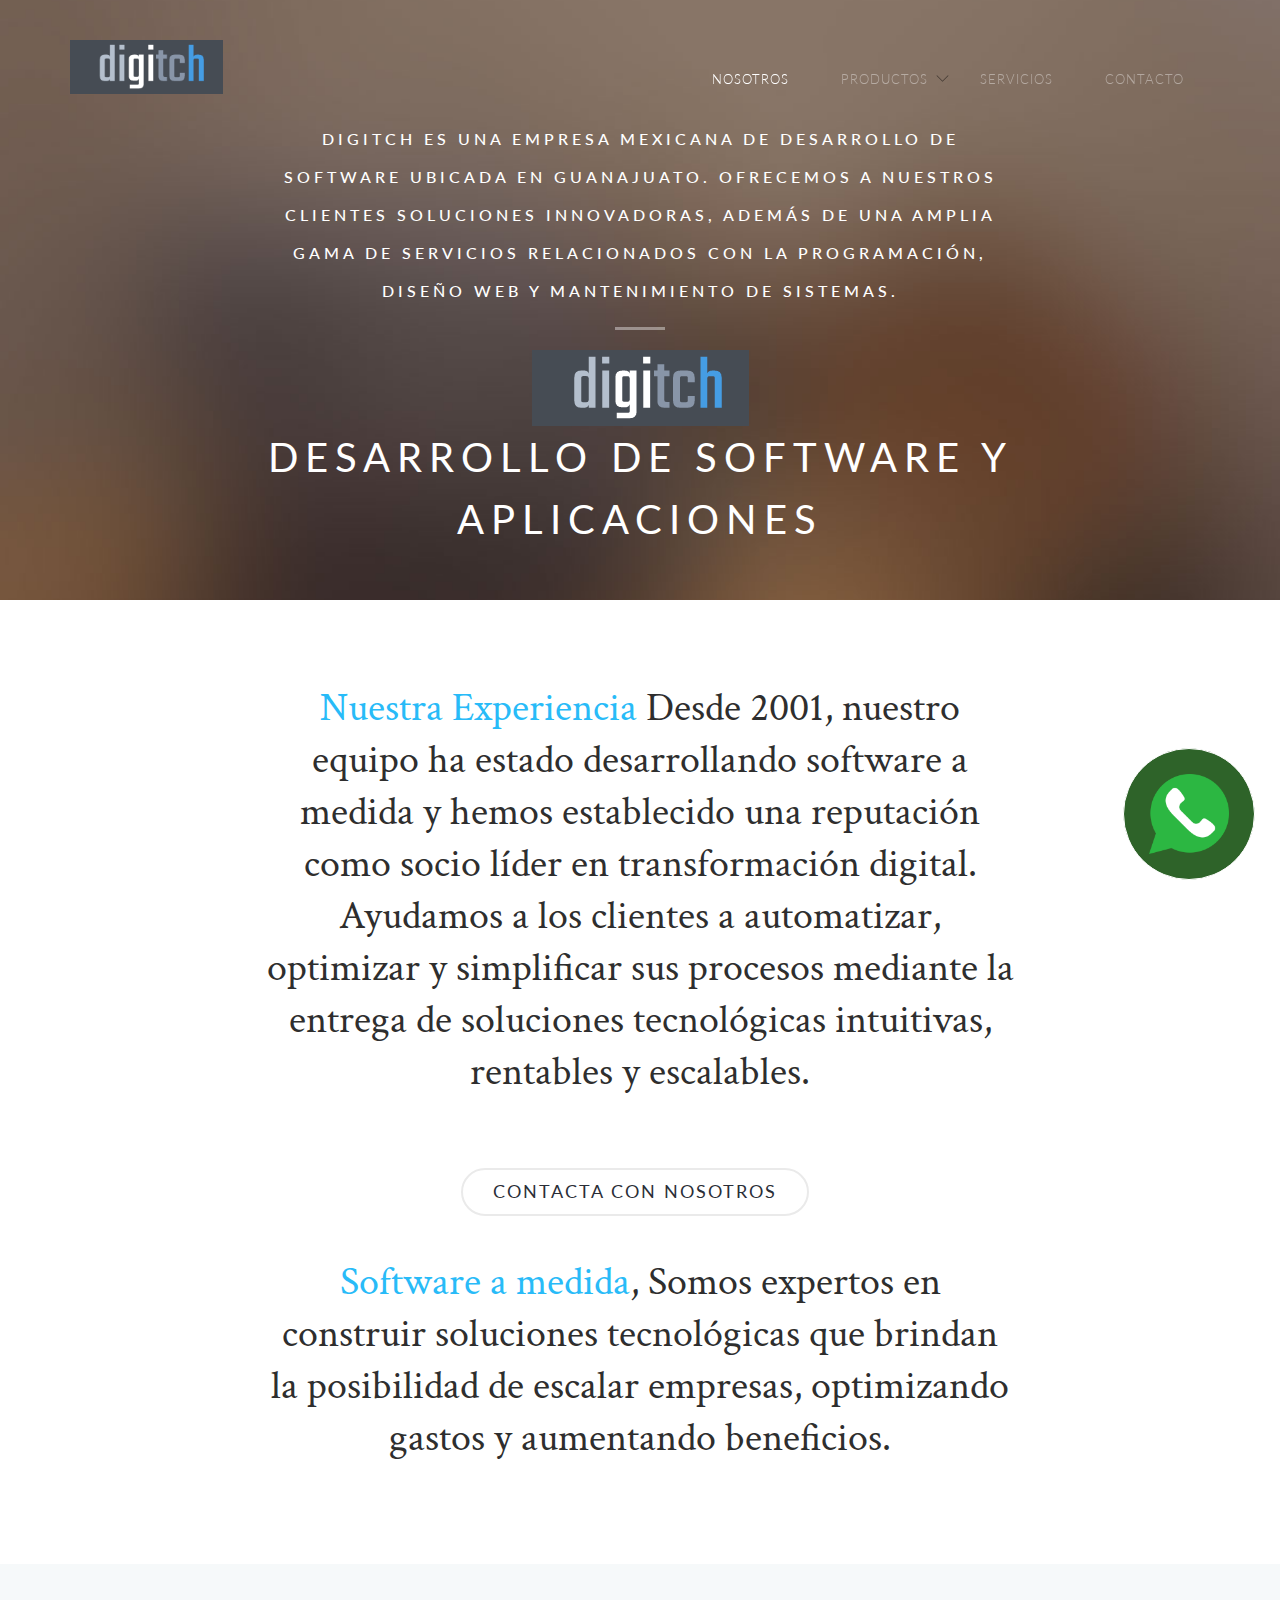
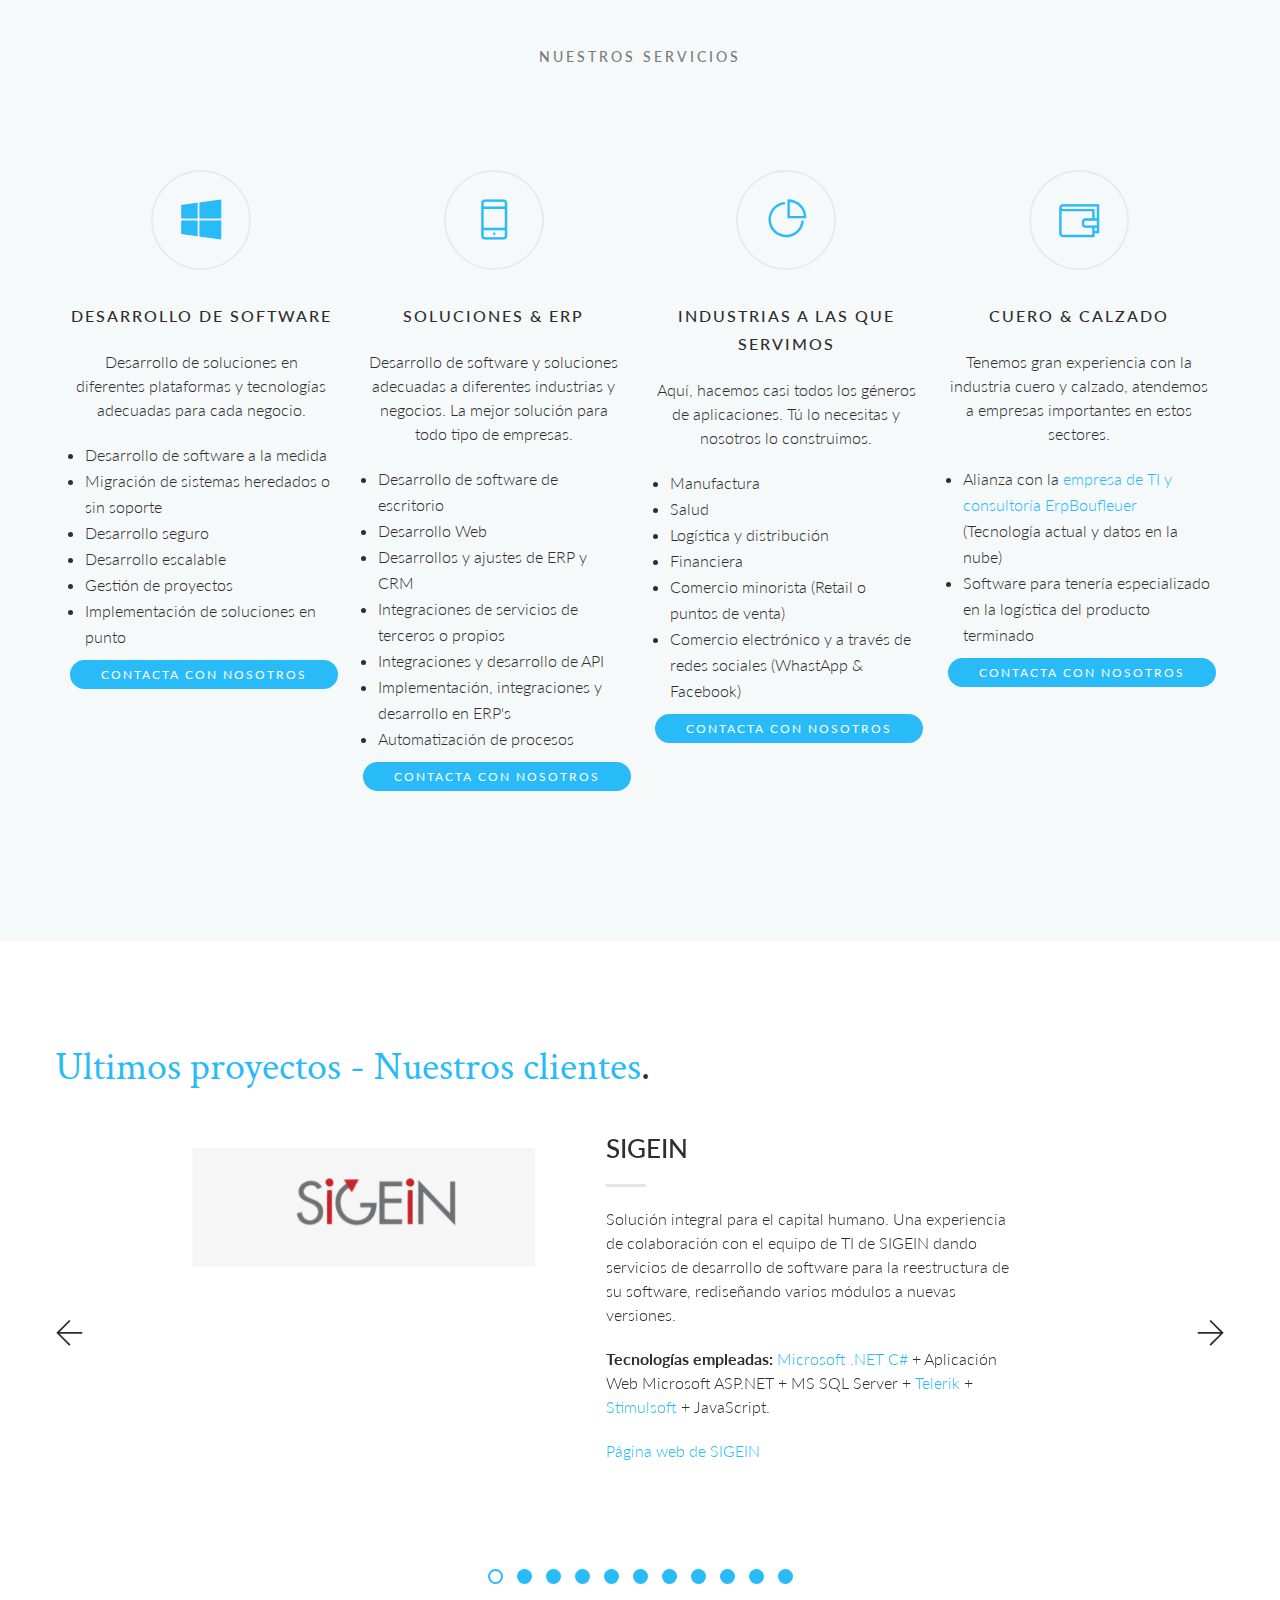
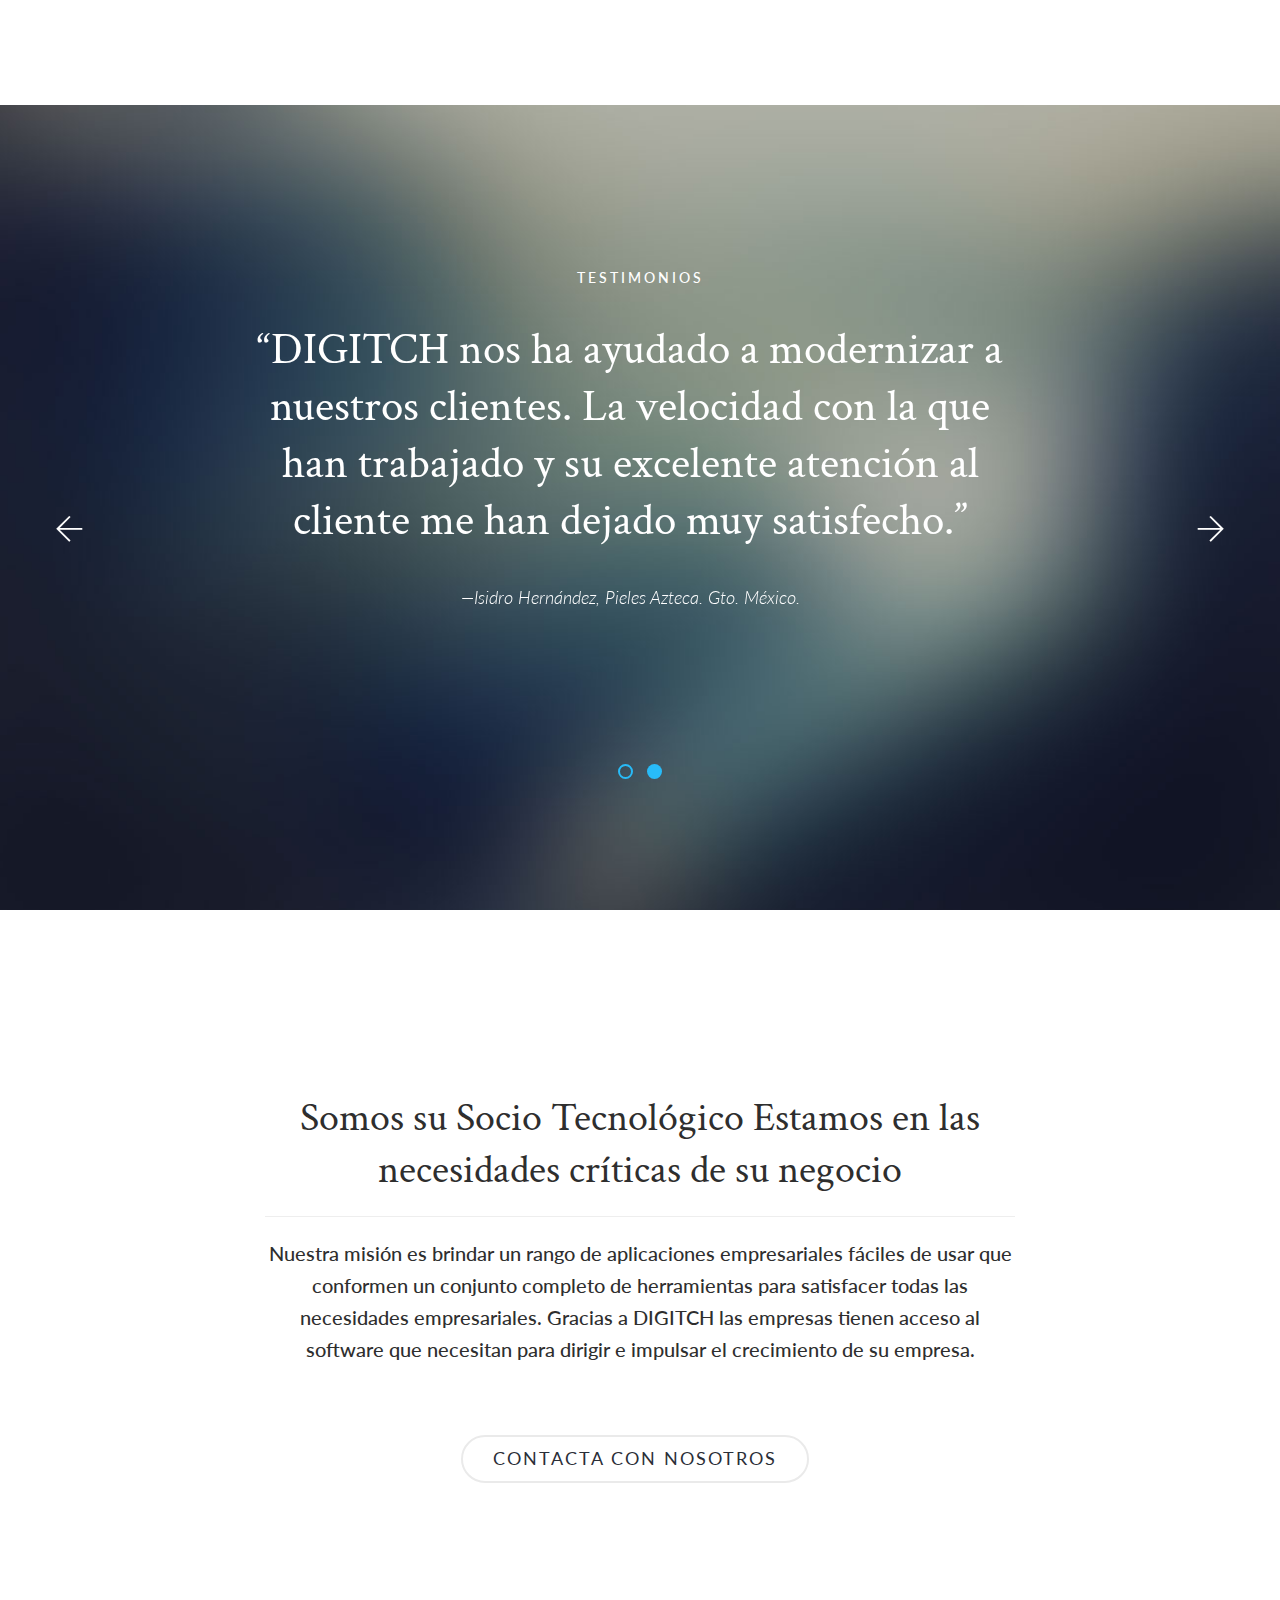
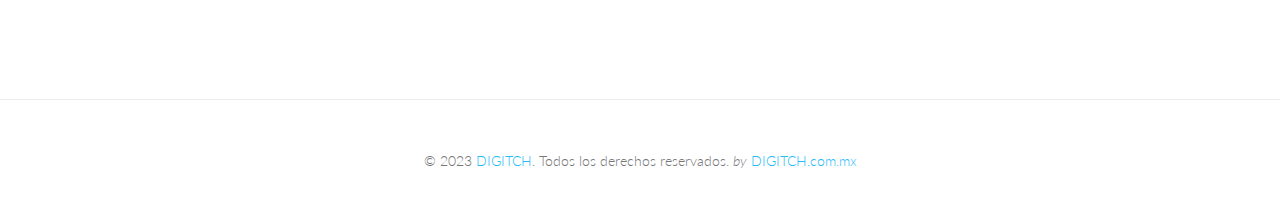
<file: index.html>
<!-- 
//////////////////////////////////////////////////////

FREE HTML5 TEMPLATE 
DESIGNED & DEVELOPED by FREEHTML5.CO

//////////////////////////////////////////////////////
 -->

<!DOCTYPE html>
<!--[if lt IE 7]>      <html class="no-js lt-ie9 lt-ie8 lt-ie7"> <![endif]-->
<!--[if IE 7]>         <html class="no-js lt-ie9 lt-ie8"> <![endif]-->
<!--[if IE 8]>         <html class="no-js lt-ie9"> <![endif]-->
<!--[if gt IE 8]><!--> <html class="no-js"> <!--<![endif]-->
	<head>
	<meta charset="utf-8">
	<meta http-equiv="X-UA-Compatible" content="IE=edge">
	<title>DIGITECH &mdash; Servicios de Desarrollo de Software y Apps</title>
	<meta name="viewport" content="width=device-width, initial-scale=1">
	<meta name="description" content="Desarrollo de Software DIGITCH.com.mx" />
  	<meta name="keywords" content="SOFTWARE ERP SISTEMAS FACTURACION ELECTRONICA SOLUCIONES A LA MEDIDA PROGRAMACION SISTEMAS GUANAJUATO PRODUCCION CALZADO TENERIAS" />
  	<meta name="author" content="DIGITCH.COM.MX" />

  	<!-- Facebook and Twitter integration -->
	<meta property="og:title" content=""/>
	<meta property="og:image" content=""/>
	<meta property="og:url" content=""/>
	<meta property="og:site_name" content=""/>
	<meta property="og:description" content=""/>
	<meta name="twitter:title" content="" />
	<meta name="twitter:image" content="" />
	<meta name="twitter:url" content="" />
	<meta name="twitter:card" content="" />

  	<!-- Place favicon.ico and apple-touch-icon.png in the root directory -->
  	<!-- <link rel="shortcut icon" href="/favicon.ico"> -->

  	<!-- Google Webfont -->
	<link href='http://fonts.googleapis.com/css?family=Lato:300,400|Crimson+Text' rel='stylesheet' type='text/css'>
	<!-- Themify Icons -->
	<link rel="stylesheet" href="css/themify-icons.css">
	<!-- Bootstrap -->
	<link rel="stylesheet" href="css/bootstrap.css">
	<!-- Owl Carousel -->
	<link rel="stylesheet" href="css/owl.carousel.min.css">
	<link rel="stylesheet" href="css/owl.theme.default.min.css">
	<!-- Magnific Popup -->
	<link rel="stylesheet" href="css/magnific-popup.css">
	<!-- Superfish -->
	<link rel="stylesheet" href="css/superfish.css">
	<!-- Easy Responsive Tabs -->
	<link rel="stylesheet" href="css/easy-responsive-tabs.css">

	

	<!-- Theme Style -->
	<link rel="stylesheet" href="css/style.css">

	
	<!-- FOR IE9 below -->
	<!--[if lt IE 9]>
	<script src="js/modernizr-2.6.2.min.js"></script>
	<script src="js/respond.min.js"></script>
	<![endif]-->

	
	<link rel="icon" type="image/x-icon" href="images/favicon.ico">
	<link rel="icon" type="image/png" sizes="16x16" href="/favicon-16x16.png">
	<link rel="icon" type="image/png" sizes="32x32" href="/favicon-32x32.png">
	<link rel="apple-touch-icon" sizes="180x180" href="/apple-touch-icon.png">
	<link rel="manifest" href="/site.webmanifest">

	</head>

	<body>

		<div class="container-boton">
			<a href="https://wa.me/524774442789?text=Quiero%20realizar%20un%20proyecto%20con%20DIGITCH" target="_blank">
				<img class="boton" src="images/whatsapp-png.png" alt="">
			</a>
		</div>

			<!-- START #fh5co-header -->
			<header id="fh5co-header-section" role="header" class="" >
				<div class="container">
					
					<!-- START #fh5co-logo -->

					<!-- <h1 id="fh5co-logo" class="pull-left"><a href="index.html">DIGITCH</a></h1> -->
					
					<img href="index.html" src="images/logo_cropped.png"  class="pull-left" style="max-height:114px;height:auto;" width="153" height="114"  alt="DIGITCH Tech Logo">
					
					

					
					<!-- START #fh5co-menu-wrap -->
					<nav id="fh5co-menu-wrap" role="navigation">
						<ul class="sf-menu" id="fh5co-primary-menu">
							<li class="active">
								<a href="index.html">Nosotros</a>
							</li>
							<li>
								<a href="#" class="fh5co-sub-ddown">Productos</a>
								
								<ul class="fh5co-sub-menu">
									
									<li><a href="erp-boufleuer.html">ERP Boufleuer para la industria de calzado</a></li>

									<li><a href="erp-digitech.html">Software Administrativo para Micro Empresa</a></li>
									
									<!-- <li><a href="#">HTML5</a></li>
									<li>
										<a href="#" class="fh5co-sub-ddown">JavaScript</a>
										<ul class="fh5co-sub-menu">
											<li><a href="elements_orig.html">jQuery</a></li>
											<li><a href="#">Zipto</a></li>
											<li><a href="#">Node.js</a></li>
											<li><a href="#">AngularJS</a></li>
										</ul>
									</li>
									<li><a href="#">CSS3</a></li>  -->
								</ul>
							</li>
							<li><a href="services.html">Servicios</a></li>
							<li><a href="contact.html">Contacto</a></li>

							<!-- <li><a href="thanks.html">Gracias</a></li> -->
						</ul>
					</nav>

				</div>
			</header>
			
			<!-- START #fh5co-hero -->
			<aside id="fh5co-hero" style="background-image: url(images/hero4.jpg);">
				<div class="container">
					<div class="row">
						<div class="col-md-8 col-md-offset-2">
							<div class="fh5co-hero-wrap">
								<div class="fh5co-hero-intro">
									
									
									<h2>  </h2>
									<div class="fh5co-spacer fh5co-spacer-sm"></div>
										
									
									<h2>DIGITCH es una empresa mexicana de desarrollo de software ubicada en Guanajuato. Ofrecemos a nuestros clientes soluciones innovadoras, además de una amplia gama de servicios relacionados con la programación, diseño web y mantenimiento de sistemas.<span></span></h2>
									
									<img href="index.html" src="images/logo_cropped.png"  class="" style="max-height:114px;height:auto;"   alt="DIGITCH Tech Logo">

									<h1>Desarrollo de software y aplicaciones</h1>
									
										
								</div>
							</div>
						</div>
					</div>
				</div>
			</aside>

			<div id="fh5co-main">

				<div class="container">
					<div class="row">
						<div class="col-md-8 col-md-offset-2 text-center fh5co-lead-wrap">
							
							<h2 class="fh5co-serif fh5co-lead">  <a href="#fh5co-feature-slider">Nuestra Experiencia</a> Desde 2001, nuestro equipo ha estado desarrollando software a medida y hemos establecido una reputación como socio líder en transformación digital. Ayudamos a los clientes a automatizar, optimizar y simplificar sus procesos mediante la entrega de soluciones tecnológicas intuitivas, rentables y escalables.
							</h2>
							<div class="fh5co-spacer fh5co-spacer-sm"></div>
							<p><a href="contact.html" class="btn btn-outline btn-lg">CONTACTA CON NOSOTROS</a></p>

							<h2 class="fh5co-serif fh5co-lead">  <a href="#fh5co-feature-slider">Software a medida</a>, Somos expertos en construir soluciones tecnológicas que brindan la posibilidad de escalar empresas, optimizando gastos y aumentando beneficios.
						</div>
					</div>

				

				</div>

<!-- SERVICIOS -->
				<section id="fh5co-feature">
					<div class="container">
						<!-- FEATURE -->
						<div class="row fh5co-feature-2">
							
							<h2 class="fh5co-uppercase-heading-sm text-center">Nuestros Servicios</h2>
							<div class="fh5co-spacer fh5co-spacer-md"></div>
							

							<div class="col-md-3 col-sm-6 fh5co-feature-item">
								<span class="fh5co-feature-icon fh5co-circle"><i class="ti-microsoft-alt"></i></span>
								<h3 class="text-center fh5co-feature-title h4 text-uppercase">Desarrollo de Software</h3>
								<p class="text-center fh5co-feature-description">Desarrollo de soluciones en diferentes plataformas y tecnologías adecuadas para cada negocio. </p>

								<ul>
									<li>Desarrollo de software a la medida</li>
									<li>Migración de sistemas heredados o sin soporte</li>
									<li>Desarrollo seguro</li>
									<li>Desarrollo escalable</li>
									<li>Gestión de proyectos</li>
									<li>Implementación de soluciones en punto</li>
								</ul>

								<p class="text-center"><a href="contact.html" class="btn btn-primary btn-sm">CONTACTA CON NOSOTROS</a></p>
							</div>
							<div class="col-md-3 col-sm-6 fh5co-feature-item">
								<span class="fh5co-feature-icon fh5co-circle"><i class="ti-mobile"></i></span>
								<h3 class="text-center fh5co-feature-title h4 text-uppercase">Soluciones & ERP</h3>
								<p class="text-center fh5co-feature-description">Desarrollo de software y soluciones adecuadas a diferentes industrias y negocios. La mejor solución para todo tipo de empresas.</p>
								<ul>
									<li>Desarrollo de software de escritorio</li>
									<li>Desarrollo Web</li>
									<li>Desarrollos y ajustes de ERP y CRM</li>
									<li>Integraciones de servicios de terceros o propios</li>
									<li>Integraciones y desarrollo de API</li>
									<li>Implementación, integraciones y desarrollo en ERP's</li>
									<li>Automatización de procesos</li>
								</ul>
								<p class="text-center"><a href="contact.html" class="btn btn-primary btn-sm">CONTACTA CON NOSOTROS</a></p>
							</div>
							
							<div class="clearfix visible-sm-block"></div>

							<div class="col-md-3 col-sm-6 fh5co-feature-item">
								<span class="fh5co-feature-icon fh5co-circle"><i class="ti-pie-chart"></i></span>
								<h3 class="text-center fh5co-feature-title h4 text-uppercase">Industrias a las que servimos</h3>
								<p class="text-center fh5co-feature-description">Aquí, hacemos casi todos los géneros de aplicaciones. Tú lo necesitas y nosotros lo construimos.</p>
								<ul>
									<li>Manufactura</li>
									<li>Salud</li>
									<li>Logística y distribución</li>
									<li>Financiera</li>
									<li>Comercio minorista (Retail o puntos de venta) </li>
									<li>Comercio electrónico y a través de redes sociales (WhastApp & Facebook)</li>
								</ul>

								<p class="text-center"><a href="contact.html" class="btn btn-primary btn-sm">CONTACTA CON NOSOTROS</a></p>
							</div>
							<div class="col-md-3 col-sm-6 fh5co-feature-item">
								<span class="fh5co-feature-icon fh5co-circle"><i class="ti-wallet"></i></span>
								<h3 class="text-center fh5co-feature-title h4 text-uppercase">Cuero & Calzado</h3>
								<p class="text-center fh5co-feature-description">Tenemos gran experiencia con la industria cuero y calzado, atendemos a empresas importantes en estos sectores.</p>

								<ul>
									<li>Alianza con la <a href="erp-boufleuer.html">empresa de TI y consultoría ErpBoufleuer</a>  (Tecnología actual y datos en la nube)</li>
									
									<li>Software para tenería especializado en la logística del producto terminado</li>
									
								</ul>

								<p class="text-center"><a href="contact.html" class="btn btn-primary btn-sm">CONTACTA CON NOSOTROS</a></p>
							</div>
							
							<!-- <div class="fh5co-spacer fh5co-spacer-md"></div> -->

						</div>
					</div>
				</section>
				
				<div class="fh5co-spacer fh5co-spacer-lg"></div>

<!-- SLIDER -->
				<section id="fh5co-feature-slider">
					<div class="container">
						<div class="row">
							
							<h2 class="fh5co-serif fh5co-lead">  <a href="#fh5co-feature-slider">Ultimos proyectos - Nuestros clientes</a>.
							</h2>


							<div class="col-md-12">
								

								<!-- SIGEIN -->
								<div class="owl-carousel-fullwidth owl-carousel-2">
									<div class="item">
										<!-- <div class="container"> -->
											<div class="row">
												<div class="col-md-9 col-md-offset-1 col-sm-9 col-sm-offset-1">
													<div class="row">
														<div class="col-md-6 col-sm-6 col-xs-6 col-xxs-12 fh5co-item-slide-img"> 
															<img src="images/sigein.png" alt="Images" class="img-responsive">
														</div>
														<div class="col-md-6 col-sm-6 col-xs-6 col-xxs-12 fh5co-item-slide-text">
															<h2>SIGEIN <span class="fh5co-border"></span></h2>
															<p>Solución integral para el capital humano. Una experiencia de colaboración con el equipo de TI de SIGEIN dando servicios de desarrollo de software para la reestructura de su software, rediseñando varios módulos a nuevas versiones.</p>
															
															<p> <b>Tecnologías empleadas:</b>  <a href="https://dotnet.microsoft.com/es-es/languages/csharp"> Microsoft .NET C#</a>  +  Aplicación Web Microsoft ASP.NET + MS SQL Server +  <a href="https://www.telerik.com/"> Telerik</a> + <a href="https://www.stimulsoft.com/en"> Stimulsoft</a>  + JavaScript. </p>
															<a href="https://www.sigein.mx/">Página web de SIGEIN</a>
														</div>
													</div>
												</div>
											</div>
										<!-- </div> -->
									</div>
									<!-- END .item -->			
									
									<div class="item">
										<!-- <div class="container"> -->
											<div class="row">
												<div class="col-md-9 col-md-offset-1 col-sm-9 col-sm-offset-1">
													<div class="row">
														<div class="col-md-6 col-sm-6 col-xs-6 col-xxs-12 fh5co-item-slide-img"> 
															<img src="images/azteca2.png" alt="Images" class="img-responsive">
														</div>
														<div class="col-md-6 col-sm-6 col-xs-6 col-xxs-12 fh5co-item-slide-text">
															<h2>Pieles Azteca <span class="fh5co-border"></span></h2>
															<p>Pieles y tenería. Desarrollo de software a la medida para la administración y logística del producto terminado. Facturación electrónica. Automatización del proceso de medición de áreas en pieles.</p>
															<p>Conexión de sistemas con maquinaria de medición de áreas automatizando el ingreso de las medidas de cada producto al ERP.</p>
															<a href="https://www.youtube.com/shorts/4FHZasWjoKQ?feature=share">Video 1 </a>
															<a href="https://www.youtube.com/watch?v=0Wa_djD_0kM">Video 2</a>
															<a href="https://teneriaazteca.mx/">Página web de TENERIA AZTECA</a>

															<p> <b>Tecnologías empleadas:</b>  <a href="https://dotnet.microsoft.com/es-es/languages/csharp"> Microsoft .NET C#</a>  + MS SQL Server. </p>
														</div>
													</div>
												</div>
											</div>
										<!-- </div> -->
									</div>
									<!-- END .item -->			
									
									
									<div class="item">
										<!-- <div class="container"> -->
											<div class="row">
												<div class="col-md-9 col-md-offset-1 col-sm-9 col-sm-offset-1">
													<div class="row">
														<div class="col-md-6 col-sm-6 col-xs-6 col-xxs-12 fh5co-item-slide-img"> 
															<img src="images/rossetti.jpg" alt="Images" class="img-responsive">
														</div>
														<div class="col-md-6 col-sm-6 col-xs-6 col-xxs-12 fh5co-item-slide-text">
															<h2>Carlo Rossetti <span class="fh5co-border"></span></h2>
															<p>Empresa de Manufactura de Calzado. Desarrollo de sistema ERP para la organización, controlando todas las áreas de la empresa. Nosotros proveemos el soporte a su ERP para que la empresa se dedique a fabricar productos asombrosos.  </p>
															<a href="https://carlorossetti.com.mx/">Página web de ROSSETTI</a>
														</div>
													</div>
												</div>
											</div>
										<!-- </div> -->
									</div>
									<!-- END .item -->

									<div class="item">
										<div class="row">
											<div class="col-md-9 col-md-offset-1 col-sm-9 col-sm-offset-1">
												<div class="row">
													<div class="col-md-6 col-sm-6 col-xs-6 col-xxs-12 fh5co-item-slide-img"> 
														<img src="images/laboratorio-estatal.png" alt="Images" class="img-responsive">
													</div>
													<div class="col-md-6 col-sm-6 col-xs-6 col-xxs-12 fh5co-item-slide-text">
														<h2>Laboratorio Estatal de Salud Pública<span class="fh5co-border"></span></h2>
														<a href="https://salud.guanajuato.gob.mx/unidades-de-apoyo/laboratorio-estatal">Página web de SECRETARIA DE SALUD</a>
														<a href="https://www.facebook.com/watch/?v=394786245237403">video</a>
														<p>Colaboración con el departamento de Informática del laboratorio estatal de salud pública. Desarrollando módulos complementarios para sus operaciones y haciendo interface son el software TESI WinLab. Colaborando desde Julio 2020  <a href="https://es.wikipedia.org/wiki/Pandemia_de_COVID-19">(Pandemia de COVID-19)</a>  con los diferentes laboratorios como Epidemiología, Microbiología, Físico químico para agilizar más sus procesos y ayudando a mantener la mejora continua del sistema de gestión integrado de calidad de acuerdo con las normas NMX-9001, NMX-17025, NMX-15189 en sus versiones vigentes.</p>
													</div>
												</div>
											</div>
										</div>
									</div>

									<div class="item">
										<!-- <div class="container"> -->
											<div class="row">
												<div class="col-md-9 col-md-offset-1 col-sm-9 col-sm-offset-1">
													<div class="row">
														<div class="col-md-6 col-sm-6 col-xs-6 col-xxs-12 fh5co-item-slide-img"> 
															<img src="images/azteca2.png" alt="Images" class="img-responsive">
														</div>
														<div class="col-md-6 col-sm-6 col-xs-6 col-xxs-12 fh5co-item-slide-text">
															<h2>Corte-Costura Pieles Azteca <span class="fh5co-border"></span></h2>
															<a href="https://teneriaazteca.mx/">Página web de AZTECA</a>
															<p>Manufactura de Corte-Costura. .</p>
															<p>Desarrolo de sistema de producción para su fábrica de corte y costura, donde se atienden la producción de corte y costura de muebles, mangas, asiento automotriz para empresas de exportación. Administración de productos, BOM, consumos Netos & Gross, Admin. de PO (Purchase Order), Creación y WO (Work Orders), avances y control de producción, packing list, facturación.</p>
															<p>Integración y Conexión de sistema ERP de la tenería.</p>
														</div>
													</div>
												</div>
											</div>
										<!-- </div> -->
									</div>
									<!-- END .item -->		


									<!-- PHL -->
									<div class="item">
										<!-- <div class="container"> -->
											<div class="row">
												<div class="col-md-9 col-md-offset-1 col-sm-9 col-sm-offset-1">
													<div class="row">
														<div class="col-md-6 col-sm-6 col-xs-6 col-xxs-12 fh5co-item-slide-img"> 
															<img src="images/LogoPhl.png" alt="Images" class="img-responsive">
														</div>
														<div class="col-md-6 col-sm-6 col-xs-6 col-xxs-12 fh5co-item-slide-text">
															<h2>PHL <span class="fh5co-border"></span></h2>
															<a href="https://www.youtube.com/watch?v=0Wa_djD_0kM">Video</a>
															<p>Tenería - Curtido de Cueros - <b>Proyecto en proceso</b> </p>
															<p>Procesos de automatizado: Integración con máquinas de medición (Ver Video).</p>
															<p>Integramos las máquinas de medición con el sistema ERP de forma que las lecturas sean registradas en automático, agilizando la preparación del packing list y la facturación de la misma. Al mismo tiempo que alimentamos existencias a los inventarios por almacén..</p>
														</div>
													</div>
												</div>
											</div>
										<!-- </div> -->
									</div>
									<!-- END .item -->		





									<!-- END .item HISPANA -->
									<div class="item">
										<div class="row">
											<div class="col-md-9 col-md-offset-1 col-sm-9 col-sm-offset-1">
												<div class="row">
													<div class="col-md-6 col-sm-6 col-xs-6 col-xxs-12 fh5co-item-slide-img"> 
														<img src="images/hispana.png" alt="Images" class="img-responsive">
													</div>
													<div class="col-md-6 col-sm-6 col-xs-6 col-xxs-12 fh5co-item-slide-text">
														<h2>Calzado Hispana<span class="fh5co-border"></span></h2>
														<p>Empresa lider en la fabricación de calzado.</p>
														<p>Desarrollo y mantenimiento de su sistema ERP optimizando todos sus procesos desde diseño de producto hasta facturación electrónica.													Optimizando toda la empresa con la mejora de procesos y una metodología probada, perfeccionada y avalada por varios años de implementación y soporte al software.
															Servicios de asistencia técnica para sus colaboradores; le brindamos soporte técnico oportuno.</p>

													</div>
												</div>
											</div>
										</div>
									</div>
									<!-- END .item -->


								<!-- .item CASTILLO MORADO -->
								<div class="item">
									<div class="row">
										<div class="col-md-9 col-md-offset-1 col-sm-9 col-sm-offset-1">
											<div class="row">
												<div class="col-md-6 col-sm-6 col-xs-6 col-xxs-12 fh5co-item-slide-img"> 
													<img src="images/logo_castillo_morado.jpeg" alt="Images" class="img-responsive" >
												</div>
												<div class="col-md-6 col-sm-6 col-xs-6 col-xxs-12 fh5co-item-slide-text">
													<!-- <a href="https://guerreromendezabogados.com.mx/">Página web</a> -->
													<h2>Castillo Morado<span class="fh5co-border"></span></h2>
													<p>Es una empresa que vende varios productos de consumo principalmente champús especializados, 
														utiliza plataformas de redes sociales (Facebook y WhatsApp principalmente).  </p>
													
														
													<p> <b> Servicios:</b> Desarrollo de una plataforma para captar y procesar pedidos vía WhatsApp. Administrando 78 vendedores, 160 poblaciones distintas, el sistema administra ventas, entregas a domicilio por repartidores, control de inventario, comisiones a vendedores, Automatización de captura de pedidos. </p>
													
														<p>Tecnologías: Microsoft Visual Studio 2019, Microsoft SQL Server en la nube, <a href="https://www.sap.com/products/technology-platform/crystal-reports.html">SAP Crystal Reports</a>, <a href="https://www.twilio.com/">Twilio</a> , C# .NET.</p>

												</div>
											</div>
										</div>
									</div>
								</div>
								<!-- END .item -->



									
									<!-- END .item TERRA CREDIT-->
									<div class="item">
										<div class="row">
											<div class="col-md-9 col-md-offset-1 col-sm-9 col-sm-offset-1">
												<div class="row">
													<div class="col-md-6 col-sm-6 col-xs-6 col-xxs-12 fh5co-item-slide-img"> 
														<img src="images/terra.jpg" alt="Images" class="img-responsive">
													</div>
													<div class="col-md-6 col-sm-6 col-xs-6 col-xxs-12 fh5co-item-slide-text">
														<h2>Financiera Terra Credit<span class="fh5co-border"></span></h2>
														<p>Sistema Integral de Gestión para una empresa Financiera enfocada a Préstamos Personales con Tecnología .NET y SQL SERVER (desarrollo de software a la medida, migración de datos de sistema heredado desde FireBird) .</p>
													</div>
												</div>
											</div>
										</div>
									</div>
									<!-- END .item -->



								<!-- END .item TERRA CREDIT-->
								<div class="item">
									<div class="row">
										<div class="col-md-9 col-md-offset-1 col-sm-9 col-sm-offset-1">
											<div class="row">
												<div class="col-md-6 col-sm-6 col-xs-6 col-xxs-12 fh5co-item-slide-img"> 
													<img src="images/LogoGuerreroMendezAbogados.png" alt="Images" class="img-responsive" >
												</div>
												<div class="col-md-6 col-sm-6 col-xs-6 col-xxs-12 fh5co-item-slide-text">
													<a href="https://guerreromendezabogados.com.mx/">Página web</a>
													<h2>Guerrero Mendez Abogados<span class="fh5co-border"></span></h2>
													<p>Despacho de Abogados, desarrollo y diseño de su Sitio web responsivo. Adaptable y accesible. Puestas en línea en una semana, todo incluido, hosting, dominio y certificado ssl. Optimización SEO. </p>
												</div>
											</div>
										</div>
									</div>
								</div>
								<!-- END .item -->


								<!-- END .item SALUD & BELLEZA-->
								<div class="item">
									<div class="row">
										<div class="col-md-9 col-md-offset-1 col-sm-9 col-sm-offset-1">
											<div class="row">
												<div class="col-md-6 col-sm-6 col-xs-6 col-xxs-12 fh5co-item-slide-img"> 
													<img src="images/logocre.jfif" alt="Images" class="img-responsive" >
												</div>
												<div class="col-md-6 col-sm-6 col-xs-6 col-xxs-12 fh5co-item-slide-text">
													<!-- <a href="https://guerreromendezabogados.com.mx/">Página web</a> -->
													<h2>SB<span class="fh5co-border"></span></h2>
													<p>SB es una empresa que vende a través de plataformas de redes sociales (Facebook y WhatsApp principalmente) productos de salud y belleza. Desarrollo de una plataforma para captar y procesar pedidos vía WhatsApp. Administrando 200 vendedores, 150 poblaciones distintas, el sistema administra ventas, entregas a domicilio por repartidores, control de inventario, comisiones a vendedores, tendencias. </p>
													<p>Tecnologías: Microsoft Visual Studio 2019, Microsoft SQL Server en la nube, <a href="https://www.sap.com/products/technology-platform/crystal-reports.html">SAP Crystal Reports</a>, <a href="https://www.twilio.com/">Twilio</a> , C# .NET.</p>

												</div>
											</div>
										</div>
									</div>
								</div>
								<!-- END .item -->



								


								</div>
							
							</div>


						</div>
					</div>
				</section>
				
				<div class="fh5co-spacer fh5co-spacer-xlg"></div>

<!-- TESTIMONIOS -->
				<section id="fh5co-testimonial">
					<div class="container">
						<div class="row">
							<div class="col-md-12 text-center">
								<h2 class="fh5co-uppercase-heading-sm">Testimonios</h2>
								<div class="owl-carousel-fullwidth fh5co-light-arrow owl-carousel-2">
									<div class="item">
										<blockquote>
											<p class="fh5co-serif">&ldquo;DIGITCH nos ha ayudado a modernizar a nuestros clientes. La velocidad con la que han trabajado y su excelente atención al cliente me han dejado muy satisfecho.&rdquo;</p>
											<p class="fh5co-testimonial-author"><cite>&mdash;Isidro Hernández, Pieles Azteca. Gto. México.</cite></p>
										</blockquote>
									</div>
									<!-- END .item -->
									<div class="item">
									
										<blockquote>
											<p class="fh5co-serif">&ldquo;Con el apoyo de DIGITCH nuestro trabajo es más fluido ya que sus desarrollos con prácticas y tecnologías modernas nos han implementado varias soluciones tanto para el control de producción así como para la emisión de facturas electrónicas .&rdquo;</p>
											<p class="fh5co-testimonial-author"><cite>&mdash; Inés Nuñes. Programación de producción. Hispana. Gto. México</cite></p>
										</blockquote>
									</div>
									<!-- END .item -->
								</div>
							</div>
						</div>
					</div>
				</section>

				<div class="fh5co-spacer fh5co-spacer-xlg"></div>

				<div class="container">
					<div class="row">
						<div class="col-md-8 col-md-offset-2 text-center fh5co-lead-wrap">
							
							<h2 class="fh5co-serif fh5co-lead">  Somos su Socio Tecnológico Estamos en las necesidades críticas de su negocio
								<hr>
								<h3>
									Nuestra misión es brindar un rango de aplicaciones empresariales fáciles de usar que conformen un conjunto completo de herramientas para satisfacer todas las necesidades empresariales. Gracias a DIGITCH las empresas tienen acceso al software que necesitan para dirigir e impulsar el crecimiento de su empresa.	
								</h3>	
								

							</h2>

							
							<div class="fh5co-spacer fh5co-spacer-sm"></div>
							<p><a href="contact.html" class="btn btn-outline btn-lg">CONTACTA CON NOSOTROS</a></p>
						</div>
					</div>
				</div>
				<section id="fh5co-newsletter">
					<div class="container hidden">
						<div class="row">
							<div class="col-md-4 col-md-offset-4 col-sm-6 col-sm-offset-3 text-center">
								<h2 class="fh5co-uppercase-heading-sm fh5co-no-margin-bottom">Subscribe Newsletter</h2>
								<p>Lorem ipsum dolor sit amet, consectetur adipisicing elit. Nesciunt, assumenda.</p>
								<div class="fh5co-spacer fh5co-spacer-xxs"></div>

								<form action="https://formsubmit.co/jesuscedillo701@hotmail.com" method="POST">
									<input type="hidden" name="_next" value="https://digitch.com.mx/thanks.html">
									<input type="hidden" name="_cc" value="pg2data@gmail.com"> 
									<input type="hidden" name="_captcha" value="false">
									<input type="hidden" name="_subject" value="Nuevo contacto por la página DIGITCH!">
													

								  <div class="form-group">
								    <label for="email" class="sr-only">Email address</label>
									<!-- <input type="email" name="email" placeholder="Introduce tu correo electrónico" class="form-control" required>  -->
								    <input type="email" name="email" class="form-control input-lg" id="email" placeholder="Introduce tu correo electrónico" required>
								  </div>


								  
								  <input type="submit" class="btn btn-primary btn-lg btn-block" value="Send">
								</form>		
							</div>
						</div>
					</div>
				</section>
				
				<footer id="fh5co-footer">
					<div class="container">
						
						<ul class="fh5co-social-icons hidden">
							<li><a href="#"><i class="ti-twitter-alt"></i></a></li>
							<li><a href="#"><i class="ti-facebook"></i></a></li>
							<li><a href="#"><i class="ti-github"></i></a></li>
							<li><a href="#"><i class="ti-linkedin"></i></a></li>
						</ul>
						
						<p class="text-muted fh5co-no-margin-bottom text-center"><small>&copy; 2023 <a href="#">DIGITCH</a>. Todos los derechos reservados.  
							<em>by</em> <a href="http://digitch.com.mx" target="_blank">DIGITCH.com.mx</a> </small></p>

					</div>
				</footer>
			
		
			</div>
			
			
		<!-- jQuery -->
		<script src="js/jquery-1.10.2.min.js"></script>
		<!-- jQuery Easing -->
		<script src="js/jquery.easing.1.3.js"></script>
		<!-- Bootstrap -->
		<script src="js/bootstrap.js"></script>
		<!-- Owl carousel -->
		<script src="js/owl.carousel.min.js"></script>
		<!-- Magnific Popup -->
		<script src="js/jquery.magnific-popup.min.js"></script>
		<!-- Superfish -->
		<script src="js/hoverIntent.js"></script>
		<script src="js/superfish.js"></script>
		<!-- Easy Responsive Tabs -->
		<script src="js/easyResponsiveTabs.js"></script>
		<!-- FastClick for Mobile/Tablets -->
		<script src="js/fastclick.js"></script>
		<!-- Main JS -->
		<script src="js/main.js"></script>

	</body>
</html>
</file>
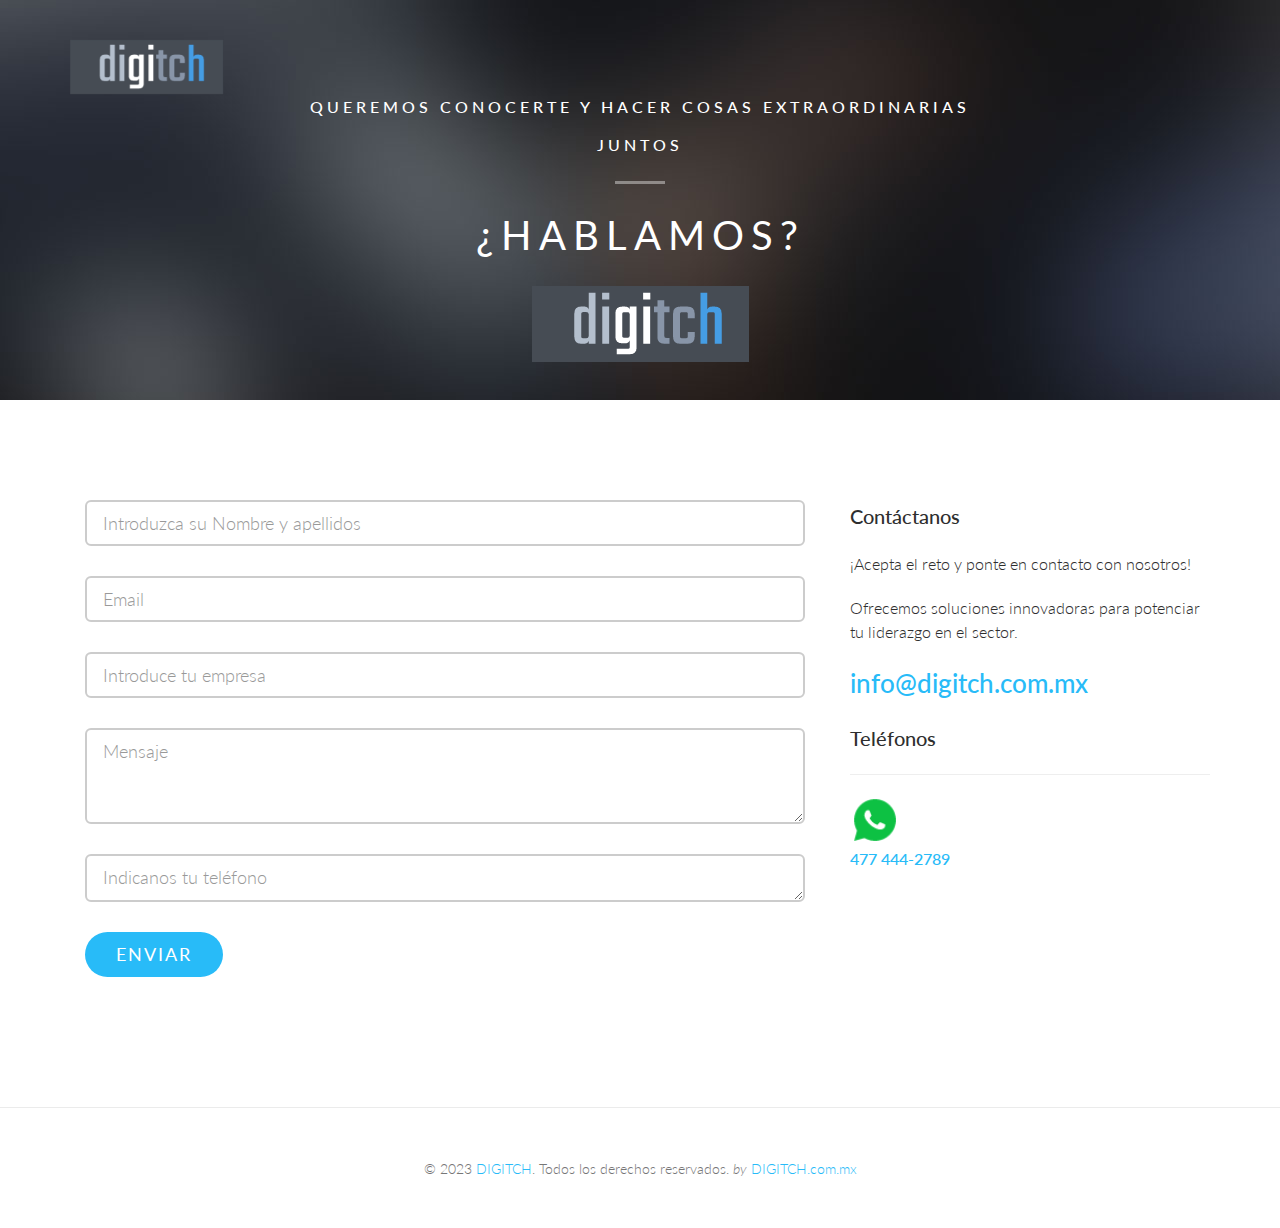
<file: contact.html>
<!-- 
//////////////////////////////////////////////////////

FREE HTML5 TEMPLATE 
DESIGNED & DEVELOPED by FREEHTML5.CO

//////////////////////////////////////////////////////
 -->

<!DOCTYPE html>
<!--[if lt IE 7]>      <html class="no-js lt-ie9 lt-ie8 lt-ie7"> <![endif]-->
<!--[if IE 7]>         <html class="no-js lt-ie9 lt-ie8"> <![endif]-->
<!--[if IE 8]>         <html class="no-js lt-ie9"> <![endif]-->
<!--[if gt IE 8]><!--> <html class="no-js"> <!--<![endif]-->
	<head>
	<meta charset="utf-8">
	<meta http-equiv="X-UA-Compatible" content="IE=edge">
	<title>DIGITECH &mdash; Servicios de Desarrollo de Software y Apps</title>
	<meta name="viewport" content="width=device-width, initial-scale=1">
	<meta name="description" content="Desarrollo de Software DIGITCH.com.mx" />
  <meta name="keywords" content="SOFTWARE ERP SISTEMAS FACTURACION ELECTRONICA SOLUCIONES A LA MEDIDA PROGRAMACION SISTEMAS GUANAJUATO PRODUCCION CALZADO TENERIAS" />
  <meta name="author" content="DIGITCH.COM.MX" />

  	<!-- Facebook and Twitter integration -->
	<meta property="og:title" content=""/>
	<meta property="og:image" content=""/>
	<meta property="og:url" content=""/>
	<meta property="og:site_name" content=""/>
	<meta property="og:description" content=""/>
	<meta name="twitter:title" content="" />
	<meta name="twitter:image" content="" />
	<meta name="twitter:url" content="" />
	<meta name="twitter:card" content="" />

  <!-- Place favicon.ico and apple-touch-icon.png in the root directory -->
  <!-- <link rel="shortcut icon" href="images/favicon.ico"> -->
  <link rel="shortcut icon" href="images/favicon.ico">


  <!-- Google Webfont -->
	<link href='http://fonts.googleapis.com/css?family=Lato:300,400|Crimson+Text' rel='stylesheet' type='text/css'>
	<!-- Themify Icons -->
	<link rel="stylesheet" href="css/themify-icons.css">
	<!-- Bootstrap -->
	<link rel="stylesheet" href="css/bootstrap.css">
	<!-- Owl Carousel -->
	<link rel="stylesheet" href="css/owl.carousel.min.css">
	<link rel="stylesheet" href="css/owl.theme.default.min.css">
	<!-- Magnific Popup -->
	<link rel="stylesheet" href="css/magnific-popup.css">
	<!-- Superfish -->
	<link rel="stylesheet" href="css/superfish.css">
	<!-- Easy Responsive Tabs -->
	<link rel="stylesheet" href="css/easy-responsive-tabs.css">

	

	<!-- Theme Style -->
	<link rel="stylesheet" href="css/style.css">

	
	<!-- FOR IE9 below -->
	<!--[if lt IE 9]>
	<script src="js/modernizr-2.6.2.min.js"></script>
	<script src="js/respond.min.js"></script>
	<![endif]-->

	</head>
	<body class="inner-page">

			<!-- START #fh5co-header -->
			<header id="fh5co-header-section" role="header" class="" >
				<div class="container">
					
					<!-- START #fh5co-logo -->
					<!-- <h1 id="fh5co-logo" class="pull-left"><a href="index.html">DIGITCH</a></h1> -->
					<a href="index.html"> <img src="images/logo_cropped.png"  class="pull-left" style="max-height:114px;height:auto;" width="153" height="114"  alt="DIGITCH Tech Logo"> </a>

					<!-- START #fh5co-menu-wrap -->
					<nav id="fh5co-menu-wrap" role="navigation">
						<ul class="sf-menu hidden" id="fh5co-primary-menu">
							<li>
								<a href="index.html">Nosotros</a>
							</li>
							<li>
								<a href="#" class="fh5co-sub-ddown">Productos</a>
								 <ul class="fh5co-sub-menu hidden">
								 	<li><a href="left-sidebar.html">Left Sidebar</a></li>
								 	<li><a href="right-sidebar.html">Right Sidebar</a></li>
									<li><a href="#">HTML5</a></li>
									<li>
										<a href="#" class="fh5co-sub-ddown">JavaScript</a>
										<ul class="fh5co-sub-menu">
											<li><a href="#">jQuery</a></li>
											<li><a href="#">Zipto</a></li>
											<li><a href="#">Node.js</a></li>
											<li><a href="#">AngularJS</a></li>
										</ul>
									</li>
									<li><a href="#">CSS3</a></li> 
								</ul>
							</li>
							<li><a href="services.html">Servicios</a></li>
							<li class="active"><a href="contact.html">Contacto</a></li>
						</ul>
					</nav>

				</div>
			</header>
			
			<!-- START #fh5co-hero -->
			<aside id="fh5co-hero" style="background-image: url(images/hero3.jpg);">
				<div class="container">
					<div class="row">
						<div class="col-md-8 col-md-offset-2">
							<div class="fh5co-hero-wrap">
								<div class="fh5co-hero-intro">
										<h2>Queremos conocerte y hacer cosas extraordinarias juntos<span></span></h2>
										<h1>¿Hablamos?</h1>
										<img href="index.html" src="images/logo_cropped.png"  class="" style="max-height:114px;height:auto;"   alt="DIGITCH Tech Logo">
								</div>
							</div>
						</div>
					</div>
				</div>
			</aside>

			<div id="fh5co-main">
				


				
				<section>
					<div class="container">
						
						<div class="row">

							<div class="fh5co-spacer fh5co-spacer-sm"></div>	
							<div class="col-md-8">

								<form action="https://formsubmit.co/20306a6d3016251e5617d8e203da50fa" method="POST">

									<input type="hidden" name="_next" value="https://digitch.com.mx/thanks.html">
									<input type="hidden" name="_cc" value="dolores-7211@hotmail.com"> 
									<input type="hidden" name="_captcha" value="false">
									<input type="hidden" name="_subject" value="Nuevo contacto por la página web DIGITCH!">
					
								
									<div class="col-md-12">
										<div class="form-group">
											<label for="name" class="sr-only">Email</label>
											<input name="name" placeholder="Introduzca su Nombre y apellidos" id="name" type="text" class="form-control input-lg">
										</div>	
									</div>

									<div class="col-md-12">
										<div class="form-group">
											<label for="email" class="sr-only">Email</label>
											<input name="email" placeholder="Email" id="email" type="text" class="form-control input-lg" required>
										</div>	
									</div>

									
									<div class="col-md-12">
										<div class="form-group">
											<label for="empresa" class="sr-only">Empresa</label>
											<input name="empresa" placeholder="Introduce tu empresa" id="email" type="text" class="form-control input-lg" required>
										</div>	
									</div>

									<div class="col-md-12">
										<div class="form-group">
											<label for="message" class="sr-only">Message</label>
											<textarea name="message" placeholder="Mensaje" id="message" class="form-control input-lg" rows="3"></textarea>
										</div>	
									</div>


																		
									<div class="col-md-12">
										<div class="form-group">
											<label for="phone" class="sr-only">Teléfono</label>
											<textarea name="phone" placeholder="Indicanos tu teléfono" id="phone" class="form-control input-lg" rows="1"></textarea>
										</div>	
									</div>



									<div class="col-md-12">
										<div class="form-group">
											<input type="submit" class="btn btn-primary btn-lg " value="Enviar">

										</div>	
									</div>
									
									
								</form>	
								
							</div>
							<div class="col-md-4">
								<h3>Contáctanos</h3>
								<p>¡Acepta el reto y ponte en contacto con nosotros! </p>

								<p>Ofrecemos soluciones innovadoras para potenciar tu liderazgo en el sector.</p>
								<p>
									<h2><a href="#">info@digitch.com.mx</a></h2>
									
								</p>

								<p>
									<h3>Teléfonos</h3>
									
								</p>

								<hr>

								
								<a href="https://wa.me/524774442789?text=Hola interesa información de su negocio DIGITCH." target="_blank">  <img src="images/whatsapp-fill.png" style="width: 50px; height: 50;">  <h4> 477 444-2789</h4> </a>
 


							</div>

							<div class="fh5co-spacer fh5co-spacer-md"></div>	

						</div>
						
					</div>
				</section>

				<footer id="fh5co-footer">
					<div class="container">
						
						<ul class="fh5co-social-icons hidden">
							<li><a href="#"><i class="ti-twitter-alt"></i></a></li>
							<li><a href="#"><i class="ti-facebook"></i></a></li>
							<li><a href="#"><i class="ti-github"></i></a></li>
							<li><a href="#"><i class="ti-linkedin"></i></a></li>
						</ul>
						<p class="text-muted fh5co-no-margin-bottom text-center"><small>&copy; 2023 <a href="#">DIGITCH</a>. Todos los derechos reservados.  <em>by</em> <a href="http://digitch.com.mx" target="_blank">DIGITCH.com.mx</a> </small></p>

					</div>
				</footer>
			
		
			</div>
			
			
		<!-- jQuery -->
		<script src="js/jquery-1.10.2.min.js"></script>
		<!-- jQuery Easing -->
		<script src="js/jquery.easing.1.3.js"></script>
		<!-- Bootstrap -->
		<script src="js/bootstrap.js"></script>
		<!-- Owl carousel -->
		<script src="js/owl.carousel.min.js"></script>
		<!-- Magnific Popup -->
		<script src="js/jquery.magnific-popup.min.js"></script>
		<!-- Superfish -->
		<script src="js/hoverIntent.js"></script>
		<script src="js/superfish.js"></script>
		<!-- Easy Responsive Tabs -->
		<script src="js/easyResponsiveTabs.js"></script>
		<!-- FastClick for Mobile/Tablets -->
		<script src="js/fastclick.js"></script>
		<!-- Main JS -->
		<script src="js/main.js"></script>

	</body>
</html>
</file>
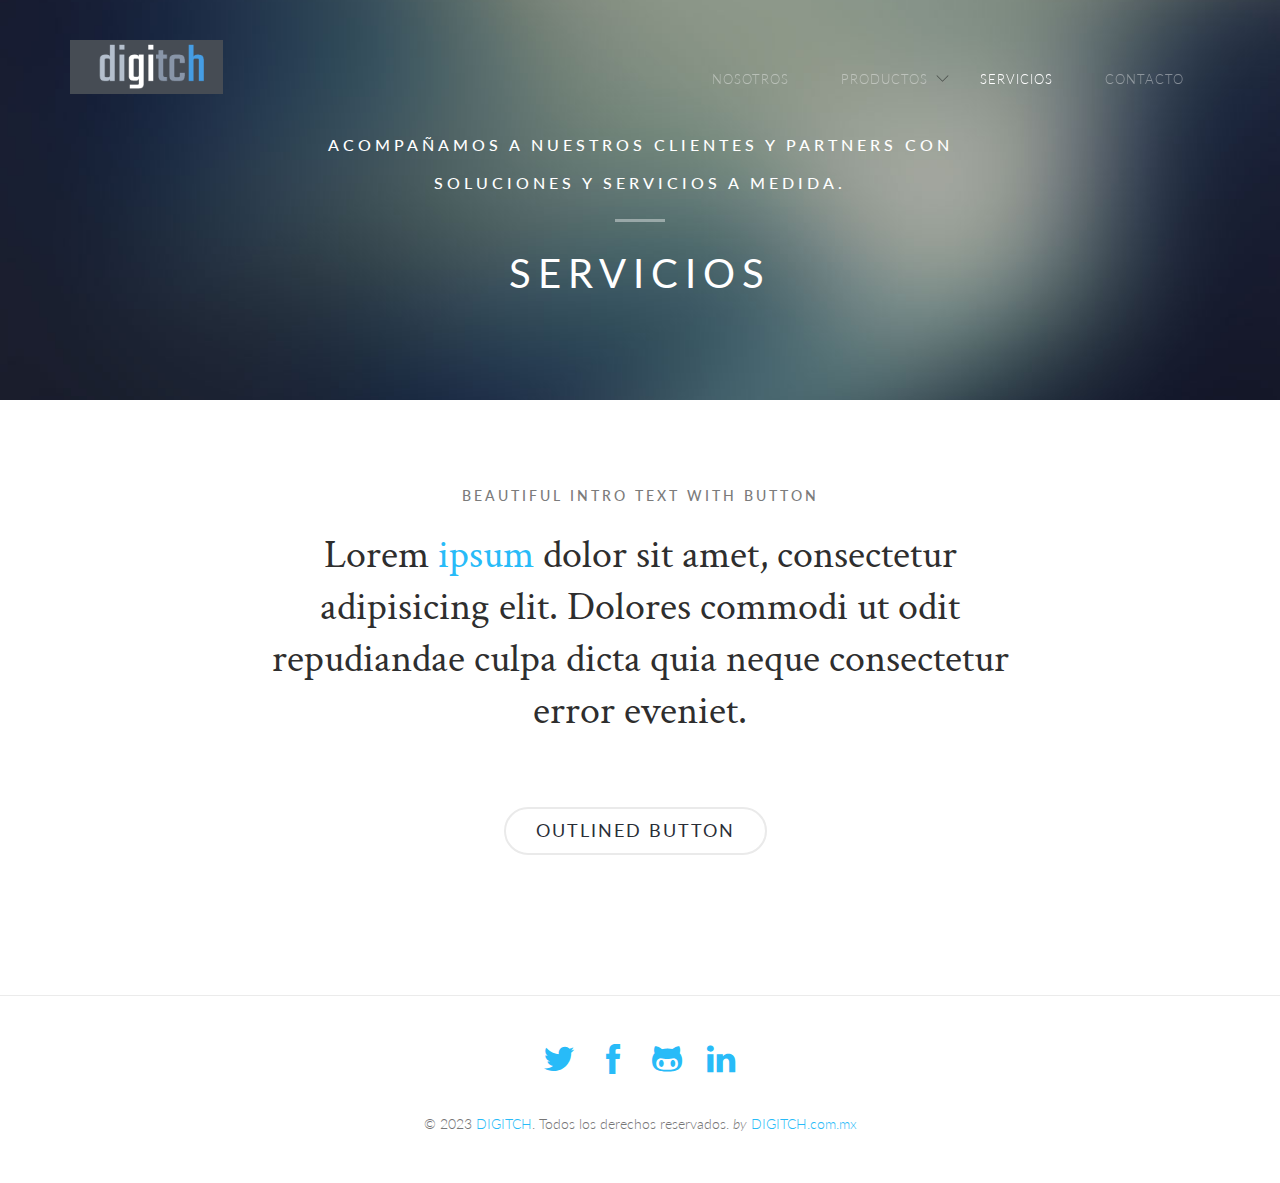
<file: elements.html>
<!-- 
//////////////////////////////////////////////////////

FREE HTML5 TEMPLATE 
DESIGNED & DEVELOPED by FREEHTML5.CO

//////////////////////////////////////////////////////
 -->

<!DOCTYPE html>
<!--[if lt IE 7]>      <html class="no-js lt-ie9 lt-ie8 lt-ie7"> <![endif]-->
<!--[if IE 7]>         <html class="no-js lt-ie9 lt-ie8"> <![endif]-->
<!--[if IE 8]>         <html class="no-js lt-ie9"> <![endif]-->
<!--[if gt IE 8]><!--> <html class="no-js"> <!--<![endif]-->
	<head>
	<meta charset="utf-8">
	<meta http-equiv="X-UA-Compatible" content="IE=edge">
	<title>DIGITECH &mdash; Servicios de Desarrollo de Software y Apps</title>
	<meta name="viewport" content="width=device-width, initial-scale=1">
	<meta name="description" content="Desarrollo de Software DIGITCH.com.mx" />
  <meta name="keywords" content="SOFTWARE ERP SISTEMAS FACTURACION ELECTRONICA SOLUCIONES A LA MEDIDA PROGRAMACION SISTEMAS GUANAJUATO PRODUCCION CALZADO TENERIAS" />
  <meta name="author" content="DIGITCH.COM.MX" />

  	<!-- Facebook and Twitter integration -->
	<meta property="og:title" content=""/>
	<meta property="og:image" content=""/>
	<meta property="og:url" content=""/>
	<meta property="og:site_name" content=""/>
	<meta property="og:description" content=""/>
	<meta name="twitter:title" content="" />
	<meta name="twitter:image" content="" />
	<meta name="twitter:url" content="" />
	<meta name="twitter:card" content="" />

  <!-- Place favicon.ico and apple-touch-icon.png in the root directory -->
  <link rel="shortcut icon" href="images/favicon.ico">

  <!-- Google Webfont -->
	<link href='http://fonts.googleapis.com/css?family=Lato:300,400|Crimson+Text' rel='stylesheet' type='text/css'>
	<!-- Themify Icons -->
	<link rel="stylesheet" href="css/themify-icons.css">
	<!-- Bootstrap -->
	<link rel="stylesheet" href="css/bootstrap.css">
	<!-- Owl Carousel -->
	<link rel="stylesheet" href="css/owl.carousel.min.css">
	<link rel="stylesheet" href="css/owl.theme.default.min.css">
	<!-- Magnific Popup -->
	<link rel="stylesheet" href="css/magnific-popup.css">
	<!-- Superfish -->
	<link rel="stylesheet" href="css/superfish.css">
	<!-- Easy Responsive Tabs -->
	<link rel="stylesheet" href="css/easy-responsive-tabs.css">

	

	<!-- Theme Style -->
	<link rel="stylesheet" href="css/style.css">

	
	<!-- FOR IE9 below -->
	<!--[if lt IE 9]>
	<script src="js/modernizr-2.6.2.min.js"></script>
	<script src="js/respond.min.js"></script>
	<![endif]-->

	</head>
	<body class="inner-page">

			<!-- START #fh5co-header -->
			<header id="fh5co-header-section" role="header" class="" >
				<div class="container">
					
					<!-- START #fh5co-logo -->
					<!-- <h1 id="fh5co-logo" class="pull-left"><a href="index.html">DIGITCH</a></h1> -->
					
					<a href="index.html"> <img src="images/logo_cropped.png"  class="pull-left" style="max-height:114px;height:auto;" width="153" height="114"  alt="DIGITCH Tech Logo"> </a>

					<!-- START #fh5co-menu-wrap -->
					<nav id="fh5co-menu-wrap" role="navigation">
						<ul class="sf-menu" id="fh5co-primary-menu">
							<li>
								<a href="index.html">Nosotros</a>
							</li>
							<li>
								<a href="#" class="fh5co-sub-ddown">Productos</a>
								 <ul class="fh5co-sub-menu">
								 	<li><a href="left-sidebar.html">Left Sidebar</a></li>
								 	<li><a href="right-sidebar.html">Right Sidebar</a></li>
									<li><a href="#">HTML5</a></li>
									<li>
										<a href="#" class="fh5co-sub-ddown">JavaScript</a>
										<ul class="fh5co-sub-menu">
											<li><a href="#">jQuery</a></li>
											<li><a href="#">Zipto</a></li>
											<li><a href="#">Node.js</a></li>
											<li><a href="#">AngularJS</a></li>
										</ul>
									</li>
									<li><a href="#">CSS3</a></li> 
								</ul>
							</li>
							<li class="active"><a href="services.html">Servicios</a></li>
							<li><a href="contact.html">Contacto</a></li>
						</ul>
					</nav>

				</div>
			</header>
			
			<!-- START #fh5co-hero -->
			<aside id="fh5co-hero" style="background-image: url(images/hero2.jpg);">
				<div class="container">
					<div class="row">
						<div class="col-md-8 col-md-offset-2">
							<div class="fh5co-hero-wrap">
								<div class="fh5co-hero-intro">
										<h2>Acompañamos a nuestros clientes y partners con soluciones y servicios a medida.<span></span></h2>
										<h1>Servicios</h1>
								</div>
							</div>
						</div>
					</div>
				</div>
			</aside>

			<div id="fh5co-main">
				


				<section>
					<div class="container">
						<div class="row">
							<div class="col-md-12">
								
							</div>
							<div class="col-md-8 col-md-offset-2 text-center fh5co-lead-wrap">
								<h2 class="fh5co-uppercase-heading-sm text-center">Beautiful Intro Text with button</h2>
								<h3 class="fh5co-serif fh5co-lead">Lorem <a href="#">ipsum</a> dolor sit amet, consectetur adipisicing elit. Dolores commodi ut odit repudiandae culpa dicta quia neque consectetur error eveniet. </h3>
							<div class="fh5co-spacer fh5co-spacer-sm"></div>
							<p><a href="#" class="btn btn-outline btn-lg">Outlined Button</a></p>
							</div>

						</div>
						
						<div class="fh5co-spacer fh5co-spacer-xxs"></div>
					</div>
				</section>

				<!-- Heading with sub text -->
				<section hidden>
					<div class="container">
						<div class="row">
							<div class="col-md-12">
								<h2 class="fh5co-uppercase-heading-sm text-center">Heading with sub text</h2>
							</div>
							<div class="col-md-8 col-md-offset-2 clearfix fh5co-header">
								<h1 class="h1 fh5co-heading fh5co-no-margin-bottom">Sapiente voluptatem distinctio</h1>
								<h4 class="h5 fh5co-heading-sub">Lorem ipsum dolor sit amet, consectetur adipisicing elit. Sapiente voluptatem distinctio neque, a, id debitis tenetur aspernatur? Natus, voluptate alias.</h4>
								<div class="fh5co-spacer fh5co-spacer-sm"></div>
							</div>
						</div>
						<div class="fh5co-spacer fh5co-spacer-sm"></div>
					</div>
				</section>

				<section hidden>
					<div class="container">
						<div class="row">
						
							
							<div class="col-md-12">
								<h2 class="fh5co-uppercase-heading-sm text-center">Fully Responsive Tabs</h2>
								
								<div class="fh5co-spacer fh5co-spacer-sm"></div>

								<div id="fh5co-tab-feature-center" class="fh5co-tab text-center">
									<ul class="resp-tabs-list hor_1">
										<li><i class="fh5co-tab-menu-icon ti-ruler-pencil"></i>Design</li>
										<li><i class="fh5co-tab-menu-icon ti-paint-bucket"></i> Branding</li>
										<li><i class="fh5co-tab-menu-icon ti-shopping-cart"></i> E-Commerce</li>
									</ul>
									<div class="resp-tabs-container hor_1">
										<div>
											<div class="row">
												<div class="col-md-12">
													<h2 class="h3">Aesthetic Design</h2>
												</div>
												<div class="col-md-6">
													<p>Lorem ipsum dolor sit amet, consectetur adipisicing elit. Assumenda quis deserunt dolorem, debitis cupiditate nihil velit dolores, inventore voluptatem delectus quos atque similique natus eaque qui, nisi repudiandae dolore sit! Lorem ipsum dolor sit amet, consectetur adipisicing elit. Cum aut maxime eius magnam. Ipsa qui consequatur laborum culpa recusandae ullam repellendus, quod cum nemo consequuntur quidem labore minima dignissimos, eum!</p>
												</div>
												<div class="col-md-6">
													<p>Lorem ipsum dolor sit amet, consectetur adipisicing elit. Odio voluptatem, vitae nesciunt ad hic quam quisquam sit possimus officia ratione. Lorem ipsum dolor sit amet, consectetur adipisicing elit. Molestias, ex. Lorem ipsum dolor sit amet, consectetur adipisicing elit. Ex fuga illum necessitatibus consequuntur aspernatur omnis quidem ut, similique esse assumenda.</p>
												</div>
											</div>
										</div>
										<div>
											<div class="row">
												<div class="col-md-12">
													<h2 class="h3">Branding &amp; Identity</h2>
												</div>
												<div class="col-md-6">
													<p>Nam tristique porttitor neque, sit amet aliquet metus ultricies non. Vestibulum lacinia ante sit amet enim iaculis tempus. Nulla aliquam tincidunt leo, et consequat justo viverra id. Maecenas lacinia libero vel iaculis tincidunt. Quisque luctus massa eu sodales vehicula. Duis gravida at nunc sit amet sagittis. Fusce pulvinar scelerisque enim, vel interdum erat ullamcorper a. Cras elementum mauris justo, quis lacinia erat mollis sed. Donec malesuada odio eu metus consequat interdum. </p>
												</div>
												<div class="col-md-6">
													<p>In varius, ex ut tincidunt tempor, nunc nisi commodo quam, vel volutpat ex eros id tellus. Morbi cursus libero mi. In condimentum leo in libero volutpat rutrum. Ut pellentesque finibus lacus, sed imperdiet ex tincidunt vel. Proin et blandit nisl, dapibus faucibus urna. Praesent et nisi dictum, placerat purus eget, varius est. Suspendisse potenti. Curabitur blandit faucibus auctor.</p>
												</div>
											</div>
										</div>
										<div>
											<div class="row">
												<div class="col-md-12">
													<h2 class="h3">Online Shop</h2>
												</div>
												<div class="col-md-6">
													<p>Lorem ipsum dolor sit amet, consectetur adipisicing elit. Assumenda quis deserunt dolorem, debitis cupiditate nihil velit dolores, inventore voluptatem delectus quos atque similique natus eaque qui, nisi repudiandae dolore sit! Lorem ipsum dolor sit amet, consectetur adipisicing elit. Cum aut maxime eius magnam.</p>
												</div>
												<div class="col-md-6">
													<p>Lorem ipsum dolor sit amet, consectetur adipisicing elit. Odio voluptatem, vitae nesciunt ad hic quam quisquam sit possimus officia ratione. Lorem ipsum dolor sit amet, consectetur adipisicing elit. Molestias, ex. Lorem ipsum dolor sit amet.</p>
												</div>
											</div>
										</div>
									</div>
								</div>
							</div>

							<hr class="fh5co-spacer fh5co-spacer-sm">

							<div class="col-md-12">
								<div id="fh5co-tab-feature" class="fh5co-tab">
									<ul class="resp-tabs-list hor_1">
										<li><i class="fh5co-tab-menu-icon ti-ruler-pencil"></i>Design</li>
										<li><i class="fh5co-tab-menu-icon ti-paint-bucket"></i> Branding</li>
										<li><i class="fh5co-tab-menu-icon ti-shopping-cart"></i> E-Commerce</li>
									</ul>
									<div class="resp-tabs-container hor_1">
										<div>
											<div class="row">
												<div class="col-md-12">
													<h2 class="h3">Aesthetic Design</h2>
												</div>
												<div class="col-md-6">
													<p>Lorem ipsum dolor sit amet, consectetur adipisicing elit. Assumenda quis deserunt dolorem, debitis cupiditate nihil velit dolores, inventore voluptatem delectus quos atque similique natus eaque qui, nisi repudiandae dolore sit! Lorem ipsum dolor sit amet, consectetur adipisicing elit. Cum aut maxime eius magnam. Ipsa qui consequatur laborum culpa recusandae ullam repellendus, quod cum nemo consequuntur quidem labore minima dignissimos, eum!</p>
												</div>
												<div class="col-md-6">
													<p>Lorem ipsum dolor sit amet, consectetur adipisicing elit. Odio voluptatem, vitae nesciunt ad hic quam quisquam sit possimus officia ratione. Lorem ipsum dolor sit amet, consectetur adipisicing elit. Molestias, ex. Lorem ipsum dolor sit amet, consectetur adipisicing elit. Ex fuga illum necessitatibus consequuntur aspernatur omnis quidem ut, similique esse assumenda.</p>
												</div>
											</div>
										</div>
										<div>
											<div class="row">
												<div class="col-md-12">
													<h2 class="h3">Branding &amp; Identity</h2>
												</div>
												<div class="col-md-6">
													<p>Nam tristique porttitor neque, sit amet aliquet metus ultricies non. Vestibulum lacinia ante sit amet enim iaculis tempus. Nulla aliquam tincidunt leo, et consequat justo viverra id. Maecenas lacinia libero vel iaculis tincidunt. Quisque luctus massa eu sodales vehicula. Duis gravida at nunc sit amet sagittis. Fusce pulvinar scelerisque enim, vel interdum erat ullamcorper a. Cras elementum mauris justo, quis lacinia erat mollis sed. Donec malesuada odio eu metus consequat interdum. </p>
												</div>
												<div class="col-md-6">
													<p>In varius, ex ut tincidunt tempor, nunc nisi commodo quam, vel volutpat ex eros id tellus. Morbi cursus libero mi. In condimentum leo in libero volutpat rutrum. Ut pellentesque finibus lacus, sed imperdiet ex tincidunt vel. Proin et blandit nisl, dapibus faucibus urna. Praesent et nisi dictum, placerat purus eget, varius est. Suspendisse potenti. Curabitur blandit faucibus auctor.</p>
												</div>
											</div>
										</div>
										<div>
											<div class="row">
												<div class="col-md-12">
													<h2 class="h3">Online Shop</h2>
												</div>
												<div class="col-md-6">
													<p>Lorem ipsum dolor sit amet, consectetur adipisicing elit. Assumenda quis deserunt dolorem, debitis cupiditate nihil velit dolores, inventore voluptatem delectus quos atque similique natus eaque qui, nisi repudiandae dolore sit! Lorem ipsum dolor sit amet, consectetur adipisicing elit. Cum aut maxime eius magnam.</p>
												</div>
												<div class="col-md-6">
													<p>Lorem ipsum dolor sit amet, consectetur adipisicing elit. Odio voluptatem, vitae nesciunt ad hic quam quisquam sit possimus officia ratione. Lorem ipsum dolor sit amet, consectetur adipisicing elit. Molestias, ex. Lorem ipsum dolor sit amet.</p>
												</div>
											</div>
										</div>
									</div>
								</div>
							</div>

							<hr class="fh5co-spacer fh5co-spacer-sm">

							<div class="col-md-12">
								<div id="fh5co-tab-feature-vertical" class="fh5co-tab">
									<ul class="resp-tabs-list hor_1">
										<li><i class="fh5co-tab-menu-icon ti-ruler-pencil"></i>Design</li>
										<li><i class="fh5co-tab-menu-icon ti-paint-bucket"></i> Branding</li>
										<li><i class="fh5co-tab-menu-icon ti-shopping-cart"></i> E-Commerce</li>
									</ul>
									<div class="resp-tabs-container hor_1">
										<div>
											<div class="row">
												<div class="col-md-12">
													<h2 class="h3">Aesthetic Design</h2>
												</div>
												<div class="col-md-6">
													<p>Lorem ipsum dolor sit amet, consectetur adipisicing elit. Assumenda quis deserunt dolorem, debitis cupiditate nihil velit dolores, inventore voluptatem delectus quos atque similique natus eaque qui, nisi repudiandae dolore sit! Lorem ipsum dolor sit amet, consectetur adipisicing elit. Cum aut maxime eius magnam. Ipsa qui consequatur laborum culpa recusandae ullam repellendus, quod cum nemo consequuntur quidem labore minima dignissimos, eum!</p>
												</div>
												<div class="col-md-6">
													<p>Lorem ipsum dolor sit amet, consectetur adipisicing elit. Odio voluptatem, vitae nesciunt ad hic quam quisquam sit possimus officia ratione. Lorem ipsum dolor sit amet, consectetur adipisicing elit. Molestias, ex. Lorem ipsum dolor sit amet, consectetur adipisicing elit. Ex fuga illum necessitatibus consequuntur aspernatur omnis quidem ut, similique esse assumenda.</p>
												</div>
											</div>
										</div>
										<div>
											<div class="row">
												<div class="col-md-12">
													<h2 class="h3">Branding &amp; Identity</h2>
												</div>
												<div class="col-md-6">
													<p>Nam tristique porttitor neque, sit amet aliquet metus ultricies non. Vestibulum lacinia ante sit amet enim iaculis tempus. Nulla aliquam tincidunt leo, et consequat justo viverra id. Maecenas lacinia libero vel iaculis tincidunt. Quisque luctus massa eu sodales vehicula. Duis gravida at nunc sit amet sagittis. Fusce pulvinar scelerisque enim, vel interdum erat ullamcorper a. Cras elementum mauris justo, quis lacinia erat mollis sed. Donec malesuada odio eu metus consequat interdum. </p>
												</div>
												<div class="col-md-6">
													<p>In varius, ex ut tincidunt tempor, nunc nisi commodo quam, vel volutpat ex eros id tellus. Morbi cursus libero mi. In condimentum leo in libero volutpat rutrum. Ut pellentesque finibus lacus, sed imperdiet ex tincidunt vel. Proin et blandit nisl, dapibus faucibus urna. Praesent et nisi dictum, placerat purus eget, varius est. Suspendisse potenti. Curabitur blandit faucibus auctor.</p>
												</div>
											</div>
										</div>
										<div>
											<div class="row">
												<div class="col-md-12">
													<h2 class="h3">Online Shop</h2>
												</div>
												<div class="col-md-6">
													<p>Lorem ipsum dolor sit amet, consectetur adipisicing elit. Assumenda quis deserunt dolorem, debitis cupiditate nihil velit dolores, inventore voluptatem delectus quos atque similique natus eaque qui, nisi repudiandae dolore sit! Lorem ipsum dolor sit amet, consectetur adipisicing elit. Cum aut maxime eius magnam.</p>
												</div>
												<div class="col-md-6">
													<p>Lorem ipsum dolor sit amet, consectetur adipisicing elit. Odio voluptatem, vitae nesciunt ad hic quam quisquam sit possimus officia ratione. Lorem ipsum dolor sit amet, consectetur adipisicing elit. Molestias, ex. Lorem ipsum dolor sit amet.</p>
												</div>
											</div>
										</div>
									</div>
								</div>
							</div>
							<div class="fh5co-spacer fh5co-spacer-md"></div>
							<!-- END Tabs -->
						</div>
					</div>
				</section>

				<section hidden>
					<div class="container">
						<div class="row fh5co-feature-3">
						
							<div class="col-md-12">
								<h2 class="fh5co-uppercase-heading-sm text-center">Two Columns Text With Icons</h2>
								<div class="fh5co-spacer fh5co-spacer-sm"></div>
							</div>
							<div class="col-md-8 col-md-offset-2">
								<div class="row">
									<div class="col-md-6 fh5co-feature-item">
										<span class="fh5co-feature-icon"><i class="ti-export"></i></span>
										<div class="fh5co-feature-blurb">
											<h2 class="h4 fh5co-feature-title">Retina Ready</h2>
											<p>Lorem ipsum dolor sit amet, consectetur adipisicing elit. Fugiat aliquid placeat nobis veritatis neque earum possimus tempora sunt.</p>
										</div>
									</div>

									<div class="col-md-6 fh5co-feature-item">
										<span class="fh5co-feature-icon"><i class="ti-layout"></i></span>
										<div class="fh5co-feature-blurb">
											<h2 class="h4 fh5co-feature-title">Responsive Layout</h2>
											<p>Lorem ipsum dolor sit amet, consectetur adipisicing elit. Fugiat aliquid placeat nobis veritatis neque earum possimus tempora sunt.</p>
										</div>
									</div>

									<div class="col-md-6 fh5co-feature-item">
										<span class="fh5co-feature-icon"><i class="ti-heart"></i></span>
										<div class="fh5co-feature-blurb">
											<h2 class="h4 fh5co-feature-title">Crafted with Love</h2>
											<p>Lorem ipsum dolor sit amet, consectetur adipisicing elit. Fugiat aliquid placeat nobis veritatis neque earum possimus tempora sunt.</p>
										</div>
									</div>
									
									<div class="col-md-6 fh5co-feature-item">
										<span class="fh5co-feature-icon"><i class="ti-flag-alt"></i></span>
										<div class="fh5co-feature-blurb">
											<h2 class="h4 fh5co-feature-title">Usability</h2>
											<p>Lorem ipsum dolor sit amet, consectetur adipisicing elit. Fugiat aliquid placeat nobis veritatis neque earum possimus tempora sunt.</p>
										</div>
									</div>
								</div>
							</div>
						</div>
						
						<div class="fh5co-spacer fh5co-spacer-sm"></div>
					</div>
				</section>

				<section hidden>
					<div class="container">
						
						<div class="row fh5co-feature-1">
							<div class="col-md-12">
								<h2 class="fh5co-uppercase-heading-sm text-center">Feature Image with text and icons</h2>
							</div>
							<div class="col-md-5 col-md-offset-1 col-sm-6 fh5co-feature-figure">
								
								<img src="images/macbook_1.png" alt="Image" class="img-responsive">
							</div>
							<div class="col-md-6 col-sm-6 fh5co-feature-blurb">
								<ul>
									<li>
										<span class="fh5co-feature-blurb-icon"><i class="ti-ruler-pencil"></i></span>

										<div class="fh5co-feature-blurb-text">
											<h2 class="fh5co-feature-blurb-title h4 text-uppercase">Modern Design</h2>
											<p class="fh5co-feature-blurb-description">Lorem ipsum dolor sit amet, consectetur adipisicing elit. Excepturi explicabo nihil doloribus consectetur cum quam.</p>
										</div>
									</li>
									<li>
										<span class="fh5co-feature-blurb-icon"><i class="ti-mobile"></i></span>

										<div class="fh5co-feature-blurb-text">
											<h2 class="fh5co-feature-blurb-title h4 text-uppercase">Responsive</h2>
											<p class="fh5co-feature-blurb-description">Lorem ipsum dolor sit amet, consectetur adipisicing elit. Excepturi explicabo nihil doloribus consectetur cum quam.</p>
										</div>
									</li>
									<li>
										<span class="fh5co-feature-blurb-icon"><i class="ti-blackboard"></i></span>

										<div class="fh5co-feature-blurb-text">
											<h2 class="fh5co-feature-blurb-title h4 text-uppercase">Clean Design</h2>
											<p class="fh5co-feature-blurb-description">Lorem ipsum dolor sit amet, consectetur adipisicing elit. Excepturi explicabo nihil doloribus consectetur cum quam.</p>
										</div>
									</li>
									
								</ul>
							</div>
						</div>
						<div class="fh5co-spacer fh5co-spacer-sm"></div>
					</div>
				</section>

				<section hidden>
					<!-- START FEATURE 2 -->
				<div class="container">
					
					<div class="row fh5co-feature-2">
						
						<div class="col-md-12">
							<h2 class="fh5co-uppercase-heading-sm text-center">Icons With Text</h2>
							<div class="fh5co-spacer fh5co-spacer-sm"></div>
						</div>

						<div class="col-md-3 col-sm-6 fh5co-feature-item">
							<span class="fh5co-feature-icon"><i class="ti-gift"></i></span>
							<h2 class="text-center fh5co-feature-title h4 text-uppercase">Free HTML5 Template</h2>
							<p class="text-center fh5co-feature-description">Lorem ipsum dolor sit amet, consectetur adipisicing elit. Fugiat aliquid placeat nobis veritatis neque earum possimus tempora sunt.</p>
							<p class="text-center"><a href="#" class="btn btn-primary btn-sm">CONTACTA CON NOSOTROS</a></p>
						</div>
						
						<div class="col-md-3 col-sm-6 fh5co-feature-item">
							<span class="fh5co-feature-icon"><i class="ti-mobile"></i></span>
							<h2 class="text-center fh5co-feature-title h4 text-uppercase">Mobile First</h2>
							<p class="text-center fh5co-feature-description">Lorem ipsum dolor sit amet, consectetur adipisicing elit. Fugiat aliquid placeat nobis veritatis neque earum possimus tempora sunt.</p>
							<p class="text-center"><a href="#" class="btn btn-primary btn-sm">CONTACTA CON NOSOTROS</a></p>
						</div>

						<div class="clearfix visible-sm-block"></div>

						<div class="col-md-3 col-sm-6 fh5co-feature-item">
							<span class="fh5co-feature-icon"><i class="ti-pie-chart"></i></span>
							<h2 class="text-center fh5co-feature-title h4 text-uppercase">Analytics</h2>
							<p class="text-center fh5co-feature-description">Lorem ipsum dolor sit amet, consectetur adipisicing elit. Fugiat aliquid placeat nobis veritatis neque earum possimus tempora sunt.</p>
							<p class="text-center"><a href="#" class="btn btn-primary btn-sm">CONTACTA CON NOSOTROS</a></p>
						</div>
						<div class="col-md-3 col-sm-6 fh5co-feature-item">
							<span class="fh5co-feature-icon"><i class="ti-wallet"></i></span>
							<h2 class="text-center fh5co-feature-title h4 text-uppercase">Increase Income</h2>
							<p class="text-center fh5co-feature-description">Lorem ipsum dolor sit amet, consectetur adipisicing elit. Fugiat aliquid placeat nobis veritatis neque earum possimus tempora sunt.</p>
							<p class="text-center"><a href="#" class="btn btn-primary btn-sm">CONTACTA CON NOSOTROS</a></p>
						</div>

						
						<div class="clearfix visible-sm-block visible-md-block"></div>

						<div class="col-md-3 col-sm-6 fh5co-feature-item text-center">
							<span class="fh5co-feature-icon fh5co-circle"><i class="ti-gift"></i></span>
							<h2 class="text-center fh5co-feature-title h4 text-uppercase">Free HTML5 Template</h2>
							<p class="text-center fh5co-feature-description">Lorem ipsum dolor sit amet, consectetur adipisicing elit. Fugiat aliquid placeat nobis veritatis neque earum possimus tempora sunt.</p>
							<p class="text-center"><a href="#" class="btn btn-primary btn-sm">CONTACTA CON NOSOTROS</a></p>
						</div>
						<div class="col-md-3 col-sm-6 fh5co-feature-item text-center">
							<span class="fh5co-feature-icon fh5co-circle"><i class="ti-mobile"></i></span>
							<h2 class="text-center fh5co-feature-title h4 text-uppercase">Mobile First</h2>
							<p class="text-center fh5co-feature-description">Lorem ipsum dolor sit amet, consectetur adipisicing elit. Fugiat aliquid placeat nobis veritatis neque earum possimus tempora sunt.</p>
							<p class="text-center"><a href="#" class="btn btn-primary btn-sm">CONTACTA CON NOSOTROS</a></p>
						</div>

						<div class="clearfix visible-sm-block"></div>

						<div class="col-md-3 col-sm-6 fh5co-feature-item text-center">
							<span class="fh5co-feature-icon fh5co-circle"><i class="ti-pie-chart"></i></span>
							<h2 class="text-center fh5co-feature-title h4 text-uppercase">Analytics</h2>
							<p class="text-center fh5co-feature-description">Lorem ipsum dolor sit amet, consectetur adipisicing elit. Fugiat aliquid placeat nobis veritatis neque earum possimus tempora sunt.</p>
							<p class="text-center"><a href="#" class="btn btn-primary btn-sm">CONTACTA CON NOSOTROS</a></p>
						</div>
						<div class="col-md-3 col-sm-6 fh5co-feature-item text-center">
							<span class="fh5co-feature-icon fh5co-circle"><i class="ti-wallet"></i></span>
							<h2 class="text-center fh5co-feature-title h4 text-uppercase">Increase Income</h2>
							<p class="text-center fh5co-feature-description">Lorem ipsum dolor sit amet, consectetur adipisicing elit. Fugiat aliquid placeat nobis veritatis neque earum possimus tempora sunt.</p>
							<p class="text-center"><a href="#" class="btn btn-primary btn-sm">CONTACTA CON NOSOTROS</a></p>
						</div>
					</div>
					<div class="fh5co-spacer fh5co-spacer-sm"></div>
				</div>
				</section>

				<section hidden>
					<div class="container">
					<div class="row">
						<div class="col-md-12">
							<h2 class="fh5co-uppercase-heading-sm text-center">Buttons with Icons</h2>
							<div class="fh5co-spacer fh5co-spacer-sm"></div>
						</div>

						<div class="col-md-4">
							
							<a href="#" class="btn btn-primary">Default</a>
							<a href="#" class="btn btn-outline">Default</a> 
							<div class="fh5co-spacer fh5co-spacer-xxs"></div>
							<a href="#" class="btn btn-primary btn-lg">Large</a>
							<a href="#" class="btn btn-outline btn-lg">Large</a>

						</div>						
						<div class="col-md-4">
							
							<a href="#" class="btn btn-primary btn-block">Wide + Default</a>
							<a href="#" class="btn btn-outline btn-block">Wide + Default</a> 
							<div class="fh5co-spacer fh5co-spacer-xxs"></div>
							<a href="#" class="btn btn-primary btn-lg btn-block">Wide + Large</a>
							<a href="#" class="btn btn-outline btn-lg btn-block">Wide + Large</a>

						</div>						
						<div class="col-md-4">
							
							<a href="#" class="btn btn-primary fh5co-btn-icon"><i class="ti-pencil"></i> Write</a>
							<a href="#" class="btn btn-outline fh5co-btn-icon fh5co-btn-icon"><i class="ti-heart"></i> Love</a> 

							<a href="#" class="btn btn-success fh5co-btn-icon"><i class="ti-plus"></i> Add New</a>
							
					
						
						</div>						

					</div>
					<div class="fh5co-spacer fh5co-spacer-md"></div>
				</div>
				</section>

				<section hidden>
					<div class="container">
						<div class="row">
							<div class="col-md-12">
								<h2 class="fh5co-uppercase-heading-sm text-center">Form</h2>
								<div class="fh5co-spacer fh5co-spacer-sm"></div>
							</div>
							<div class="col-md-8 col-md-offset-2">
								<form action="#" method="post">
									<div class="col-md-6">
										<div class="form-group">
											<label for="name" class="sr-only">Email</label>
											<input placeholder="Name" id="name" type="text" class="form-control input-lg">
										</div>	
									</div>
									<div class="col-md-6">
										<div class="form-group">
											<label for="email" class="sr-only">Email</label>
											<input placeholder="Email" id="email" type="text" class="form-control input-lg">
										</div>	
									</div>
									<div class="col-md-12">
										<div class="form-group">
											<label for="gender" class="sr-only">Gender</label>
											<select class="form-control input-lg" id="gender">
											  <option>--Gender--</option>
											  <option>Male</option>
											  <option>Female</option>
											</select>
										</div>	
									</div>
									<div class="col-md-12">
										<div class="form-group">
											<label for="message" class="sr-only">Message</label>
											<textarea placeholder="Message" id="message" class="form-control input-lg" rows="3"></textarea>
										</div>	
									</div>
									<div class="col-md-6">
										<div class="form-group">
											<input type="submit" class="btn btn-primary btn-lg " value="Send">

											<input type="reset" class="btn btn-outline btn-lg " value="Reset">
										</div>	
									</div>
									
									
								</form>	
								<div class="fh5co-spacer fh5co-spacer-sm"></div>
							</div>
							
						</div>

					</div>
				</section>

				<section hidden>
					<div class="container">
						<div class="row">
							<div class="col-md-12">
								<h2 class="fh5co-uppercase-heading-sm text-center">Lists &amp; Heading Level</h2>
								<div class="fh5co-spacer fh5co-spacer-sm"></div>
							</div>
							<div class="col-md-4">
								<h3>Unordered List</h3>
								<ul>
									<li>Convallis ut dictum vel venenatis id turpis</li>
									<li>Nam faucibus orci sit amet lorem lacinia</li>
									<li>A blandit dui vulputate</li>
									<li>Praesent finibus mi sed dignissim ullamcorper
										<ul>
											<li>A blandit dui vulputate</li>
											<li>Sed dignissim ullamcorper</li>
											<li>Vel venenatis id turpis</li>
										</ul>
									</li>
								</ul>
							</div>
							<div class="col-md-4">
								<h3>Ordered List</h3>
								<ol>
									<li>Convallis ut dictum vel venenatis id turpis</li>
									<li>Nam faucibus orci sit amet lorem lacinia</li>
									<li>A blandit dui vulputate</li>
									<li>Praesent finibus mi sed dignissim ullamcorper
										<ol>
											<li>A blandit dui vulputate</li>
											<li>Sed dignissim ullamcorper</li>
											<li>Vel venenatis id turpis</li>
										</ol>
									</li>
								</ol>
							</div>
							<div class="col-md-4">
								<h1>Heading Level 1</h1>
								<h2>Heading Level 2</h2>
								<h3>Heading Level 3</h3>
								<h4>Heading Level 4</h4>
								<h5>Heading Level 5</h5>
								<h6>Heading Level 6</h6>
							</div>
							<div class="fh5co-spacer fh5co-spacer-md"></div>
						</div>
					</div>
				</section>


				<!-- Accordions &amp; Progress Bars< -->
				<section hidden>
					<div class="container">
						<div class="row">
							<div class="col-md-12">
								<h2 class="fh5co-uppercase-heading-sm text-center">Accordions &amp; Progress Bars</h2>
								<div class="fh5co-spacer fh5co-spacer-sm"></div>
							</div>
							<div class="col-md-6">
								<div class="panel-group fh5co-accordion" id="accordion" role="tablist" aria-multiselectable="true">
  <div class="panel panel-default ">
    <div class="panel-heading" role="tab" id="headingOne" data-toggle="collapse" data-parent="#accordion" data-target="#collapseOne" aria-expanded="false" aria-controls="collapseOne">
      <h4 class="panel-title">
      	
        <a class="accordion-toggle">
          Cnon cupidatat skateboard dolor 
        </a>
      </h4>
    </div>
    <div id="collapseOne" class="panel-collapse collapse in" role="tabpanel" aria-labelledby="headingOne">
      <div class="panel-body">
        Anim pariatur cliche reprehenderit, enim eiusmod high life accusamus terry richardson ad squid. 3 wolf moon officia aute, non cupidatat skateboard dolor brunch. Food truck quinoa nesciunt laborum eiusmod. Brunch 3 wolf moon tempor, sunt aliqua put a bird on it squid single-origin coffee nulla assumenda shoreditch et. Nihil anim keffiyeh helvetica, craft beer labore wes anderson cred nesciunt sapiente ea proident. Ad vegan excepteur butcher vice lomo. Leggings occaecat craft beer farm-to-table, raw denim aesthetic synth nesciunt you probably haven't heard of them accusamus labore sustainable VHS.
      </div>
    </div>
  </div>
  <div class="panel panel-default">
    <div class="panel-heading collapsed" role="tab" id="headingTwo" data-toggle="collapse" data-parent="#accordion" data-target="#collapseTwo" aria-expanded="false" aria-controls="collapseTwo">
      <h4 class="panel-title">
      	
        <a class="accordion-toggle">
          Anim pariatur cliche reprehenderit 
        </a>
      </h4>
    </div>
    <div id="collapseTwo" class="panel-collapse collapse" role="tabpanel" aria-labelledby="headingTwo">
      <div class="panel-body">
        Anim pariatur cliche reprehenderit, enim eiusmod high life accusamus terry richardson ad squid. 3 wolf moon officia aute, non cupidatat skateboard dolor brunch. Food truck quinoa nesciunt laborum eiusmod. Brunch 3 wolf moon tempor, sunt aliqua put a bird on it squid single-origin coffee nulla assumenda shoreditch et. Nihil anim keffiyeh helvetica, craft beer labore wes anderson cred nesciunt sapiente ea proident. Ad vegan excepteur butcher vice lomo. Leggings occaecat craft beer farm-to-table, raw denim aesthetic synth nesciunt you probably haven't heard of them accusamus labore sustainable VHS.
      </div>
    </div>
  </div>
  <div class="panel panel-default">
    <div class="panel-heading collapsed" role="tab" id="headingThree" data-toggle="collapse" data-parent="#accordion" data-target="#collapseThree" aria-expanded="false" aria-controls="collapseThree">
      <h4 class="panel-title">

        <a class="accordion-toggle">Raw denim aesthetic synth</a>
      </h4>
    </div>
    <div id="collapseThree" class="panel-collapse collapse" role="tabpanel" aria-labelledby="headingThree">
      <div class="panel-body">
        Anim pariatur cliche reprehenderit, enim eiusmod high life accusamus terry richardson ad squid. 3 wolf moon officia aute, non cupidatat skateboard dolor brunch. Food truck quinoa nesciunt laborum eiusmod. Brunch 3 wolf moon tempor, sunt aliqua put a bird on it squid single-origin coffee nulla assumenda shoreditch et. Nihil anim keffiyeh helvetica, craft beer labore wes anderson cred nesciunt sapiente ea proident. Ad vegan excepteur butcher vice lomo. Leggings occaecat craft beer farm-to-table, raw denim aesthetic synth nesciunt you probably haven't heard of them accusamus labore sustainable VHS.
      </div>
    </div>
  </div>
</div>
							</div>
							<div class="col-md-6">	
								<h3 class="h4 fh5co-no-margin-bottom">Web Development</h3>
								<div class="progress">
								  <div class="progress-bar progress-bar-default" role="progressbar" aria-valuenow="40" aria-valuemin="0" aria-valuemax="100" style="width: 40%">
								    <span class="sr-only">40% Complete (success)</span>
								  </div>
								</div>
								<h3 class="h4 fh5co-no-margin-bottom">Wordpress Integration</h3>
								<div class="progress">
								  <div class="progress-bar progress-bar-default" role="progressbar" aria-valuenow="20" aria-valuemin="0" aria-valuemax="100" style="width: 20%">
								    <span class="sr-only">20% Complete</span>
								  </div>
								</div>
								<h3 class="h4 fh5co-no-margin-bottom">Bootstrap 3</h3>
								<div class="progress">
								  <div class="progress-bar progress-bar-default" role="progressbar" aria-valuenow="60" aria-valuemin="0" aria-valuemax="100" style="width: 60%">
								    <span class="sr-only">60% Complete (warning)</span>
								  </div>
								</div>
								<h3 class="h4 fh5co-no-margin-bottom">Python/Django</h3>
								<div class="progress">
								  <div class="progress-bar progress-bar-default" role="progressbar" aria-valuenow="80" aria-valuemin="0" aria-valuemax="100" style="width: 80%">
								    <span class="sr-only">80% Complete (danger)</span>
								  </div>
								</div>
							</div>
						</div>
						<div class="fh5co-spacer fh5co-spacer-md"></div>
					</div>
				</section>


				<!-- Responsive Pricing Table -->
				<section hidden>
					<div class="container">
						<div class="row fh5co-pricing-table-1">
							<div class="col-md-12">
								<h2 class="fh5co-uppercase-heading-sm text-center">Responsive Pricing Table</h2>
								<div class="fh5co-spacer fh5co-spacer-sm"></div>
							</div>
							<div class="col-md-3 col-sm-6 fh5co-pricing-table-item">
								<div class="fh5co-pricing-table-item-heading">
									<p>Starter</p>
									<h3><sup>$</sup>19<span>/mensual</span></h3>
								</div>
								<div class="fh5co-pricing-table-item-body">
									<ul>
										<li><strong>5</strong> users</li>
										<li><strong>10</strong> projects</li>
										<li><strong>10GB</strong> amount of space</li>
										<li><strong>5</strong> e-mail accounts</li>
									</ul>
									<div class="fh5co-spacer  fh5co-spacer-xxs"></div>
									<p><a href="#" class="btn btn-outline btn-block fh5co-no-margin-botton">Sign Up</a></p>
								</div>
							</div>
							<div class="col-md-3 col-sm-6 fh5co-pricing-table-item">
								<div class="fh5co-pricing-table-item-heading">
									<p>Basic</p>
									<h3><sup>$</sup>29<span>/mensual</span></h3>
								</div>
								<div class="fh5co-pricing-table-item-body">
									<ul>
										<li><strong>10</strong> users</li>
										<li><strong>50</strong> projects</li>
										<li><strong>50GB</strong> amount of space</li>
										<li><strong>10</strong> e-mail accounts</li>
									</ul>
									<div class="fh5co-spacer  fh5co-spacer-xxs"></div>
									<p><a href="#" class="btn btn-outline btn-block fh5co-no-margin-botton">Sign Up</a></p>
								</div>
							</div>
							
							<div class="clearfix visible-sm-block"></div>

							<div class="col-md-3 col-sm-6 fh5co-pricing-table-item fh5co-best-offer">
								<div class="fh5co-pricing-table-item-heading">
									<p>Pro</p>
									<h3><sup>$</sup>49<span>/mensual</span></h3>
								</div>
								<div class="fh5co-pricing-table-item-body">
									<ul>
										<li><strong>100</strong> users</li>
										<li><strong>Unlimitted</strong> projects</li>
										<li><strong>1TB</strong> amount of space</li>
										<li><strong>100</strong> e-mail accounts</li>
									</ul>
									<div class="fh5co-spacer  fh5co-spacer-xxs"></div>
									<p><a href="#" class="btn btn-primary btn-block fh5co-no-margin-botton">Sign Up</a></p>
								</div>
							</div>

							<div class="col-md-3 col-sm-6 fh5co-pricing-table-item">
								<div class="fh5co-pricing-table-item-heading">
									<p>Ultra</p>
									<h3><sup>$</sup>99<span>/mensual</span></h3>
								</div>
								<div class="fh5co-pricing-table-item-body">
									<ul>
										<li><strong>Unlimitted</strong> users</li>
										<li><strong>Unlimitted</strong> projects</li>
										<li><strong>Unlimitted</strong> amount of space</li>
										<li><strong>Unlimitted</strong> e-mail accounts</li>
									</ul>
									<div class="fh5co-spacer  fh5co-spacer-xxs"></div>
									<p><a href="#" class="btn btn-outline btn-block fh5co-no-margin-botton">Sign Up</a></p>
								</div>
							</div>
							
						</div>
						<div class="fh5co-spacer fh5co-spacer-xlg"></div>
					</div>
				</section>

				<!-- Images Alignment -->
				<section hidden>
					<div class="container">
						<div class="row">
							<div class="col-md-12">
								<h2 class="fh5co-uppercase-heading-sm text-center">Images Alignment</h2>
								<div class="fh5co-spacer fh5co-spacer-sm"></div>
							</div>
							<div class="col-md-12">
								<img src="images/image_1.jpg" alt="Images" class="fh5co-align-left img-responsive">
								<p>Lorem ipsum dolor sit amet, consectetur adipisicing elit. Modi, asperiores, hic. Nihil, fugit. Illo maxime nemo minus magnam recusandae, ab culpa dignissimos velit. Consequatur voluptate, veniam ad ea asperiores sequi culpa, distinctio qui voluptates enim, fugit sint architecto rerum numquam deleniti incidunt ipsa omnis soluta similique quaerat deserunt provident repellendus excepturi! Alias natus dicta quasi hic obcaecati, pariatur eaque enim suscipit exercitationem quo libero eveniet aliquam repudiandae, nobis, quos tenetur ipsa quia eligendi expedita beatae laboriosam non molestias rem. Totam, aspernatur qui eos harum iusto reprehenderit corporis similique. Corporis delectus ullam earum sint in cum repellat laborum error et dolorum.
								Lorem ipsum dolor sit amet, consectetur adipisicing elit. Quasi ipsam, sint voluptas esse quaerat modi, ex minus provident est consectetur facilis enim vitae, cupiditate deleniti numquam illo labore maiores fuga dolorum. Quae tempora hic, dolorum possimus porro sapiente! Exercitationem velit harum, assumenda deserunt minus dolorem atque illo? Repudiandae atque, magni. Lorem ipsum dolor sit amet, consectetur adipisicing elit. At sequi doloremque ullam consequuntur saepe eaque magnam incidunt eligendi inventore unde quaerat mollitia, delectus, autem blanditiis modi beatae accusantium sapiente aperiam, praesentium odit. Eum quos, quas quasi quae repudiandae, velit et facere explicabo excepturi eaque sint tempore distinctio suscipit aspernatur nostrum reiciendis accusantium tenetur. Tempora enim consequuntur eos? Provident, at, obcaecati doloremque exercitationem hic autem est veritatis, voluptatum quos ad voluptatem similique sint nam corporis. Quia minus numquam tempora officiis, quo corrupti tempore natus sequi placeat. Quibusdam veniam nesciunt modi doloribus sapiente rerum perspiciatis praesentium esse dicta, magnam quaerat, sit optio!</p>

								<img src="images/image_2.jpg" alt="Images" class="fh5co-align-right img-responsive">
								<p>Lorem ipsum dolor sit amet, consectetur adipisicing elit. Modi, asperiores, hic. Nihil, fugit. Illo maxime nemo minus magnam recusandae, ab culpa dignissimos velit. Consequatur voluptate, veniam ad ea asperiores sequi culpa, distinctio qui voluptates enim, fugit sint architecto rerum numquam deleniti incidunt ipsa omnis soluta similique quaerat deserunt provident repellendus excepturi! Alias natus dicta quasi hic obcaecati, pariatur eaque enim suscipit exercitationem quo libero eveniet aliquam repudiandae, nobis, quos tenetur ipsa quia eligendi expedita beatae laboriosam non molestias rem. Totam, aspernatur qui eos harum iusto reprehenderit corporis similique. Corporis delectus ullam earum sint in cum repellat laborum error et dolorum.
								Lorem ipsum dolor sit amet, consectetur adipisicing elit. Quasi ipsam, sint voluptas esse quaerat modi, ex minus provident est consectetur facilis enim vitae, cupiditate deleniti numquam illo labore maiores fuga dolorum. Quae tempora hic, dolorum possimus porro sapiente! Exercitationem velit harum, assumenda deserunt minus dolorem atque illo? Repudiandae atque, magni. Lorem ipsum dolor sit amet, consectetur adipisicing elit. At sequi doloremque ullam consequuntur saepe eaque magnam incidunt eligendi inventore unde quaerat mollitia, delectus, autem blanditiis modi beatae accusantium sapiente aperiam, praesentium odit. Eum quos, quas quasi quae repudiandae, velit et facere explicabo excepturi eaque sint tempore distinctio suscipit aspernatur nostrum reiciendis accusantium tenetur. Tempora enim consequuntur eos? Provident, at, obcaecati doloremque exercitationem hic autem est veritatis, voluptatum quos ad voluptatem similique sint nam corporis. Quia minus numquam tempora officiis, quo corrupti tempore natus sequi placeat. Quibusdam veniam nesciunt modi doloribus sapiente rerum perspiciatis praesentium esse dicta, magnam quaerat, sit optio!</p>
							</div>
						</div>
						<div class="fh5co-spacer fh5co-spacer-lg"></div>
					</div>
				</section>

				

				<footer id="fh5co-footer">
					<div class="container">
						
						<ul class="fh5co-social-icons">
							<li><a href="#"><i class="ti-twitter-alt"></i></a></li>
							<li><a href="#"><i class="ti-facebook"></i></a></li>
							<li><a href="#"><i class="ti-github"></i></a></li>
							<li><a href="#"><i class="ti-linkedin"></i></a></li>
						</ul>
						<p class="text-muted fh5co-no-margin-bottom text-center"><small>&copy; 2023 <a href="#">DIGITCH</a>. Todos los derechos reservados.  <em>by</em> <a href="http://digitch.com.mx" target="_blank">DIGITCH.com.mx</a> </small></p>

					</div>
				</footer>
			
		
			</div>
			
			
		<!-- jQuery -->
		<script src="js/jquery-1.10.2.min.js"></script>
		<!-- jQuery Easing -->
		<script src="js/jquery.easing.1.3.js"></script>
		<!-- Bootstrap -->
		<script src="js/bootstrap.js"></script>
		<!-- Owl carousel -->
		<script src="js/owl.carousel.min.js"></script>
		<!-- Magnific Popup -->
		<script src="js/jquery.magnific-popup.min.js"></script>
		<!-- Superfish -->
		<script src="js/hoverIntent.js"></script>
		<script src="js/superfish.js"></script>
		<!-- Easy Responsive Tabs -->
		<script src="js/easyResponsiveTabs.js"></script>
		<!-- FastClick for Mobile/Tablets -->
		<script src="js/fastclick.js"></script>
		<!-- Main JS -->
		<script src="js/main.js"></script>

	</body>
</html>
</file>
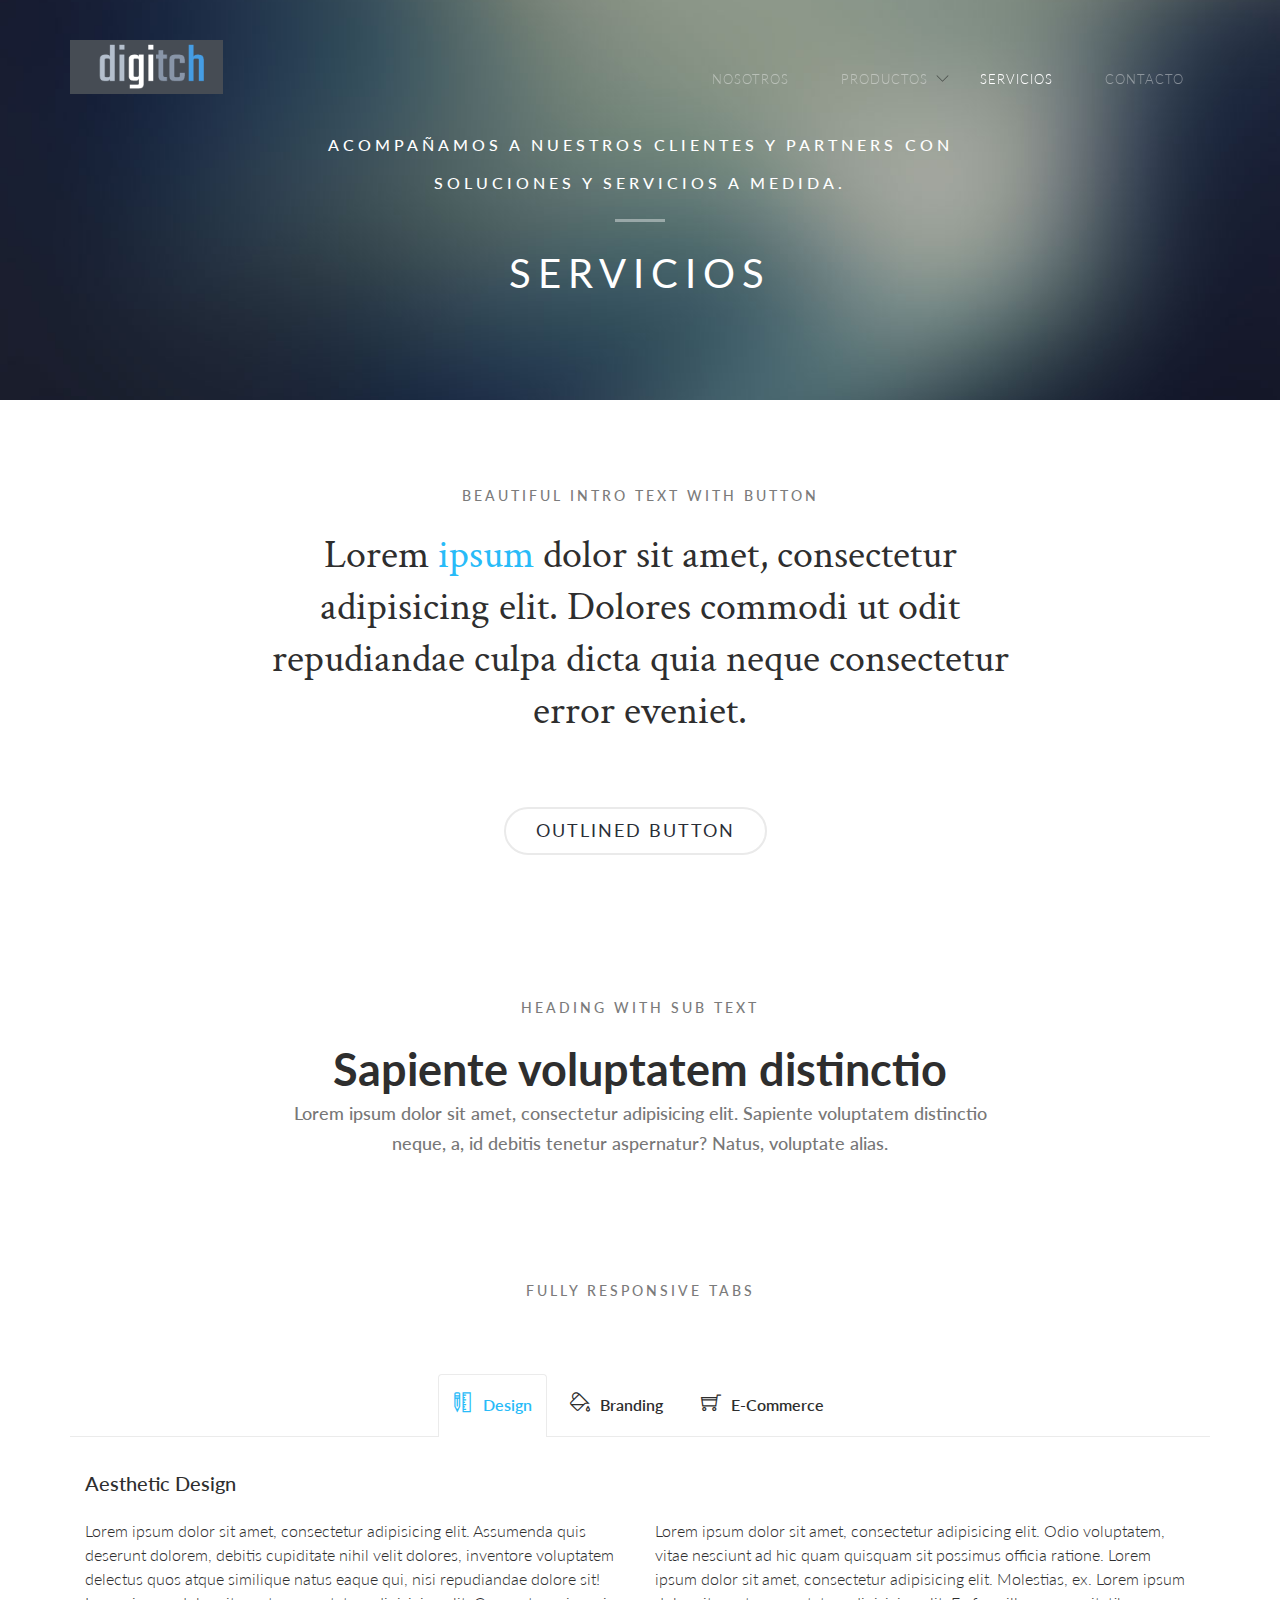
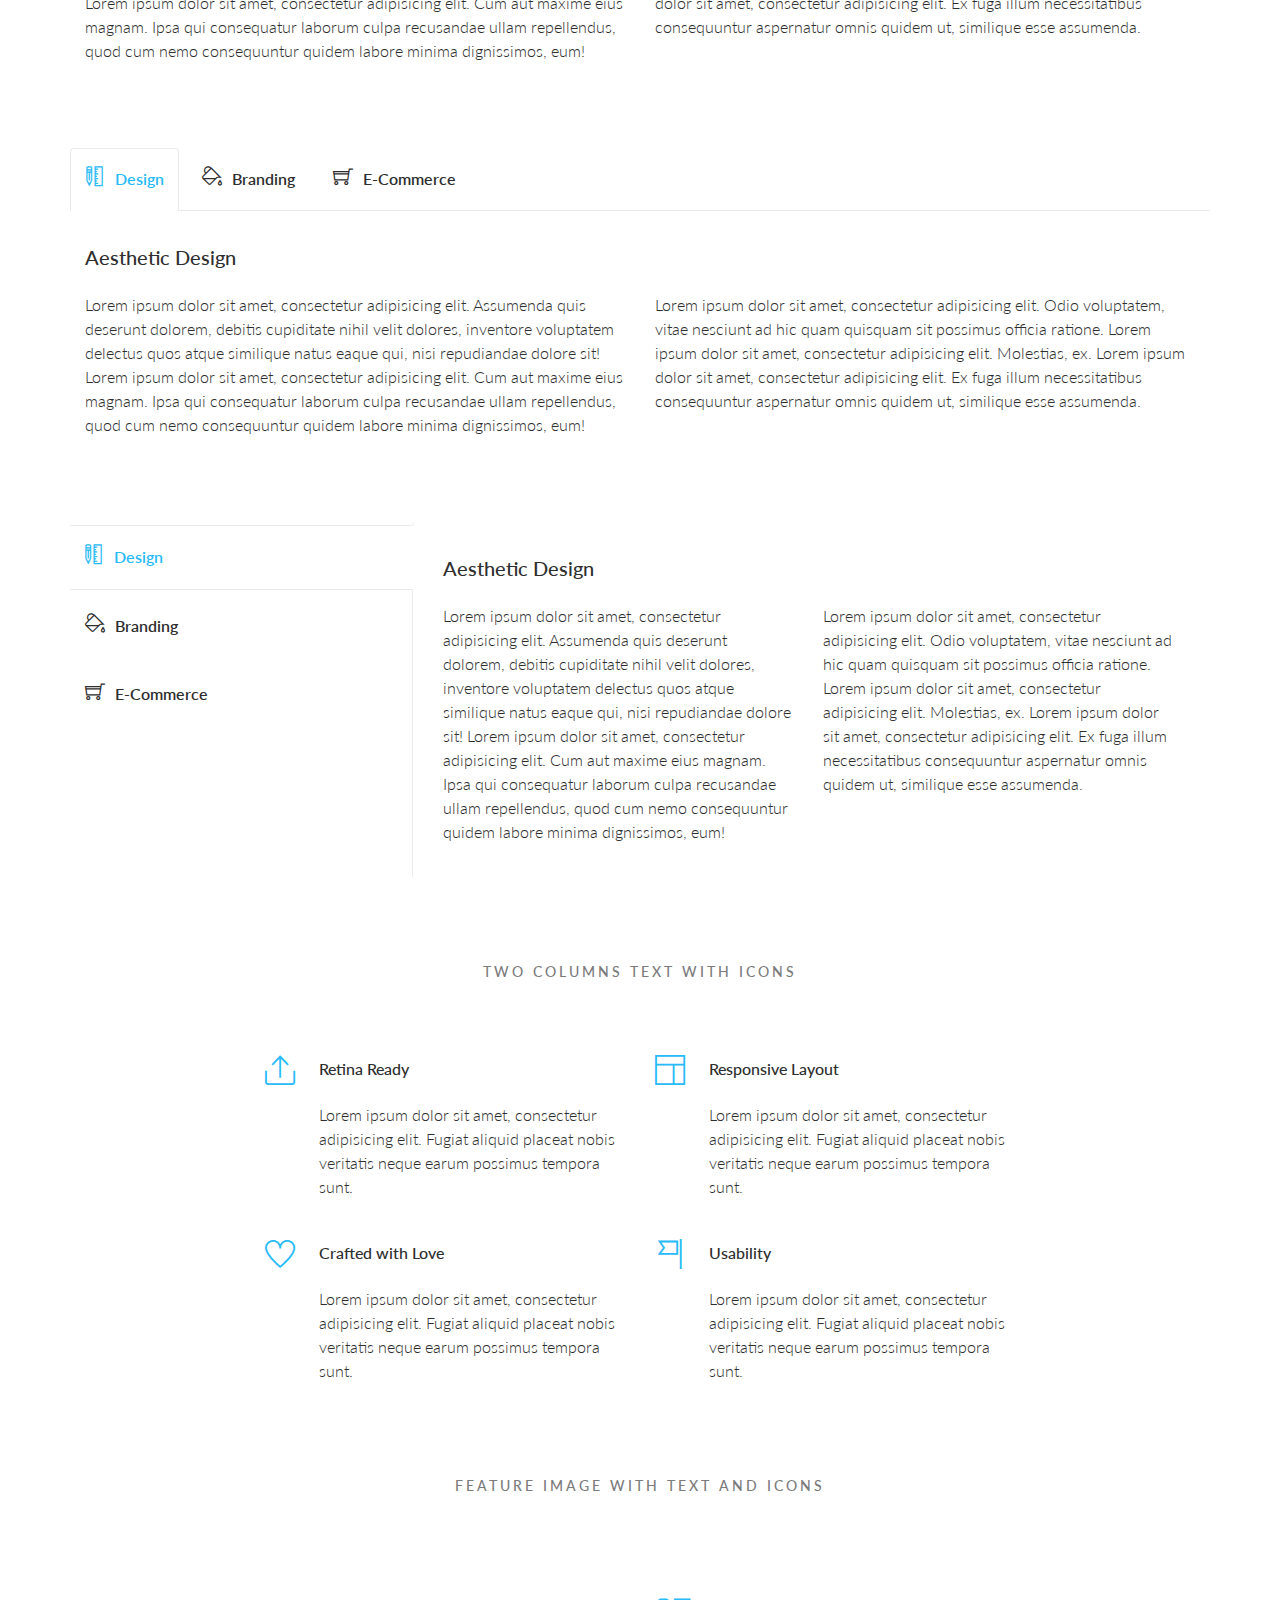
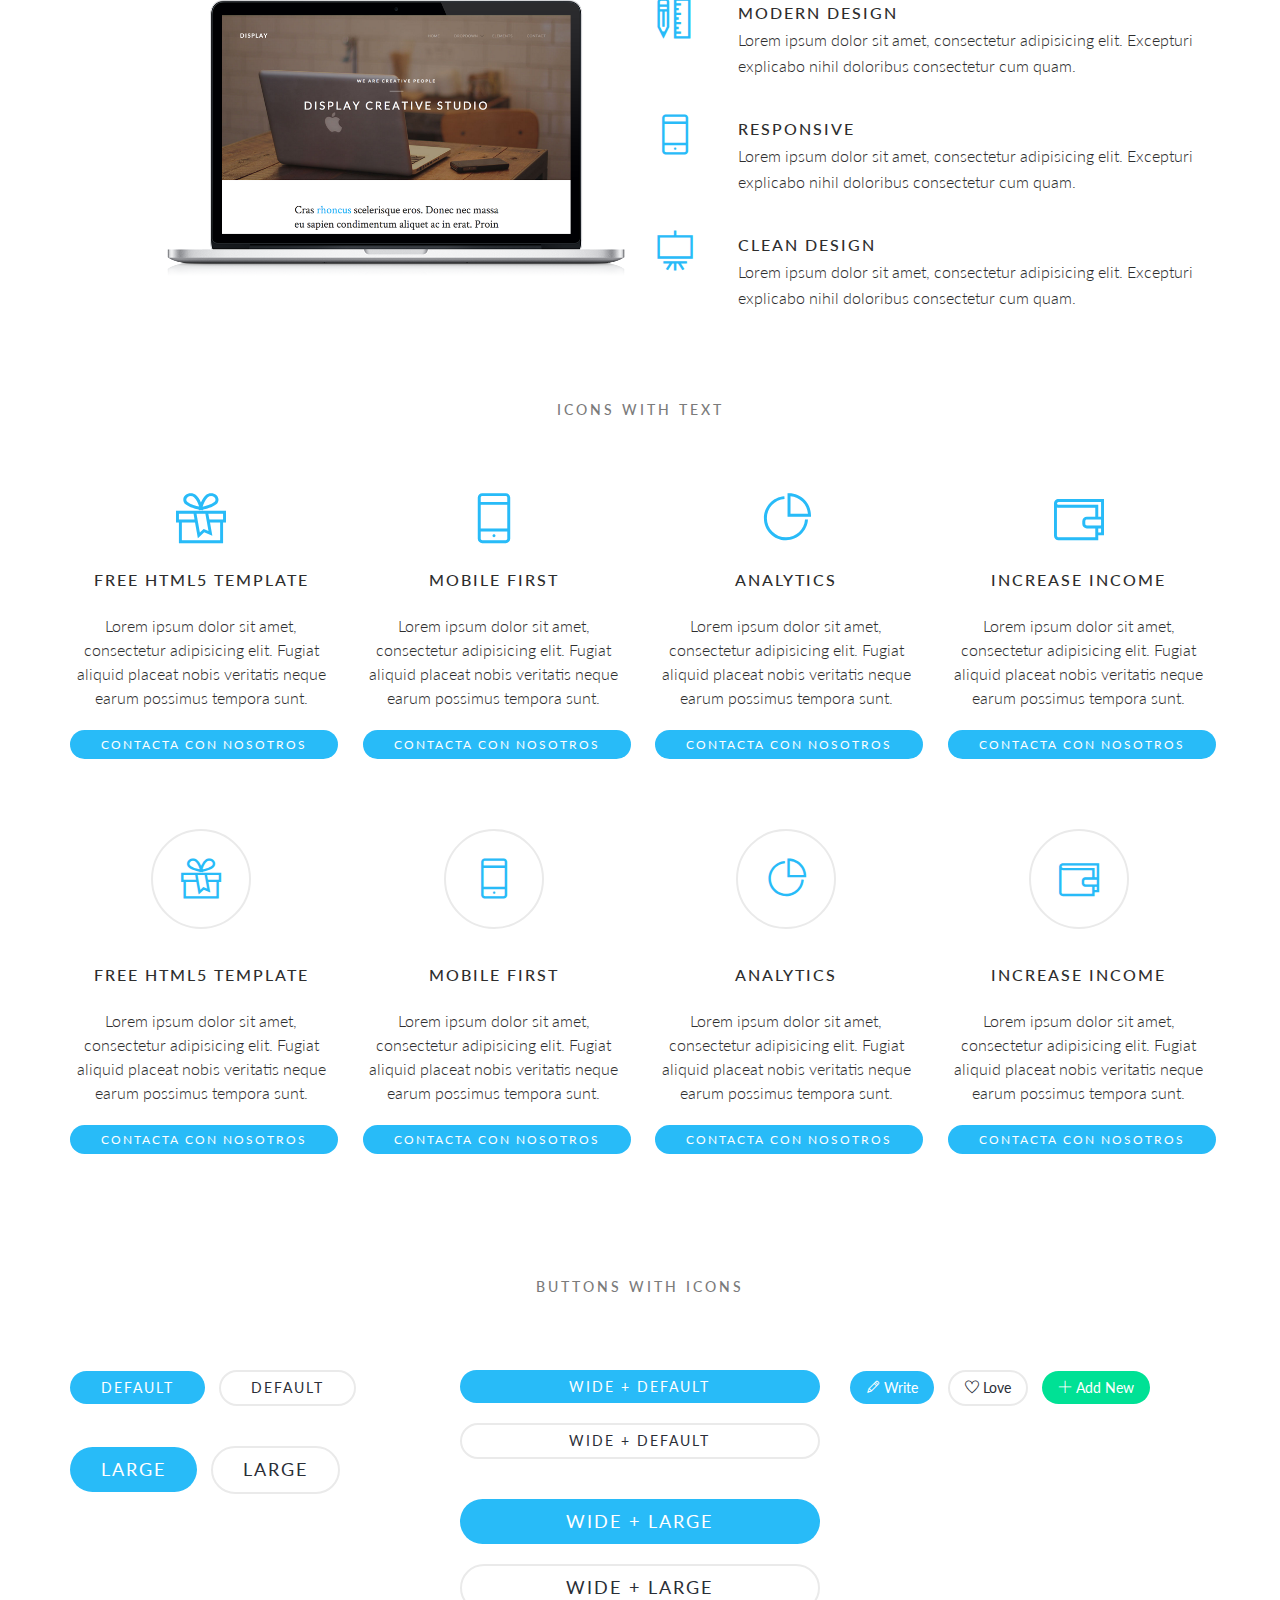
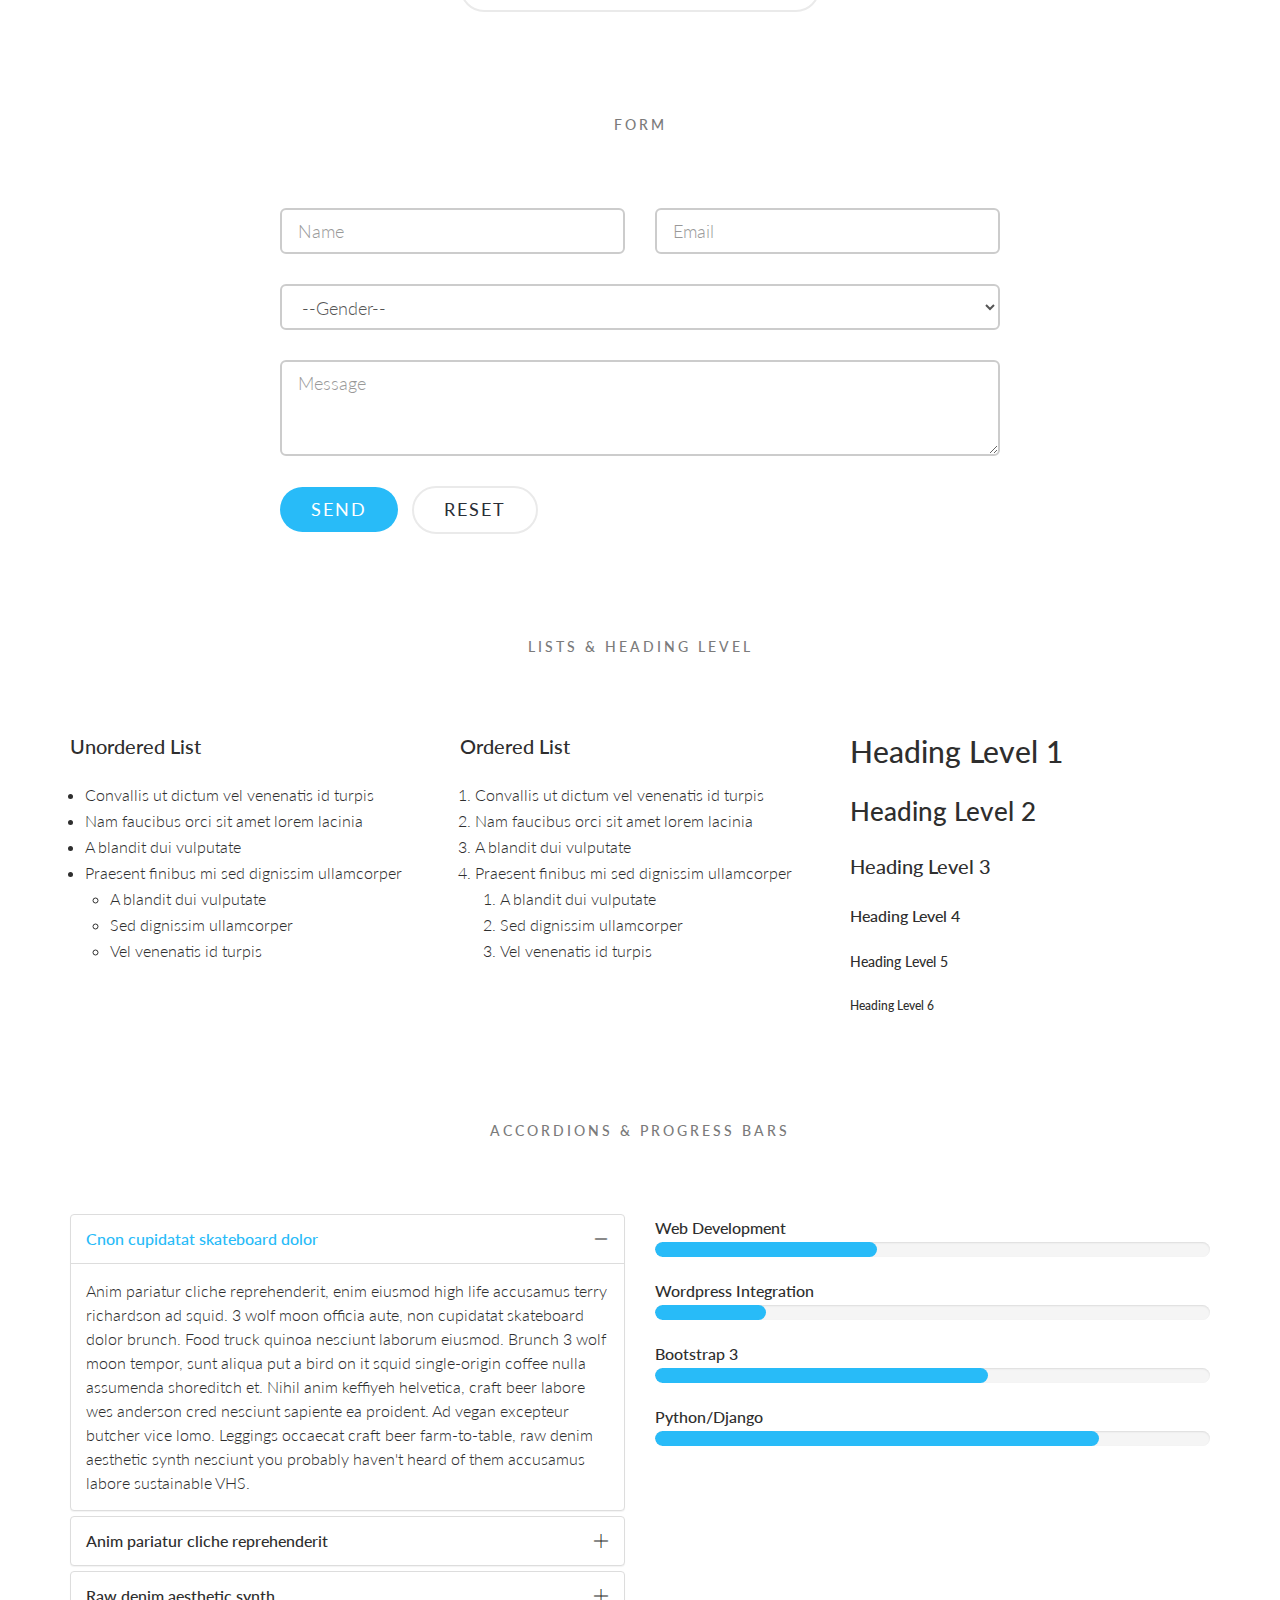
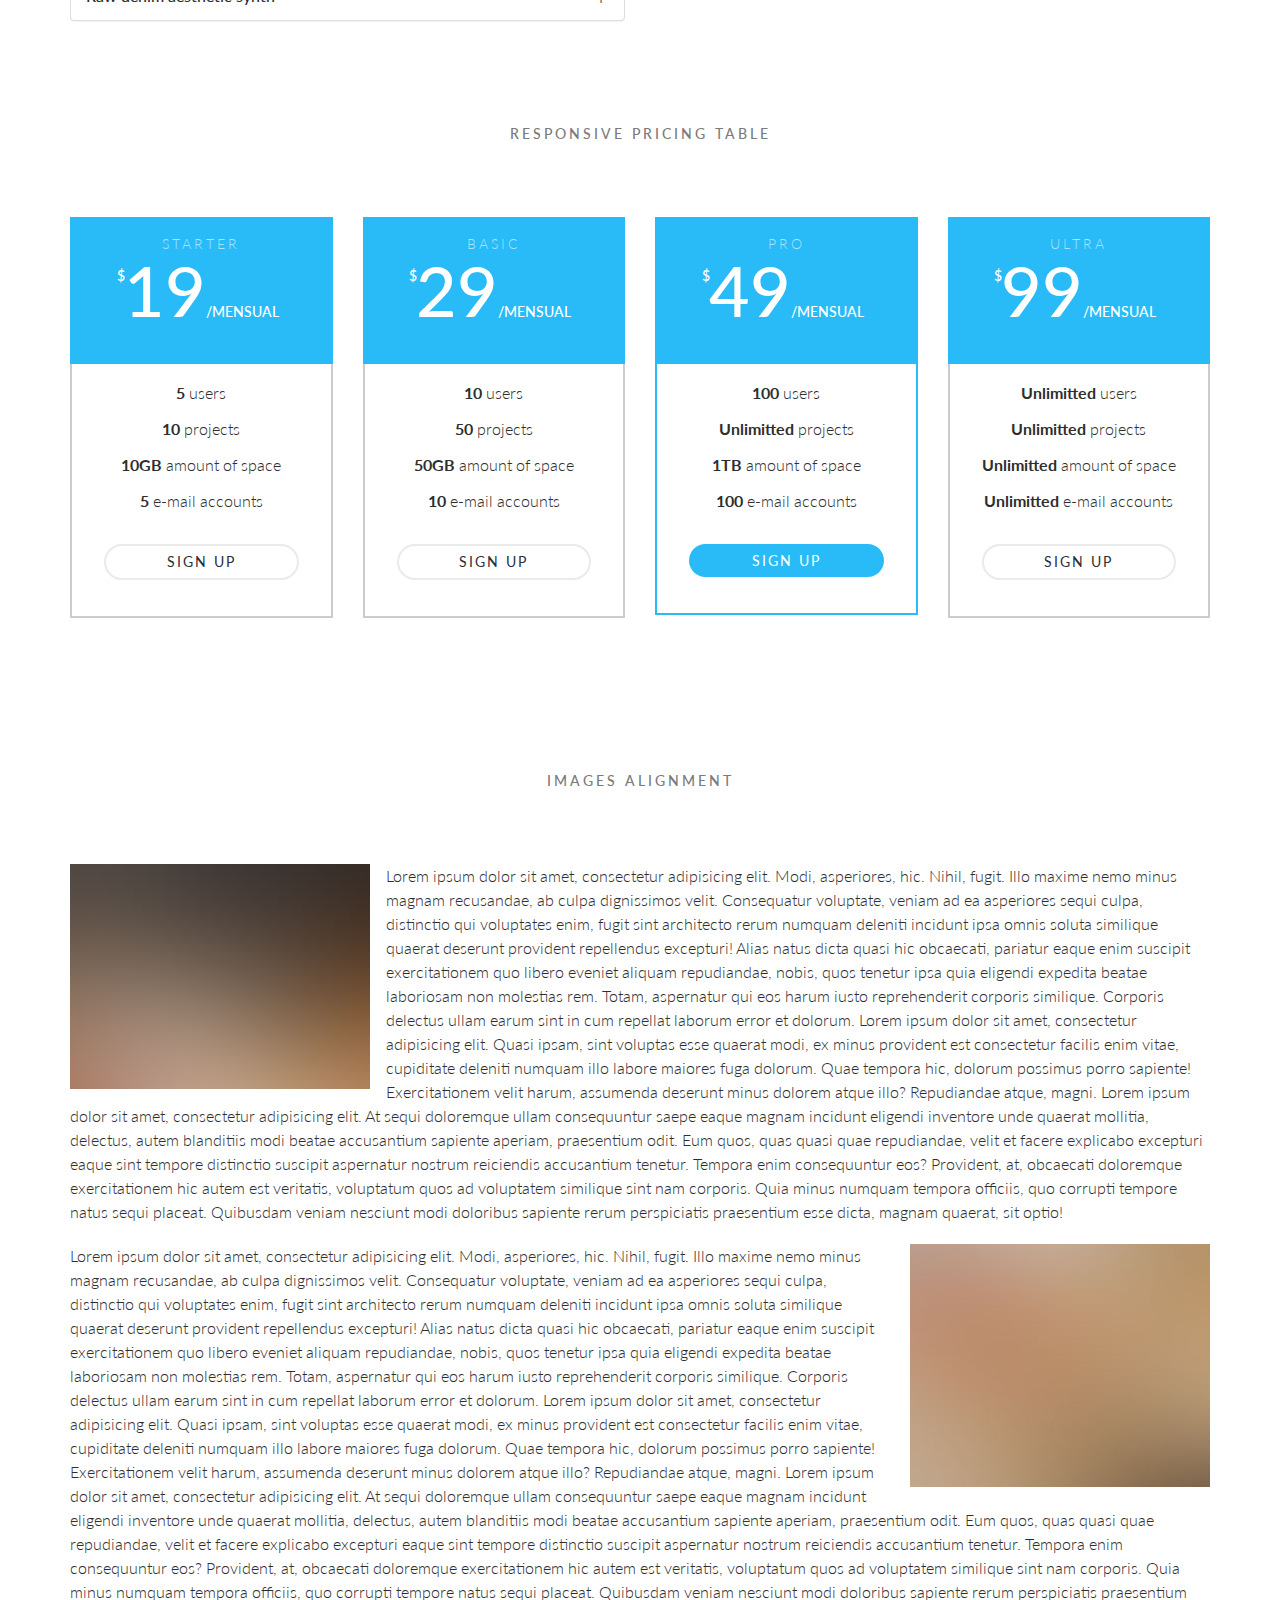
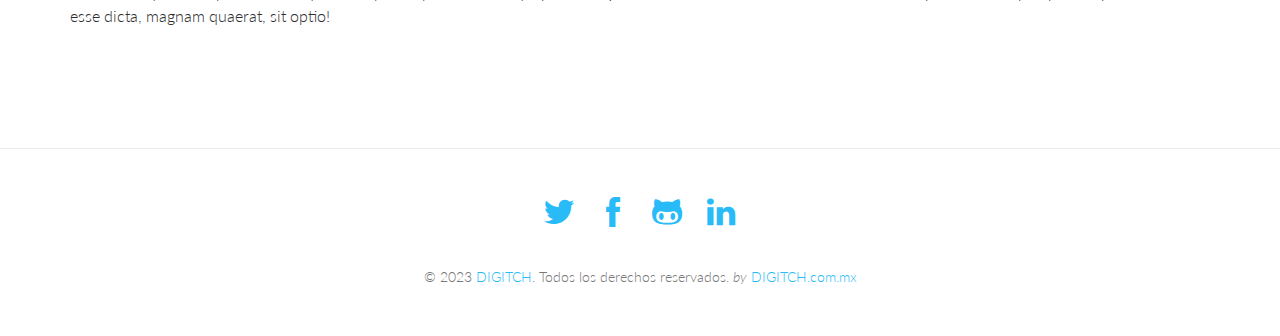
<file: elements_orig.html>
<!-- 
//////////////////////////////////////////////////////

FREE HTML5 TEMPLATE 
DESIGNED & DEVELOPED by FREEHTML5.CO

//////////////////////////////////////////////////////
 -->

<!DOCTYPE html>
<!--[if lt IE 7]>      <html class="no-js lt-ie9 lt-ie8 lt-ie7"> <![endif]-->
<!--[if IE 7]>         <html class="no-js lt-ie9 lt-ie8"> <![endif]-->
<!--[if IE 8]>         <html class="no-js lt-ie9"> <![endif]-->
<!--[if gt IE 8]><!--> <html class="no-js"> <!--<![endif]-->
	<head>
	<meta charset="utf-8">
	<meta http-equiv="X-UA-Compatible" content="IE=edge">
	<title>DIGITECH &mdash; Servicios de Desarrollo de Software y Apps</title>
	<meta name="viewport" content="width=device-width, initial-scale=1">
	<meta name="description" content="Desarrollo de Software DIGITCH.com.mx" />
  <meta name="keywords" content="SOFTWARE ERP SISTEMAS FACTURACION ELECTRONICA SOLUCIONES A LA MEDIDA PROGRAMACION SISTEMAS GUANAJUATO PRODUCCION CALZADO TENERIAS" />
  <meta name="author" content="DIGITCH.COM.MX" />

  	<!-- Facebook and Twitter integration -->
	<meta property="og:title" content=""/>
	<meta property="og:image" content=""/>
	<meta property="og:url" content=""/>
	<meta property="og:site_name" content=""/>
	<meta property="og:description" content=""/>
	<meta name="twitter:title" content="" />
	<meta name="twitter:image" content="" />
	<meta name="twitter:url" content="" />
	<meta name="twitter:card" content="" />

  <!-- Place favicon.ico and apple-touch-icon.png in the root directory -->
  <link rel="shortcut icon" href="images/favicon.ico">

  <!-- Google Webfont -->
	<link href='http://fonts.googleapis.com/css?family=Lato:300,400|Crimson+Text' rel='stylesheet' type='text/css'>
	<!-- Themify Icons -->
	<link rel="stylesheet" href="css/themify-icons.css">
	<!-- Bootstrap -->
	<link rel="stylesheet" href="css/bootstrap.css">
	<!-- Owl Carousel -->
	<link rel="stylesheet" href="css/owl.carousel.min.css">
	<link rel="stylesheet" href="css/owl.theme.default.min.css">
	<!-- Magnific Popup -->
	<link rel="stylesheet" href="css/magnific-popup.css">
	<!-- Superfish -->
	<link rel="stylesheet" href="css/superfish.css">
	<!-- Easy Responsive Tabs -->
	<link rel="stylesheet" href="css/easy-responsive-tabs.css">

	

	<!-- Theme Style -->
	<link rel="stylesheet" href="css/style.css">

	
	<!-- FOR IE9 below -->
	<!--[if lt IE 9]>
	<script src="js/modernizr-2.6.2.min.js"></script>
	<script src="js/respond.min.js"></script>
	<![endif]-->

	</head>
	<body class="inner-page">

			<!-- START #fh5co-header -->
			<header id="fh5co-header-section" role="header" class="" >
				<div class="container">
					
					<!-- START #fh5co-logo -->
					<!-- <h1 id="fh5co-logo" class="pull-left"><a href="index.html">DIGITCH</a></h1> -->
					
					<a href="index.html"> <img src="images/logo_cropped.png"  class="pull-left" style="max-height:114px;height:auto;" width="153" height="114"  alt="DIGITCH Tech Logo"> </a>

					<!-- START #fh5co-menu-wrap -->
					<nav id="fh5co-menu-wrap" role="navigation">
						<ul class="sf-menu" id="fh5co-primary-menu">
							<li>
								<a href="index.html">Nosotros</a>
							</li>
							<li>
								<a href="#" class="fh5co-sub-ddown">Productos</a>
								 <ul class="fh5co-sub-menu">
								 	<li><a href="left-sidebar.html">Left Sidebar</a></li>
								 	<li><a href="right-sidebar.html">Right Sidebar</a></li>
									<li><a href="#">HTML5</a></li>
									<li>
										<a href="#" class="fh5co-sub-ddown">JavaScript</a>
										<ul class="fh5co-sub-menu">
											<li><a href="#">jQuery</a></li>
											<li><a href="#">Zipto</a></li>
											<li><a href="#">Node.js</a></li>
											<li><a href="#">AngularJS</a></li>
										</ul>
									</li>
									<li><a href="#">CSS3</a></li> 
								</ul>
							</li>
							<li class="active"><a href="services.html">Servicios</a></li>
							<li><a href="contact.html">Contacto</a></li>
						</ul>
					</nav>

				</div>
			</header>
			
			<!-- START #fh5co-hero -->
			<aside id="fh5co-hero" style="background-image: url(images/hero2.jpg);">
				<div class="container">
					<div class="row">
						<div class="col-md-8 col-md-offset-2">
							<div class="fh5co-hero-wrap">
								<div class="fh5co-hero-intro">
										<h2>Acompañamos a nuestros clientes y partners con soluciones y servicios a medida.<span></span></h2>
										<h1>Servicios</h1>
								</div>
							</div>
						</div>
					</div>
				</div>
			</aside>

			<div id="fh5co-main">
				


				<section>
					<div class="container">
						<div class="row">
							<div class="col-md-12">
								
							</div>
							<div class="col-md-8 col-md-offset-2 text-center fh5co-lead-wrap">
								<h2 class="fh5co-uppercase-heading-sm text-center">Beautiful Intro Text with button</h2>
								<h3 class="fh5co-serif fh5co-lead">Lorem <a href="#">ipsum</a> dolor sit amet, consectetur adipisicing elit. Dolores commodi ut odit repudiandae culpa dicta quia neque consectetur error eveniet. </h3>
							<div class="fh5co-spacer fh5co-spacer-sm"></div>
							<p><a href="#" class="btn btn-outline btn-lg">Outlined Button</a></p>
							</div>

						</div>
						
						<div class="fh5co-spacer fh5co-spacer-xxs"></div>
					</div>
				</section>

				<section>
					<div class="container">
						<div class="row">
							<div class="col-md-12">
								<h2 class="fh5co-uppercase-heading-sm text-center">Heading with sub text</h2>
							</div>
							<div class="col-md-8 col-md-offset-2 clearfix fh5co-header">
								<h1 class="h1 fh5co-heading fh5co-no-margin-bottom">Sapiente voluptatem distinctio</h1>
								<h4 class="h5 fh5co-heading-sub">Lorem ipsum dolor sit amet, consectetur adipisicing elit. Sapiente voluptatem distinctio neque, a, id debitis tenetur aspernatur? Natus, voluptate alias.</h4>
								<div class="fh5co-spacer fh5co-spacer-sm"></div>
							</div>
						</div>
						<div class="fh5co-spacer fh5co-spacer-sm"></div>
					</div>
				</section>

				<section>
					<div class="container">
						<div class="row">
						
							
							<div class="col-md-12">
								<h2 class="fh5co-uppercase-heading-sm text-center">Fully Responsive Tabs</h2>
								
								<div class="fh5co-spacer fh5co-spacer-sm"></div>

								<div id="fh5co-tab-feature-center" class="fh5co-tab text-center">
									<ul class="resp-tabs-list hor_1">
										<li><i class="fh5co-tab-menu-icon ti-ruler-pencil"></i>Design</li>
										<li><i class="fh5co-tab-menu-icon ti-paint-bucket"></i> Branding</li>
										<li><i class="fh5co-tab-menu-icon ti-shopping-cart"></i> E-Commerce</li>
									</ul>
									<div class="resp-tabs-container hor_1">
										<div>
											<div class="row">
												<div class="col-md-12">
													<h2 class="h3">Aesthetic Design</h2>
												</div>
												<div class="col-md-6">
													<p>Lorem ipsum dolor sit amet, consectetur adipisicing elit. Assumenda quis deserunt dolorem, debitis cupiditate nihil velit dolores, inventore voluptatem delectus quos atque similique natus eaque qui, nisi repudiandae dolore sit! Lorem ipsum dolor sit amet, consectetur adipisicing elit. Cum aut maxime eius magnam. Ipsa qui consequatur laborum culpa recusandae ullam repellendus, quod cum nemo consequuntur quidem labore minima dignissimos, eum!</p>
												</div>
												<div class="col-md-6">
													<p>Lorem ipsum dolor sit amet, consectetur adipisicing elit. Odio voluptatem, vitae nesciunt ad hic quam quisquam sit possimus officia ratione. Lorem ipsum dolor sit amet, consectetur adipisicing elit. Molestias, ex. Lorem ipsum dolor sit amet, consectetur adipisicing elit. Ex fuga illum necessitatibus consequuntur aspernatur omnis quidem ut, similique esse assumenda.</p>
												</div>
											</div>
										</div>
										<div>
											<div class="row">
												<div class="col-md-12">
													<h2 class="h3">Branding &amp; Identity</h2>
												</div>
												<div class="col-md-6">
													<p>Nam tristique porttitor neque, sit amet aliquet metus ultricies non. Vestibulum lacinia ante sit amet enim iaculis tempus. Nulla aliquam tincidunt leo, et consequat justo viverra id. Maecenas lacinia libero vel iaculis tincidunt. Quisque luctus massa eu sodales vehicula. Duis gravida at nunc sit amet sagittis. Fusce pulvinar scelerisque enim, vel interdum erat ullamcorper a. Cras elementum mauris justo, quis lacinia erat mollis sed. Donec malesuada odio eu metus consequat interdum. </p>
												</div>
												<div class="col-md-6">
													<p>In varius, ex ut tincidunt tempor, nunc nisi commodo quam, vel volutpat ex eros id tellus. Morbi cursus libero mi. In condimentum leo in libero volutpat rutrum. Ut pellentesque finibus lacus, sed imperdiet ex tincidunt vel. Proin et blandit nisl, dapibus faucibus urna. Praesent et nisi dictum, placerat purus eget, varius est. Suspendisse potenti. Curabitur blandit faucibus auctor.</p>
												</div>
											</div>
										</div>
										<div>
											<div class="row">
												<div class="col-md-12">
													<h2 class="h3">Online Shop</h2>
												</div>
												<div class="col-md-6">
													<p>Lorem ipsum dolor sit amet, consectetur adipisicing elit. Assumenda quis deserunt dolorem, debitis cupiditate nihil velit dolores, inventore voluptatem delectus quos atque similique natus eaque qui, nisi repudiandae dolore sit! Lorem ipsum dolor sit amet, consectetur adipisicing elit. Cum aut maxime eius magnam.</p>
												</div>
												<div class="col-md-6">
													<p>Lorem ipsum dolor sit amet, consectetur adipisicing elit. Odio voluptatem, vitae nesciunt ad hic quam quisquam sit possimus officia ratione. Lorem ipsum dolor sit amet, consectetur adipisicing elit. Molestias, ex. Lorem ipsum dolor sit amet.</p>
												</div>
											</div>
										</div>
									</div>
								</div>
							</div>

							<hr class="fh5co-spacer fh5co-spacer-sm">

							<div class="col-md-12">
								<div id="fh5co-tab-feature" class="fh5co-tab">
									<ul class="resp-tabs-list hor_1">
										<li><i class="fh5co-tab-menu-icon ti-ruler-pencil"></i>Design</li>
										<li><i class="fh5co-tab-menu-icon ti-paint-bucket"></i> Branding</li>
										<li><i class="fh5co-tab-menu-icon ti-shopping-cart"></i> E-Commerce</li>
									</ul>
									<div class="resp-tabs-container hor_1">
										<div>
											<div class="row">
												<div class="col-md-12">
													<h2 class="h3">Aesthetic Design</h2>
												</div>
												<div class="col-md-6">
													<p>Lorem ipsum dolor sit amet, consectetur adipisicing elit. Assumenda quis deserunt dolorem, debitis cupiditate nihil velit dolores, inventore voluptatem delectus quos atque similique natus eaque qui, nisi repudiandae dolore sit! Lorem ipsum dolor sit amet, consectetur adipisicing elit. Cum aut maxime eius magnam. Ipsa qui consequatur laborum culpa recusandae ullam repellendus, quod cum nemo consequuntur quidem labore minima dignissimos, eum!</p>
												</div>
												<div class="col-md-6">
													<p>Lorem ipsum dolor sit amet, consectetur adipisicing elit. Odio voluptatem, vitae nesciunt ad hic quam quisquam sit possimus officia ratione. Lorem ipsum dolor sit amet, consectetur adipisicing elit. Molestias, ex. Lorem ipsum dolor sit amet, consectetur adipisicing elit. Ex fuga illum necessitatibus consequuntur aspernatur omnis quidem ut, similique esse assumenda.</p>
												</div>
											</div>
										</div>
										<div>
											<div class="row">
												<div class="col-md-12">
													<h2 class="h3">Branding &amp; Identity</h2>
												</div>
												<div class="col-md-6">
													<p>Nam tristique porttitor neque, sit amet aliquet metus ultricies non. Vestibulum lacinia ante sit amet enim iaculis tempus. Nulla aliquam tincidunt leo, et consequat justo viverra id. Maecenas lacinia libero vel iaculis tincidunt. Quisque luctus massa eu sodales vehicula. Duis gravida at nunc sit amet sagittis. Fusce pulvinar scelerisque enim, vel interdum erat ullamcorper a. Cras elementum mauris justo, quis lacinia erat mollis sed. Donec malesuada odio eu metus consequat interdum. </p>
												</div>
												<div class="col-md-6">
													<p>In varius, ex ut tincidunt tempor, nunc nisi commodo quam, vel volutpat ex eros id tellus. Morbi cursus libero mi. In condimentum leo in libero volutpat rutrum. Ut pellentesque finibus lacus, sed imperdiet ex tincidunt vel. Proin et blandit nisl, dapibus faucibus urna. Praesent et nisi dictum, placerat purus eget, varius est. Suspendisse potenti. Curabitur blandit faucibus auctor.</p>
												</div>
											</div>
										</div>
										<div>
											<div class="row">
												<div class="col-md-12">
													<h2 class="h3">Online Shop</h2>
												</div>
												<div class="col-md-6">
													<p>Lorem ipsum dolor sit amet, consectetur adipisicing elit. Assumenda quis deserunt dolorem, debitis cupiditate nihil velit dolores, inventore voluptatem delectus quos atque similique natus eaque qui, nisi repudiandae dolore sit! Lorem ipsum dolor sit amet, consectetur adipisicing elit. Cum aut maxime eius magnam.</p>
												</div>
												<div class="col-md-6">
													<p>Lorem ipsum dolor sit amet, consectetur adipisicing elit. Odio voluptatem, vitae nesciunt ad hic quam quisquam sit possimus officia ratione. Lorem ipsum dolor sit amet, consectetur adipisicing elit. Molestias, ex. Lorem ipsum dolor sit amet.</p>
												</div>
											</div>
										</div>
									</div>
								</div>
							</div>

							<hr class="fh5co-spacer fh5co-spacer-sm">

							<div class="col-md-12">
								<div id="fh5co-tab-feature-vertical" class="fh5co-tab">
									<ul class="resp-tabs-list hor_1">
										<li><i class="fh5co-tab-menu-icon ti-ruler-pencil"></i>Design</li>
										<li><i class="fh5co-tab-menu-icon ti-paint-bucket"></i> Branding</li>
										<li><i class="fh5co-tab-menu-icon ti-shopping-cart"></i> E-Commerce</li>
									</ul>
									<div class="resp-tabs-container hor_1">
										<div>
											<div class="row">
												<div class="col-md-12">
													<h2 class="h3">Aesthetic Design</h2>
												</div>
												<div class="col-md-6">
													<p>Lorem ipsum dolor sit amet, consectetur adipisicing elit. Assumenda quis deserunt dolorem, debitis cupiditate nihil velit dolores, inventore voluptatem delectus quos atque similique natus eaque qui, nisi repudiandae dolore sit! Lorem ipsum dolor sit amet, consectetur adipisicing elit. Cum aut maxime eius magnam. Ipsa qui consequatur laborum culpa recusandae ullam repellendus, quod cum nemo consequuntur quidem labore minima dignissimos, eum!</p>
												</div>
												<div class="col-md-6">
													<p>Lorem ipsum dolor sit amet, consectetur adipisicing elit. Odio voluptatem, vitae nesciunt ad hic quam quisquam sit possimus officia ratione. Lorem ipsum dolor sit amet, consectetur adipisicing elit. Molestias, ex. Lorem ipsum dolor sit amet, consectetur adipisicing elit. Ex fuga illum necessitatibus consequuntur aspernatur omnis quidem ut, similique esse assumenda.</p>
												</div>
											</div>
										</div>
										<div>
											<div class="row">
												<div class="col-md-12">
													<h2 class="h3">Branding &amp; Identity</h2>
												</div>
												<div class="col-md-6">
													<p>Nam tristique porttitor neque, sit amet aliquet metus ultricies non. Vestibulum lacinia ante sit amet enim iaculis tempus. Nulla aliquam tincidunt leo, et consequat justo viverra id. Maecenas lacinia libero vel iaculis tincidunt. Quisque luctus massa eu sodales vehicula. Duis gravida at nunc sit amet sagittis. Fusce pulvinar scelerisque enim, vel interdum erat ullamcorper a. Cras elementum mauris justo, quis lacinia erat mollis sed. Donec malesuada odio eu metus consequat interdum. </p>
												</div>
												<div class="col-md-6">
													<p>In varius, ex ut tincidunt tempor, nunc nisi commodo quam, vel volutpat ex eros id tellus. Morbi cursus libero mi. In condimentum leo in libero volutpat rutrum. Ut pellentesque finibus lacus, sed imperdiet ex tincidunt vel. Proin et blandit nisl, dapibus faucibus urna. Praesent et nisi dictum, placerat purus eget, varius est. Suspendisse potenti. Curabitur blandit faucibus auctor.</p>
												</div>
											</div>
										</div>
										<div>
											<div class="row">
												<div class="col-md-12">
													<h2 class="h3">Online Shop</h2>
												</div>
												<div class="col-md-6">
													<p>Lorem ipsum dolor sit amet, consectetur adipisicing elit. Assumenda quis deserunt dolorem, debitis cupiditate nihil velit dolores, inventore voluptatem delectus quos atque similique natus eaque qui, nisi repudiandae dolore sit! Lorem ipsum dolor sit amet, consectetur adipisicing elit. Cum aut maxime eius magnam.</p>
												</div>
												<div class="col-md-6">
													<p>Lorem ipsum dolor sit amet, consectetur adipisicing elit. Odio voluptatem, vitae nesciunt ad hic quam quisquam sit possimus officia ratione. Lorem ipsum dolor sit amet, consectetur adipisicing elit. Molestias, ex. Lorem ipsum dolor sit amet.</p>
												</div>
											</div>
										</div>
									</div>
								</div>
							</div>
							<div class="fh5co-spacer fh5co-spacer-md"></div>
							<!-- END Tabs -->
						</div>
					</div>
				</section>

				<section>
					<div class="container">
						<div class="row fh5co-feature-3">
						
							<div class="col-md-12">
								<h2 class="fh5co-uppercase-heading-sm text-center">Two Columns Text With Icons</h2>
								<div class="fh5co-spacer fh5co-spacer-sm"></div>
							</div>
							<div class="col-md-8 col-md-offset-2">
								<div class="row">
									<div class="col-md-6 fh5co-feature-item">
										<span class="fh5co-feature-icon"><i class="ti-export"></i></span>
										<div class="fh5co-feature-blurb">
											<h2 class="h4 fh5co-feature-title">Retina Ready</h2>
											<p>Lorem ipsum dolor sit amet, consectetur adipisicing elit. Fugiat aliquid placeat nobis veritatis neque earum possimus tempora sunt.</p>
										</div>
									</div>

									<div class="col-md-6 fh5co-feature-item">
										<span class="fh5co-feature-icon"><i class="ti-layout"></i></span>
										<div class="fh5co-feature-blurb">
											<h2 class="h4 fh5co-feature-title">Responsive Layout</h2>
											<p>Lorem ipsum dolor sit amet, consectetur adipisicing elit. Fugiat aliquid placeat nobis veritatis neque earum possimus tempora sunt.</p>
										</div>
									</div>

									<div class="col-md-6 fh5co-feature-item">
										<span class="fh5co-feature-icon"><i class="ti-heart"></i></span>
										<div class="fh5co-feature-blurb">
											<h2 class="h4 fh5co-feature-title">Crafted with Love</h2>
											<p>Lorem ipsum dolor sit amet, consectetur adipisicing elit. Fugiat aliquid placeat nobis veritatis neque earum possimus tempora sunt.</p>
										</div>
									</div>
									
									<div class="col-md-6 fh5co-feature-item">
										<span class="fh5co-feature-icon"><i class="ti-flag-alt"></i></span>
										<div class="fh5co-feature-blurb">
											<h2 class="h4 fh5co-feature-title">Usability</h2>
											<p>Lorem ipsum dolor sit amet, consectetur adipisicing elit. Fugiat aliquid placeat nobis veritatis neque earum possimus tempora sunt.</p>
										</div>
									</div>
								</div>
							</div>
						</div>
						
						<div class="fh5co-spacer fh5co-spacer-sm"></div>
					</div>
				</section>

				<section>
					<div class="container">
						
						<div class="row fh5co-feature-1">
							<div class="col-md-12">
								<h2 class="fh5co-uppercase-heading-sm text-center">Feature Image with text and icons</h2>
							</div>
							<div class="col-md-5 col-md-offset-1 col-sm-6 fh5co-feature-figure">
								
								<img src="images/macbook_1.png" alt="Image" class="img-responsive">
							</div>
							<div class="col-md-6 col-sm-6 fh5co-feature-blurb">
								<ul>
									<li>
										<span class="fh5co-feature-blurb-icon"><i class="ti-ruler-pencil"></i></span>

										<div class="fh5co-feature-blurb-text">
											<h2 class="fh5co-feature-blurb-title h4 text-uppercase">Modern Design</h2>
											<p class="fh5co-feature-blurb-description">Lorem ipsum dolor sit amet, consectetur adipisicing elit. Excepturi explicabo nihil doloribus consectetur cum quam.</p>
										</div>
									</li>
									<li>
										<span class="fh5co-feature-blurb-icon"><i class="ti-mobile"></i></span>

										<div class="fh5co-feature-blurb-text">
											<h2 class="fh5co-feature-blurb-title h4 text-uppercase">Responsive</h2>
											<p class="fh5co-feature-blurb-description">Lorem ipsum dolor sit amet, consectetur adipisicing elit. Excepturi explicabo nihil doloribus consectetur cum quam.</p>
										</div>
									</li>
									<li>
										<span class="fh5co-feature-blurb-icon"><i class="ti-blackboard"></i></span>

										<div class="fh5co-feature-blurb-text">
											<h2 class="fh5co-feature-blurb-title h4 text-uppercase">Clean Design</h2>
											<p class="fh5co-feature-blurb-description">Lorem ipsum dolor sit amet, consectetur adipisicing elit. Excepturi explicabo nihil doloribus consectetur cum quam.</p>
										</div>
									</li>
									
								</ul>
							</div>
						</div>
						<div class="fh5co-spacer fh5co-spacer-sm"></div>
					</div>
				</section>

				<section>
					<!-- START FEATURE 2 -->
				<div class="container">
					
					<div class="row fh5co-feature-2">
						
						<div class="col-md-12">
							<h2 class="fh5co-uppercase-heading-sm text-center">Icons With Text</h2>
							<div class="fh5co-spacer fh5co-spacer-sm"></div>
						</div>

						<div class="col-md-3 col-sm-6 fh5co-feature-item">
							<span class="fh5co-feature-icon"><i class="ti-gift"></i></span>
							<h2 class="text-center fh5co-feature-title h4 text-uppercase">Free HTML5 Template</h2>
							<p class="text-center fh5co-feature-description">Lorem ipsum dolor sit amet, consectetur adipisicing elit. Fugiat aliquid placeat nobis veritatis neque earum possimus tempora sunt.</p>
							<p class="text-center"><a href="#" class="btn btn-primary btn-sm">CONTACTA CON NOSOTROS</a></p>
						</div>
						
						<div class="col-md-3 col-sm-6 fh5co-feature-item">
							<span class="fh5co-feature-icon"><i class="ti-mobile"></i></span>
							<h2 class="text-center fh5co-feature-title h4 text-uppercase">Mobile First</h2>
							<p class="text-center fh5co-feature-description">Lorem ipsum dolor sit amet, consectetur adipisicing elit. Fugiat aliquid placeat nobis veritatis neque earum possimus tempora sunt.</p>
							<p class="text-center"><a href="#" class="btn btn-primary btn-sm">CONTACTA CON NOSOTROS</a></p>
						</div>

						<div class="clearfix visible-sm-block"></div>

						<div class="col-md-3 col-sm-6 fh5co-feature-item">
							<span class="fh5co-feature-icon"><i class="ti-pie-chart"></i></span>
							<h2 class="text-center fh5co-feature-title h4 text-uppercase">Analytics</h2>
							<p class="text-center fh5co-feature-description">Lorem ipsum dolor sit amet, consectetur adipisicing elit. Fugiat aliquid placeat nobis veritatis neque earum possimus tempora sunt.</p>
							<p class="text-center"><a href="#" class="btn btn-primary btn-sm">CONTACTA CON NOSOTROS</a></p>
						</div>
						<div class="col-md-3 col-sm-6 fh5co-feature-item">
							<span class="fh5co-feature-icon"><i class="ti-wallet"></i></span>
							<h2 class="text-center fh5co-feature-title h4 text-uppercase">Increase Income</h2>
							<p class="text-center fh5co-feature-description">Lorem ipsum dolor sit amet, consectetur adipisicing elit. Fugiat aliquid placeat nobis veritatis neque earum possimus tempora sunt.</p>
							<p class="text-center"><a href="#" class="btn btn-primary btn-sm">CONTACTA CON NOSOTROS</a></p>
						</div>

						
						<div class="clearfix visible-sm-block visible-md-block"></div>

						<div class="col-md-3 col-sm-6 fh5co-feature-item text-center">
							<span class="fh5co-feature-icon fh5co-circle"><i class="ti-gift"></i></span>
							<h2 class="text-center fh5co-feature-title h4 text-uppercase">Free HTML5 Template</h2>
							<p class="text-center fh5co-feature-description">Lorem ipsum dolor sit amet, consectetur adipisicing elit. Fugiat aliquid placeat nobis veritatis neque earum possimus tempora sunt.</p>
							<p class="text-center"><a href="#" class="btn btn-primary btn-sm">CONTACTA CON NOSOTROS</a></p>
						</div>
						<div class="col-md-3 col-sm-6 fh5co-feature-item text-center">
							<span class="fh5co-feature-icon fh5co-circle"><i class="ti-mobile"></i></span>
							<h2 class="text-center fh5co-feature-title h4 text-uppercase">Mobile First</h2>
							<p class="text-center fh5co-feature-description">Lorem ipsum dolor sit amet, consectetur adipisicing elit. Fugiat aliquid placeat nobis veritatis neque earum possimus tempora sunt.</p>
							<p class="text-center"><a href="#" class="btn btn-primary btn-sm">CONTACTA CON NOSOTROS</a></p>
						</div>

						<div class="clearfix visible-sm-block"></div>

						<div class="col-md-3 col-sm-6 fh5co-feature-item text-center">
							<span class="fh5co-feature-icon fh5co-circle"><i class="ti-pie-chart"></i></span>
							<h2 class="text-center fh5co-feature-title h4 text-uppercase">Analytics</h2>
							<p class="text-center fh5co-feature-description">Lorem ipsum dolor sit amet, consectetur adipisicing elit. Fugiat aliquid placeat nobis veritatis neque earum possimus tempora sunt.</p>
							<p class="text-center"><a href="#" class="btn btn-primary btn-sm">CONTACTA CON NOSOTROS</a></p>
						</div>
						<div class="col-md-3 col-sm-6 fh5co-feature-item text-center">
							<span class="fh5co-feature-icon fh5co-circle"><i class="ti-wallet"></i></span>
							<h2 class="text-center fh5co-feature-title h4 text-uppercase">Increase Income</h2>
							<p class="text-center fh5co-feature-description">Lorem ipsum dolor sit amet, consectetur adipisicing elit. Fugiat aliquid placeat nobis veritatis neque earum possimus tempora sunt.</p>
							<p class="text-center"><a href="#" class="btn btn-primary btn-sm">CONTACTA CON NOSOTROS</a></p>
						</div>
					</div>
					<div class="fh5co-spacer fh5co-spacer-sm"></div>
				</div>
				</section>

				<section>
					<div class="container">
					<div class="row">
						<div class="col-md-12">
							<h2 class="fh5co-uppercase-heading-sm text-center">Buttons with Icons</h2>
							<div class="fh5co-spacer fh5co-spacer-sm"></div>
						</div>

						<div class="col-md-4">
							
							<a href="#" class="btn btn-primary">Default</a>
							<a href="#" class="btn btn-outline">Default</a> 
							<div class="fh5co-spacer fh5co-spacer-xxs"></div>
							<a href="#" class="btn btn-primary btn-lg">Large</a>
							<a href="#" class="btn btn-outline btn-lg">Large</a>

						</div>						
						<div class="col-md-4">
							
							<a href="#" class="btn btn-primary btn-block">Wide + Default</a>
							<a href="#" class="btn btn-outline btn-block">Wide + Default</a> 
							<div class="fh5co-spacer fh5co-spacer-xxs"></div>
							<a href="#" class="btn btn-primary btn-lg btn-block">Wide + Large</a>
							<a href="#" class="btn btn-outline btn-lg btn-block">Wide + Large</a>

						</div>						
						<div class="col-md-4">
							
							<a href="#" class="btn btn-primary fh5co-btn-icon"><i class="ti-pencil"></i> Write</a>
							<a href="#" class="btn btn-outline fh5co-btn-icon fh5co-btn-icon"><i class="ti-heart"></i> Love</a> 

							<a href="#" class="btn btn-success fh5co-btn-icon"><i class="ti-plus"></i> Add New</a>
							
					
						
						</div>						

					</div>
					<div class="fh5co-spacer fh5co-spacer-md"></div>
				</div>
				</section>

				<section>
					<div class="container">
						<div class="row">
							<div class="col-md-12">
								<h2 class="fh5co-uppercase-heading-sm text-center">Form</h2>
								<div class="fh5co-spacer fh5co-spacer-sm"></div>
							</div>
							<div class="col-md-8 col-md-offset-2">
								<form action="#" method="post">
									<div class="col-md-6">
										<div class="form-group">
											<label for="name" class="sr-only">Email</label>
											<input placeholder="Name" id="name" type="text" class="form-control input-lg">
										</div>	
									</div>
									<div class="col-md-6">
										<div class="form-group">
											<label for="email" class="sr-only">Email</label>
											<input placeholder="Email" id="email" type="text" class="form-control input-lg">
										</div>	
									</div>
									<div class="col-md-12">
										<div class="form-group">
											<label for="gender" class="sr-only">Gender</label>
											<select class="form-control input-lg" id="gender">
											  <option>--Gender--</option>
											  <option>Male</option>
											  <option>Female</option>
											</select>
										</div>	
									</div>
									<div class="col-md-12">
										<div class="form-group">
											<label for="message" class="sr-only">Message</label>
											<textarea placeholder="Message" id="message" class="form-control input-lg" rows="3"></textarea>
										</div>	
									</div>
									<div class="col-md-6">
										<div class="form-group">
											<input type="submit" class="btn btn-primary btn-lg " value="Send">

											<input type="reset" class="btn btn-outline btn-lg " value="Reset">
										</div>	
									</div>
									
									
								</form>	
								<div class="fh5co-spacer fh5co-spacer-sm"></div>
							</div>
							
						</div>

					</div>
				</section>

				<section>
					<div class="container">
						<div class="row">
							<div class="col-md-12">
								<h2 class="fh5co-uppercase-heading-sm text-center">Lists &amp; Heading Level</h2>
								<div class="fh5co-spacer fh5co-spacer-sm"></div>
							</div>
							<div class="col-md-4">
								<h3>Unordered List</h3>
								<ul>
									<li>Convallis ut dictum vel venenatis id turpis</li>
									<li>Nam faucibus orci sit amet lorem lacinia</li>
									<li>A blandit dui vulputate</li>
									<li>Praesent finibus mi sed dignissim ullamcorper
										<ul>
											<li>A blandit dui vulputate</li>
											<li>Sed dignissim ullamcorper</li>
											<li>Vel venenatis id turpis</li>
										</ul>
									</li>
								</ul>
							</div>
							<div class="col-md-4">
								<h3>Ordered List</h3>
								<ol>
									<li>Convallis ut dictum vel venenatis id turpis</li>
									<li>Nam faucibus orci sit amet lorem lacinia</li>
									<li>A blandit dui vulputate</li>
									<li>Praesent finibus mi sed dignissim ullamcorper
										<ol>
											<li>A blandit dui vulputate</li>
											<li>Sed dignissim ullamcorper</li>
											<li>Vel venenatis id turpis</li>
										</ol>
									</li>
								</ol>
							</div>
							<div class="col-md-4">
								<h1>Heading Level 1</h1>
								<h2>Heading Level 2</h2>
								<h3>Heading Level 3</h3>
								<h4>Heading Level 4</h4>
								<h5>Heading Level 5</h5>
								<h6>Heading Level 6</h6>
							</div>
							<div class="fh5co-spacer fh5co-spacer-md"></div>
						</div>
					</div>
				</section>

				<section>
					<div class="container">
						<div class="row">
							<div class="col-md-12">
								<h2 class="fh5co-uppercase-heading-sm text-center">Accordions &amp; Progress Bars</h2>
								<div class="fh5co-spacer fh5co-spacer-sm"></div>
							</div>
							<div class="col-md-6">
								<div class="panel-group fh5co-accordion" id="accordion" role="tablist" aria-multiselectable="true">
  <div class="panel panel-default ">
    <div class="panel-heading" role="tab" id="headingOne" data-toggle="collapse" data-parent="#accordion" data-target="#collapseOne" aria-expanded="false" aria-controls="collapseOne">
      <h4 class="panel-title">
      	
        <a class="accordion-toggle">
          Cnon cupidatat skateboard dolor 
        </a>
      </h4>
    </div>
    <div id="collapseOne" class="panel-collapse collapse in" role="tabpanel" aria-labelledby="headingOne">
      <div class="panel-body">
        Anim pariatur cliche reprehenderit, enim eiusmod high life accusamus terry richardson ad squid. 3 wolf moon officia aute, non cupidatat skateboard dolor brunch. Food truck quinoa nesciunt laborum eiusmod. Brunch 3 wolf moon tempor, sunt aliqua put a bird on it squid single-origin coffee nulla assumenda shoreditch et. Nihil anim keffiyeh helvetica, craft beer labore wes anderson cred nesciunt sapiente ea proident. Ad vegan excepteur butcher vice lomo. Leggings occaecat craft beer farm-to-table, raw denim aesthetic synth nesciunt you probably haven't heard of them accusamus labore sustainable VHS.
      </div>
    </div>
  </div>
  <div class="panel panel-default">
    <div class="panel-heading collapsed" role="tab" id="headingTwo" data-toggle="collapse" data-parent="#accordion" data-target="#collapseTwo" aria-expanded="false" aria-controls="collapseTwo">
      <h4 class="panel-title">
      	
        <a class="accordion-toggle">
          Anim pariatur cliche reprehenderit 
        </a>
      </h4>
    </div>
    <div id="collapseTwo" class="panel-collapse collapse" role="tabpanel" aria-labelledby="headingTwo">
      <div class="panel-body">
        Anim pariatur cliche reprehenderit, enim eiusmod high life accusamus terry richardson ad squid. 3 wolf moon officia aute, non cupidatat skateboard dolor brunch. Food truck quinoa nesciunt laborum eiusmod. Brunch 3 wolf moon tempor, sunt aliqua put a bird on it squid single-origin coffee nulla assumenda shoreditch et. Nihil anim keffiyeh helvetica, craft beer labore wes anderson cred nesciunt sapiente ea proident. Ad vegan excepteur butcher vice lomo. Leggings occaecat craft beer farm-to-table, raw denim aesthetic synth nesciunt you probably haven't heard of them accusamus labore sustainable VHS.
      </div>
    </div>
  </div>
  <div class="panel panel-default">
    <div class="panel-heading collapsed" role="tab" id="headingThree" data-toggle="collapse" data-parent="#accordion" data-target="#collapseThree" aria-expanded="false" aria-controls="collapseThree">
      <h4 class="panel-title">

        <a class="accordion-toggle">Raw denim aesthetic synth</a>
      </h4>
    </div>
    <div id="collapseThree" class="panel-collapse collapse" role="tabpanel" aria-labelledby="headingThree">
      <div class="panel-body">
        Anim pariatur cliche reprehenderit, enim eiusmod high life accusamus terry richardson ad squid. 3 wolf moon officia aute, non cupidatat skateboard dolor brunch. Food truck quinoa nesciunt laborum eiusmod. Brunch 3 wolf moon tempor, sunt aliqua put a bird on it squid single-origin coffee nulla assumenda shoreditch et. Nihil anim keffiyeh helvetica, craft beer labore wes anderson cred nesciunt sapiente ea proident. Ad vegan excepteur butcher vice lomo. Leggings occaecat craft beer farm-to-table, raw denim aesthetic synth nesciunt you probably haven't heard of them accusamus labore sustainable VHS.
      </div>
    </div>
  </div>
</div>
							</div>
							<div class="col-md-6">	
								<h3 class="h4 fh5co-no-margin-bottom">Web Development</h3>
								<div class="progress">
								  <div class="progress-bar progress-bar-default" role="progressbar" aria-valuenow="40" aria-valuemin="0" aria-valuemax="100" style="width: 40%">
								    <span class="sr-only">40% Complete (success)</span>
								  </div>
								</div>
								<h3 class="h4 fh5co-no-margin-bottom">Wordpress Integration</h3>
								<div class="progress">
								  <div class="progress-bar progress-bar-default" role="progressbar" aria-valuenow="20" aria-valuemin="0" aria-valuemax="100" style="width: 20%">
								    <span class="sr-only">20% Complete</span>
								  </div>
								</div>
								<h3 class="h4 fh5co-no-margin-bottom">Bootstrap 3</h3>
								<div class="progress">
								  <div class="progress-bar progress-bar-default" role="progressbar" aria-valuenow="60" aria-valuemin="0" aria-valuemax="100" style="width: 60%">
								    <span class="sr-only">60% Complete (warning)</span>
								  </div>
								</div>
								<h3 class="h4 fh5co-no-margin-bottom">Python/Django</h3>
								<div class="progress">
								  <div class="progress-bar progress-bar-default" role="progressbar" aria-valuenow="80" aria-valuemin="0" aria-valuemax="100" style="width: 80%">
								    <span class="sr-only">80% Complete (danger)</span>
								  </div>
								</div>
							</div>
						</div>
						<div class="fh5co-spacer fh5co-spacer-md"></div>
					</div>
				</section>

				<section>
					<div class="container">
						<div class="row fh5co-pricing-table-1">
							<div class="col-md-12">
								<h2 class="fh5co-uppercase-heading-sm text-center">Responsive Pricing Table</h2>
								<div class="fh5co-spacer fh5co-spacer-sm"></div>
							</div>
							<div class="col-md-3 col-sm-6 fh5co-pricing-table-item">
								<div class="fh5co-pricing-table-item-heading">
									<p>Starter</p>
									<h3><sup>$</sup>19<span>/mensual</span></h3>
								</div>
								<div class="fh5co-pricing-table-item-body">
									<ul>
										<li><strong>5</strong> users</li>
										<li><strong>10</strong> projects</li>
										<li><strong>10GB</strong> amount of space</li>
										<li><strong>5</strong> e-mail accounts</li>
									</ul>
									<div class="fh5co-spacer  fh5co-spacer-xxs"></div>
									<p><a href="#" class="btn btn-outline btn-block fh5co-no-margin-botton">Sign Up</a></p>
								</div>
							</div>
							<div class="col-md-3 col-sm-6 fh5co-pricing-table-item">
								<div class="fh5co-pricing-table-item-heading">
									<p>Basic</p>
									<h3><sup>$</sup>29<span>/mensual</span></h3>
								</div>
								<div class="fh5co-pricing-table-item-body">
									<ul>
										<li><strong>10</strong> users</li>
										<li><strong>50</strong> projects</li>
										<li><strong>50GB</strong> amount of space</li>
										<li><strong>10</strong> e-mail accounts</li>
									</ul>
									<div class="fh5co-spacer  fh5co-spacer-xxs"></div>
									<p><a href="#" class="btn btn-outline btn-block fh5co-no-margin-botton">Sign Up</a></p>
								</div>
							</div>
							
							<div class="clearfix visible-sm-block"></div>

							<div class="col-md-3 col-sm-6 fh5co-pricing-table-item fh5co-best-offer">
								<div class="fh5co-pricing-table-item-heading">
									<p>Pro</p>
									<h3><sup>$</sup>49<span>/mensual</span></h3>
								</div>
								<div class="fh5co-pricing-table-item-body">
									<ul>
										<li><strong>100</strong> users</li>
										<li><strong>Unlimitted</strong> projects</li>
										<li><strong>1TB</strong> amount of space</li>
										<li><strong>100</strong> e-mail accounts</li>
									</ul>
									<div class="fh5co-spacer  fh5co-spacer-xxs"></div>
									<p><a href="#" class="btn btn-primary btn-block fh5co-no-margin-botton">Sign Up</a></p>
								</div>
							</div>

							<div class="col-md-3 col-sm-6 fh5co-pricing-table-item">
								<div class="fh5co-pricing-table-item-heading">
									<p>Ultra</p>
									<h3><sup>$</sup>99<span>/mensual</span></h3>
								</div>
								<div class="fh5co-pricing-table-item-body">
									<ul>
										<li><strong>Unlimitted</strong> users</li>
										<li><strong>Unlimitted</strong> projects</li>
										<li><strong>Unlimitted</strong> amount of space</li>
										<li><strong>Unlimitted</strong> e-mail accounts</li>
									</ul>
									<div class="fh5co-spacer  fh5co-spacer-xxs"></div>
									<p><a href="#" class="btn btn-outline btn-block fh5co-no-margin-botton">Sign Up</a></p>
								</div>
							</div>
							
						</div>
						<div class="fh5co-spacer fh5co-spacer-xlg"></div>
					</div>
				</section>


				<section>
					<div class="container">
						<div class="row">
							<div class="col-md-12">
								<h2 class="fh5co-uppercase-heading-sm text-center">Images Alignment</h2>
								<div class="fh5co-spacer fh5co-spacer-sm"></div>
							</div>
							<div class="col-md-12">
								<img src="images/image_1.jpg" alt="Images" class="fh5co-align-left img-responsive">
								<p>Lorem ipsum dolor sit amet, consectetur adipisicing elit. Modi, asperiores, hic. Nihil, fugit. Illo maxime nemo minus magnam recusandae, ab culpa dignissimos velit. Consequatur voluptate, veniam ad ea asperiores sequi culpa, distinctio qui voluptates enim, fugit sint architecto rerum numquam deleniti incidunt ipsa omnis soluta similique quaerat deserunt provident repellendus excepturi! Alias natus dicta quasi hic obcaecati, pariatur eaque enim suscipit exercitationem quo libero eveniet aliquam repudiandae, nobis, quos tenetur ipsa quia eligendi expedita beatae laboriosam non molestias rem. Totam, aspernatur qui eos harum iusto reprehenderit corporis similique. Corporis delectus ullam earum sint in cum repellat laborum error et dolorum.
								Lorem ipsum dolor sit amet, consectetur adipisicing elit. Quasi ipsam, sint voluptas esse quaerat modi, ex minus provident est consectetur facilis enim vitae, cupiditate deleniti numquam illo labore maiores fuga dolorum. Quae tempora hic, dolorum possimus porro sapiente! Exercitationem velit harum, assumenda deserunt minus dolorem atque illo? Repudiandae atque, magni. Lorem ipsum dolor sit amet, consectetur adipisicing elit. At sequi doloremque ullam consequuntur saepe eaque magnam incidunt eligendi inventore unde quaerat mollitia, delectus, autem blanditiis modi beatae accusantium sapiente aperiam, praesentium odit. Eum quos, quas quasi quae repudiandae, velit et facere explicabo excepturi eaque sint tempore distinctio suscipit aspernatur nostrum reiciendis accusantium tenetur. Tempora enim consequuntur eos? Provident, at, obcaecati doloremque exercitationem hic autem est veritatis, voluptatum quos ad voluptatem similique sint nam corporis. Quia minus numquam tempora officiis, quo corrupti tempore natus sequi placeat. Quibusdam veniam nesciunt modi doloribus sapiente rerum perspiciatis praesentium esse dicta, magnam quaerat, sit optio!</p>

								<img src="images/image_2.jpg" alt="Images" class="fh5co-align-right img-responsive">
								<p>Lorem ipsum dolor sit amet, consectetur adipisicing elit. Modi, asperiores, hic. Nihil, fugit. Illo maxime nemo minus magnam recusandae, ab culpa dignissimos velit. Consequatur voluptate, veniam ad ea asperiores sequi culpa, distinctio qui voluptates enim, fugit sint architecto rerum numquam deleniti incidunt ipsa omnis soluta similique quaerat deserunt provident repellendus excepturi! Alias natus dicta quasi hic obcaecati, pariatur eaque enim suscipit exercitationem quo libero eveniet aliquam repudiandae, nobis, quos tenetur ipsa quia eligendi expedita beatae laboriosam non molestias rem. Totam, aspernatur qui eos harum iusto reprehenderit corporis similique. Corporis delectus ullam earum sint in cum repellat laborum error et dolorum.
								Lorem ipsum dolor sit amet, consectetur adipisicing elit. Quasi ipsam, sint voluptas esse quaerat modi, ex minus provident est consectetur facilis enim vitae, cupiditate deleniti numquam illo labore maiores fuga dolorum. Quae tempora hic, dolorum possimus porro sapiente! Exercitationem velit harum, assumenda deserunt minus dolorem atque illo? Repudiandae atque, magni. Lorem ipsum dolor sit amet, consectetur adipisicing elit. At sequi doloremque ullam consequuntur saepe eaque magnam incidunt eligendi inventore unde quaerat mollitia, delectus, autem blanditiis modi beatae accusantium sapiente aperiam, praesentium odit. Eum quos, quas quasi quae repudiandae, velit et facere explicabo excepturi eaque sint tempore distinctio suscipit aspernatur nostrum reiciendis accusantium tenetur. Tempora enim consequuntur eos? Provident, at, obcaecati doloremque exercitationem hic autem est veritatis, voluptatum quos ad voluptatem similique sint nam corporis. Quia minus numquam tempora officiis, quo corrupti tempore natus sequi placeat. Quibusdam veniam nesciunt modi doloribus sapiente rerum perspiciatis praesentium esse dicta, magnam quaerat, sit optio!</p>
							</div>
						</div>
						<div class="fh5co-spacer fh5co-spacer-lg"></div>
					</div>
				</section>

				

				<footer id="fh5co-footer">
					<div class="container">
						
						<ul class="fh5co-social-icons">
							<li><a href="#"><i class="ti-twitter-alt"></i></a></li>
							<li><a href="#"><i class="ti-facebook"></i></a></li>
							<li><a href="#"><i class="ti-github"></i></a></li>
							<li><a href="#"><i class="ti-linkedin"></i></a></li>
						</ul>
						<p class="text-muted fh5co-no-margin-bottom text-center"><small>&copy; 2023 <a href="#">DIGITCH</a>. Todos los derechos reservados.  <em>by</em> <a href="http://digitch.com.mx" target="_blank">DIGITCH.com.mx</a> </small></p>

					</div>
				</footer>
			
		
			</div>
			
			
		<!-- jQuery -->
		<script src="js/jquery-1.10.2.min.js"></script>
		<!-- jQuery Easing -->
		<script src="js/jquery.easing.1.3.js"></script>
		<!-- Bootstrap -->
		<script src="js/bootstrap.js"></script>
		<!-- Owl carousel -->
		<script src="js/owl.carousel.min.js"></script>
		<!-- Magnific Popup -->
		<script src="js/jquery.magnific-popup.min.js"></script>
		<!-- Superfish -->
		<script src="js/hoverIntent.js"></script>
		<script src="js/superfish.js"></script>
		<!-- Easy Responsive Tabs -->
		<script src="js/easyResponsiveTabs.js"></script>
		<!-- FastClick for Mobile/Tablets -->
		<script src="js/fastclick.js"></script>
		<!-- Main JS -->
		<script src="js/main.js"></script>

	</body>
</html>
</file>
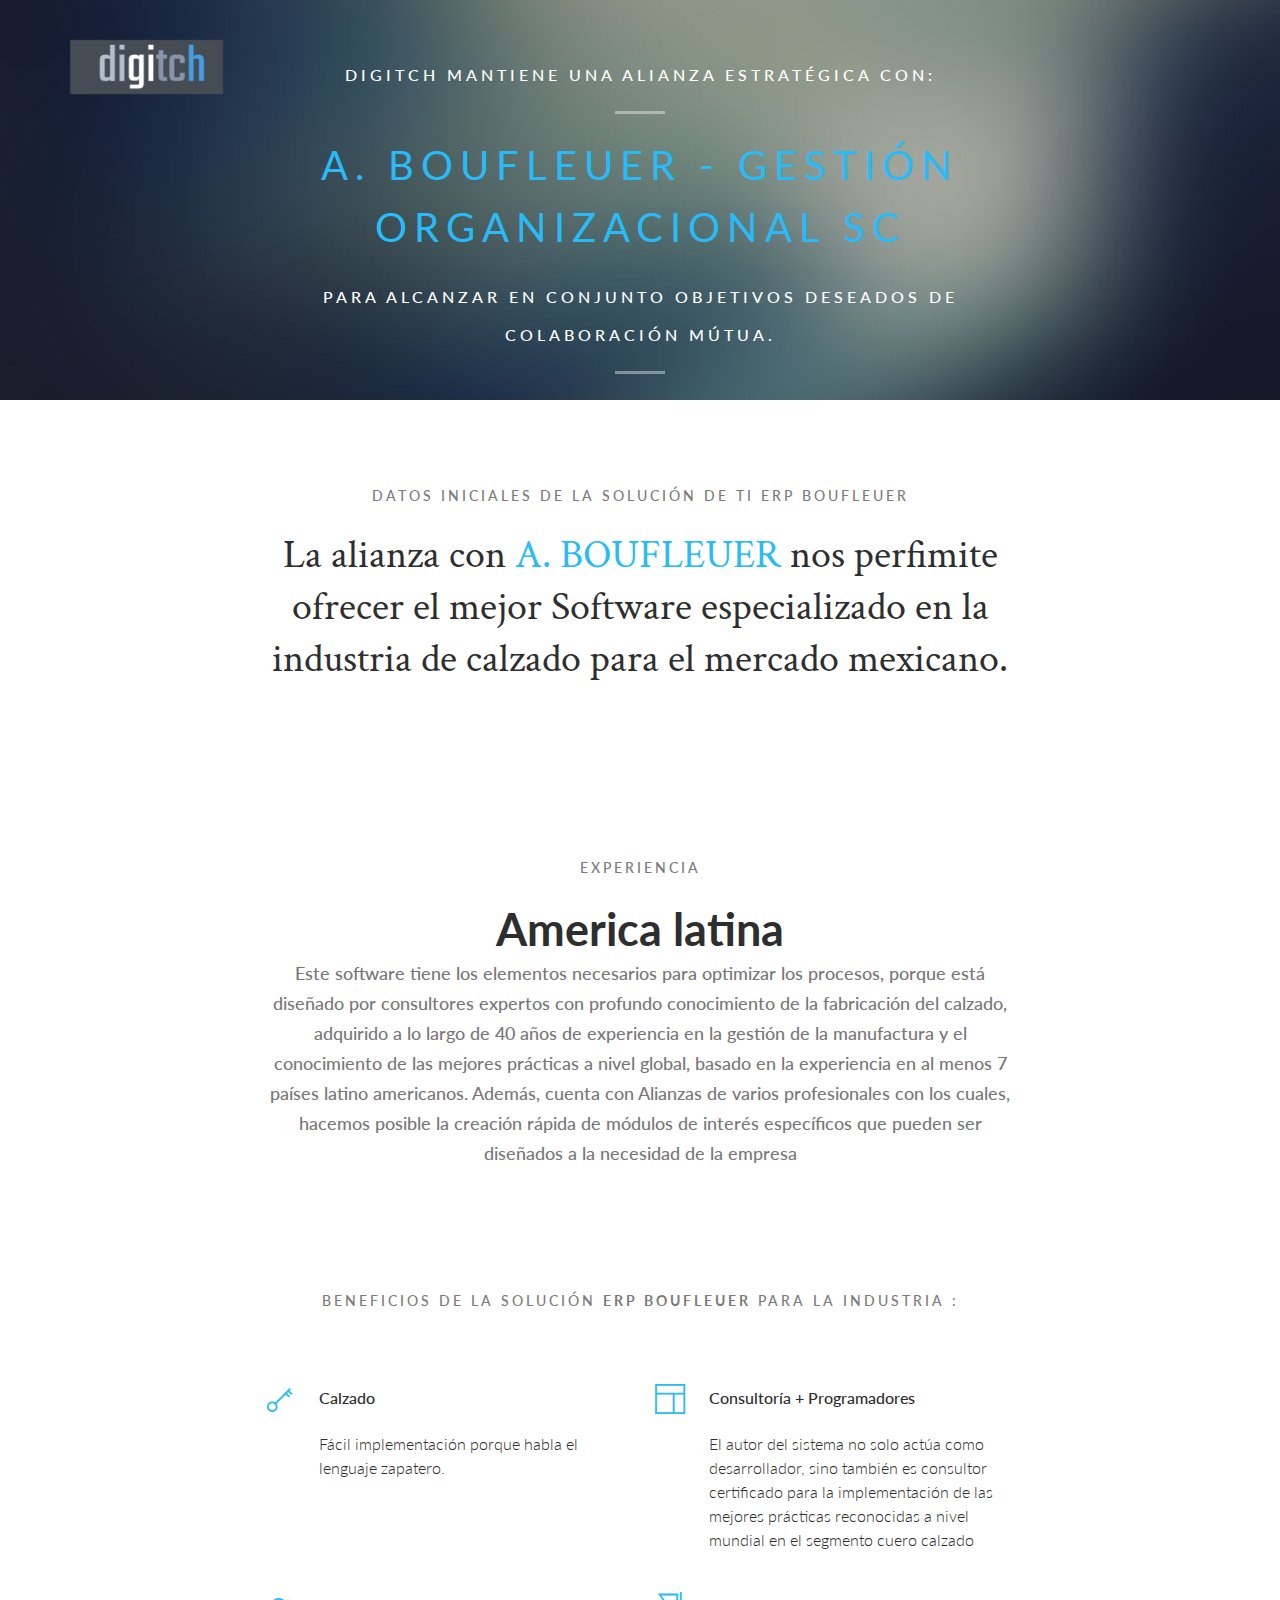
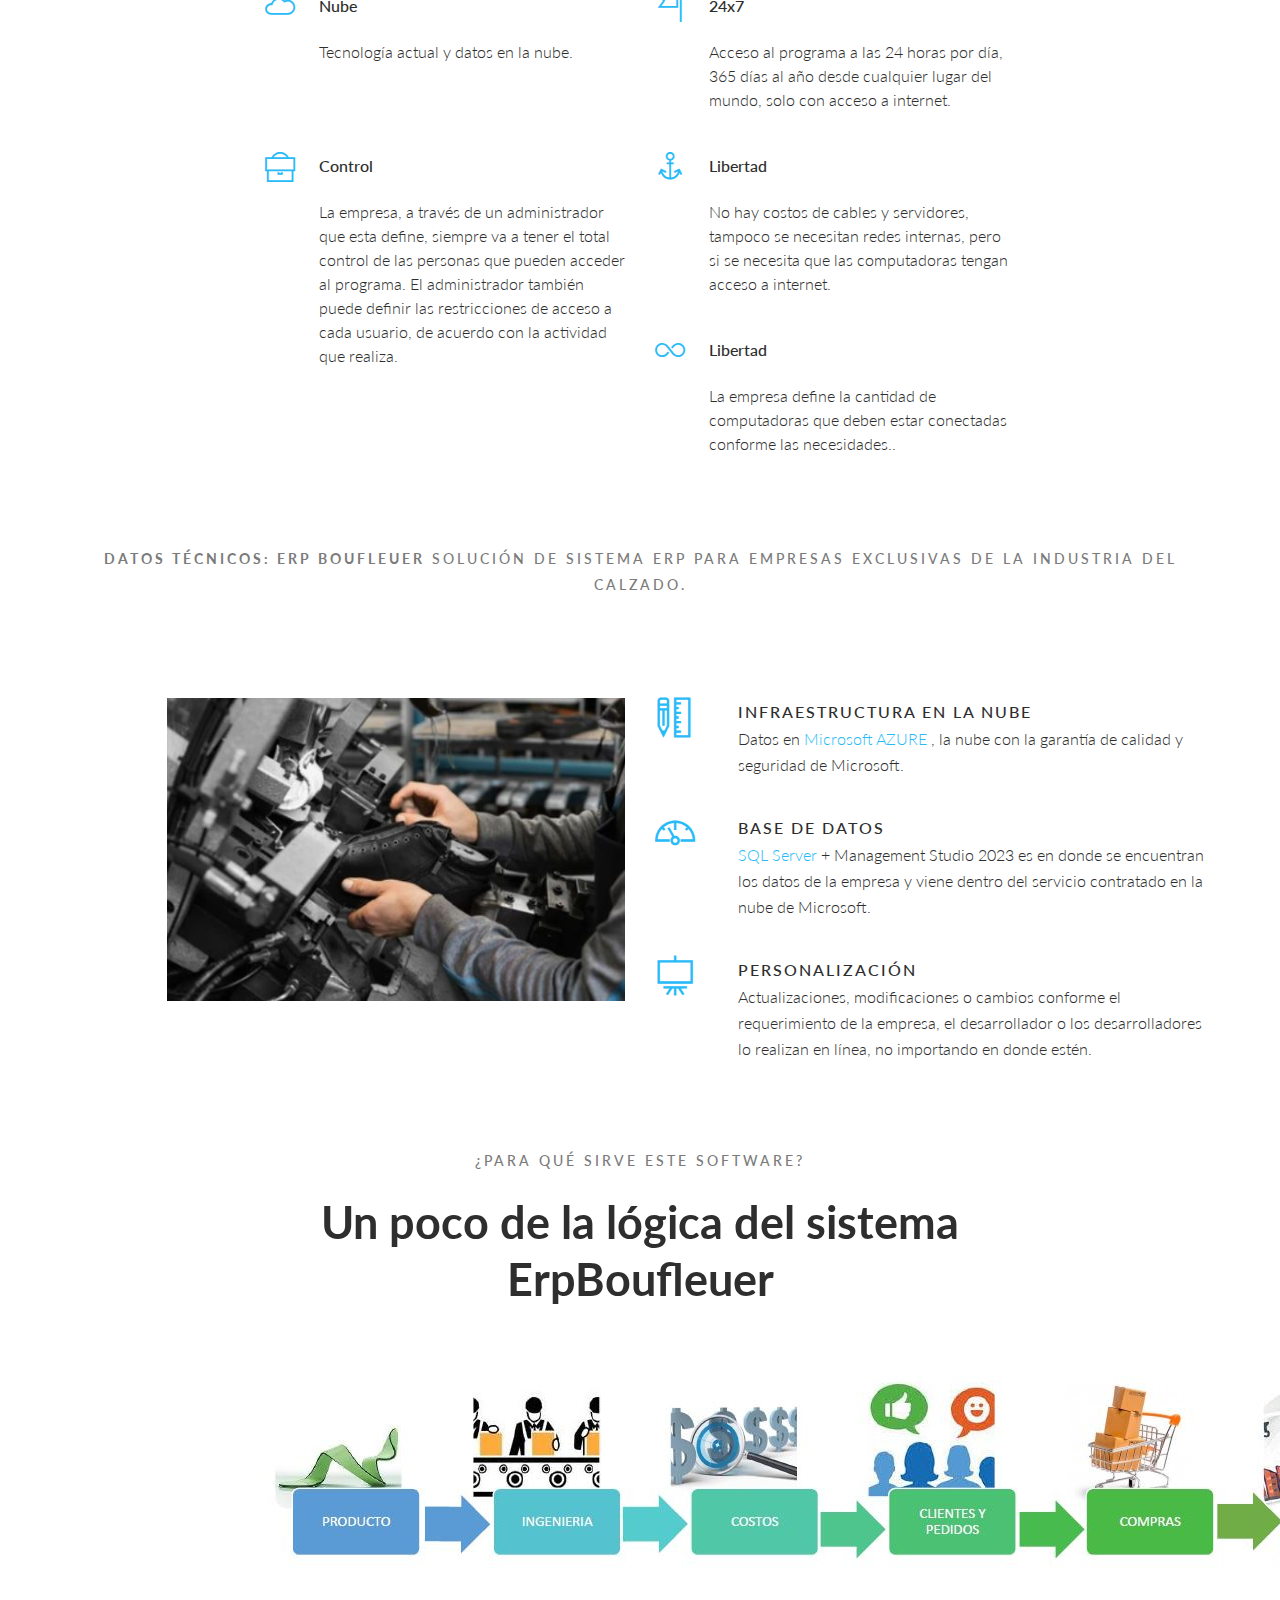
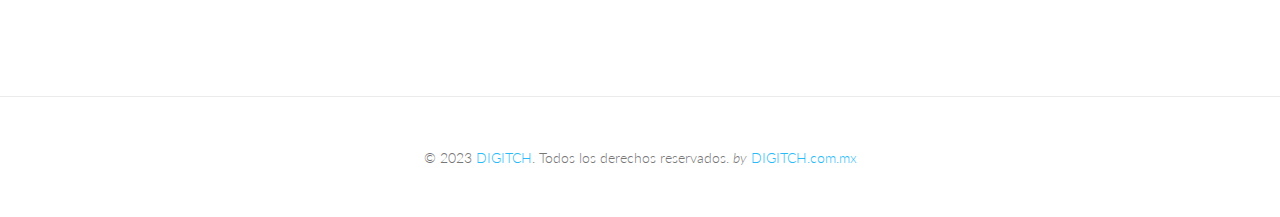
<file: erp-boufleuer.html>
<!-- 
//////////////////////////////////////////////////////

FREE HTML5 TEMPLATE 
DESIGNED & DEVELOPED by FREEHTML5.CO

//////////////////////////////////////////////////////
 -->

<!DOCTYPE html>
<!--[if lt IE 7]>      <html class="no-js lt-ie9 lt-ie8 lt-ie7"> <![endif]-->
<!--[if IE 7]>         <html class="no-js lt-ie9 lt-ie8"> <![endif]-->
<!--[if IE 8]>         <html class="no-js lt-ie9"> <![endif]-->
<!--[if gt IE 8]><!--> <html class="no-js"> <!--<![endif]-->
	<head>
	<meta charset="utf-8">
	<meta http-equiv="X-UA-Compatible" content="IE=edge">
	<title>DIGITECH &mdash; BOUFLEUER-ERP</title>
	<meta name="viewport" content="width=device-width, initial-scale=1">
	<meta name="description" content="Desarrollo de Software DIGITCH.com.mx" />
  <meta name="keywords" content="SOFTWARE ERP SISTEMAS FACTURACION ELECTRONICA SOLUCIONES A LA MEDIDA PROGRAMACION SISTEMAS GUANAJUATO PRODUCCION CALZADO TENERIAS" />
  <meta name="author" content="DIGITCH.COM.MX" />

  	<!-- Facebook and Twitter integration -->
	<meta property="og:title" content=""/>
	<meta property="og:image" content=""/>
	<meta property="og:url" content=""/>
	<meta property="og:site_name" content=""/>
	<meta property="og:description" content=""/>
	<meta name="twitter:title" content="" />
	<meta name="twitter:image" content="" />
	<meta name="twitter:url" content="" />
	<meta name="twitter:card" content="" />

  <!-- Place favicon.ico and apple-touch-icon.png in the root directory -->
  <link rel="shortcut icon" href="images/favicon.ico">

  <!-- Google Webfont -->
	<link href='http://fonts.googleapis.com/css?family=Lato:300,400|Crimson+Text' rel='stylesheet' type='text/css'>
	<!-- Themify Icons -->
	<link rel="stylesheet" href="css/themify-icons.css">
	<!-- Bootstrap -->
	<link rel="stylesheet" href="css/bootstrap.css">
	<!-- Owl Carousel -->
	<link rel="stylesheet" href="css/owl.carousel.min.css">
	<link rel="stylesheet" href="css/owl.theme.default.min.css">
	<!-- Magnific Popup -->
	<link rel="stylesheet" href="css/magnific-popup.css">
	<!-- Superfish -->
	<link rel="stylesheet" href="css/superfish.css">
	<!-- Easy Responsive Tabs -->
	<link rel="stylesheet" href="css/easy-responsive-tabs.css">

	

	<!-- Theme Style -->
	<link rel="stylesheet" href="css/style.css">

	
	<!-- FOR IE9 below -->
	<!--[if lt IE 9]>
	<script src="js/modernizr-2.6.2.min.js"></script>
	<script src="js/respond.min.js"></script>
	<![endif]-->

	</head>

	<body class="inner-page">

			<!-- START #fh5co-header -->
			<header id="fh5co-header-section" role="header" class="" >
				<div class="container">
					
					<!-- START #fh5co-logo -->
					<!-- <h1 id="fh5co-logo" class="pull-left"><a href="index.html">DIGITCH</a></h1> -->
					
					<a href="index.html"> <img src="images/logo_cropped.png"  class="pull-left" style="max-height:114px;height:auto;" width="153" height="114"  alt="DIGITCH Tech Logo"> </a>

					<!-- START #fh5co-menu-wrap -->
					<nav id="fh5co-menu-wrap " role="navigation">
						<ul class="sf-menu hidden" id="fh5co-primary-menu">
							<li>
								<a href="index.html">Nosotros</a>
							</li>
							<li>
								<a href="#" class="fh5co-sub-ddown">Productos</a>
								 <ul class="fh5co-sub-menu">
								 	<li><a href="left-sidebar.html">Left Sidebar</a></li>
								 	<li><a href="right-sidebar.html">Right Sidebar</a></li>
									<li><a href="#">HTML5</a></li>
									<li>
										<a href="#" class="fh5co-sub-ddown">JavaScript</a>
										<ul class="fh5co-sub-menu">
											<li><a href="#">jQuery</a></li>
											<li><a href="#">Zipto</a></li>
											<li><a href="#">Node.js</a></li>
											<li><a href="#">AngularJS</a></li>
										</ul>
									</li>
									<li><a href="#">CSS3</a></li> 
								</ul>
							</li>
							<li class="active"><a href="services.html">Servicios</a></li>
							<li><a href="contact.html">Contacto</a></li>
						</ul>
					</nav>

				</div>
			</header>
			
			<!-- START #fh5co-hero -->
			<aside id="fh5co-hero" style="background-image: url(images/hero2.jpg);">
				<div class="container">
					<div class="row">
						<div class="col-md-8 col-md-offset-2">
							<div class="fh5co-hero-wrap">
								<div class="fh5co-hero-intro">
										<h2>DIGITCH Mantiene una alianza estratégica con:<span></span></h2>

										<h1> <a href="https://www.boufleuer.com/">A. BOUFLEUER - GESTIÓN ORGANIZACIONAL SC</a></h1>
										
										<h2>para alcanzar en conjunto objetivos deseados de colaboración mútua.<span></span></h2>
								</div>
							</div>
						</div>
					</div>
				</div>
			</aside>

			<div id="fh5co-main">
				


				<section>
					<div class="container ">
						<div class="row">
							<div class="col-md-12">
								
							</div>
							<div class="col-md-8 col-md-offset-2 text-center fh5co-lead-wrap">
								<h2 class="fh5co-uppercase-heading-sm text-center">datos iniciales de la solución de TI Erp Boufleuer</h2>
								<h3 class="fh5co-serif fh5co-lead">La alianza con <a href="https://www.boufleuer.com/">A. BOUFLEUER </a> nos perfimite ofrecer el mejor Software especializado en la industria de calzado para el mercado mexicano. </h3>
							<div class="fh5co-spacer fh5co-spacer-sm"></div>
							<!-- <p><a href="#" class="btn btn-outline btn-lg">Outlined Button</a></p> -->
							</div>

						</div>
						
						<div class="fh5co-spacer fh5co-spacer-xxs"></div>
					</div>
				</section>


				<!-- EXPERICIA AMERICA LATINA -->
				<section>
					<div class="container ">
						<div class="row">
							<div class="col-md-12">
								<h2 class="fh5co-uppercase-heading-sm text-center">Experiencia</h2>
							</div>
							<div class="col-md-8 col-md-offset-2 clearfix fh5co-header">
								<h1 class="h1 fh5co-heading fh5co-no-margin-bottom">America latina</h1>
								<h4 class="h5 fh5co-heading-sub">Este software tiene los elementos necesarios para
									optimizar los procesos, porque está diseñado por
									consultores expertos con profundo conocimiento de
									la fabricación del calzado, adquirido a lo largo de 40
									años de experiencia en la gestión de la manufactura
									y el conocimiento de las mejores prácticas a nivel
									global, basado en la experiencia en al menos 7
									países latino americanos.
									Además, cuenta con Alianzas de varios
									profesionales con los cuales, hacemos posible la
									creación rápida de módulos de interés específicos
									que pueden ser diseñados a la necesidad de la
									empresa
								</h4>
								<div class="fh5co-spacer fh5co-spacer-sm"></div>
							</div>
						</div>
						<div class="fh5co-spacer fh5co-spacer-sm"></div>
					</div>
				</section>


                <!-- Fully Responsive Tabs -->
				<section>
					<div class="container hidden">
						<div class="row">
						
							
							<div class="col-md-12">
								<h2 class="fh5co-uppercase-heading-sm text-center">Fully Responsive Tabs</h2>
								
								<div class="fh5co-spacer fh5co-spacer-sm"></div>

								<div id="fh5co-tab-feature-center" class="fh5co-tab text-center">
									<ul class="resp-tabs-list hor_1">
										<li><i class="fh5co-tab-menu-icon ti-ruler-pencil"></i>Design</li>
										<li><i class="fh5co-tab-menu-icon ti-paint-bucket"></i> Branding</li>
										<li><i class="fh5co-tab-menu-icon ti-shopping-cart"></i> E-Commerce</li>
									</ul>
									<div class="resp-tabs-container hor_1">
										<div>
											<div class="row">
												<div class="col-md-12">
													<h2 class="h3">Aesthetic Design</h2>
												</div>
												<div class="col-md-6">
													<p>Lorem ipsum dolor sit amet, consectetur adipisicing elit. Assumenda quis deserunt dolorem, debitis cupiditate nihil velit dolores, inventore voluptatem delectus quos atque similique natus eaque qui, nisi repudiandae dolore sit! Lorem ipsum dolor sit amet, consectetur adipisicing elit. Cum aut maxime eius magnam. Ipsa qui consequatur laborum culpa recusandae ullam repellendus, quod cum nemo consequuntur quidem labore minima dignissimos, eum!</p>
												</div>
												<div class="col-md-6">
													<p>Lorem ipsum dolor sit amet, consectetur adipisicing elit. Odio voluptatem, vitae nesciunt ad hic quam quisquam sit possimus officia ratione. Lorem ipsum dolor sit amet, consectetur adipisicing elit. Molestias, ex. Lorem ipsum dolor sit amet, consectetur adipisicing elit. Ex fuga illum necessitatibus consequuntur aspernatur omnis quidem ut, similique esse assumenda.</p>
												</div>
											</div>
										</div>
										<div>
											<div class="row">
												<div class="col-md-12">
													<h2 class="h3">Branding &amp; Identity</h2>
												</div>
												<div class="col-md-6">
													<p>Nam tristique porttitor neque, sit amet aliquet metus ultricies non. Vestibulum lacinia ante sit amet enim iaculis tempus. Nulla aliquam tincidunt leo, et consequat justo viverra id. Maecenas lacinia libero vel iaculis tincidunt. Quisque luctus massa eu sodales vehicula. Duis gravida at nunc sit amet sagittis. Fusce pulvinar scelerisque enim, vel interdum erat ullamcorper a. Cras elementum mauris justo, quis lacinia erat mollis sed. Donec malesuada odio eu metus consequat interdum. </p>
												</div>
												<div class="col-md-6">
													<p>In varius, ex ut tincidunt tempor, nunc nisi commodo quam, vel volutpat ex eros id tellus. Morbi cursus libero mi. In condimentum leo in libero volutpat rutrum. Ut pellentesque finibus lacus, sed imperdiet ex tincidunt vel. Proin et blandit nisl, dapibus faucibus urna. Praesent et nisi dictum, placerat purus eget, varius est. Suspendisse potenti. Curabitur blandit faucibus auctor.</p>
												</div>
											</div>
										</div>
										<div>
											<div class="row">
												<div class="col-md-12">
													<h2 class="h3">Online Shop</h2>
												</div>
												<div class="col-md-6">
													<p>Lorem ipsum dolor sit amet, consectetur adipisicing elit. Assumenda quis deserunt dolorem, debitis cupiditate nihil velit dolores, inventore voluptatem delectus quos atque similique natus eaque qui, nisi repudiandae dolore sit! Lorem ipsum dolor sit amet, consectetur adipisicing elit. Cum aut maxime eius magnam.</p>
												</div>
												<div class="col-md-6">
													<p>Lorem ipsum dolor sit amet, consectetur adipisicing elit. Odio voluptatem, vitae nesciunt ad hic quam quisquam sit possimus officia ratione. Lorem ipsum dolor sit amet, consectetur adipisicing elit. Molestias, ex. Lorem ipsum dolor sit amet.</p>
												</div>
											</div>
										</div>
									</div>
								</div>
							</div>

							<hr class="fh5co-spacer fh5co-spacer-sm">

							<div class="col-md-12">
								<div id="fh5co-tab-feature" class="fh5co-tab">
									<ul class="resp-tabs-list hor_1">
										<li><i class="fh5co-tab-menu-icon ti-ruler-pencil"></i>Design</li>
										<li><i class="fh5co-tab-menu-icon ti-paint-bucket"></i> Branding</li>
										<li><i class="fh5co-tab-menu-icon ti-shopping-cart"></i> E-Commerce</li>
									</ul>
									<div class="resp-tabs-container hor_1">
										<div>
											<div class="row">
												<div class="col-md-12">
													<h2 class="h3">Aesthetic Design</h2>
												</div>
												<div class="col-md-6">
													<p>Lorem ipsum dolor sit amet, consectetur adipisicing elit. Assumenda quis deserunt dolorem, debitis cupiditate nihil velit dolores, inventore voluptatem delectus quos atque similique natus eaque qui, nisi repudiandae dolore sit! Lorem ipsum dolor sit amet, consectetur adipisicing elit. Cum aut maxime eius magnam. Ipsa qui consequatur laborum culpa recusandae ullam repellendus, quod cum nemo consequuntur quidem labore minima dignissimos, eum!</p>
												</div>
												<div class="col-md-6">
													<p>Lorem ipsum dolor sit amet, consectetur adipisicing elit. Odio voluptatem, vitae nesciunt ad hic quam quisquam sit possimus officia ratione. Lorem ipsum dolor sit amet, consectetur adipisicing elit. Molestias, ex. Lorem ipsum dolor sit amet, consectetur adipisicing elit. Ex fuga illum necessitatibus consequuntur aspernatur omnis quidem ut, similique esse assumenda.</p>
												</div>
											</div>
										</div>
										<div>
											<div class="row">
												<div class="col-md-12">
													<h2 class="h3">Branding &amp; Identity</h2>
												</div>
												<div class="col-md-6">
													<p>Nam tristique porttitor neque, sit amet aliquet metus ultricies non. Vestibulum lacinia ante sit amet enim iaculis tempus. Nulla aliquam tincidunt leo, et consequat justo viverra id. Maecenas lacinia libero vel iaculis tincidunt. Quisque luctus massa eu sodales vehicula. Duis gravida at nunc sit amet sagittis. Fusce pulvinar scelerisque enim, vel interdum erat ullamcorper a. Cras elementum mauris justo, quis lacinia erat mollis sed. Donec malesuada odio eu metus consequat interdum. </p>
												</div>
												<div class="col-md-6">
													<p>In varius, ex ut tincidunt tempor, nunc nisi commodo quam, vel volutpat ex eros id tellus. Morbi cursus libero mi. In condimentum leo in libero volutpat rutrum. Ut pellentesque finibus lacus, sed imperdiet ex tincidunt vel. Proin et blandit nisl, dapibus faucibus urna. Praesent et nisi dictum, placerat purus eget, varius est. Suspendisse potenti. Curabitur blandit faucibus auctor.</p>
												</div>
											</div>
										</div>
										<div>
											<div class="row">
												<div class="col-md-12">
													<h2 class="h3">Online Shop</h2>
												</div>
												<div class="col-md-6">
													<p>Lorem ipsum dolor sit amet, consectetur adipisicing elit. Assumenda quis deserunt dolorem, debitis cupiditate nihil velit dolores, inventore voluptatem delectus quos atque similique natus eaque qui, nisi repudiandae dolore sit! Lorem ipsum dolor sit amet, consectetur adipisicing elit. Cum aut maxime eius magnam.</p>
												</div>
												<div class="col-md-6">
													<p>Lorem ipsum dolor sit amet, consectetur adipisicing elit. Odio voluptatem, vitae nesciunt ad hic quam quisquam sit possimus officia ratione. Lorem ipsum dolor sit amet, consectetur adipisicing elit. Molestias, ex. Lorem ipsum dolor sit amet.</p>
												</div>
											</div>
										</div>
									</div>
								</div>
							</div>

							<hr class="fh5co-spacer fh5co-spacer-sm">

							<div class="col-md-12">
								<div id="fh5co-tab-feature-vertical" class="fh5co-tab">
									<ul class="resp-tabs-list hor_1">
										<li><i class="fh5co-tab-menu-icon ti-ruler-pencil"></i>Design</li>
										<li><i class="fh5co-tab-menu-icon ti-paint-bucket"></i> Branding</li>
										<li><i class="fh5co-tab-menu-icon ti-shopping-cart"></i> E-Commerce</li>
									</ul>
									<div class="resp-tabs-container hor_1">
										<div>
											<div class="row">
												<div class="col-md-12">
													<h2 class="h3">Aesthetic Design</h2>
												</div>
												<div class="col-md-6">
													<p>Lorem ipsum dolor sit amet, consectetur adipisicing elit. Assumenda quis deserunt dolorem, debitis cupiditate nihil velit dolores, inventore voluptatem delectus quos atque similique natus eaque qui, nisi repudiandae dolore sit! Lorem ipsum dolor sit amet, consectetur adipisicing elit. Cum aut maxime eius magnam. Ipsa qui consequatur laborum culpa recusandae ullam repellendus, quod cum nemo consequuntur quidem labore minima dignissimos, eum!</p>
												</div>
												<div class="col-md-6">
													<p>Lorem ipsum dolor sit amet, consectetur adipisicing elit. Odio voluptatem, vitae nesciunt ad hic quam quisquam sit possimus officia ratione. Lorem ipsum dolor sit amet, consectetur adipisicing elit. Molestias, ex. Lorem ipsum dolor sit amet, consectetur adipisicing elit. Ex fuga illum necessitatibus consequuntur aspernatur omnis quidem ut, similique esse assumenda.</p>
												</div>
											</div>
										</div>
										<div>
											<div class="row">
												<div class="col-md-12">
													<h2 class="h3">Branding &amp; Identity</h2>
												</div>
												<div class="col-md-6">
													<p>Nam tristique porttitor neque, sit amet aliquet metus ultricies non. Vestibulum lacinia ante sit amet enim iaculis tempus. Nulla aliquam tincidunt leo, et consequat justo viverra id. Maecenas lacinia libero vel iaculis tincidunt. Quisque luctus massa eu sodales vehicula. Duis gravida at nunc sit amet sagittis. Fusce pulvinar scelerisque enim, vel interdum erat ullamcorper a. Cras elementum mauris justo, quis lacinia erat mollis sed. Donec malesuada odio eu metus consequat interdum. </p>
												</div>
												<div class="col-md-6">
													<p>In varius, ex ut tincidunt tempor, nunc nisi commodo quam, vel volutpat ex eros id tellus. Morbi cursus libero mi. In condimentum leo in libero volutpat rutrum. Ut pellentesque finibus lacus, sed imperdiet ex tincidunt vel. Proin et blandit nisl, dapibus faucibus urna. Praesent et nisi dictum, placerat purus eget, varius est. Suspendisse potenti. Curabitur blandit faucibus auctor.</p>
												</div>
											</div>
										</div>
										<div>
											<div class="row">
												<div class="col-md-12">
													<h2 class="h3">Online Shop</h2>
												</div>
												<div class="col-md-6">
													<p>Lorem ipsum dolor sit amet, consectetur adipisicing elit. Assumenda quis deserunt dolorem, debitis cupiditate nihil velit dolores, inventore voluptatem delectus quos atque similique natus eaque qui, nisi repudiandae dolore sit! Lorem ipsum dolor sit amet, consectetur adipisicing elit. Cum aut maxime eius magnam.</p>
												</div>
												<div class="col-md-6">
													<p>Lorem ipsum dolor sit amet, consectetur adipisicing elit. Odio voluptatem, vitae nesciunt ad hic quam quisquam sit possimus officia ratione. Lorem ipsum dolor sit amet, consectetur adipisicing elit. Molestias, ex. Lorem ipsum dolor sit amet.</p>
												</div>
											</div>
										</div>
									</div>
								</div>
							</div>
							<div class="fh5co-spacer fh5co-spacer-md"></div>
							<!-- END Tabs -->
						</div>
					</div>
				</section>

				<!-- beneficios -->
				<section>
					<div class="container">
						<div class="row fh5co-feature-3">
						
							<div class="col-md-12">
								<h2 class="fh5co-uppercase-heading-sm text-center">beneficios de la solución <b>ERP BOUFLEUER</b> para la industria :</h2>
								<div class="fh5co-spacer fh5co-spacer-sm"></div>
							</div>
							<div class="col-md-8 col-md-offset-2">
								<div class="row">
									<div class="col-md-6 fh5co-feature-item">
										<span class="fh5co-feature-icon"><i class="ti-key"></i></span>
										<div class="fh5co-feature-blurb">
											<h2 class="h4 fh5co-feature-title">Calzado</h2>
											<p>Fácil implementación porque habla el lenguaje zapatero.</p>
										</div>
									</div>

									<div class="col-md-6 fh5co-feature-item">
										<span class="fh5co-feature-icon"><i class="ti-layout"></i></span>
										<div class="fh5co-feature-blurb">
											<h2 class="h4 fh5co-feature-title">Consultoría + Programadores</h2>
											<p>El autor del sistema no solo actúa como desarrollador, sino
												también es consultor certificado para la implementación de las
												mejores prácticas reconocidas a nivel mundial en el segmento
												cuero calzado</p>
										</div>
									</div>

									<div class="col-md-6 fh5co-feature-item">
										<span class="fh5co-feature-icon"><i class="ti-cloud"></i></span>
										<div class="fh5co-feature-blurb">
											<h2 class="h4 fh5co-feature-title">Nube</h2>
											<p>Tecnología actual y datos en la nube.</p>
										</div>
									</div>
									
									<div class="col-md-6 fh5co-feature-item">
										<span class="fh5co-feature-icon"><i class="ti-flag-alt"></i></span>
										<div class="fh5co-feature-blurb">
											<h2 class="h4 fh5co-feature-title">24x7</h2>
											<p>Acceso al programa a las 24 horas por día, 365 días al año desde
												cualquier lugar del mundo, solo con acceso a internet. </p>
										</div>
									</div>


                                    <div class="col-md-6 fh5co-feature-item">
										<span class="fh5co-feature-icon"><i class="ti-briefcase"></i></span>
										<div class="fh5co-feature-blurb">
											<h2 class="h4 fh5co-feature-title">Control</h2>
											<p>La empresa, a través de un administrador que esta define, siempre
												va a tener el total control de las personas que pueden acceder al
												programa. El administrador también puede definir las restricciones
												de acceso a cada usuario, de acuerdo con la actividad que realiza.</p>
										</div>
									</div>


                                    <div class="col-md-6 fh5co-feature-item">
										<span class="fh5co-feature-icon"><i class="ti-anchor"></i></span>
										<div class="fh5co-feature-blurb">
											<h2 class="h4 fh5co-feature-title">Libertad</h2>
											<p>No hay costos de cables y servidores, tampoco se necesitan redes
												internas, pero si se necesita que las computadoras tengan acceso a
												internet.</p>
										</div>
									</div>

                                    <div class="col-md-6 fh5co-feature-item">
										<span class="fh5co-feature-icon"><i class="ti-infinite"></i></span>
										<div class="fh5co-feature-blurb">
											<h2 class="h4 fh5co-feature-title">Libertad</h2>
											<p>La empresa define la cantidad de computadoras que deben estar
												conectadas conforme las necesidades..</p>
										</div>
									</div>





								</div>
							</div>
						</div>
						
						<div class="fh5co-spacer fh5co-spacer-sm"></div>
					</div>
				</section>


				<!-- DATOS TECNICOS -->
				<section>
					<div class="container">
						
						<div class="row fh5co-feature-1">
							<div class="col-md-12">
								<h2 class="fh5co-uppercase-heading-sm text-center"> <b>DATOS TÉCNICOS: ERP BOUFLEUER</b> Solución de sistema ERP para empresas exclusivas de la industria del calzado.  </h2>
							
							</div>
							<div class="col-md-5 col-md-offset-1 col-sm-6 fh5co-feature-figure">
								<img src="images/industria-calzado.JPG" alt="Image" class="img-responsive">
							</div>
							<div class="col-md-6 col-sm-6 fh5co-feature-blurb">
								<ul>
									<li>
										<span class="fh5co-feature-blurb-icon"><i class="ti-ruler-pencil"></i></span>

										<div class="fh5co-feature-blurb-text">
											<h2 class="fh5co-feature-blurb-title h4 text-uppercase">Infraestructura en la nube</h2>
											<p class="fh5co-feature-blurb-description">Datos en <a href="https://azure.microsoft.com/es-mx/resources/cloud-computing-dictionary/what-is-azure/?&ef_id=_k_Cj0KCQjwi7GnBhDXARIsAFLvH4k1-TKQdIfD6a8YeNpNAqgZnSQo5p1ZLvrsBfs50H6q1pYeG-iiMTYaAuezEALw_wcB_k_&OCID=AIDcmmxotgtm93_SEM__k_Cj0KCQjwi7GnBhDXARIsAFLvH4k1-TKQdIfD6a8YeNpNAqgZnSQo5p1ZLvrsBfs50H6q1pYeG-iiMTYaAuezEALw_wcB_k_&gclid=Cj0KCQjwi7GnBhDXARIsAFLvH4k1-TKQdIfD6a8YeNpNAqgZnSQo5p1ZLvrsBfs50H6q1pYeG-iiMTYaAuezEALw_wcB">Microsoft AZURE</a>  , la nube con la garantía de calidad
												y seguridad de Microsoft.</p>
										</div>
									</li>
									<li>
										<span class="fh5co-feature-blurb-icon"><i class="ti-dashboard"></i></span>

										<div class="fh5co-feature-blurb-text">
											<h2 class="fh5co-feature-blurb-title h4 text-uppercase">Base de Datos</h2>
											<p class="fh5co-feature-blurb-description"> <a href="https://www.microsoft.com/es-mx/sql-server/sql-server-2019">SQL Server</a>  + Management Studio
												2023 es en donde se encuentran los datos de la
												empresa y viene dentro del servicio contratado en
												la nube de Microsoft.</p>
										</div>
									</li>
									<li>
										<span class="fh5co-feature-blurb-icon"><i class="ti-blackboard"></i></span>

										<div class="fh5co-feature-blurb-text">
											<h2 class="fh5co-feature-blurb-title h4 text-uppercase">Personalización</h2>
											<p class="fh5co-feature-blurb-description">Actualizaciones, modificaciones o cambios
												conforme el requerimiento de la empresa, el
												desarrollador o los desarrolladores lo realizan en
												línea, no importando en donde estén.</p>
										</div>
									</li>
									
								</ul>
							</div>
						</div>
						<div class="fh5co-spacer fh5co-spacer-sm"></div>

						<!-- <h1>Un poco de la lógica del sistema ErpBoufleuer</h1> -->

					</div>
				</section>


			<!-- Un poco de la lógica del sistema ErpBoufleuer -->
			
			<section>
				<div class="container ">
					<div class="row">
						<div class="col-md-12">
							<h2 class="fh5co-uppercase-heading-sm text-center">¿Para Qué Sirve este software?</h2>
						</div>
						<div class="col-md-8 col-md-offset-2 clearfix fh5co-header">
							<h1 class="h1 fh5co-heading fh5co-no-margin-bottom"> Un poco de la lógica del sistema ErpBoufleuer</h1>
							<h4 class="h5 fh5co-heading-sub">
								
							</h4>
							<!-- <div class="col-lg-11 col-md-12 col-md-offset-1 col-sm-10 fh5co-feature-figure"> -->
							<div class="">
								<img src="images/logica-sistema-erp-bo.JPG" alt="Image" class="">
							</div>

							<div class="fh5co-spacer fh5co-spacer-sm"></div>
						</div>
					</div>
					<div class="fh5co-spacer fh5co-spacer-sm"></div>
				</div>
			</section>


				<section>
					<!-- START FEATURE 2 -->
				<div class="container hidden">
					
					<div class="row fh5co-feature-2">
						
						<div class="col-md-12">
							<h2 class="fh5co-uppercase-heading-sm text-center">Icons With Text</h2>
							<div class="fh5co-spacer fh5co-spacer-sm"></div>
						</div>

						<div class="col-md-3 col-sm-6 fh5co-feature-item">
							<span class="fh5co-feature-icon"><i class="ti-gift"></i></span>
							<h2 class="text-center fh5co-feature-title h4 text-uppercase">Free HTML5 Template</h2>
							<p class="text-center fh5co-feature-description">Lorem ipsum dolor sit amet, consectetur adipisicing elit. Fugiat aliquid placeat nobis veritatis neque earum possimus tempora sunt.</p>
							<p class="text-center"><a href="#" class="btn btn-primary btn-sm">CONTACTA CON NOSOTROS</a></p>
						</div>
						
						<div class="col-md-3 col-sm-6 fh5co-feature-item">
							<span class="fh5co-feature-icon"><i class="ti-mobile"></i></span>
							<h2 class="text-center fh5co-feature-title h4 text-uppercase">Mobile First</h2>
							<p class="text-center fh5co-feature-description">Lorem ipsum dolor sit amet, consectetur adipisicing elit. Fugiat aliquid placeat nobis veritatis neque earum possimus tempora sunt.</p>
							<p class="text-center"><a href="#" class="btn btn-primary btn-sm">CONTACTA CON NOSOTROS</a></p>
						</div>

						<div class="clearfix visible-sm-block"></div>

						<div class="col-md-3 col-sm-6 fh5co-feature-item">
							<span class="fh5co-feature-icon"><i class="ti-pie-chart"></i></span>
							<h2 class="text-center fh5co-feature-title h4 text-uppercase">Analytics</h2>
							<p class="text-center fh5co-feature-description">Lorem ipsum dolor sit amet, consectetur adipisicing elit. Fugiat aliquid placeat nobis veritatis neque earum possimus tempora sunt.</p>
							<p class="text-center"><a href="#" class="btn btn-primary btn-sm">CONTACTA CON NOSOTROS</a></p>
						</div>
						<div class="col-md-3 col-sm-6 fh5co-feature-item">
							<span class="fh5co-feature-icon"><i class="ti-wallet"></i></span>
							<h2 class="text-center fh5co-feature-title h4 text-uppercase">Increase Income</h2>
							<p class="text-center fh5co-feature-description">Lorem ipsum dolor sit amet, consectetur adipisicing elit. Fugiat aliquid placeat nobis veritatis neque earum possimus tempora sunt.</p>
							<p class="text-center"><a href="#" class="btn btn-primary btn-sm">CONTACTA CON NOSOTROS</a></p>
						</div>

						
						<div class="clearfix visible-sm-block visible-md-block"></div>

						<div class="col-md-3 col-sm-6 fh5co-feature-item text-center">
							<span class="fh5co-feature-icon fh5co-circle"><i class="ti-gift"></i></span>
							<h2 class="text-center fh5co-feature-title h4 text-uppercase">Free HTML5 Template</h2>
							<p class="text-center fh5co-feature-description">Lorem ipsum dolor sit amet, consectetur adipisicing elit. Fugiat aliquid placeat nobis veritatis neque earum possimus tempora sunt.</p>
							<p class="text-center"><a href="#" class="btn btn-primary btn-sm">CONTACTA CON NOSOTROS</a></p>
						</div>
						<div class="col-md-3 col-sm-6 fh5co-feature-item text-center">
							<span class="fh5co-feature-icon fh5co-circle"><i class="ti-mobile"></i></span>
							<h2 class="text-center fh5co-feature-title h4 text-uppercase">Mobile First</h2>
							<p class="text-center fh5co-feature-description">Lorem ipsum dolor sit amet, consectetur adipisicing elit. Fugiat aliquid placeat nobis veritatis neque earum possimus tempora sunt.</p>
							<p class="text-center"><a href="#" class="btn btn-primary btn-sm">CONTACTA CON NOSOTROS</a></p>
						</div>

						<div class="clearfix visible-sm-block"></div>

						<div class="col-md-3 col-sm-6 fh5co-feature-item text-center">
							<span class="fh5co-feature-icon fh5co-circle"><i class="ti-pie-chart"></i></span>
							<h2 class="text-center fh5co-feature-title h4 text-uppercase">Analytics</h2>
							<p class="text-center fh5co-feature-description">Lorem ipsum dolor sit amet, consectetur adipisicing elit. Fugiat aliquid placeat nobis veritatis neque earum possimus tempora sunt.</p>
							<p class="text-center"><a href="#" class="btn btn-primary btn-sm">CONTACTA CON NOSOTROS</a></p>
						</div>
						<div class="col-md-3 col-sm-6 fh5co-feature-item text-center">
							<span class="fh5co-feature-icon fh5co-circle"><i class="ti-wallet"></i></span>
							<h2 class="text-center fh5co-feature-title h4 text-uppercase">Increase Income</h2>
							<p class="text-center fh5co-feature-description">Lorem ipsum dolor sit amet, consectetur adipisicing elit. Fugiat aliquid placeat nobis veritatis neque earum possimus tempora sunt.</p>
							<p class="text-center"><a href="#" class="btn btn-primary btn-sm">CONTACTA CON NOSOTROS</a></p>
						</div>
					</div>
					<div class="fh5co-spacer fh5co-spacer-sm"></div>
				</div>
				</section>

				<section>
					<div class="container hidden">
					<div class="row">
						<div class="col-md-12">
							<h2 class="fh5co-uppercase-heading-sm text-center">Buttons with Icons</h2>
							<div class="fh5co-spacer fh5co-spacer-sm"></div>
						</div>

						<div class="col-md-4">
							
							<a href="#" class="btn btn-primary">Default</a>
							<a href="#" class="btn btn-outline">Default</a> 
							<div class="fh5co-spacer fh5co-spacer-xxs"></div>
							<a href="#" class="btn btn-primary btn-lg">Large</a>
							<a href="#" class="btn btn-outline btn-lg">Large</a>

						</div>						
						<div class="col-md-4">
							
							<a href="#" class="btn btn-primary btn-block">Wide + Default</a>
							<a href="#" class="btn btn-outline btn-block">Wide + Default</a> 
							<div class="fh5co-spacer fh5co-spacer-xxs"></div>
							<a href="#" class="btn btn-primary btn-lg btn-block">Wide + Large</a>
							<a href="#" class="btn btn-outline btn-lg btn-block">Wide + Large</a>

						</div>						
						<div class="col-md-4">
							
							<a href="#" class="btn btn-primary fh5co-btn-icon"><i class="ti-pencil"></i> Write</a>
							<a href="#" class="btn btn-outline fh5co-btn-icon fh5co-btn-icon"><i class="ti-heart"></i> Love</a> 

							<a href="#" class="btn btn-success fh5co-btn-icon"><i class="ti-plus"></i> Add New</a>
							
					
						
						</div>						

					</div>
					<div class="fh5co-spacer fh5co-spacer-md"></div>
				</div>
				</section>

				<section>
					<div class="container hidden">
						<div class="row">
							<div class="col-md-12">
								<h2 class="fh5co-uppercase-heading-sm text-center">Form</h2>
								<div class="fh5co-spacer fh5co-spacer-sm"></div>
							</div>
							<div class="col-md-8 col-md-offset-2">
								<form action="#" method="post">
									<div class="col-md-6">
										<div class="form-group">
											<label for="name" class="sr-only">Email</label>
											<input placeholder="Name" id="name" type="text" class="form-control input-lg">
										</div>	
									</div>
									<div class="col-md-6">
										<div class="form-group">
											<label for="email" class="sr-only">Email</label>
											<input placeholder="Email" id="email" type="text" class="form-control input-lg">
										</div>	
									</div>
									<div class="col-md-12">
										<div class="form-group">
											<label for="gender" class="sr-only">Gender</label>
											<select class="form-control input-lg" id="gender">
											  <option>--Gender--</option>
											  <option>Male</option>
											  <option>Female</option>
											</select>
										</div>	
									</div>
									<div class="col-md-12">
										<div class="form-group">
											<label for="message" class="sr-only">Message</label>
											<textarea placeholder="Message" id="message" class="form-control input-lg" rows="3"></textarea>
										</div>	
									</div>
									<div class="col-md-6">
										<div class="form-group">
											<input type="submit" class="btn btn-primary btn-lg " value="Send">

											<input type="reset" class="btn btn-outline btn-lg " value="Reset">
										</div>	
									</div>
									
									
								</form>	
								<div class="fh5co-spacer fh5co-spacer-sm"></div>
							</div>
							
						</div>

					</div>
				</section>

				<section>
					<div class="container hidden">
						<div class="row">
							<div class="col-md-12">
								<h2 class="fh5co-uppercase-heading-sm text-center">Lists &amp; Heading Level</h2>
								<div class="fh5co-spacer fh5co-spacer-sm"></div>
							</div>
							<div class="col-md-4">
								<h3>Unordered List</h3>
								<ul>
									<li>Convallis ut dictum vel venenatis id turpis</li>
									<li>Nam faucibus orci sit amet lorem lacinia</li>
									<li>A blandit dui vulputate</li>
									<li>Praesent finibus mi sed dignissim ullamcorper
										<ul>
											<li>A blandit dui vulputate</li>
											<li>Sed dignissim ullamcorper</li>
											<li>Vel venenatis id turpis</li>
										</ul>
									</li>
								</ul>
							</div>
							<div class="col-md-4">
								<h3>Ordered List</h3>
								<ol>
									<li>Convallis ut dictum vel venenatis id turpis</li>
									<li>Nam faucibus orci sit amet lorem lacinia</li>
									<li>A blandit dui vulputate</li>
									<li>Praesent finibus mi sed dignissim ullamcorper
										<ol>
											<li>A blandit dui vulputate</li>
											<li>Sed dignissim ullamcorper</li>
											<li>Vel venenatis id turpis</li>
										</ol>
									</li>
								</ol>
							</div>
							<div class="col-md-4">
								<h1>Heading Level 1</h1>
								<h2>Heading Level 2</h2>
								<h3>Heading Level 3</h3>
								<h4>Heading Level 4</h4>
								<h5>Heading Level 5</h5>
								<h6>Heading Level 6</h6>
							</div>
							<div class="fh5co-spacer fh5co-spacer-md"></div>
						</div>
					</div>
				</section>

				<section>
					<div class="container hidden">
						<div class="row">
							<div class="col-md-12">
								<h2 class="fh5co-uppercase-heading-sm text-center">Accordions &amp; Progress Bars</h2>
								<div class="fh5co-spacer fh5co-spacer-sm"></div>
							</div>
							<div class="col-md-6">
								<div class="panel-group fh5co-accordion" id="accordion" role="tablist" aria-multiselectable="true">
  <div class="panel panel-default ">
    <div class="panel-heading" role="tab" id="headingOne" data-toggle="collapse" data-parent="#accordion" data-target="#collapseOne" aria-expanded="false" aria-controls="collapseOne">
      <h4 class="panel-title">
      	
        <a class="accordion-toggle">
          Cnon cupidatat skateboard dolor 
        </a>
      </h4>
    </div>
    <div id="collapseOne" class="panel-collapse collapse in" role="tabpanel" aria-labelledby="headingOne">
      <div class="panel-body">
        Anim pariatur cliche reprehenderit, enim eiusmod high life accusamus terry richardson ad squid. 3 wolf moon officia aute, non cupidatat skateboard dolor brunch. Food truck quinoa nesciunt laborum eiusmod. Brunch 3 wolf moon tempor, sunt aliqua put a bird on it squid single-origin coffee nulla assumenda shoreditch et. Nihil anim keffiyeh helvetica, craft beer labore wes anderson cred nesciunt sapiente ea proident. Ad vegan excepteur butcher vice lomo. Leggings occaecat craft beer farm-to-table, raw denim aesthetic synth nesciunt you probably haven't heard of them accusamus labore sustainable VHS.
      </div>
    </div>
  </div>
  <div class="panel panel-default">
    <div class="panel-heading collapsed" role="tab" id="headingTwo" data-toggle="collapse" data-parent="#accordion" data-target="#collapseTwo" aria-expanded="false" aria-controls="collapseTwo">
      <h4 class="panel-title">
      	
        <a class="accordion-toggle">
          Anim pariatur cliche reprehenderit 
        </a>
      </h4>
    </div>
    <div id="collapseTwo" class="panel-collapse collapse" role="tabpanel" aria-labelledby="headingTwo">
      <div class="panel-body">
        Anim pariatur cliche reprehenderit, enim eiusmod high life accusamus terry richardson ad squid. 3 wolf moon officia aute, non cupidatat skateboard dolor brunch. Food truck quinoa nesciunt laborum eiusmod. Brunch 3 wolf moon tempor, sunt aliqua put a bird on it squid single-origin coffee nulla assumenda shoreditch et. Nihil anim keffiyeh helvetica, craft beer labore wes anderson cred nesciunt sapiente ea proident. Ad vegan excepteur butcher vice lomo. Leggings occaecat craft beer farm-to-table, raw denim aesthetic synth nesciunt you probably haven't heard of them accusamus labore sustainable VHS.
      </div>
    </div>
  </div>
  <div class="panel panel-default">
    <div class="panel-heading collapsed" role="tab" id="headingThree" data-toggle="collapse" data-parent="#accordion" data-target="#collapseThree" aria-expanded="false" aria-controls="collapseThree">
      <h4 class="panel-title">

        <a class="accordion-toggle">Raw denim aesthetic synth</a>
      </h4>
    </div>
    <div id="collapseThree" class="panel-collapse collapse" role="tabpanel" aria-labelledby="headingThree">
      <div class="panel-body">
        Anim pariatur cliche reprehenderit, enim eiusmod high life accusamus terry richardson ad squid. 3 wolf moon officia aute, non cupidatat skateboard dolor brunch. Food truck quinoa nesciunt laborum eiusmod. Brunch 3 wolf moon tempor, sunt aliqua put a bird on it squid single-origin coffee nulla assumenda shoreditch et. Nihil anim keffiyeh helvetica, craft beer labore wes anderson cred nesciunt sapiente ea proident. Ad vegan excepteur butcher vice lomo. Leggings occaecat craft beer farm-to-table, raw denim aesthetic synth nesciunt you probably haven't heard of them accusamus labore sustainable VHS.
      </div>
    </div>
  </div>
</div>
							</div>
							<div class="col-md-6">	
								<h3 class="h4 fh5co-no-margin-bottom">Web Development</h3>
								<div class="progress">
								  <div class="progress-bar progress-bar-default" role="progressbar" aria-valuenow="40" aria-valuemin="0" aria-valuemax="100" style="width: 40%">
								    <span class="sr-only">40% Complete (success)</span>
								  </div>
								</div>
								<h3 class="h4 fh5co-no-margin-bottom">Wordpress Integration</h3>
								<div class="progress">
								  <div class="progress-bar progress-bar-default" role="progressbar" aria-valuenow="20" aria-valuemin="0" aria-valuemax="100" style="width: 20%">
								    <span class="sr-only">20% Complete</span>
								  </div>
								</div>
								<h3 class="h4 fh5co-no-margin-bottom">Bootstrap 3</h3>
								<div class="progress">
								  <div class="progress-bar progress-bar-default" role="progressbar" aria-valuenow="60" aria-valuemin="0" aria-valuemax="100" style="width: 60%">
								    <span class="sr-only">60% Complete (warning)</span>
								  </div>
								</div>
								<h3 class="h4 fh5co-no-margin-bottom">Python/Django</h3>
								<div class="progress">
								  <div class="progress-bar progress-bar-default" role="progressbar" aria-valuenow="80" aria-valuemin="0" aria-valuemax="100" style="width: 80%">
								    <span class="sr-only">80% Complete (danger)</span>
								  </div>
								</div>
							</div>
						</div>
						<div class="fh5co-spacer fh5co-spacer-md"></div>
					</div>
				</section>

				<section>
					<div class="container hidden">
						<div class="row fh5co-pricing-table-1">
							<div class="col-md-12">
								<h2 class="fh5co-uppercase-heading-sm text-center">PRECIOS</h2>
								<div class="fh5co-spacer fh5co-spacer-sm"></div>
							</div>
							<div class="col-md-3 col-sm-6 fh5co-pricing-table-item">
								<div class="fh5co-pricing-table-item-heading">
									<p>Starter</p>
									<h3><sup>$</sup>477<span>/mensual</span></h3>
								</div>
								<div class="fh5co-pricing-table-item-body">
									<ul>
										<li><strong>1</strong> usuarios</li>
										<li><strong>1</strong> empresas</li>
										<li><strong>1GB</strong> base de datos</li>
										<li><strong>0</strong> servicio en la nube</li>
									</ul>
									<div class="fh5co-spacer  fh5co-spacer-xxs"></div>
									<p><a href="contact.html" class="btn btn-outline btn-block fh5co-no-margin-botton">Contratar</a></p>
								</div>
							</div>
							<div class="col-md-3 col-sm-6 fh5co-pricing-table-item">
								<div class="fh5co-pricing-table-item-heading">
									<p>Basic</p>
									<h3><sup>$</sup>877<span>/mensual</span></h3>
								</div>
								<div class="fh5co-pricing-table-item-body">
									<ul>
										<li><strong>3</strong> usuarios</li>
										<li><strong>10</strong> empresas</li>
										<li><strong>1GB</strong> cantidad de espacio base de datos</li>
										<li><strong>0</strong> servicio en la nube</li>
									</ul>
									<div class="fh5co-spacer  fh5co-spacer-xxs"></div>
									<p><a href="contact.html" class="btn btn-outline btn-block fh5co-no-margin-botton">Contratar</a></p>
								</div>
							</div>
							
							<div class="clearfix visible-sm-block"></div>

							<div class="col-md-3 col-sm-6 fh5co-pricing-table-item fh5co-best-offer">
								<div class="fh5co-pricing-table-item-heading">
									<p>Pro</p>
									<h3><sup>$</sup>1,000<span>/anual</span></h3>
								</div>
								<div class="fh5co-pricing-table-item-body">
									<ul>
										<li><strong>Precio</strong> en dolares (USD)</li>
										<li><strong>15</strong> usuarios</li>
										<li><strong>1</strong> empresa</li>
										<li><strong>2GB</strong> espacio de base de datos</li>
										<li><strong>1</strong> servicio en la nube</li>
										
									</ul>
									<div class="fh5co-spacer  fh5co-spacer-xxs"></div>
									<p><a href="#" class="btn btn-primary btn-block fh5co-no-margin-botton">Contrata</a></p>
								</div>
							</div>

							<div class="col-md-3 col-sm-6 fh5co-pricing-table-item ">
								<div class="fh5co-pricing-table-item-heading">
									<p>Ultra</p>
									<h3><sup>$</sup>0<span>/POR COTIZAR</span></h3>
								</div>
								<div class="fh5co-pricing-table-item-body">
									<ul>
										<li><strong>Ilimitados</strong> usuarios</li>
										<li><strong>Ilimitados</strong> empresas</li>
										<li><strong>Ilimitados</strong> espacio de base de datos</li>
										<li><strong>Ilimitados</strong> servicio en la nube</li>
									</ul>
									<div class="fh5co-spacer  fh5co-spacer-xxs"></div>
									<p><a href="contact.html" class="btn btn-outline btn-block fh5co-no-margin-botton">Contratar</a></p>
								</div>
							</div>
							
						</div>
						<div class="fh5co-spacer fh5co-spacer-xlg"></div>
					</div>
				</section>


                <!-- Images Alignment -->
				<section>
					<div class="container hidden">
						<div class="row">
							<div class="col-md-12">
								<h2 class="fh5co-uppercase-heading-sm text-center">Images Alignment</h2>
								<div class="fh5co-spacer fh5co-spacer-sm"></div>
							</div>
							<div class="col-md-12">
								<img src="images/image_1.jpg" alt="Images" class="fh5co-align-left img-responsive">
								<p>Lorem ipsum dolor sit amet, consectetur adipisicing elit. Modi, asperiores, hic. Nihil, fugit. Illo maxime nemo minus magnam recusandae, ab culpa dignissimos velit. Consequatur voluptate, veniam ad ea asperiores sequi culpa, distinctio qui voluptates enim, fugit sint architecto rerum numquam deleniti incidunt ipsa omnis soluta similique quaerat deserunt provident repellendus excepturi! Alias natus dicta quasi hic obcaecati, pariatur eaque enim suscipit exercitationem quo libero eveniet aliquam repudiandae, nobis, quos tenetur ipsa quia eligendi expedita beatae laboriosam non molestias rem. Totam, aspernatur qui eos harum iusto reprehenderit corporis similique. Corporis delectus ullam earum sint in cum repellat laborum error et dolorum.
								Lorem ipsum dolor sit amet, consectetur adipisicing elit. Quasi ipsam, sint voluptas esse quaerat modi, ex minus provident est consectetur facilis enim vitae, cupiditate deleniti numquam illo labore maiores fuga dolorum. Quae tempora hic, dolorum possimus porro sapiente! Exercitationem velit harum, assumenda deserunt minus dolorem atque illo? Repudiandae atque, magni. Lorem ipsum dolor sit amet, consectetur adipisicing elit. At sequi doloremque ullam consequuntur saepe eaque magnam incidunt eligendi inventore unde quaerat mollitia, delectus, autem blanditiis modi beatae accusantium sapiente aperiam, praesentium odit. Eum quos, quas quasi quae repudiandae, velit et facere explicabo excepturi eaque sint tempore distinctio suscipit aspernatur nostrum reiciendis accusantium tenetur. Tempora enim consequuntur eos? Provident, at, obcaecati doloremque exercitationem hic autem est veritatis, voluptatum quos ad voluptatem similique sint nam corporis. Quia minus numquam tempora officiis, quo corrupti tempore natus sequi placeat. Quibusdam veniam nesciunt modi doloribus sapiente rerum perspiciatis praesentium esse dicta, magnam quaerat, sit optio!</p>

								<img src="images/image_2.jpg" alt="Images" class="fh5co-align-right img-responsive">
								<p>Lorem ipsum dolor sit amet, consectetur adipisicing elit. Modi, asperiores, hic. Nihil, fugit. Illo maxime nemo minus magnam recusandae, ab culpa dignissimos velit. Consequatur voluptate, veniam ad ea asperiores sequi culpa, distinctio qui voluptates enim, fugit sint architecto rerum numquam deleniti incidunt ipsa omnis soluta similique quaerat deserunt provident repellendus excepturi! Alias natus dicta quasi hic obcaecati, pariatur eaque enim suscipit exercitationem quo libero eveniet aliquam repudiandae, nobis, quos tenetur ipsa quia eligendi expedita beatae laboriosam non molestias rem. Totam, aspernatur qui eos harum iusto reprehenderit corporis similique. Corporis delectus ullam earum sint in cum repellat laborum error et dolorum.
								Lorem ipsum dolor sit amet, consectetur adipisicing elit. Quasi ipsam, sint voluptas esse quaerat modi, ex minus provident est consectetur facilis enim vitae, cupiditate deleniti numquam illo labore maiores fuga dolorum. Quae tempora hic, dolorum possimus porro sapiente! Exercitationem velit harum, assumenda deserunt minus dolorem atque illo? Repudiandae atque, magni. Lorem ipsum dolor sit amet, consectetur adipisicing elit. At sequi doloremque ullam consequuntur saepe eaque magnam incidunt eligendi inventore unde quaerat mollitia, delectus, autem blanditiis modi beatae accusantium sapiente aperiam, praesentium odit. Eum quos, quas quasi quae repudiandae, velit et facere explicabo excepturi eaque sint tempore distinctio suscipit aspernatur nostrum reiciendis accusantium tenetur. Tempora enim consequuntur eos? Provident, at, obcaecati doloremque exercitationem hic autem est veritatis, voluptatum quos ad voluptatem similique sint nam corporis. Quia minus numquam tempora officiis, quo corrupti tempore natus sequi placeat. Quibusdam veniam nesciunt modi doloribus sapiente rerum perspiciatis praesentium esse dicta, magnam quaerat, sit optio!</p>
							</div>
						</div>
						<div class="fh5co-spacer fh5co-spacer-lg"></div>
					</div>
				</section>

				

				<footer id="fh5co-footer">
					<div class="container ">
						
						<ul class="fh5co-social-icons hidden">
							<li><a href="#"><i class="ti-twitter-alt"></i></a></li>
							<li><a href="#"><i class="ti-facebook"></i></a></li>
							<li><a href="#"><i class="ti-github"></i></a></li>
							<li><a href="#"><i class="ti-linkedin"></i></a></li>
						</ul>
						<p class="text-muted fh5co-no-margin-bottom text-center"><small>&copy; 2023 <a href="#">DIGITCH</a>. Todos los derechos reservados.  <em>by</em> <a href="http://digitch.com.mx" target="_blank">DIGITCH.com.mx</a> </small></p>

					</div>
				</footer>
			
		
			</div>
			
			
		<!-- jQuery -->
		<script src="js/jquery-1.10.2.min.js"></script>
		<!-- jQuery Easing -->
		<script src="js/jquery.easing.1.3.js"></script>
		<!-- Bootstrap -->
		<script src="js/bootstrap.js"></script>
		<!-- Owl carousel -->
		<script src="js/owl.carousel.min.js"></script>
		<!-- Magnific Popup -->
		<script src="js/jquery.magnific-popup.min.js"></script>
		<!-- Superfish -->
		<script src="js/hoverIntent.js"></script>
		<script src="js/superfish.js"></script>
		<!-- Easy Responsive Tabs -->
		<script src="js/easyResponsiveTabs.js"></script>
		<!-- FastClick for Mobile/Tablets -->
		<script src="js/fastclick.js"></script>
		<!-- Main JS -->
		<script src="js/main.js"></script>

	</body>
</html>
</file>
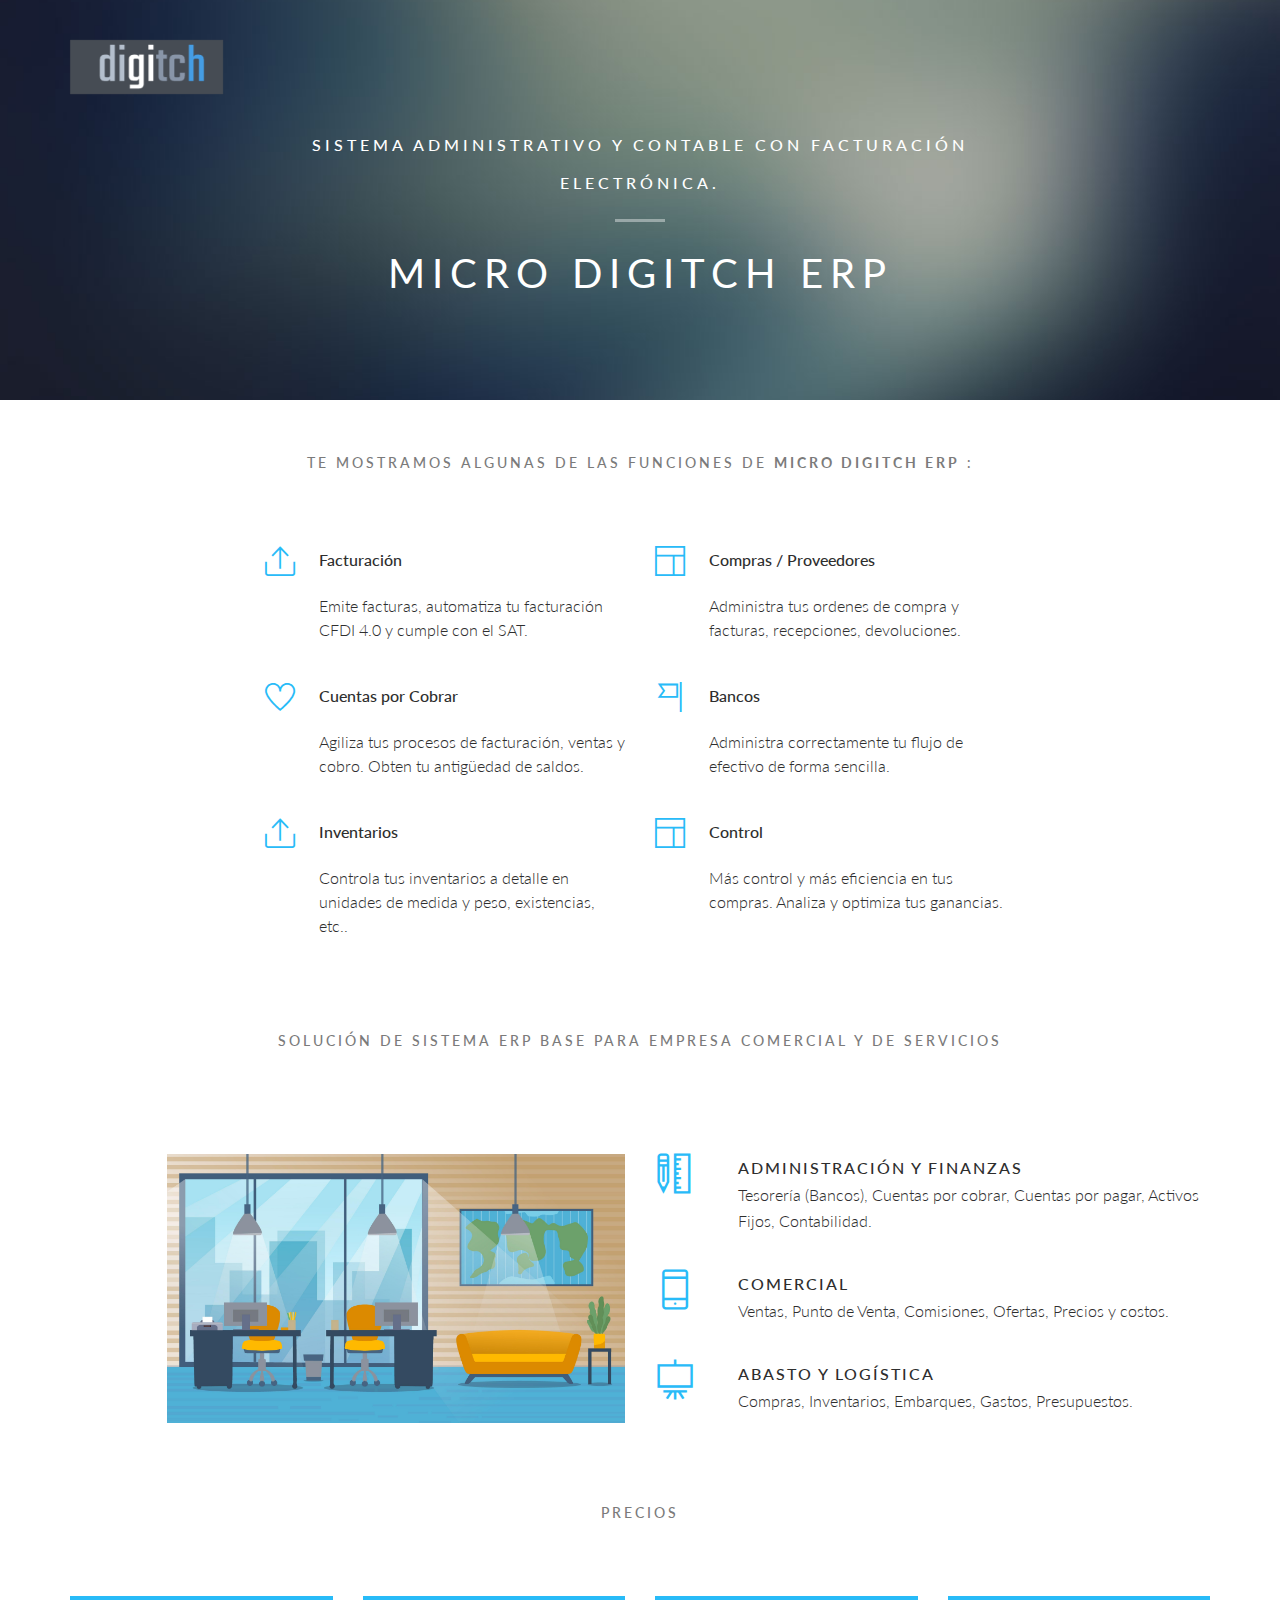
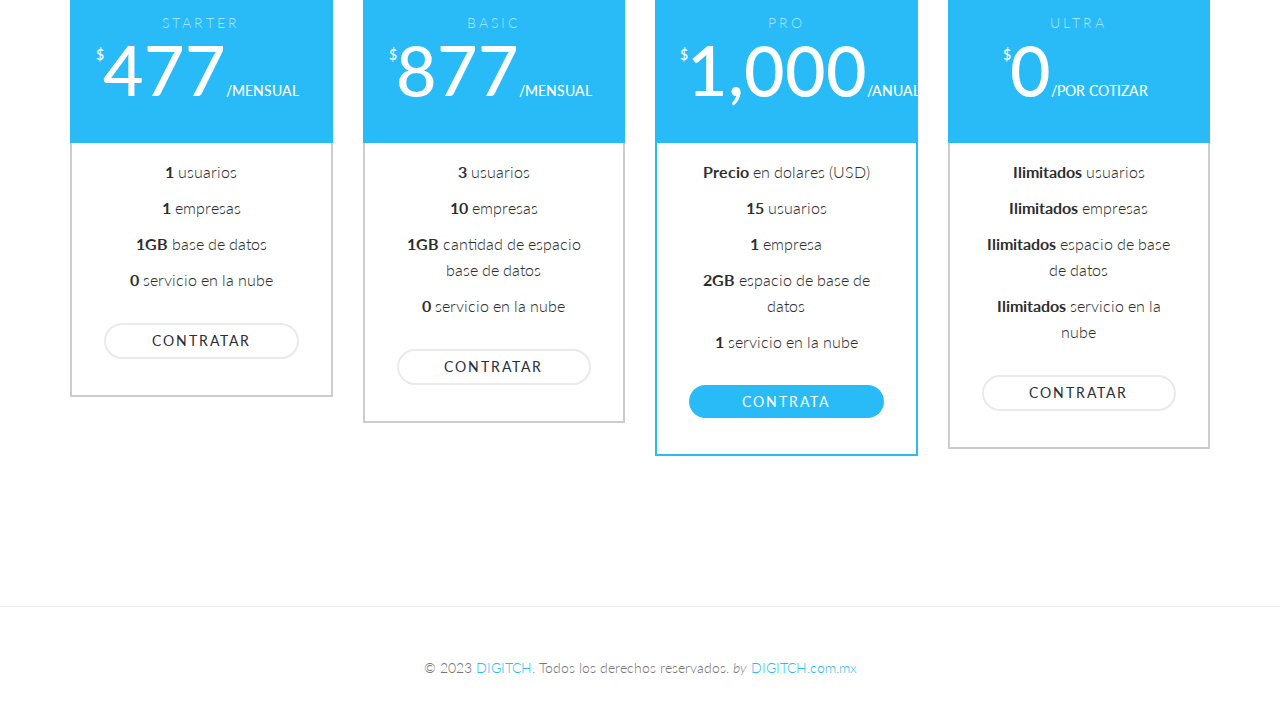
<file: erp-digitech.html>
<!-- 
//////////////////////////////////////////////////////

FREE HTML5 TEMPLATE 
DESIGNED & DEVELOPED by FREEHTML5.CO

//////////////////////////////////////////////////////
 -->

<!DOCTYPE html>
<!--[if lt IE 7]>      <html class="no-js lt-ie9 lt-ie8 lt-ie7"> <![endif]-->
<!--[if IE 7]>         <html class="no-js lt-ie9 lt-ie8"> <![endif]-->
<!--[if IE 8]>         <html class="no-js lt-ie9"> <![endif]-->
<!--[if gt IE 8]><!--> <html class="no-js"> <!--<![endif]-->
	<head>
	<meta charset="utf-8">
	<meta http-equiv="X-UA-Compatible" content="IE=edge">
	<title>DIGITECH &mdash; Servicios de Desarrollo de Software y Apps</title>
	<meta name="viewport" content="width=device-width, initial-scale=1">
	<meta name="description" content="Desarrollo de Software DIGITCH.com.mx" />
  <meta name="keywords" content="SOFTWARE ERP SISTEMAS FACTURACION ELECTRONICA SOLUCIONES A LA MEDIDA PROGRAMACION SISTEMAS GUANAJUATO PRODUCCION CALZADO TENERIAS" />
  <meta name="author" content="DIGITCH.COM.MX" />

  	<!-- Facebook and Twitter integration -->
	<meta property="og:title" content=""/>
	<meta property="og:image" content=""/>
	<meta property="og:url" content=""/>
	<meta property="og:site_name" content=""/>
	<meta property="og:description" content=""/>
	<meta name="twitter:title" content="" />
	<meta name="twitter:image" content="" />
	<meta name="twitter:url" content="" />
	<meta name="twitter:card" content="" />

  <!-- Place favicon.ico and apple-touch-icon.png in the root directory -->
  <link rel="shortcut icon" href="images/favicon.ico">

  <!-- Google Webfont -->
	<link href='http://fonts.googleapis.com/css?family=Lato:300,400|Crimson+Text' rel='stylesheet' type='text/css'>
	<!-- Themify Icons -->
	<link rel="stylesheet" href="css/themify-icons.css">
	<!-- Bootstrap -->
	<link rel="stylesheet" href="css/bootstrap.css">
	<!-- Owl Carousel -->
	<link rel="stylesheet" href="css/owl.carousel.min.css">
	<link rel="stylesheet" href="css/owl.theme.default.min.css">
	<!-- Magnific Popup -->
	<link rel="stylesheet" href="css/magnific-popup.css">
	<!-- Superfish -->
	<link rel="stylesheet" href="css/superfish.css">
	<!-- Easy Responsive Tabs -->
	<link rel="stylesheet" href="css/easy-responsive-tabs.css">

	

	<!-- Theme Style -->
	<link rel="stylesheet" href="css/style.css">

	
	<!-- FOR IE9 below -->
	<!--[if lt IE 9]>
	<script src="js/modernizr-2.6.2.min.js"></script>
	<script src="js/respond.min.js"></script>
	<![endif]-->

	</head>

	<body class="inner-page">

			<!-- START #fh5co-header -->
			<header id="fh5co-header-section" role="header" class="" >
				<div class="container">
					
					<!-- START #fh5co-logo -->
					<!-- <h1 id="fh5co-logo" class="pull-left"><a href="index.html">DIGITCH</a></h1> -->
					
					<a href="index.html"> <img src="images/logo_cropped.png"  class="pull-left" style="max-height:114px;height:auto;" width="153" height="114"  alt="DIGITCH Tech Logo"> </a>

					<!-- START #fh5co-menu-wrap -->
					<nav id="fh5co-menu-wrap " role="navigation">
						<ul class="sf-menu hidden" id="fh5co-primary-menu">
							<li>
								<a href="index.html">Nosotros</a>
							</li>
							<li>
								<a href="#" class="fh5co-sub-ddown">Productos</a>
								 <ul class="fh5co-sub-menu">
								 	<li><a href="left-sidebar.html">Left Sidebar</a></li>
								 	<li><a href="right-sidebar.html">Right Sidebar</a></li>
									<li><a href="#">HTML5</a></li>
									<li>
										<a href="#" class="fh5co-sub-ddown">JavaScript</a>
										<ul class="fh5co-sub-menu">
											<li><a href="#">jQuery</a></li>
											<li><a href="#">Zipto</a></li>
											<li><a href="#">Node.js</a></li>
											<li><a href="#">AngularJS</a></li>
										</ul>
									</li>
									<li><a href="#">CSS3</a></li> 
								</ul>
							</li>
							<li class="active"><a href="services.html">Servicios</a></li>
							<li><a href="contact.html">Contacto</a></li>
						</ul>
					</nav>

				</div>
			</header>
			
			<!-- START #fh5co-hero -->
			<aside id="fh5co-hero" style="background-image: url(images/hero2.jpg);">
				<div class="container">
					<div class="row">
						<div class="col-md-8 col-md-offset-2">
							<div class="fh5co-hero-wrap">
								<div class="fh5co-hero-intro">
										<h2>Sistema administrativo y contable con facturación electrónica.<span></span></h2>
										<h1>MICRO DIGITCH ERP</h1>
								</div>
							</div>
						</div>
					</div>
				</div>
			</aside>

			<div id="fh5co-main">
				


				<section>
					<div class="container hidden">
						<div class="row">
							<div class="col-md-12">
								
							</div>
							<div class="col-md-8 col-md-offset-2 text-center fh5co-lead-wrap">
								<h2 class="fh5co-uppercase-heading-sm text-center">Beautiful Intro Text with button</h2>
								<h3 class="fh5co-serif fh5co-lead">Lorem <a href="#">ipsum</a> dolor sit amet, consectetur adipisicing elit. Dolores commodi ut odit repudiandae culpa dicta quia neque consectetur error eveniet. </h3>
							<div class="fh5co-spacer fh5co-spacer-sm"></div>
							<p><a href="#" class="btn btn-outline btn-lg">Outlined Button</a></p>
							</div>

						</div>
						
						<div class="fh5co-spacer fh5co-spacer-xxs"></div>
					</div>
				</section>

				<section>
					<div class="container hidden">
						<div class="row">
							<div class="col-md-12">
								<h2 class="fh5co-uppercase-heading-sm text-center">Heading with sub text</h2>
							</div>
							<div class="col-md-8 col-md-offset-2 clearfix fh5co-header">
								<h1 class="h1 fh5co-heading fh5co-no-margin-bottom">Sapiente voluptatem distinctio</h1>
								<h4 class="h5 fh5co-heading-sub">Lorem ipsum dolor sit amet, consectetur adipisicing elit. Sapiente voluptatem distinctio neque, a, id debitis tenetur aspernatur? Natus, voluptate alias.</h4>
								<div class="fh5co-spacer fh5co-spacer-sm"></div>
							</div>
						</div>
						<div class="fh5co-spacer fh5co-spacer-sm"></div>
					</div>
				</section>


                <!-- Fully Responsive Tabs -->
				<section>
					<div class="container hidden">
						<div class="row">
						
							
							<div class="col-md-12">
								<h2 class="fh5co-uppercase-heading-sm text-center">Fully Responsive Tabs</h2>
								
								<div class="fh5co-spacer fh5co-spacer-sm"></div>

								<div id="fh5co-tab-feature-center" class="fh5co-tab text-center">
									<ul class="resp-tabs-list hor_1">
										<li><i class="fh5co-tab-menu-icon ti-ruler-pencil"></i>Design</li>
										<li><i class="fh5co-tab-menu-icon ti-paint-bucket"></i> Branding</li>
										<li><i class="fh5co-tab-menu-icon ti-shopping-cart"></i> E-Commerce</li>
									</ul>
									<div class="resp-tabs-container hor_1">
										<div>
											<div class="row">
												<div class="col-md-12">
													<h2 class="h3">Aesthetic Design</h2>
												</div>
												<div class="col-md-6">
													<p>Lorem ipsum dolor sit amet, consectetur adipisicing elit. Assumenda quis deserunt dolorem, debitis cupiditate nihil velit dolores, inventore voluptatem delectus quos atque similique natus eaque qui, nisi repudiandae dolore sit! Lorem ipsum dolor sit amet, consectetur adipisicing elit. Cum aut maxime eius magnam. Ipsa qui consequatur laborum culpa recusandae ullam repellendus, quod cum nemo consequuntur quidem labore minima dignissimos, eum!</p>
												</div>
												<div class="col-md-6">
													<p>Lorem ipsum dolor sit amet, consectetur adipisicing elit. Odio voluptatem, vitae nesciunt ad hic quam quisquam sit possimus officia ratione. Lorem ipsum dolor sit amet, consectetur adipisicing elit. Molestias, ex. Lorem ipsum dolor sit amet, consectetur adipisicing elit. Ex fuga illum necessitatibus consequuntur aspernatur omnis quidem ut, similique esse assumenda.</p>
												</div>
											</div>
										</div>
										<div>
											<div class="row">
												<div class="col-md-12">
													<h2 class="h3">Branding &amp; Identity</h2>
												</div>
												<div class="col-md-6">
													<p>Nam tristique porttitor neque, sit amet aliquet metus ultricies non. Vestibulum lacinia ante sit amet enim iaculis tempus. Nulla aliquam tincidunt leo, et consequat justo viverra id. Maecenas lacinia libero vel iaculis tincidunt. Quisque luctus massa eu sodales vehicula. Duis gravida at nunc sit amet sagittis. Fusce pulvinar scelerisque enim, vel interdum erat ullamcorper a. Cras elementum mauris justo, quis lacinia erat mollis sed. Donec malesuada odio eu metus consequat interdum. </p>
												</div>
												<div class="col-md-6">
													<p>In varius, ex ut tincidunt tempor, nunc nisi commodo quam, vel volutpat ex eros id tellus. Morbi cursus libero mi. In condimentum leo in libero volutpat rutrum. Ut pellentesque finibus lacus, sed imperdiet ex tincidunt vel. Proin et blandit nisl, dapibus faucibus urna. Praesent et nisi dictum, placerat purus eget, varius est. Suspendisse potenti. Curabitur blandit faucibus auctor.</p>
												</div>
											</div>
										</div>
										<div>
											<div class="row">
												<div class="col-md-12">
													<h2 class="h3">Online Shop</h2>
												</div>
												<div class="col-md-6">
													<p>Lorem ipsum dolor sit amet, consectetur adipisicing elit. Assumenda quis deserunt dolorem, debitis cupiditate nihil velit dolores, inventore voluptatem delectus quos atque similique natus eaque qui, nisi repudiandae dolore sit! Lorem ipsum dolor sit amet, consectetur adipisicing elit. Cum aut maxime eius magnam.</p>
												</div>
												<div class="col-md-6">
													<p>Lorem ipsum dolor sit amet, consectetur adipisicing elit. Odio voluptatem, vitae nesciunt ad hic quam quisquam sit possimus officia ratione. Lorem ipsum dolor sit amet, consectetur adipisicing elit. Molestias, ex. Lorem ipsum dolor sit amet.</p>
												</div>
											</div>
										</div>
									</div>
								</div>
							</div>

							<hr class="fh5co-spacer fh5co-spacer-sm">

							<div class="col-md-12">
								<div id="fh5co-tab-feature" class="fh5co-tab">
									<ul class="resp-tabs-list hor_1">
										<li><i class="fh5co-tab-menu-icon ti-ruler-pencil"></i>Design</li>
										<li><i class="fh5co-tab-menu-icon ti-paint-bucket"></i> Branding</li>
										<li><i class="fh5co-tab-menu-icon ti-shopping-cart"></i> E-Commerce</li>
									</ul>
									<div class="resp-tabs-container hor_1">
										<div>
											<div class="row">
												<div class="col-md-12">
													<h2 class="h3">Aesthetic Design</h2>
												</div>
												<div class="col-md-6">
													<p>Lorem ipsum dolor sit amet, consectetur adipisicing elit. Assumenda quis deserunt dolorem, debitis cupiditate nihil velit dolores, inventore voluptatem delectus quos atque similique natus eaque qui, nisi repudiandae dolore sit! Lorem ipsum dolor sit amet, consectetur adipisicing elit. Cum aut maxime eius magnam. Ipsa qui consequatur laborum culpa recusandae ullam repellendus, quod cum nemo consequuntur quidem labore minima dignissimos, eum!</p>
												</div>
												<div class="col-md-6">
													<p>Lorem ipsum dolor sit amet, consectetur adipisicing elit. Odio voluptatem, vitae nesciunt ad hic quam quisquam sit possimus officia ratione. Lorem ipsum dolor sit amet, consectetur adipisicing elit. Molestias, ex. Lorem ipsum dolor sit amet, consectetur adipisicing elit. Ex fuga illum necessitatibus consequuntur aspernatur omnis quidem ut, similique esse assumenda.</p>
												</div>
											</div>
										</div>
										<div>
											<div class="row">
												<div class="col-md-12">
													<h2 class="h3">Branding &amp; Identity</h2>
												</div>
												<div class="col-md-6">
													<p>Nam tristique porttitor neque, sit amet aliquet metus ultricies non. Vestibulum lacinia ante sit amet enim iaculis tempus. Nulla aliquam tincidunt leo, et consequat justo viverra id. Maecenas lacinia libero vel iaculis tincidunt. Quisque luctus massa eu sodales vehicula. Duis gravida at nunc sit amet sagittis. Fusce pulvinar scelerisque enim, vel interdum erat ullamcorper a. Cras elementum mauris justo, quis lacinia erat mollis sed. Donec malesuada odio eu metus consequat interdum. </p>
												</div>
												<div class="col-md-6">
													<p>In varius, ex ut tincidunt tempor, nunc nisi commodo quam, vel volutpat ex eros id tellus. Morbi cursus libero mi. In condimentum leo in libero volutpat rutrum. Ut pellentesque finibus lacus, sed imperdiet ex tincidunt vel. Proin et blandit nisl, dapibus faucibus urna. Praesent et nisi dictum, placerat purus eget, varius est. Suspendisse potenti. Curabitur blandit faucibus auctor.</p>
												</div>
											</div>
										</div>
										<div>
											<div class="row">
												<div class="col-md-12">
													<h2 class="h3">Online Shop</h2>
												</div>
												<div class="col-md-6">
													<p>Lorem ipsum dolor sit amet, consectetur adipisicing elit. Assumenda quis deserunt dolorem, debitis cupiditate nihil velit dolores, inventore voluptatem delectus quos atque similique natus eaque qui, nisi repudiandae dolore sit! Lorem ipsum dolor sit amet, consectetur adipisicing elit. Cum aut maxime eius magnam.</p>
												</div>
												<div class="col-md-6">
													<p>Lorem ipsum dolor sit amet, consectetur adipisicing elit. Odio voluptatem, vitae nesciunt ad hic quam quisquam sit possimus officia ratione. Lorem ipsum dolor sit amet, consectetur adipisicing elit. Molestias, ex. Lorem ipsum dolor sit amet.</p>
												</div>
											</div>
										</div>
									</div>
								</div>
							</div>

							<hr class="fh5co-spacer fh5co-spacer-sm">

							<div class="col-md-12">
								<div id="fh5co-tab-feature-vertical" class="fh5co-tab">
									<ul class="resp-tabs-list hor_1">
										<li><i class="fh5co-tab-menu-icon ti-ruler-pencil"></i>Design</li>
										<li><i class="fh5co-tab-menu-icon ti-paint-bucket"></i> Branding</li>
										<li><i class="fh5co-tab-menu-icon ti-shopping-cart"></i> E-Commerce</li>
									</ul>
									<div class="resp-tabs-container hor_1">
										<div>
											<div class="row">
												<div class="col-md-12">
													<h2 class="h3">Aesthetic Design</h2>
												</div>
												<div class="col-md-6">
													<p>Lorem ipsum dolor sit amet, consectetur adipisicing elit. Assumenda quis deserunt dolorem, debitis cupiditate nihil velit dolores, inventore voluptatem delectus quos atque similique natus eaque qui, nisi repudiandae dolore sit! Lorem ipsum dolor sit amet, consectetur adipisicing elit. Cum aut maxime eius magnam. Ipsa qui consequatur laborum culpa recusandae ullam repellendus, quod cum nemo consequuntur quidem labore minima dignissimos, eum!</p>
												</div>
												<div class="col-md-6">
													<p>Lorem ipsum dolor sit amet, consectetur adipisicing elit. Odio voluptatem, vitae nesciunt ad hic quam quisquam sit possimus officia ratione. Lorem ipsum dolor sit amet, consectetur adipisicing elit. Molestias, ex. Lorem ipsum dolor sit amet, consectetur adipisicing elit. Ex fuga illum necessitatibus consequuntur aspernatur omnis quidem ut, similique esse assumenda.</p>
												</div>
											</div>
										</div>
										<div>
											<div class="row">
												<div class="col-md-12">
													<h2 class="h3">Branding &amp; Identity</h2>
												</div>
												<div class="col-md-6">
													<p>Nam tristique porttitor neque, sit amet aliquet metus ultricies non. Vestibulum lacinia ante sit amet enim iaculis tempus. Nulla aliquam tincidunt leo, et consequat justo viverra id. Maecenas lacinia libero vel iaculis tincidunt. Quisque luctus massa eu sodales vehicula. Duis gravida at nunc sit amet sagittis. Fusce pulvinar scelerisque enim, vel interdum erat ullamcorper a. Cras elementum mauris justo, quis lacinia erat mollis sed. Donec malesuada odio eu metus consequat interdum. </p>
												</div>
												<div class="col-md-6">
													<p>In varius, ex ut tincidunt tempor, nunc nisi commodo quam, vel volutpat ex eros id tellus. Morbi cursus libero mi. In condimentum leo in libero volutpat rutrum. Ut pellentesque finibus lacus, sed imperdiet ex tincidunt vel. Proin et blandit nisl, dapibus faucibus urna. Praesent et nisi dictum, placerat purus eget, varius est. Suspendisse potenti. Curabitur blandit faucibus auctor.</p>
												</div>
											</div>
										</div>
										<div>
											<div class="row">
												<div class="col-md-12">
													<h2 class="h3">Online Shop</h2>
												</div>
												<div class="col-md-6">
													<p>Lorem ipsum dolor sit amet, consectetur adipisicing elit. Assumenda quis deserunt dolorem, debitis cupiditate nihil velit dolores, inventore voluptatem delectus quos atque similique natus eaque qui, nisi repudiandae dolore sit! Lorem ipsum dolor sit amet, consectetur adipisicing elit. Cum aut maxime eius magnam.</p>
												</div>
												<div class="col-md-6">
													<p>Lorem ipsum dolor sit amet, consectetur adipisicing elit. Odio voluptatem, vitae nesciunt ad hic quam quisquam sit possimus officia ratione. Lorem ipsum dolor sit amet, consectetur adipisicing elit. Molestias, ex. Lorem ipsum dolor sit amet.</p>
												</div>
											</div>
										</div>
									</div>
								</div>
							</div>
							<div class="fh5co-spacer fh5co-spacer-md"></div>
							<!-- END Tabs -->
						</div>
					</div>
				</section>

				<section>
					<div class="container">
						<div class="row fh5co-feature-3">
						
							<div class="col-md-12">
								<h2 class="fh5co-uppercase-heading-sm text-center">Te mostramos algunas de las funciones de <b>MICRO DIGITCH ERP</b> :</h2>
								<div class="fh5co-spacer fh5co-spacer-sm"></div>
							</div>
							<div class="col-md-8 col-md-offset-2">
								<div class="row">
									<div class="col-md-6 fh5co-feature-item">
										<span class="fh5co-feature-icon"><i class="ti-export"></i></span>
										<div class="fh5co-feature-blurb">
											<h2 class="h4 fh5co-feature-title">Facturación</h2>
											<p>Emite facturas, automatiza tu facturación CFDI 4.0 y cumple con el SAT.</p>
										</div>
									</div>

									<div class="col-md-6 fh5co-feature-item">
										<span class="fh5co-feature-icon"><i class="ti-layout"></i></span>
										<div class="fh5co-feature-blurb">
											<h2 class="h4 fh5co-feature-title">Compras / Proveedores</h2>
											<p>Administra tus ordenes de compra y facturas, recepciones, devoluciones.</p>
										</div>
									</div>

									<div class="col-md-6 fh5co-feature-item">
										<span class="fh5co-feature-icon"><i class="ti-heart"></i></span>
										<div class="fh5co-feature-blurb">
											<h2 class="h4 fh5co-feature-title">Cuentas por Cobrar</h2>
											<p>Agiliza tus procesos de facturación, ventas y cobro. Obten tu antigüedad de saldos.</p>
										</div>
									</div>
									
									<div class="col-md-6 fh5co-feature-item">
										<span class="fh5co-feature-icon"><i class="ti-flag-alt"></i></span>
										<div class="fh5co-feature-blurb">
											<h2 class="h4 fh5co-feature-title">Bancos</h2>
											<p>Administra correctamente tu flujo de efectivo de forma sencilla. </p>
										</div>
									</div>


                                    <div class="col-md-6 fh5co-feature-item">
										<span class="fh5co-feature-icon"><i class="ti-export"></i></span>
										<div class="fh5co-feature-blurb">
											<h2 class="h4 fh5co-feature-title">Inventarios</h2>
											<p>Controla tus inventarios a detalle en unidades de medida y peso, existencias, etc..</p>
										</div>
									</div>


                                    <div class="col-md-6 fh5co-feature-item">
										<span class="fh5co-feature-icon"><i class="ti-layout"></i></span>
										<div class="fh5co-feature-blurb">
											<h2 class="h4 fh5co-feature-title">Control</h2>
											<p>Más control y más eficiencia en tus compras. Analiza y optimiza tus ganancias.</p>
										</div>
									</div>
								</div>
							</div>
						</div>
						
						<div class="fh5co-spacer fh5co-spacer-sm"></div>
					</div>
				</section>

				<section>
					<div class="container">
						
						<div class="row fh5co-feature-1">
							<div class="col-md-12">
								<h2 class="fh5co-uppercase-heading-sm text-center">Solución de sistema ERP BASE para empresa comercial y de servicios</h2>
							</div>
							<div class="col-md-5 col-md-offset-1 col-sm-6 fh5co-feature-figure">
								
								<img src="images/oficina.jpg" alt="Image" class="img-responsive">
							</div>
							<div class="col-md-6 col-sm-6 fh5co-feature-blurb">
								<ul>
									<li>
										<span class="fh5co-feature-blurb-icon"><i class="ti-ruler-pencil"></i></span>

										<div class="fh5co-feature-blurb-text">
											<h2 class="fh5co-feature-blurb-title h4 text-uppercase">administración y Finanzas</h2>
											<p class="fh5co-feature-blurb-description">Tesorería (Bancos), Cuentas por cobrar, Cuentas por pagar, Activos Fijos, Contabilidad.</p>
										</div>
									</li>
									<li>
										<span class="fh5co-feature-blurb-icon"><i class="ti-mobile"></i></span>

										<div class="fh5co-feature-blurb-text">
											<h2 class="fh5co-feature-blurb-title h4 text-uppercase">Comercial</h2>
											<p class="fh5co-feature-blurb-description">Ventas, Punto de Venta, Comisiones, Ofertas, Precios y costos.</p>
										</div>
									</li>
									<li>
										<span class="fh5co-feature-blurb-icon"><i class="ti-blackboard"></i></span>

										<div class="fh5co-feature-blurb-text">
											<h2 class="fh5co-feature-blurb-title h4 text-uppercase">Abasto y Logística</h2>
											<p class="fh5co-feature-blurb-description">Compras, Inventarios, Embarques, Gastos, Presupuestos.</p>
										</div>
									</li>
									
								</ul>
							</div>
						</div>
						<div class="fh5co-spacer fh5co-spacer-sm"></div>
					</div>
				</section>

				<section>
					<!-- START FEATURE 2 -->
				<div class="container hidden">
					
					<div class="row fh5co-feature-2">
						
						<div class="col-md-12">
							<h2 class="fh5co-uppercase-heading-sm text-center">Icons With Text</h2>
							<div class="fh5co-spacer fh5co-spacer-sm"></div>
						</div>

						<div class="col-md-3 col-sm-6 fh5co-feature-item">
							<span class="fh5co-feature-icon"><i class="ti-gift"></i></span>
							<h2 class="text-center fh5co-feature-title h4 text-uppercase">Free HTML5 Template</h2>
							<p class="text-center fh5co-feature-description">Lorem ipsum dolor sit amet, consectetur adipisicing elit. Fugiat aliquid placeat nobis veritatis neque earum possimus tempora sunt.</p>
							<p class="text-center"><a href="#" class="btn btn-primary btn-sm">CONTACTA CON NOSOTROS</a></p>
						</div>
						
						<div class="col-md-3 col-sm-6 fh5co-feature-item">
							<span class="fh5co-feature-icon"><i class="ti-mobile"></i></span>
							<h2 class="text-center fh5co-feature-title h4 text-uppercase">Mobile First</h2>
							<p class="text-center fh5co-feature-description">Lorem ipsum dolor sit amet, consectetur adipisicing elit. Fugiat aliquid placeat nobis veritatis neque earum possimus tempora sunt.</p>
							<p class="text-center"><a href="#" class="btn btn-primary btn-sm">CONTACTA CON NOSOTROS</a></p>
						</div>

						<div class="clearfix visible-sm-block"></div>

						<div class="col-md-3 col-sm-6 fh5co-feature-item">
							<span class="fh5co-feature-icon"><i class="ti-pie-chart"></i></span>
							<h2 class="text-center fh5co-feature-title h4 text-uppercase">Analytics</h2>
							<p class="text-center fh5co-feature-description">Lorem ipsum dolor sit amet, consectetur adipisicing elit. Fugiat aliquid placeat nobis veritatis neque earum possimus tempora sunt.</p>
							<p class="text-center"><a href="#" class="btn btn-primary btn-sm">CONTACTA CON NOSOTROS</a></p>
						</div>
						<div class="col-md-3 col-sm-6 fh5co-feature-item">
							<span class="fh5co-feature-icon"><i class="ti-wallet"></i></span>
							<h2 class="text-center fh5co-feature-title h4 text-uppercase">Increase Income</h2>
							<p class="text-center fh5co-feature-description">Lorem ipsum dolor sit amet, consectetur adipisicing elit. Fugiat aliquid placeat nobis veritatis neque earum possimus tempora sunt.</p>
							<p class="text-center"><a href="#" class="btn btn-primary btn-sm">CONTACTA CON NOSOTROS</a></p>
						</div>

						
						<div class="clearfix visible-sm-block visible-md-block"></div>

						<div class="col-md-3 col-sm-6 fh5co-feature-item text-center">
							<span class="fh5co-feature-icon fh5co-circle"><i class="ti-gift"></i></span>
							<h2 class="text-center fh5co-feature-title h4 text-uppercase">Free HTML5 Template</h2>
							<p class="text-center fh5co-feature-description">Lorem ipsum dolor sit amet, consectetur adipisicing elit. Fugiat aliquid placeat nobis veritatis neque earum possimus tempora sunt.</p>
							<p class="text-center"><a href="#" class="btn btn-primary btn-sm">CONTACTA CON NOSOTROS</a></p>
						</div>
						<div class="col-md-3 col-sm-6 fh5co-feature-item text-center">
							<span class="fh5co-feature-icon fh5co-circle"><i class="ti-mobile"></i></span>
							<h2 class="text-center fh5co-feature-title h4 text-uppercase">Mobile First</h2>
							<p class="text-center fh5co-feature-description">Lorem ipsum dolor sit amet, consectetur adipisicing elit. Fugiat aliquid placeat nobis veritatis neque earum possimus tempora sunt.</p>
							<p class="text-center"><a href="#" class="btn btn-primary btn-sm">CONTACTA CON NOSOTROS</a></p>
						</div>

						<div class="clearfix visible-sm-block"></div>

						<div class="col-md-3 col-sm-6 fh5co-feature-item text-center">
							<span class="fh5co-feature-icon fh5co-circle"><i class="ti-pie-chart"></i></span>
							<h2 class="text-center fh5co-feature-title h4 text-uppercase">Analytics</h2>
							<p class="text-center fh5co-feature-description">Lorem ipsum dolor sit amet, consectetur adipisicing elit. Fugiat aliquid placeat nobis veritatis neque earum possimus tempora sunt.</p>
							<p class="text-center"><a href="#" class="btn btn-primary btn-sm">CONTACTA CON NOSOTROS</a></p>
						</div>
						<div class="col-md-3 col-sm-6 fh5co-feature-item text-center">
							<span class="fh5co-feature-icon fh5co-circle"><i class="ti-wallet"></i></span>
							<h2 class="text-center fh5co-feature-title h4 text-uppercase">Increase Income</h2>
							<p class="text-center fh5co-feature-description">Lorem ipsum dolor sit amet, consectetur adipisicing elit. Fugiat aliquid placeat nobis veritatis neque earum possimus tempora sunt.</p>
							<p class="text-center"><a href="#" class="btn btn-primary btn-sm">CONTACTA CON NOSOTROS</a></p>
						</div>
					</div>
					<div class="fh5co-spacer fh5co-spacer-sm"></div>
				</div>
				</section>

				<section>
					<div class="container hidden">
					<div class="row">
						<div class="col-md-12">
							<h2 class="fh5co-uppercase-heading-sm text-center">Buttons with Icons</h2>
							<div class="fh5co-spacer fh5co-spacer-sm"></div>
						</div>

						<div class="col-md-4">
							
							<a href="#" class="btn btn-primary">Default</a>
							<a href="#" class="btn btn-outline">Default</a> 
							<div class="fh5co-spacer fh5co-spacer-xxs"></div>
							<a href="#" class="btn btn-primary btn-lg">Large</a>
							<a href="#" class="btn btn-outline btn-lg">Large</a>

						</div>						
						<div class="col-md-4">
							
							<a href="#" class="btn btn-primary btn-block">Wide + Default</a>
							<a href="#" class="btn btn-outline btn-block">Wide + Default</a> 
							<div class="fh5co-spacer fh5co-spacer-xxs"></div>
							<a href="#" class="btn btn-primary btn-lg btn-block">Wide + Large</a>
							<a href="#" class="btn btn-outline btn-lg btn-block">Wide + Large</a>

						</div>						
						<div class="col-md-4">
							
							<a href="#" class="btn btn-primary fh5co-btn-icon"><i class="ti-pencil"></i> Write</a>
							<a href="#" class="btn btn-outline fh5co-btn-icon fh5co-btn-icon"><i class="ti-heart"></i> Love</a> 

							<a href="#" class="btn btn-success fh5co-btn-icon"><i class="ti-plus"></i> Add New</a>
							
					
						
						</div>						

					</div>
					<div class="fh5co-spacer fh5co-spacer-md"></div>
				</div>
				</section>

				<section>
					<div class="container hidden">
						<div class="row">
							<div class="col-md-12">
								<h2 class="fh5co-uppercase-heading-sm text-center">Form</h2>
								<div class="fh5co-spacer fh5co-spacer-sm"></div>
							</div>
							<div class="col-md-8 col-md-offset-2">
								<form action="#" method="post">
									<div class="col-md-6">
										<div class="form-group">
											<label for="name" class="sr-only">Email</label>
											<input placeholder="Name" id="name" type="text" class="form-control input-lg">
										</div>	
									</div>
									<div class="col-md-6">
										<div class="form-group">
											<label for="email" class="sr-only">Email</label>
											<input placeholder="Email" id="email" type="text" class="form-control input-lg">
										</div>	
									</div>
									<div class="col-md-12">
										<div class="form-group">
											<label for="gender" class="sr-only">Gender</label>
											<select class="form-control input-lg" id="gender">
											  <option>--Gender--</option>
											  <option>Male</option>
											  <option>Female</option>
											</select>
										</div>	
									</div>
									<div class="col-md-12">
										<div class="form-group">
											<label for="message" class="sr-only">Message</label>
											<textarea placeholder="Message" id="message" class="form-control input-lg" rows="3"></textarea>
										</div>	
									</div>
									<div class="col-md-6">
										<div class="form-group">
											<input type="submit" class="btn btn-primary btn-lg " value="Send">

											<input type="reset" class="btn btn-outline btn-lg " value="Reset">
										</div>	
									</div>
									
									
								</form>	
								<div class="fh5co-spacer fh5co-spacer-sm"></div>
							</div>
							
						</div>

					</div>
				</section>

				<section>
					<div class="container hidden">
						<div class="row">
							<div class="col-md-12">
								<h2 class="fh5co-uppercase-heading-sm text-center">Lists &amp; Heading Level</h2>
								<div class="fh5co-spacer fh5co-spacer-sm"></div>
							</div>
							<div class="col-md-4">
								<h3>Unordered List</h3>
								<ul>
									<li>Convallis ut dictum vel venenatis id turpis</li>
									<li>Nam faucibus orci sit amet lorem lacinia</li>
									<li>A blandit dui vulputate</li>
									<li>Praesent finibus mi sed dignissim ullamcorper
										<ul>
											<li>A blandit dui vulputate</li>
											<li>Sed dignissim ullamcorper</li>
											<li>Vel venenatis id turpis</li>
										</ul>
									</li>
								</ul>
							</div>
							<div class="col-md-4">
								<h3>Ordered List</h3>
								<ol>
									<li>Convallis ut dictum vel venenatis id turpis</li>
									<li>Nam faucibus orci sit amet lorem lacinia</li>
									<li>A blandit dui vulputate</li>
									<li>Praesent finibus mi sed dignissim ullamcorper
										<ol>
											<li>A blandit dui vulputate</li>
											<li>Sed dignissim ullamcorper</li>
											<li>Vel venenatis id turpis</li>
										</ol>
									</li>
								</ol>
							</div>
							<div class="col-md-4">
								<h1>Heading Level 1</h1>
								<h2>Heading Level 2</h2>
								<h3>Heading Level 3</h3>
								<h4>Heading Level 4</h4>
								<h5>Heading Level 5</h5>
								<h6>Heading Level 6</h6>
							</div>
							<div class="fh5co-spacer fh5co-spacer-md"></div>
						</div>
					</div>
				</section>

				<section>
					<div class="container hidden">
						<div class="row">
							<div class="col-md-12">
								<h2 class="fh5co-uppercase-heading-sm text-center">Accordions &amp; Progress Bars</h2>
								<div class="fh5co-spacer fh5co-spacer-sm"></div>
							</div>
							<div class="col-md-6">
								<div class="panel-group fh5co-accordion" id="accordion" role="tablist" aria-multiselectable="true">
  <div class="panel panel-default ">
    <div class="panel-heading" role="tab" id="headingOne" data-toggle="collapse" data-parent="#accordion" data-target="#collapseOne" aria-expanded="false" aria-controls="collapseOne">
      <h4 class="panel-title">
      	
        <a class="accordion-toggle">
          Cnon cupidatat skateboard dolor 
        </a>
      </h4>
    </div>
    <div id="collapseOne" class="panel-collapse collapse in" role="tabpanel" aria-labelledby="headingOne">
      <div class="panel-body">
        Anim pariatur cliche reprehenderit, enim eiusmod high life accusamus terry richardson ad squid. 3 wolf moon officia aute, non cupidatat skateboard dolor brunch. Food truck quinoa nesciunt laborum eiusmod. Brunch 3 wolf moon tempor, sunt aliqua put a bird on it squid single-origin coffee nulla assumenda shoreditch et. Nihil anim keffiyeh helvetica, craft beer labore wes anderson cred nesciunt sapiente ea proident. Ad vegan excepteur butcher vice lomo. Leggings occaecat craft beer farm-to-table, raw denim aesthetic synth nesciunt you probably haven't heard of them accusamus labore sustainable VHS.
      </div>
    </div>
  </div>
  <div class="panel panel-default">
    <div class="panel-heading collapsed" role="tab" id="headingTwo" data-toggle="collapse" data-parent="#accordion" data-target="#collapseTwo" aria-expanded="false" aria-controls="collapseTwo">
      <h4 class="panel-title">
      	
        <a class="accordion-toggle">
          Anim pariatur cliche reprehenderit 
        </a>
      </h4>
    </div>
    <div id="collapseTwo" class="panel-collapse collapse" role="tabpanel" aria-labelledby="headingTwo">
      <div class="panel-body">
        Anim pariatur cliche reprehenderit, enim eiusmod high life accusamus terry richardson ad squid. 3 wolf moon officia aute, non cupidatat skateboard dolor brunch. Food truck quinoa nesciunt laborum eiusmod. Brunch 3 wolf moon tempor, sunt aliqua put a bird on it squid single-origin coffee nulla assumenda shoreditch et. Nihil anim keffiyeh helvetica, craft beer labore wes anderson cred nesciunt sapiente ea proident. Ad vegan excepteur butcher vice lomo. Leggings occaecat craft beer farm-to-table, raw denim aesthetic synth nesciunt you probably haven't heard of them accusamus labore sustainable VHS.
      </div>
    </div>
  </div>
  <div class="panel panel-default">
    <div class="panel-heading collapsed" role="tab" id="headingThree" data-toggle="collapse" data-parent="#accordion" data-target="#collapseThree" aria-expanded="false" aria-controls="collapseThree">
      <h4 class="panel-title">

        <a class="accordion-toggle">Raw denim aesthetic synth</a>
      </h4>
    </div>
    <div id="collapseThree" class="panel-collapse collapse" role="tabpanel" aria-labelledby="headingThree">
      <div class="panel-body">
        Anim pariatur cliche reprehenderit, enim eiusmod high life accusamus terry richardson ad squid. 3 wolf moon officia aute, non cupidatat skateboard dolor brunch. Food truck quinoa nesciunt laborum eiusmod. Brunch 3 wolf moon tempor, sunt aliqua put a bird on it squid single-origin coffee nulla assumenda shoreditch et. Nihil anim keffiyeh helvetica, craft beer labore wes anderson cred nesciunt sapiente ea proident. Ad vegan excepteur butcher vice lomo. Leggings occaecat craft beer farm-to-table, raw denim aesthetic synth nesciunt you probably haven't heard of them accusamus labore sustainable VHS.
      </div>
    </div>
  </div>
</div>
							</div>
							<div class="col-md-6">	
								<h3 class="h4 fh5co-no-margin-bottom">Web Development</h3>
								<div class="progress">
								  <div class="progress-bar progress-bar-default" role="progressbar" aria-valuenow="40" aria-valuemin="0" aria-valuemax="100" style="width: 40%">
								    <span class="sr-only">40% Complete (success)</span>
								  </div>
								</div>
								<h3 class="h4 fh5co-no-margin-bottom">Wordpress Integration</h3>
								<div class="progress">
								  <div class="progress-bar progress-bar-default" role="progressbar" aria-valuenow="20" aria-valuemin="0" aria-valuemax="100" style="width: 20%">
								    <span class="sr-only">20% Complete</span>
								  </div>
								</div>
								<h3 class="h4 fh5co-no-margin-bottom">Bootstrap 3</h3>
								<div class="progress">
								  <div class="progress-bar progress-bar-default" role="progressbar" aria-valuenow="60" aria-valuemin="0" aria-valuemax="100" style="width: 60%">
								    <span class="sr-only">60% Complete (warning)</span>
								  </div>
								</div>
								<h3 class="h4 fh5co-no-margin-bottom">Python/Django</h3>
								<div class="progress">
								  <div class="progress-bar progress-bar-default" role="progressbar" aria-valuenow="80" aria-valuemin="0" aria-valuemax="100" style="width: 80%">
								    <span class="sr-only">80% Complete (danger)</span>
								  </div>
								</div>
							</div>
						</div>
						<div class="fh5co-spacer fh5co-spacer-md"></div>
					</div>
				</section>

				<section>
					<div class="container">
						<div class="row fh5co-pricing-table-1">
							<div class="col-md-12">
								<h2 class="fh5co-uppercase-heading-sm text-center">PRECIOS</h2>
								<div class="fh5co-spacer fh5co-spacer-sm"></div>
							</div>
							<div class="col-md-3 col-sm-6 fh5co-pricing-table-item">
								<div class="fh5co-pricing-table-item-heading">
									<p>Starter</p>
									<h3><sup>$</sup>477<span>/mensual</span></h3>
								</div>
								<div class="fh5co-pricing-table-item-body">
									<ul>
										<li><strong>1</strong> usuarios</li>
										<li><strong>1</strong> empresas</li>
										<li><strong>1GB</strong> base de datos</li>
										<li><strong>0</strong> servicio en la nube</li>
									</ul>
									<div class="fh5co-spacer  fh5co-spacer-xxs"></div>
									<p><a href="contact.html" class="btn btn-outline btn-block fh5co-no-margin-botton">Contratar</a></p>
								</div>
							</div>
							<div class="col-md-3 col-sm-6 fh5co-pricing-table-item">
								<div class="fh5co-pricing-table-item-heading">
									<p>Basic</p>
									<h3><sup>$</sup>877<span>/mensual</span></h3>
								</div>
								<div class="fh5co-pricing-table-item-body">
									<ul>
										<li><strong>3</strong> usuarios</li>
										<li><strong>10</strong> empresas</li>
										<li><strong>1GB</strong> cantidad de espacio base de datos</li>
										<li><strong>0</strong> servicio en la nube</li>
									</ul>
									<div class="fh5co-spacer  fh5co-spacer-xxs"></div>
									<p><a href="contact.html" class="btn btn-outline btn-block fh5co-no-margin-botton">Contratar</a></p>
								</div>
							</div>
							
							<div class="clearfix visible-sm-block"></div>

							<div class="col-md-3 col-sm-6 fh5co-pricing-table-item fh5co-best-offer">
								<div class="fh5co-pricing-table-item-heading">
									<p>Pro</p>
									<h3><sup>$</sup>1,000<span>/anual</span></h3>
								</div>
								<div class="fh5co-pricing-table-item-body">
									<ul>
										<li><strong>Precio</strong> en dolares (USD)</li>
										<li><strong>15</strong> usuarios</li>
										<li><strong>1</strong> empresa</li>
										<li><strong>2GB</strong> espacio de base de datos</li>
										<li><strong>1</strong> servicio en la nube</li>
										
									</ul>
									<div class="fh5co-spacer  fh5co-spacer-xxs"></div>
									<p><a href="#" class="btn btn-primary btn-block fh5co-no-margin-botton">Contrata</a></p>
								</div>
							</div>

							<div class="col-md-3 col-sm-6 fh5co-pricing-table-item ">
								<div class="fh5co-pricing-table-item-heading">
									<p>Ultra</p>
									<h3><sup>$</sup>0<span>/POR COTIZAR</span></h3>
								</div>
								<div class="fh5co-pricing-table-item-body">
									<ul>
										<li><strong>Ilimitados</strong> usuarios</li>
										<li><strong>Ilimitados</strong> empresas</li>
										<li><strong>Ilimitados</strong> espacio de base de datos</li>
										<li><strong>Ilimitados</strong> servicio en la nube</li>
									</ul>
									<div class="fh5co-spacer  fh5co-spacer-xxs"></div>
									<p><a href="contact.html" class="btn btn-outline btn-block fh5co-no-margin-botton">Contratar</a></p>
								</div>
							</div>
							
						</div>
						<div class="fh5co-spacer fh5co-spacer-xlg"></div>
					</div>
				</section>


                <!-- Images Alignment -->
				<section>
					<div class="container hidden">
						<div class="row">
							<div class="col-md-12">
								<h2 class="fh5co-uppercase-heading-sm text-center">Images Alignment</h2>
								<div class="fh5co-spacer fh5co-spacer-sm"></div>
							</div>
							<div class="col-md-12">
								<img src="images/image_1.jpg" alt="Images" class="fh5co-align-left img-responsive">
								<p>Lorem ipsum dolor sit amet, consectetur adipisicing elit. Modi, asperiores, hic. Nihil, fugit. Illo maxime nemo minus magnam recusandae, ab culpa dignissimos velit. Consequatur voluptate, veniam ad ea asperiores sequi culpa, distinctio qui voluptates enim, fugit sint architecto rerum numquam deleniti incidunt ipsa omnis soluta similique quaerat deserunt provident repellendus excepturi! Alias natus dicta quasi hic obcaecati, pariatur eaque enim suscipit exercitationem quo libero eveniet aliquam repudiandae, nobis, quos tenetur ipsa quia eligendi expedita beatae laboriosam non molestias rem. Totam, aspernatur qui eos harum iusto reprehenderit corporis similique. Corporis delectus ullam earum sint in cum repellat laborum error et dolorum.
								Lorem ipsum dolor sit amet, consectetur adipisicing elit. Quasi ipsam, sint voluptas esse quaerat modi, ex minus provident est consectetur facilis enim vitae, cupiditate deleniti numquam illo labore maiores fuga dolorum. Quae tempora hic, dolorum possimus porro sapiente! Exercitationem velit harum, assumenda deserunt minus dolorem atque illo? Repudiandae atque, magni. Lorem ipsum dolor sit amet, consectetur adipisicing elit. At sequi doloremque ullam consequuntur saepe eaque magnam incidunt eligendi inventore unde quaerat mollitia, delectus, autem blanditiis modi beatae accusantium sapiente aperiam, praesentium odit. Eum quos, quas quasi quae repudiandae, velit et facere explicabo excepturi eaque sint tempore distinctio suscipit aspernatur nostrum reiciendis accusantium tenetur. Tempora enim consequuntur eos? Provident, at, obcaecati doloremque exercitationem hic autem est veritatis, voluptatum quos ad voluptatem similique sint nam corporis. Quia minus numquam tempora officiis, quo corrupti tempore natus sequi placeat. Quibusdam veniam nesciunt modi doloribus sapiente rerum perspiciatis praesentium esse dicta, magnam quaerat, sit optio!</p>

								<img src="images/image_2.jpg" alt="Images" class="fh5co-align-right img-responsive">
								<p>Lorem ipsum dolor sit amet, consectetur adipisicing elit. Modi, asperiores, hic. Nihil, fugit. Illo maxime nemo minus magnam recusandae, ab culpa dignissimos velit. Consequatur voluptate, veniam ad ea asperiores sequi culpa, distinctio qui voluptates enim, fugit sint architecto rerum numquam deleniti incidunt ipsa omnis soluta similique quaerat deserunt provident repellendus excepturi! Alias natus dicta quasi hic obcaecati, pariatur eaque enim suscipit exercitationem quo libero eveniet aliquam repudiandae, nobis, quos tenetur ipsa quia eligendi expedita beatae laboriosam non molestias rem. Totam, aspernatur qui eos harum iusto reprehenderit corporis similique. Corporis delectus ullam earum sint in cum repellat laborum error et dolorum.
								Lorem ipsum dolor sit amet, consectetur adipisicing elit. Quasi ipsam, sint voluptas esse quaerat modi, ex minus provident est consectetur facilis enim vitae, cupiditate deleniti numquam illo labore maiores fuga dolorum. Quae tempora hic, dolorum possimus porro sapiente! Exercitationem velit harum, assumenda deserunt minus dolorem atque illo? Repudiandae atque, magni. Lorem ipsum dolor sit amet, consectetur adipisicing elit. At sequi doloremque ullam consequuntur saepe eaque magnam incidunt eligendi inventore unde quaerat mollitia, delectus, autem blanditiis modi beatae accusantium sapiente aperiam, praesentium odit. Eum quos, quas quasi quae repudiandae, velit et facere explicabo excepturi eaque sint tempore distinctio suscipit aspernatur nostrum reiciendis accusantium tenetur. Tempora enim consequuntur eos? Provident, at, obcaecati doloremque exercitationem hic autem est veritatis, voluptatum quos ad voluptatem similique sint nam corporis. Quia minus numquam tempora officiis, quo corrupti tempore natus sequi placeat. Quibusdam veniam nesciunt modi doloribus sapiente rerum perspiciatis praesentium esse dicta, magnam quaerat, sit optio!</p>
							</div>
						</div>
						<div class="fh5co-spacer fh5co-spacer-lg"></div>
					</div>
				</section>

				

				<footer id="fh5co-footer">
					<div class="container ">
						
						<ul class="fh5co-social-icons hidden">
							<li><a href="#"><i class="ti-twitter-alt"></i></a></li>
							<li><a href="#"><i class="ti-facebook"></i></a></li>
							<li><a href="#"><i class="ti-github"></i></a></li>
							<li><a href="#"><i class="ti-linkedin"></i></a></li>
						</ul>
						<p class="text-muted fh5co-no-margin-bottom text-center"><small>&copy; 2023 <a href="#">DIGITCH</a>. Todos los derechos reservados.  <em>by</em> <a href="http://digitch.com.mx" target="_blank">DIGITCH.com.mx</a> </small></p>

					</div>
				</footer>
			
		
			</div>
			
			
		<!-- jQuery -->
		<script src="js/jquery-1.10.2.min.js"></script>
		<!-- jQuery Easing -->
		<script src="js/jquery.easing.1.3.js"></script>
		<!-- Bootstrap -->
		<script src="js/bootstrap.js"></script>
		<!-- Owl carousel -->
		<script src="js/owl.carousel.min.js"></script>
		<!-- Magnific Popup -->
		<script src="js/jquery.magnific-popup.min.js"></script>
		<!-- Superfish -->
		<script src="js/hoverIntent.js"></script>
		<script src="js/superfish.js"></script>
		<!-- Easy Responsive Tabs -->
		<script src="js/easyResponsiveTabs.js"></script>
		<!-- FastClick for Mobile/Tablets -->
		<script src="js/fastclick.js"></script>
		<!-- Main JS -->
		<script src="js/main.js"></script>

	</body>
</html>
</file>
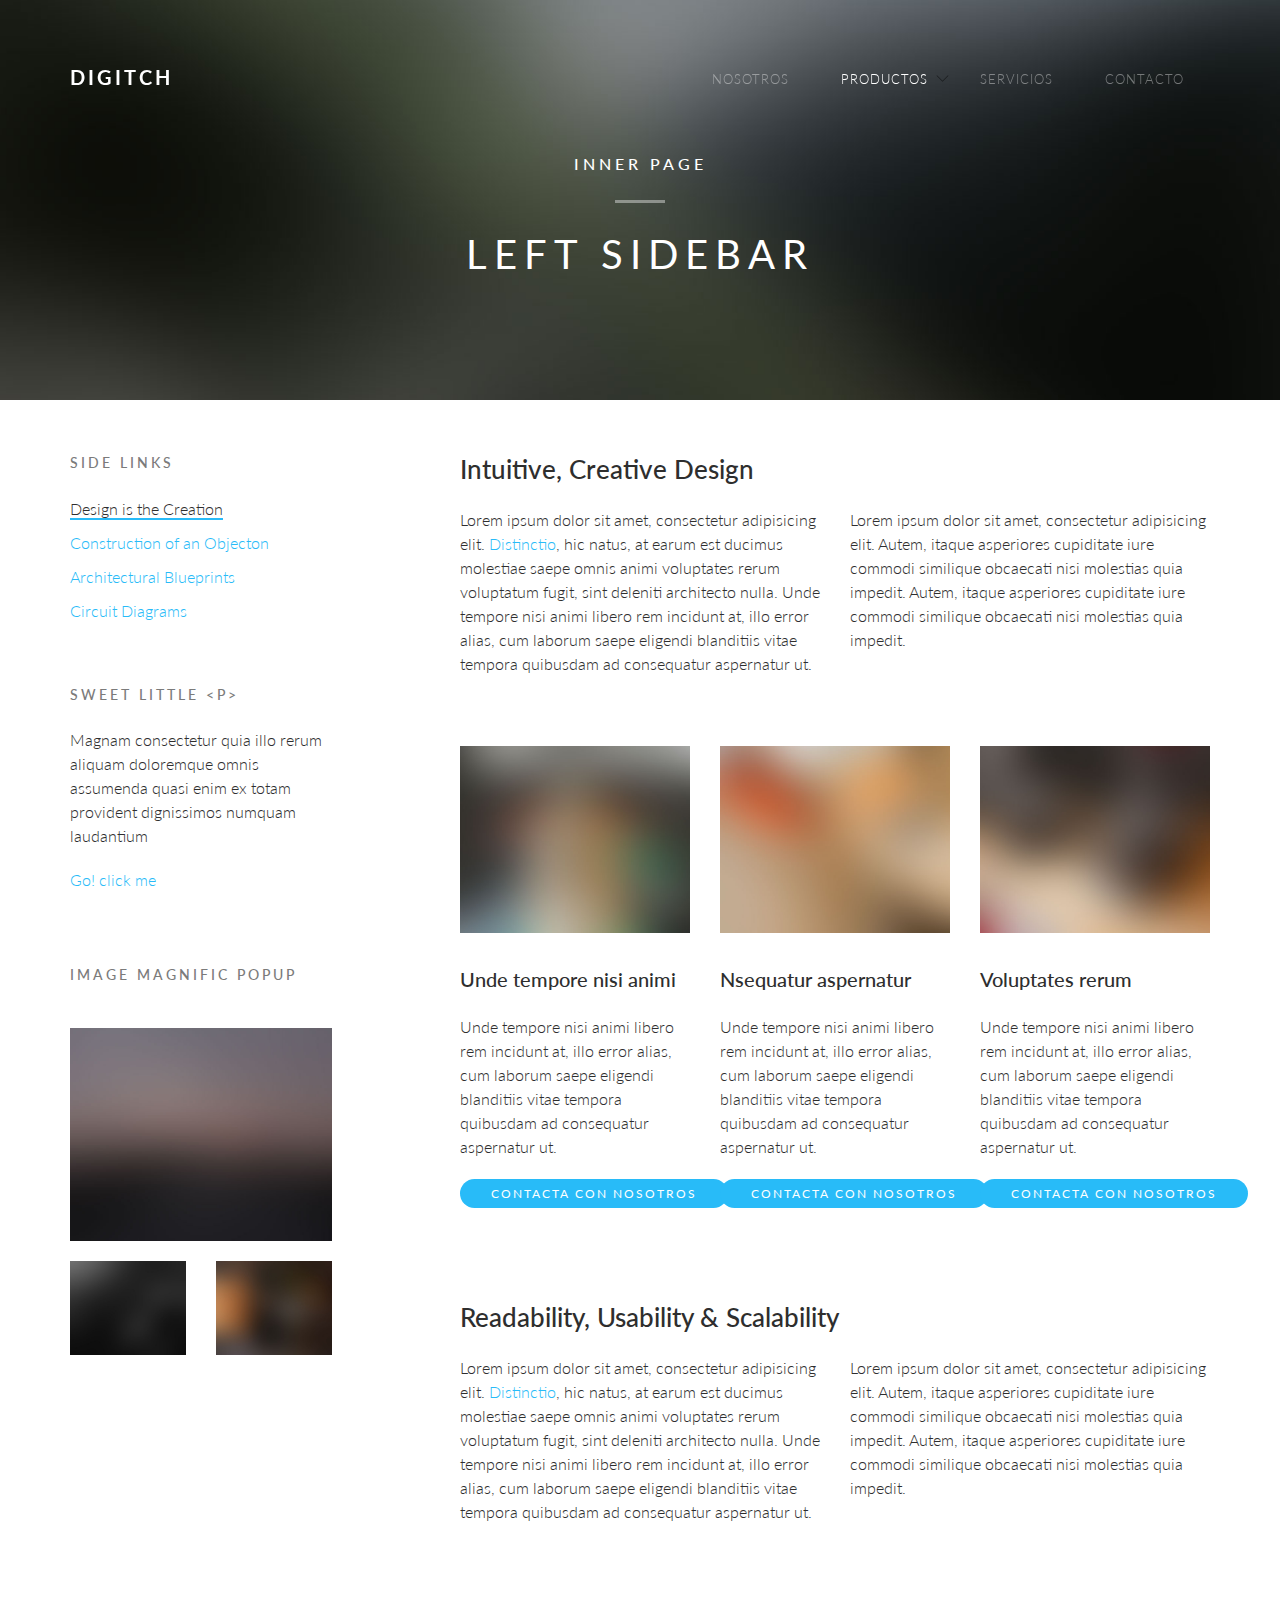
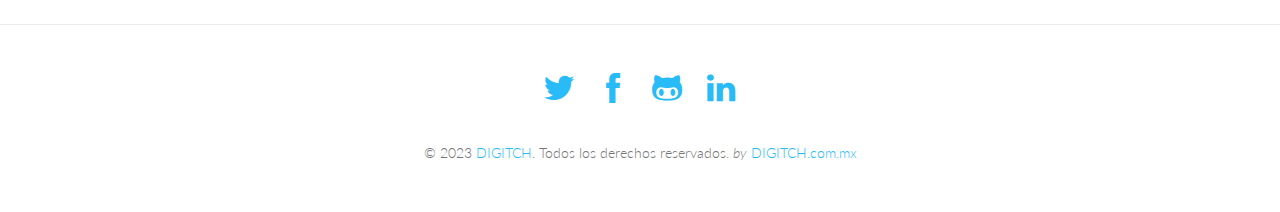
<file: left-sidebar.html>
<!-- 
//////////////////////////////////////////////////////

FREE HTML5 TEMPLATE 
DESIGNED & DEVELOPED by FREEHTML5.CO

//////////////////////////////////////////////////////
 -->

<!DOCTYPE html>
<!--[if lt IE 7]>      <html class="no-js lt-ie9 lt-ie8 lt-ie7"> <![endif]-->
<!--[if IE 7]>         <html class="no-js lt-ie9 lt-ie8"> <![endif]-->
<!--[if IE 8]>         <html class="no-js lt-ie9"> <![endif]-->
<!--[if gt IE 8]><!--> <html class="no-js"> <!--<![endif]-->
	<head>
	<meta charset="utf-8">
	<meta http-equiv="X-UA-Compatible" content="IE=edge">
	<title>DIGITECH &mdash; Servicios de Desarrollo de Software y Apps</title>
	<meta name="viewport" content="width=device-width, initial-scale=1">
	<meta name="description" content="Desarrollo de Software DIGITCH.com.mx" />
  <meta name="keywords" content="SOFTWARE ERP SISTEMAS FACTURACION ELECTRONICA SOLUCIONES A LA MEDIDA PROGRAMACION SISTEMAS GUANAJUATO PRODUCCION CALZADO TENERIAS" />
  <meta name="author" content="DIGITCH.COM.MX" />

  	<!-- Facebook and Twitter integration -->
	<meta property="og:title" content=""/>
	<meta property="og:image" content=""/>
	<meta property="og:url" content=""/>
	<meta property="og:site_name" content=""/>
	<meta property="og:description" content=""/>
	<meta name="twitter:title" content="" />
	<meta name="twitter:image" content="" />
	<meta name="twitter:url" content="" />
	<meta name="twitter:card" content="" />

  <!-- Place favicon.ico and apple-touch-icon.png in the root directory -->
  <link rel="shortcut icon" href="images/favicon.ico">

  <!-- Google Webfont -->
	<link href='http://fonts.googleapis.com/css?family=Lato:300,400|Crimson+Text' rel='stylesheet' type='text/css'>
	<!-- Themify Icons -->
	<link rel="stylesheet" href="css/themify-icons.css">
	<!-- Bootstrap -->
	<link rel="stylesheet" href="css/bootstrap.css">
	<!-- Owl Carousel -->
	<link rel="stylesheet" href="css/owl.carousel.min.css">
	<link rel="stylesheet" href="css/owl.theme.default.min.css">
	<!-- Magnific Popup -->
	<link rel="stylesheet" href="css/magnific-popup.css">
	<!-- Superfish -->
	<link rel="stylesheet" href="css/superfish.css">
	<!-- Easy Responsive Tabs -->
	<link rel="stylesheet" href="css/easy-responsive-tabs.css">

	

	<!-- Theme Style -->
	<link rel="stylesheet" href="css/style.css">

	
	<!-- FOR IE9 below -->
	<!--[if lt IE 9]>
	<script src="js/modernizr-2.6.2.min.js"></script>
	<script src="js/respond.min.js"></script>
	<![endif]-->

	</head>
	<body class="inner-page">

			<!-- START #fh5co-header -->
			<header id="fh5co-header-section" role="header" class="" >
				<div class="container">
					
					<!-- START #fh5co-logo -->
					<h1 id="fh5co-logo" class="pull-left"><a href="index.html">DIGITCH</a></h1>
					
					<!-- START #fh5co-menu-wrap -->
					<nav id="fh5co-menu-wrap" role="navigation">
						<ul class="sf-menu" id="fh5co-primary-menu">
							<li>
								<a href="index.html">Nosotros</a>
							</li>
							<li class="active">
								<a href="#" class="fh5co-sub-ddown">Productos</a>
								 <ul class="fh5co-sub-menu">
								 	<li class="active"><a href="left-sidebar.html">Left Sidebar</a></li>
								 	<li><a href="right-sidebar.html">Right Sidebar</a></li>
									<li><a href="#">HTML5</a></li>
									<li>
										<a href="#" class="fh5co-sub-ddown">JavaScript</a>
										<ul class="fh5co-sub-menu">
											<li><a href="#">jQuery</a></li>
											<li><a href="#">Zipto</a></li>
											<li><a href="#">Node.js</a></li>
											<li><a href="#">AngularJS</a></li>
										</ul>
									</li>
									<li><a href="#">CSS3</a></li> 
								</ul>
							</li>
							<li><a href="elements.html">Servicios</a></li>
							<li><a href="contact.html">Contacto</a></li>
						</ul>
					</nav>

				</div>
			</header>
			
			<!-- START #fh5co-hero -->
			<aside id="fh5co-hero" style="background-image: url(images/hero.jpg);">
				<div class="container">
					<div class="row">
						<div class="col-md-8 col-md-offset-2">
							<div class="fh5co-hero-wrap">
								<div class="fh5co-hero-intro">
										<h2>Inner Page<span></span></h2>
										<h1>Left Sidebar</h1>
								</div>
							</div>
						</div>
					</div>
				</div>
			</aside>

			<div id="fh5co-main">
				
				<section>
					<div class="container">
						<div class="row">
							<div class="col-md-8 col-md-offset-1 col-md-push-3" id="fh5co-content">
								<h2>Intuitive, Creative Design</h2>
								<div class="row">
									<div class="col-md-6">
										<p>Lorem ipsum dolor sit amet, consectetur adipisicing elit. <a href="#">Distinctio</a>, hic natus, at earum est ducimus molestiae saepe omnis animi voluptates rerum voluptatum fugit, sint deleniti architecto nulla. Unde tempore nisi animi libero rem incidunt at, illo error alias, cum laborum saepe eligendi blanditiis vitae tempora quibusdam ad consequatur aspernatur ut.</p>
									</div>
									<div class="col-md-6">
										<p>Lorem ipsum dolor sit amet, consectetur adipisicing elit. Autem, itaque asperiores cupiditate iure commodi similique obcaecati nisi molestias quia impedit. Autem, itaque asperiores cupiditate iure commodi similique obcaecati nisi molestias quia impedit.</p>
									</div>
								</div>
								<div class="fh5co-spacer fh5co-spacer-sm"></div>
								<div class="row">
									<div class="col-md-4 col-sm-6">
										<a href="#"><img src="images/project_1.jpg" alt="Image" class="img-responsive"></a>
										<div class="fh5co-spacer-xs"></div>
										<h3>Unde tempore nisi animi</h3>
										<p>Unde tempore nisi animi libero rem incidunt at, illo error alias, cum laborum saepe eligendi blanditiis vitae tempora quibusdam ad consequatur aspernatur ut.</p>
										<p><a href="#" class="btn btn-primary btn-sm">CONTACTA CON NOSOTROS</a></p>
									</div>
									<div class="col-md-4 col-sm-6">
										<a href="#"><img src="images/project_2.jpg" alt="Image" class="img-responsive"></a>
										<div class="fh5co-spacer-xs"></div>
										<h3>Nsequatur aspernatur</h3>
										<p>Unde tempore nisi animi libero rem incidunt at, illo error alias, cum laborum saepe eligendi blanditiis vitae tempora quibusdam ad consequatur aspernatur ut.</p>
										<p><a href="#" class="btn btn-primary btn-sm">CONTACTA CON NOSOTROS</a></p>
									</div>
									<div class="clearfix visible-sm-block"></div>
									<div class="col-md-4 col-sm-6">
										<a href="#"><img src="images/project_3.jpg" alt="Image" class="img-responsive"></a>
										<div class="fh5co-spacer-xs"></div>
										<h3>Voluptates rerum</h3>
										<p>Unde tempore nisi animi libero rem incidunt at, illo error alias, cum laborum saepe eligendi blanditiis vitae tempora quibusdam ad consequatur aspernatur ut.</p>
										<p><a href="#" class="btn btn-primary btn-sm">CONTACTA CON NOSOTROS</a></p>
									</div>
								</div>
								<div class="fh5co-spacer fh5co-spacer-sm"></div>
								<h2>Readability, Usability &amp; Scalability</h2>
								<div class="row">
									<div class="col-md-6">
										<p>Lorem ipsum dolor sit amet, consectetur adipisicing elit. <a href="#">Distinctio</a>, hic natus, at earum est ducimus molestiae saepe omnis animi voluptates rerum voluptatum fugit, sint deleniti architecto nulla. Unde tempore nisi animi libero rem incidunt at, illo error alias, cum laborum saepe eligendi blanditiis vitae tempora quibusdam ad consequatur aspernatur ut.</p>
									</div>
									<div class="col-md-6">
										<p>Lorem ipsum dolor sit amet, consectetur adipisicing elit. Autem, itaque asperiores cupiditate iure commodi similique obcaecati nisi molestias quia impedit. Autem, itaque asperiores cupiditate iure commodi similique obcaecati nisi molestias quia impedit.</p>
									</div>
								</div>

							</div>
							<div class="col-md-3 col-md-pull-9" id="fh5co-sidebar">

								<div class="fh5co-side-section fh5co-nav-links">
									<h2 class="fh5co-uppercase-heading-sm">Side Links</h2>
									<ul>
										<li class="active"><a href="#">Design is the Creation</a></li>
										<li><a href="#">Construction of an Objecton</a></li>
										<li><a href="#">Architectural Blueprints</a></li>
										<li><a href="#">Circuit Diagrams</a></li>
									</ul>
								</div>
								<div class="fh5co-spacer fh5co-spacer-sm"></div>
								<div class="fh5co-side-section">
									<h2 class="fh5co-uppercase-heading-sm">Sweet Little &lt;p&gt;</h2>
									<p>Magnam consectetur quia illo rerum aliquam doloremque omnis assumenda quasi enim ex totam provident dignissimos numquam laudantium</p>
									<p><a href="#">Go! click me</a></p>
								</div>
								<div class="fh5co-spacer fh5co-spacer-sm"></div>
								<div class="fh5co-side-section">
									<h2 class="fh5co-uppercase-heading-sm">Image Magnific Popup</h2>
									
									
									<div class="fh5co-spacer fh5co-spacer-xxs"></div>
									<div class="row">
										<div class="col-md-12">
										<p><a href="images/project_5.jpg" class="image-popup"><img src="images/project_5.jpg" alt="Image" class="img-responsive"></a></p>
										</div>
									
										<div class="col-md-6">
											<p><a href="images/project_6.jpg" class="image-popup"><img src="images/project_6.jpg" alt="Image" class="img-responsive"></a></p>
										</div>
										<div class="col-md-6">
											<a href="images/project_7.jpg" class="image-popup"><img src="images/project_7.jpg" alt="Image" class="img-responsive"></a></p>
										</div>
									</div>
								</div>

							</div>
						</div>
						<div class="fh5co-spacer fh5co-spacer-md"></div>
					</div>
					
				</section>

				<footer id="fh5co-footer">
					<div class="container">
						
						<ul class="fh5co-social-icons">
							<li><a href="#"><i class="ti-twitter-alt"></i></a></li>
							<li><a href="#"><i class="ti-facebook"></i></a></li>
							<li><a href="#"><i class="ti-github"></i></a></li>
							<li><a href="#"><i class="ti-linkedin"></i></a></li>
						</ul>
						<p class="text-muted fh5co-no-margin-bottom text-center"><small>&copy; 2023 <a href="#">DIGITCH</a>. Todos los derechos reservados.  <em>by</em> <a href="http://digitch.com.mx" target="_blank">DIGITCH.com.mx</a> </small></p>

					</div>
				</footer>
			
		
			</div>
			
			
		<!-- jQuery -->
		<script src="js/jquery-1.10.2.min.js"></script>
		<!-- jQuery Easing -->
		<script src="js/jquery.easing.1.3.js"></script>
		<!-- Bootstrap -->
		<script src="js/bootstrap.js"></script>
		<!-- Owl carousel -->
		<script src="js/owl.carousel.min.js"></script>
		<!-- Magnific Popup -->
		<script src="js/jquery.magnific-popup.min.js"></script>
		<!-- Superfish -->
		<script src="js/hoverIntent.js"></script>
		<script src="js/superfish.js"></script>
		<!-- Easy Responsive Tabs -->
		<script src="js/easyResponsiveTabs.js"></script>
		<!-- FastClick for Mobile/Tablets -->
		<script src="js/fastclick.js"></script>
		<!-- Main JS -->
		<script src="js/main.js"></script>

	</body>
</html>
</file>
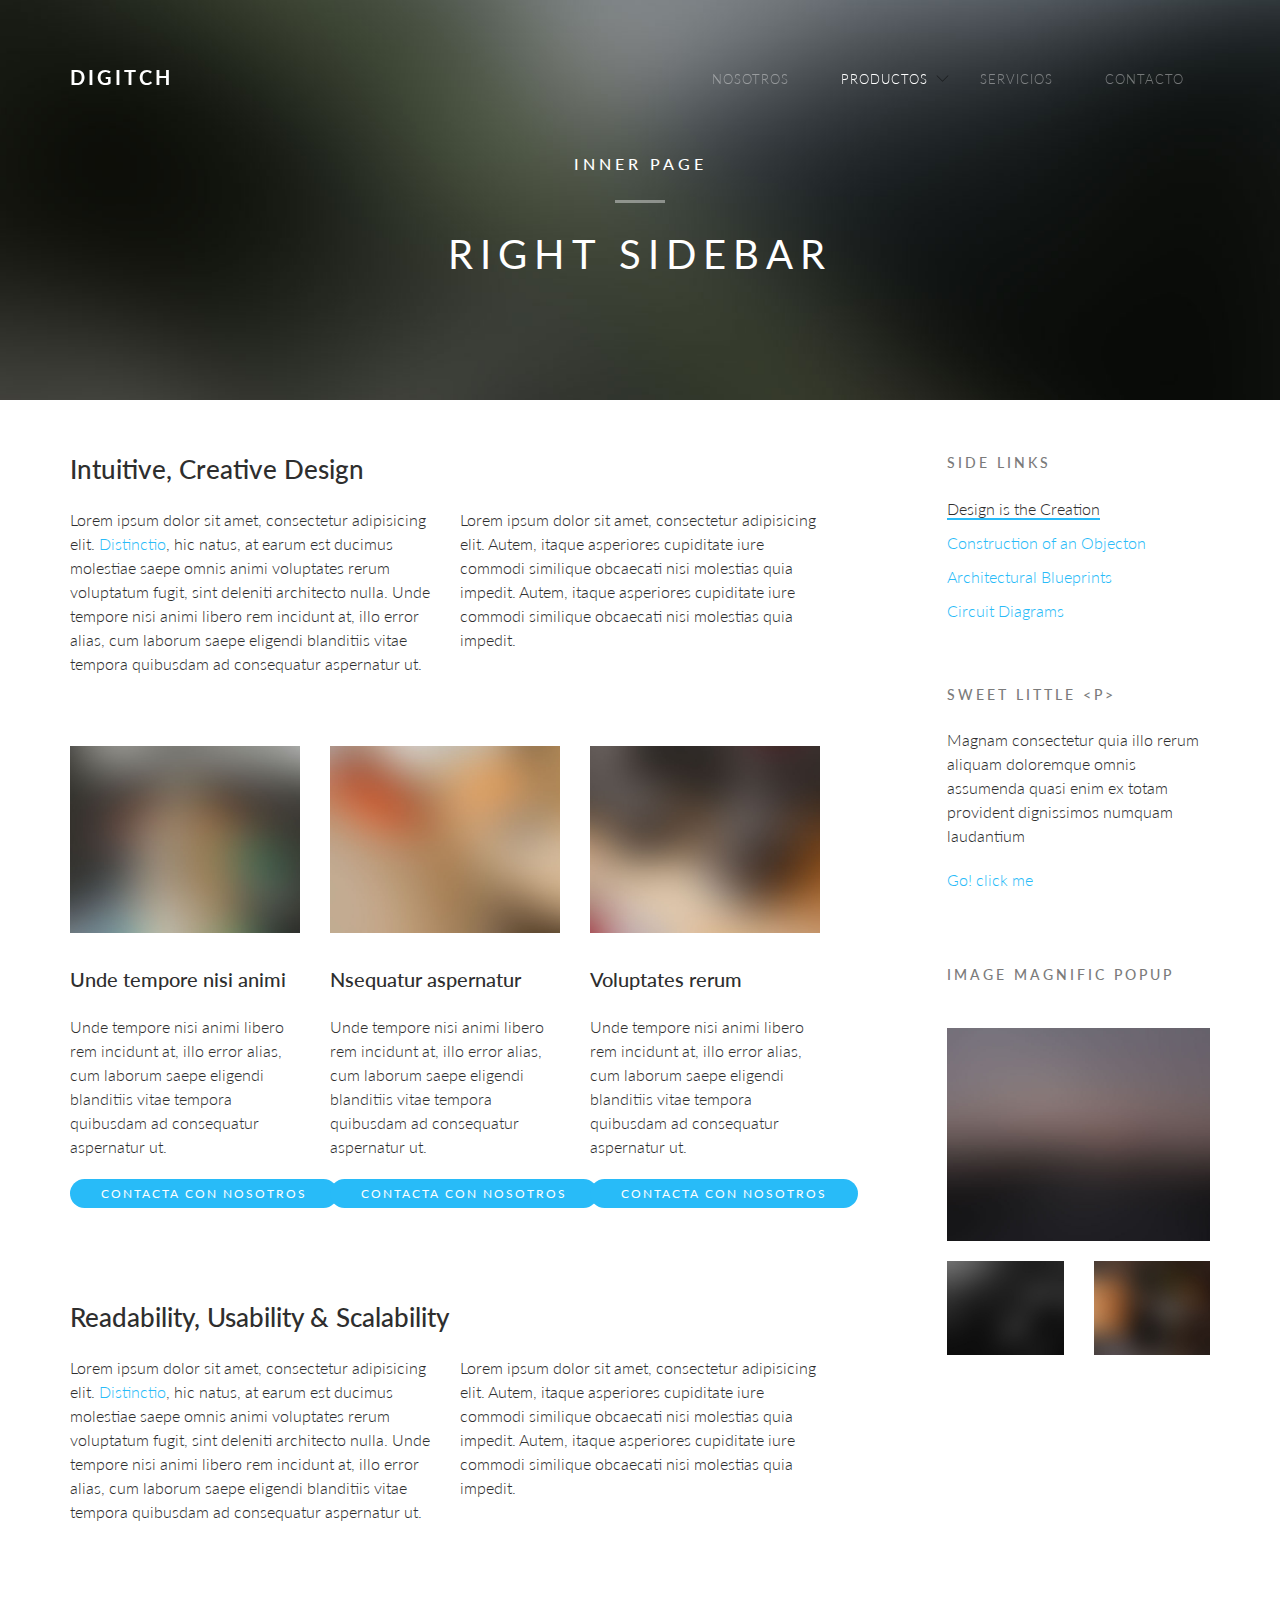
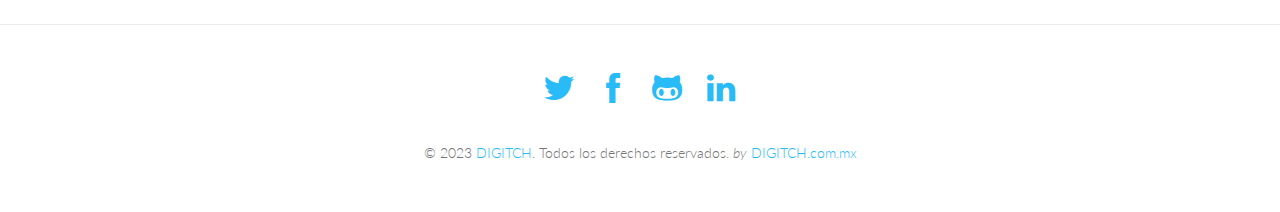
<file: right-sidebar.html>
<!-- 
//////////////////////////////////////////////////////

FREE HTML5 TEMPLATE 
DESIGNED & DEVELOPED by FREEHTML5.CO

//////////////////////////////////////////////////////
 -->

<!DOCTYPE html>
<!--[if lt IE 7]>      <html class="no-js lt-ie9 lt-ie8 lt-ie7"> <![endif]-->
<!--[if IE 7]>         <html class="no-js lt-ie9 lt-ie8"> <![endif]-->
<!--[if IE 8]>         <html class="no-js lt-ie9"> <![endif]-->
<!--[if gt IE 8]><!--> <html class="no-js"> <!--<![endif]-->
	<head>
	<meta charset="utf-8">
	<meta http-equiv="X-UA-Compatible" content="IE=edge">
	<title>DIGITECH &mdash; Servicios de Desarrollo de Software y Apps</title>
	<meta name="viewport" content="width=device-width, initial-scale=1">
	<meta name="description" content="Desarrollo de Software DIGITCH.com.mx" />
  <meta name="keywords" content="SOFTWARE ERP SISTEMAS FACTURACION ELECTRONICA SOLUCIONES A LA MEDIDA PROGRAMACION SISTEMAS GUANAJUATO PRODUCCION CALZADO TENERIAS" />
  <meta name="author" content="DIGITCH.COM.MX" />

  	<!-- Facebook and Twitter integration -->
	<meta property="og:title" content=""/>
	<meta property="og:image" content=""/>
	<meta property="og:url" content=""/>
	<meta property="og:site_name" content=""/>
	<meta property="og:description" content=""/>
	<meta name="twitter:title" content="" />
	<meta name="twitter:image" content="" />
	<meta name="twitter:url" content="" />
	<meta name="twitter:card" content="" />

  <!-- Place favicon.ico and apple-touch-icon.png in the root directory -->
  <link rel="shortcut icon" href="images/favicon.ico">

  <!-- Google Webfont -->
	<link href='http://fonts.googleapis.com/css?family=Lato:300,400|Crimson+Text' rel='stylesheet' type='text/css'>
	<!-- Themify Icons -->
	<link rel="stylesheet" href="css/themify-icons.css">
	<!-- Bootstrap -->
	<link rel="stylesheet" href="css/bootstrap.css">
	<!-- Owl Carousel -->
	<link rel="stylesheet" href="css/owl.carousel.min.css">
	<link rel="stylesheet" href="css/owl.theme.default.min.css">
	<!-- Magnific Popup -->
	<link rel="stylesheet" href="css/magnific-popup.css">
	<!-- Superfish -->
	<link rel="stylesheet" href="css/superfish.css">
	<!-- Easy Responsive Tabs -->
	<link rel="stylesheet" href="css/easy-responsive-tabs.css">

	

	<!-- Theme Style -->
	<link rel="stylesheet" href="css/style.css">

	
	<!-- FOR IE9 below -->
	<!--[if lt IE 9]>
	<script src="js/modernizr-2.6.2.min.js"></script>
	<script src="js/respond.min.js"></script>
	<![endif]-->

	</head>
	<body class="inner-page">

			<!-- START #fh5co-header -->
			<header id="fh5co-header-section" role="header" class="" >
				<div class="container">
					
					<!-- START #fh5co-logo -->
					<h1 id="fh5co-logo" class="pull-left"><a href="index.html">DIGITCH</a></h1>
					
					<!-- START #fh5co-menu-wrap -->
					<nav id="fh5co-menu-wrap" role="navigation">
						<ul class="sf-menu" id="fh5co-primary-menu">
							<li>
								<a href="index.html">Nosotros</a>
							</li>
							<li class="active">
								<a href="#" class="fh5co-sub-ddown">Productos</a>
								 <ul class="fh5co-sub-menu">
								 	<li><a href="left-sidebar.html">Left Sidebar</a></li>
								 	<li class="active"><a href="right-sidebar.html">Right Sidebar</a></li>
									<li><a href="#">HTML5</a></li>
									<li>
										<a href="#" class="fh5co-sub-ddown">JavaScript</a>
										<ul class="fh5co-sub-menu">
											<li><a href="#">jQuery</a></li>
											<li><a href="#">Zipto</a></li>
											<li><a href="#">Node.js</a></li>
											<li><a href="#">AngularJS</a></li>
										</ul>
									</li>
									<li><a href="#">CSS3</a></li> 
								</ul>
							</li>
							<li><a href="elements.html">Servicios</a></li>
							<li><a href="contact.html">Contacto</a></li>
						</ul>
					</nav>

				</div>
			</header>
			
			<!-- START #fh5co-hero -->
			<aside id="fh5co-hero" style="background-image: url(images/hero.jpg);">
				<div class="container">
					<div class="row">
						<div class="col-md-8 col-md-offset-2">
							<div class="fh5co-hero-wrap">
								<div class="fh5co-hero-intro">
										<h2>Inner Page<span></span></h2>
										<h1>Right Sidebar</h1>
								</div>
							</div>
						</div>
					</div>
				</div>
			</aside>

			<div id="fh5co-main">
				
				<section>
					<div class="container">
						<div class="row">
							<div class="col-md-8" id="fh5co-content">
								<h2>Intuitive, Creative Design</h2>
								<div class="row">
									<div class="col-md-6">
										<p>Lorem ipsum dolor sit amet, consectetur adipisicing elit. <a href="#">Distinctio</a>, hic natus, at earum est ducimus molestiae saepe omnis animi voluptates rerum voluptatum fugit, sint deleniti architecto nulla. Unde tempore nisi animi libero rem incidunt at, illo error alias, cum laborum saepe eligendi blanditiis vitae tempora quibusdam ad consequatur aspernatur ut.</p>
									</div>
									<div class="col-md-6">
										<p>Lorem ipsum dolor sit amet, consectetur adipisicing elit. Autem, itaque asperiores cupiditate iure commodi similique obcaecati nisi molestias quia impedit. Autem, itaque asperiores cupiditate iure commodi similique obcaecati nisi molestias quia impedit.</p>
									</div>
								</div>
								<div class="fh5co-spacer fh5co-spacer-sm"></div>
								<div class="row">
									<div class="col-md-4 col-sm-6">
										<a href="#"><img src="images/project_1.jpg" alt="Image" class="img-responsive"></a>
										<div class="fh5co-spacer-xs"></div>
										<h3>Unde tempore nisi animi</h3>
										<p>Unde tempore nisi animi libero rem incidunt at, illo error alias, cum laborum saepe eligendi blanditiis vitae tempora quibusdam ad consequatur aspernatur ut.</p>
										<p><a href="#" class="btn btn-primary btn-sm">CONTACTA CON NOSOTROS</a></p>
									</div>
									<div class="col-md-4 col-sm-6">
										<a href="#"><img src="images/project_2.jpg" alt="Image" class="img-responsive"></a>
										<div class="fh5co-spacer-xs"></div>
										<h3>Nsequatur aspernatur</h3>
										<p>Unde tempore nisi animi libero rem incidunt at, illo error alias, cum laborum saepe eligendi blanditiis vitae tempora quibusdam ad consequatur aspernatur ut.</p>
										<p><a href="#" class="btn btn-primary btn-sm">CONTACTA CON NOSOTROS</a></p>
									</div>
									<div class="clearfix visible-sm-block"></div>
									<div class="col-md-4 col-sm-6">
										<a href="#"><img src="images/project_3.jpg" alt="Image" class="img-responsive"></a>
										<div class="fh5co-spacer-xs"></div>
										<h3>Voluptates rerum</h3>
										<p>Unde tempore nisi animi libero rem incidunt at, illo error alias, cum laborum saepe eligendi blanditiis vitae tempora quibusdam ad consequatur aspernatur ut.</p>
										<p><a href="#" class="btn btn-primary btn-sm">CONTACTA CON NOSOTROS</a></p>
									</div>
								</div>
								<div class="fh5co-spacer fh5co-spacer-sm"></div>
								<h2>Readability, Usability &amp; Scalability</h2>
								<div class="row">
									<div class="col-md-6">
										<p>Lorem ipsum dolor sit amet, consectetur adipisicing elit. <a href="#">Distinctio</a>, hic natus, at earum est ducimus molestiae saepe omnis animi voluptates rerum voluptatum fugit, sint deleniti architecto nulla. Unde tempore nisi animi libero rem incidunt at, illo error alias, cum laborum saepe eligendi blanditiis vitae tempora quibusdam ad consequatur aspernatur ut.</p>
									</div>
									<div class="col-md-6">
										<p>Lorem ipsum dolor sit amet, consectetur adipisicing elit. Autem, itaque asperiores cupiditate iure commodi similique obcaecati nisi molestias quia impedit. Autem, itaque asperiores cupiditate iure commodi similique obcaecati nisi molestias quia impedit.</p>
									</div>
								</div>

							</div>
							<div class="col-md-3  col-md-offset-1" id="fh5co-sidebar">

								<div class="fh5co-side-section fh5co-nav-links">
									<h2 class="fh5co-uppercase-heading-sm">Side Links</h2>
									<ul>
										<li class="active"><a href="#">Design is the Creation</a></li>
										<li><a href="#">Construction of an Objecton</a></li>
										<li><a href="#">Architectural Blueprints</a></li>
										<li><a href="#">Circuit Diagrams</a></li>
									</ul>
								</div>
								<div class="fh5co-spacer fh5co-spacer-sm"></div>
								<div class="fh5co-side-section">
									<h2 class="fh5co-uppercase-heading-sm">Sweet Little &lt;p&gt;</h2>
									<p>Magnam consectetur quia illo rerum aliquam doloremque omnis assumenda quasi enim ex totam provident dignissimos numquam laudantium</p>
									<p><a href="#">Go! click me</a></p>
								</div>
								<div class="fh5co-spacer fh5co-spacer-sm"></div>
								<div class="fh5co-side-section">
									<h2 class="fh5co-uppercase-heading-sm">Image Magnific Popup</h2>
									
									
									<div class="fh5co-spacer fh5co-spacer-xxs"></div>
									<div class="row">
										<div class="col-md-12">
										<p><a href="images/project_5.jpg" class="image-popup"><img src="images/project_5.jpg" alt="Image" class="img-responsive"></a></p>
										</div>
									
										<div class="col-md-6">
											<p><a href="images/project_6.jpg" class="image-popup"><img src="images/project_6.jpg" alt="Image" class="img-responsive"></a></p>
										</div>
										<div class="col-md-6">
											<a href="images/project_7.jpg" class="image-popup"><img src="images/project_7.jpg" alt="Image" class="img-responsive"></a></p>
										</div>
									</div>
								</div>

							</div>
						</div>
						<div class="fh5co-spacer fh5co-spacer-md"></div>
					</div>
					
				</section>

				<footer id="fh5co-footer">
					<div class="container">
						
						<ul class="fh5co-social-icons">
							<li><a href="#"><i class="ti-twitter-alt"></i></a></li>
							<li><a href="#"><i class="ti-facebook"></i></a></li>
							<li><a href="#"><i class="ti-github"></i></a></li>
							<li><a href="#"><i class="ti-linkedin"></i></a></li>
						</ul>
						<p class="text-muted fh5co-no-margin-bottom text-center"><small>&copy; 2023 <a href="#">DIGITCH</a>. Todos los derechos reservados.  <em>by</em> <a href="http://digitch.com.mx" target="_blank">DIGITCH.com.mx</a> </small></p>

					</div>
				</footer>
			
		
			</div>
			
			
		<!-- jQuery -->
		<script src="js/jquery-1.10.2.min.js"></script>
		<!-- jQuery Easing -->
		<script src="js/jquery.easing.1.3.js"></script>
		<!-- Bootstrap -->
		<script src="js/bootstrap.js"></script>
		<!-- Owl carousel -->
		<script src="js/owl.carousel.min.js"></script>
		<!-- Magnific Popup -->
		<script src="js/jquery.magnific-popup.min.js"></script>
		<!-- Superfish -->
		<script src="js/hoverIntent.js"></script>
		<script src="js/superfish.js"></script>
		<!-- Easy Responsive Tabs -->
		<script src="js/easyResponsiveTabs.js"></script>
		<!-- FastClick for Mobile/Tablets -->
		<script src="js/fastclick.js"></script>
		<!-- Main JS -->
		<script src="js/main.js"></script>

	</body>
</html>
</file>
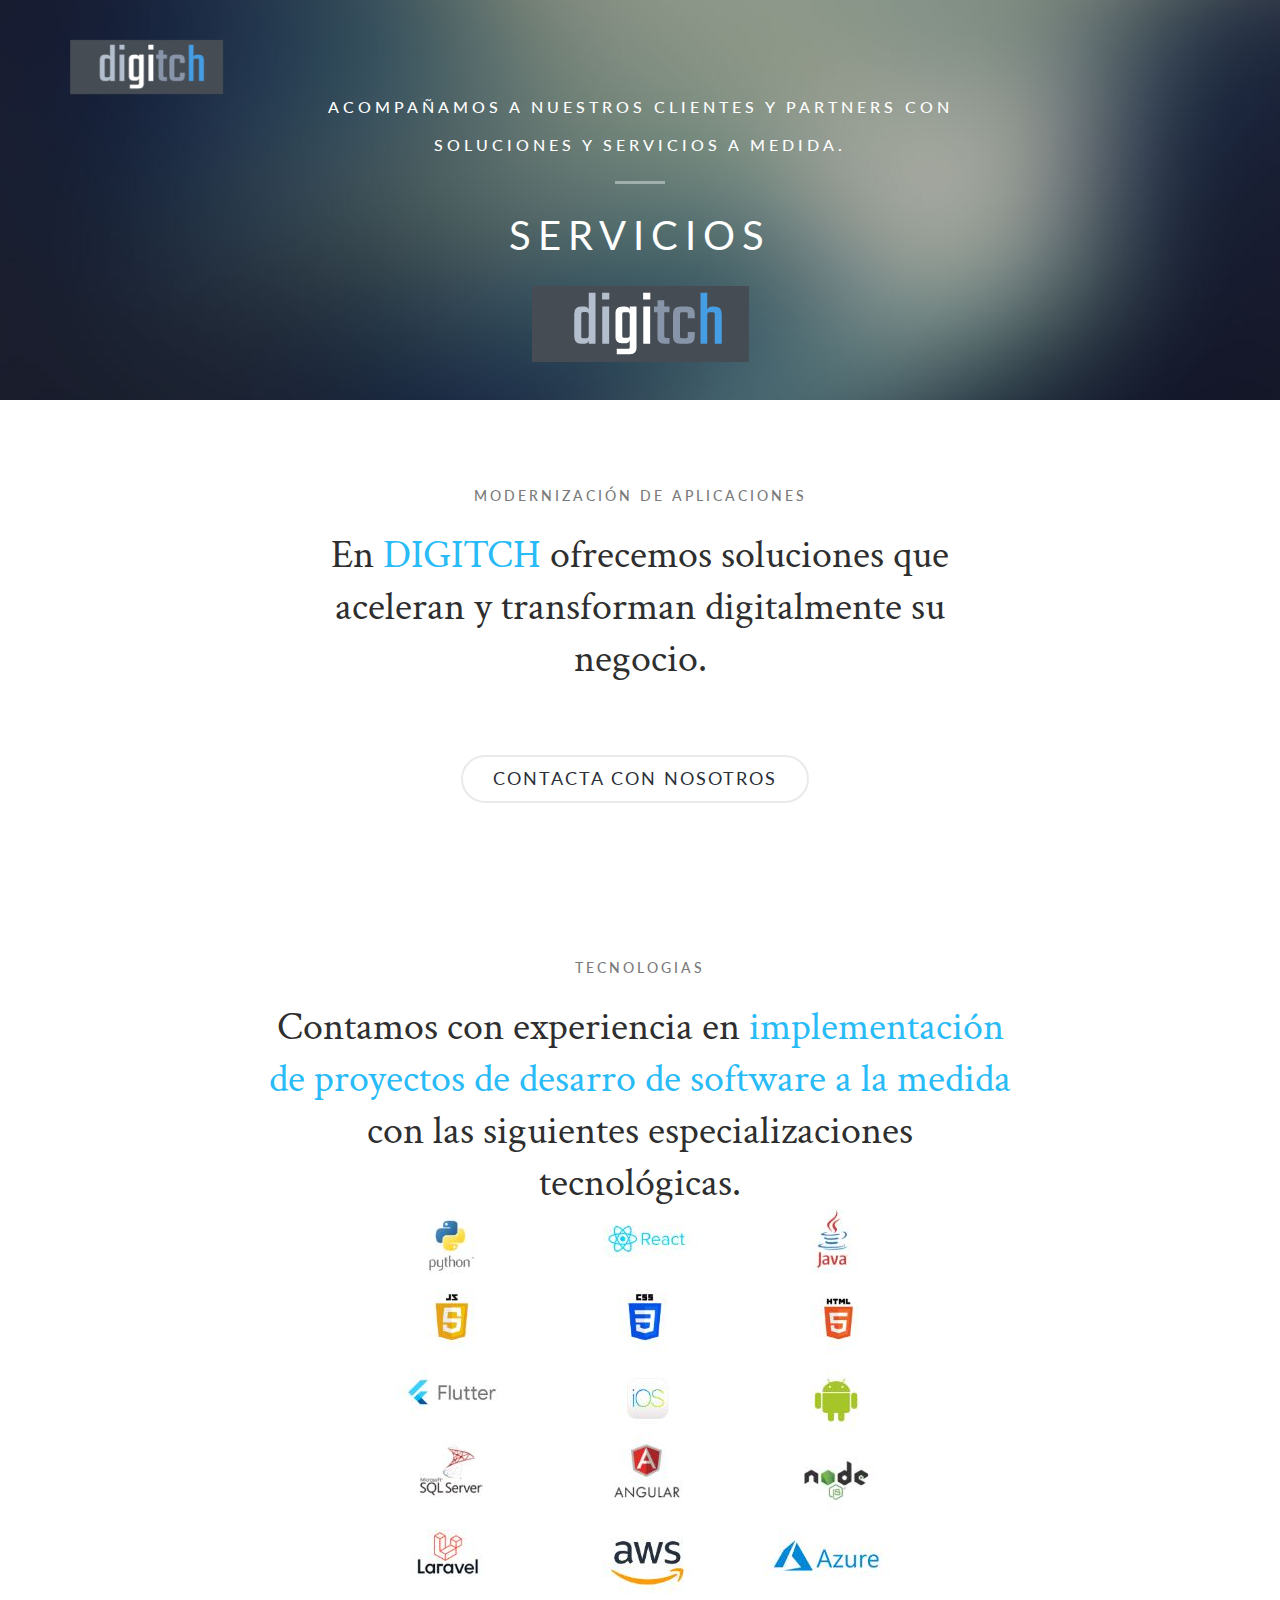
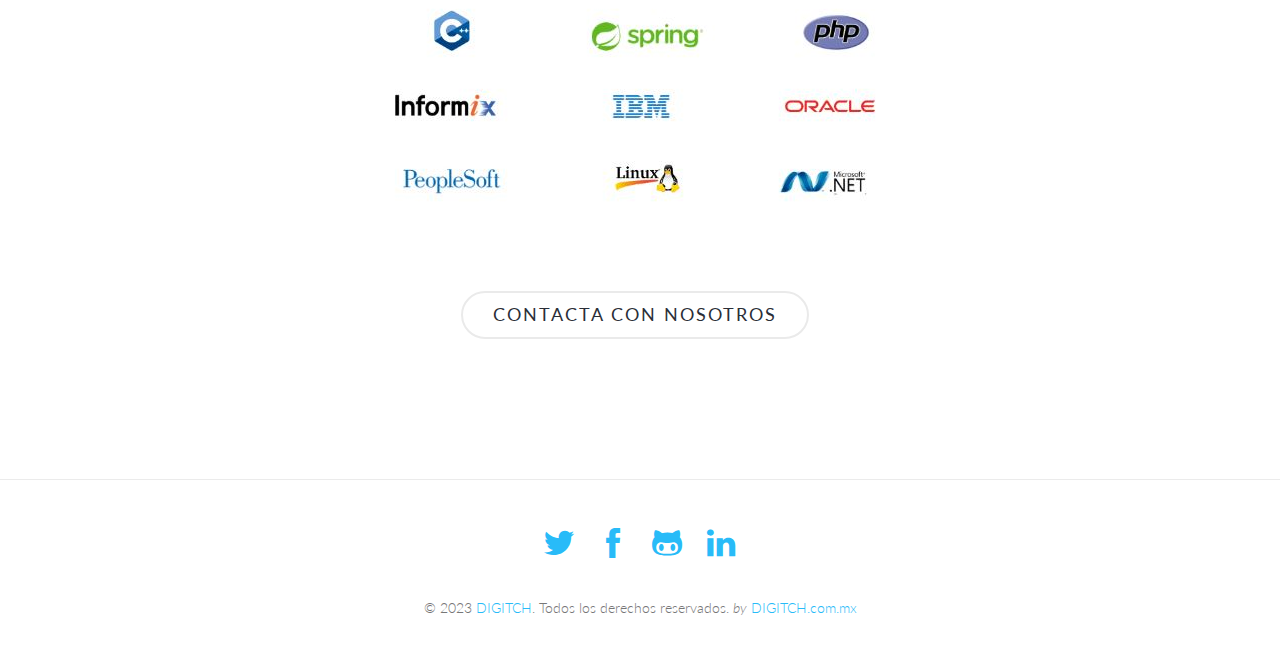
<file: services.html>
<!-- 
//////////////////////////////////////////////////////

FREE HTML5 TEMPLATE 
DESIGNED & DEVELOPED by FREEHTML5.CO

//////////////////////////////////////////////////////
 -->

<!DOCTYPE html>
<!--[if lt IE 7]>      <html class="no-js lt-ie9 lt-ie8 lt-ie7"> <![endif]-->
<!--[if IE 7]>         <html class="no-js lt-ie9 lt-ie8"> <![endif]-->
<!--[if IE 8]>         <html class="no-js lt-ie9"> <![endif]-->
<!--[if gt IE 8]><!--> <html class="no-js"> <!--<![endif]-->
	<head>
	<meta charset="utf-8">
	<meta http-equiv="X-UA-Compatible" content="IE=edge">
	<title>DIGITECH &mdash; Servicios de Desarrollo de Software y Apps</title>
	<meta name="viewport" content="width=device-width, initial-scale=1">
	<meta name="description" content="Desarrollo de Software DIGITCH.com.mx" />
  <meta name="keywords" content="SOFTWARE ERP SISTEMAS FACTURACION ELECTRONICA SOLUCIONES A LA MEDIDA PROGRAMACION SISTEMAS GUANAJUATO PRODUCCION CALZADO TENERIAS" />
  <meta name="author" content="DIGITCH.COM.MX" />

  	<!-- Facebook and Twitter integration -->
	<meta property="og:title" content=""/>
	<meta property="og:image" content=""/>
	<meta property="og:url" content=""/>
	<meta property="og:site_name" content=""/>
	<meta property="og:description" content=""/>
	<meta name="twitter:title" content="" />
	<meta name="twitter:image" content="" />
	<meta name="twitter:url" content="" />
	<meta name="twitter:card" content="" />

  <!-- Place favicon.ico and apple-touch-icon.png in the root directory -->
  <link rel="shortcut icon" href="images/favicon.ico">

  <!-- Google Webfont -->
	<link href='http://fonts.googleapis.com/css?family=Lato:300,400|Crimson+Text' rel='stylesheet' type='text/css'>
	<!-- Themify Icons -->
	<link rel="stylesheet" href="css/themify-icons.css">
	<!-- Bootstrap -->
	<link rel="stylesheet" href="css/bootstrap.css">
	<!-- Owl Carousel -->
	<link rel="stylesheet" href="css/owl.carousel.min.css">
	<link rel="stylesheet" href="css/owl.theme.default.min.css">
	<!-- Magnific Popup -->
	<link rel="stylesheet" href="css/magnific-popup.css">
	<!-- Superfish -->
	<link rel="stylesheet" href="css/superfish.css">
	<!-- Easy Responsive Tabs -->
	<link rel="stylesheet" href="css/easy-responsive-tabs.css">

	

	<!-- Theme Style -->
	<link rel="stylesheet" href="css/style.css">

	
	<!-- FOR IE9 below -->
	<!--[if lt IE 9]>
	<script src="js/modernizr-2.6.2.min.js"></script>
	<script src="js/respond.min.js"></script>
	<![endif]-->

	</head>
	<body class="inner-page">

			<!-- START #fh5co-header -->
			<header id="fh5co-header-section" role="header" class="" >
				<div class="container">
					
					<!-- START #fh5co-logo -->
					<!-- <h1 id="fh5co-logo" class="pull-left"><a href="index.html">DIGITCH</a></h1> -->
						
					<a href="index.html"> <img src="images/logo_cropped.png"  class="pull-left" style="max-height:114px;height:auto;" width="153" height="114"  alt="DIGITCH Tech Logo"> </a>
					

					<!-- START #fh5co-menu-wrap -->
					<nav id="fh5co-menu-wrap" role="navigation">
						<ul class="sf-menu hidden" id="fh5co-primary-menu">
							<li>
								<a href="index.html">Nosotros</a>
							</li>
							<li>
								<a href="#" class="fh5co-sub-ddown">Productos</a>
								 <ul class="fh5co-sub-menu hidden">
								 	<li><a href="left-sidebar.html">Left Sidebar</a></li>
								 	<li><a href="right-sidebar.html">Right Sidebar</a></li>
									<li><a href="#">HTML5</a></li>
									<li>
										<a href="#" class="fh5co-sub-ddown">JavaScript</a>
										<ul class="fh5co-sub-menu">
											<li><a href="#">jQuery</a></li>
											<li><a href="#">Zipto</a></li>
											<li><a href="#">Node.js</a></li>
											<li><a href="#">AngularJS</a></li>
										</ul>
									</li>
									<li><a href="#">CSS3</a></li> 
								</ul>
							</li>
							<li class="active"><a href="services.html">Servicios</a></li>
							<li><a href="contact.html">Contacto</a></li>
						</ul>
					</nav>

				</div>
			</header>
			
			<!-- START #fh5co-hero -->
			<aside id="fh5co-hero" style="background-image: url(images/hero2.jpg);">
				<div class="container">
					<div class="row">
						<div class="col-md-8 col-md-offset-2">
							<div class="fh5co-hero-wrap">
								<div class="fh5co-hero-intro">
										<h2>Acompañamos a nuestros clientes y partners con soluciones y servicios a medida.<span></span></h2>
										<h1>Servicios</h1>
										<img href="index.html" src="images/logo_cropped.png"  class="" style="max-height:114px;height:auto;"   alt="DIGITCH Tech Logo">
								</div>
							</div>
						</div>
					</div>
				</div>
			</aside>

			<div id="fh5co-main">
				


				<section>
					<div class="container">
						<div class="row">
							<div class="col-md-12">
								
							</div>

							<div class="col-md-8 col-md-offset-2 text-center fh5co-lead-wrap">
								<h2 class="fh5co-uppercase-heading-sm text-center">Modernización de aplicaciones</h2>
								<h3 class="fh5co-serif fh5co-lead">En <a href="#">DIGITCH</a> ofrecemos soluciones que aceleran y transforman digitalmente su negocio. </h3>
							<div class="fh5co-spacer fh5co-spacer-sm"></div>
							<p><a href="contact.html" class="btn btn-outline btn-lg">CONTACTA CON NOSOTROS</a></p>
							</div>


							<div class="col-md-8 col-md-offset-2 text-center fh5co-lead-wrap">
								<h2 class="fh5co-uppercase-heading-sm text-center">TECNOLOGIAS</h2>
								<h3 class="fh5co-serif fh5co-lead">Contamos con experiencia en <a href="#">implementación de proyectos de desarro de software a la medida</a> con las siguientes especializaciones tecnológicas. 
								<img src="images/tecnologias.JPG" alt="techs">
								
								</h3>
							<div class="fh5co-spacer fh5co-spacer-sm"></div>
							<p><a href="contact.html" class="btn btn-outline btn-lg">CONTACTA CON NOSOTROS</a></p>
							</div>


						</div>
						
						<div class="fh5co-spacer fh5co-spacer-xxs"></div>
					</div>
				</section>

				<!-- Heading with sub text -->
				<section hidden>
					<div class="container">
						<div class="row">
							<div class="col-md-12">
								<h2 class="fh5co-uppercase-heading-sm text-center">Heading with sub text</h2>
							</div>
							<div class="col-md-8 col-md-offset-2 clearfix fh5co-header">
								<h1 class="h1 fh5co-heading fh5co-no-margin-bottom">Sapiente voluptatem distinctio</h1>
								<h4 class="h5 fh5co-heading-sub">Lorem ipsum dolor sit amet, consectetur adipisicing elit. Sapiente voluptatem distinctio neque, a, id debitis tenetur aspernatur? Natus, voluptate alias.</h4>
								<div class="fh5co-spacer fh5co-spacer-sm"></div>
							</div>
						</div>
						<div class="fh5co-spacer fh5co-spacer-sm"></div>
					</div>
				</section>

				<section hidden>
					<div class="container">
						<div class="row">
						
							
							<div class="col-md-12">
								<h2 class="fh5co-uppercase-heading-sm text-center">Fully Responsive Tabs</h2>
								
								<div class="fh5co-spacer fh5co-spacer-sm"></div>

								<div id="fh5co-tab-feature-center" class="fh5co-tab text-center">
									<ul class="resp-tabs-list hor_1">
										<li><i class="fh5co-tab-menu-icon ti-ruler-pencil"></i>Design</li>
										<li><i class="fh5co-tab-menu-icon ti-paint-bucket"></i> Branding</li>
										<li><i class="fh5co-tab-menu-icon ti-shopping-cart"></i> E-Commerce</li>
									</ul>
									<div class="resp-tabs-container hor_1">
										<div>
											<div class="row">
												<div class="col-md-12">
													<h2 class="h3">Aesthetic Design</h2>
												</div>
												<div class="col-md-6">
													<p>Lorem ipsum dolor sit amet, consectetur adipisicing elit. Assumenda quis deserunt dolorem, debitis cupiditate nihil velit dolores, inventore voluptatem delectus quos atque similique natus eaque qui, nisi repudiandae dolore sit! Lorem ipsum dolor sit amet, consectetur adipisicing elit. Cum aut maxime eius magnam. Ipsa qui consequatur laborum culpa recusandae ullam repellendus, quod cum nemo consequuntur quidem labore minima dignissimos, eum!</p>
												</div>
												<div class="col-md-6">
													<p>Lorem ipsum dolor sit amet, consectetur adipisicing elit. Odio voluptatem, vitae nesciunt ad hic quam quisquam sit possimus officia ratione. Lorem ipsum dolor sit amet, consectetur adipisicing elit. Molestias, ex. Lorem ipsum dolor sit amet, consectetur adipisicing elit. Ex fuga illum necessitatibus consequuntur aspernatur omnis quidem ut, similique esse assumenda.</p>
												</div>
											</div>
										</div>
										<div>
											<div class="row">
												<div class="col-md-12">
													<h2 class="h3">Branding &amp; Identity</h2>
												</div>
												<div class="col-md-6">
													<p>Nam tristique porttitor neque, sit amet aliquet metus ultricies non. Vestibulum lacinia ante sit amet enim iaculis tempus. Nulla aliquam tincidunt leo, et consequat justo viverra id. Maecenas lacinia libero vel iaculis tincidunt. Quisque luctus massa eu sodales vehicula. Duis gravida at nunc sit amet sagittis. Fusce pulvinar scelerisque enim, vel interdum erat ullamcorper a. Cras elementum mauris justo, quis lacinia erat mollis sed. Donec malesuada odio eu metus consequat interdum. </p>
												</div>
												<div class="col-md-6">
													<p>In varius, ex ut tincidunt tempor, nunc nisi commodo quam, vel volutpat ex eros id tellus. Morbi cursus libero mi. In condimentum leo in libero volutpat rutrum. Ut pellentesque finibus lacus, sed imperdiet ex tincidunt vel. Proin et blandit nisl, dapibus faucibus urna. Praesent et nisi dictum, placerat purus eget, varius est. Suspendisse potenti. Curabitur blandit faucibus auctor.</p>
												</div>
											</div>
										</div>
										<div>
											<div class="row">
												<div class="col-md-12">
													<h2 class="h3">Online Shop</h2>
												</div>
												<div class="col-md-6">
													<p>Lorem ipsum dolor sit amet, consectetur adipisicing elit. Assumenda quis deserunt dolorem, debitis cupiditate nihil velit dolores, inventore voluptatem delectus quos atque similique natus eaque qui, nisi repudiandae dolore sit! Lorem ipsum dolor sit amet, consectetur adipisicing elit. Cum aut maxime eius magnam.</p>
												</div>
												<div class="col-md-6">
													<p>Lorem ipsum dolor sit amet, consectetur adipisicing elit. Odio voluptatem, vitae nesciunt ad hic quam quisquam sit possimus officia ratione. Lorem ipsum dolor sit amet, consectetur adipisicing elit. Molestias, ex. Lorem ipsum dolor sit amet.</p>
												</div>
											</div>
										</div>
									</div>
								</div>
							</div>

							<hr class="fh5co-spacer fh5co-spacer-sm">

							<div class="col-md-12">
								<div id="fh5co-tab-feature" class="fh5co-tab">
									<ul class="resp-tabs-list hor_1">
										<li><i class="fh5co-tab-menu-icon ti-ruler-pencil"></i>Design</li>
										<li><i class="fh5co-tab-menu-icon ti-paint-bucket"></i> Branding</li>
										<li><i class="fh5co-tab-menu-icon ti-shopping-cart"></i> E-Commerce</li>
									</ul>
									<div class="resp-tabs-container hor_1">
										<div>
											<div class="row">
												<div class="col-md-12">
													<h2 class="h3">Aesthetic Design</h2>
												</div>
												<div class="col-md-6">
													<p>Lorem ipsum dolor sit amet, consectetur adipisicing elit. Assumenda quis deserunt dolorem, debitis cupiditate nihil velit dolores, inventore voluptatem delectus quos atque similique natus eaque qui, nisi repudiandae dolore sit! Lorem ipsum dolor sit amet, consectetur adipisicing elit. Cum aut maxime eius magnam. Ipsa qui consequatur laborum culpa recusandae ullam repellendus, quod cum nemo consequuntur quidem labore minima dignissimos, eum!</p>
												</div>
												<div class="col-md-6">
													<p>Lorem ipsum dolor sit amet, consectetur adipisicing elit. Odio voluptatem, vitae nesciunt ad hic quam quisquam sit possimus officia ratione. Lorem ipsum dolor sit amet, consectetur adipisicing elit. Molestias, ex. Lorem ipsum dolor sit amet, consectetur adipisicing elit. Ex fuga illum necessitatibus consequuntur aspernatur omnis quidem ut, similique esse assumenda.</p>
												</div>
											</div>
										</div>
										<div>
											<div class="row">
												<div class="col-md-12">
													<h2 class="h3">Branding &amp; Identity</h2>
												</div>
												<div class="col-md-6">
													<p>Nam tristique porttitor neque, sit amet aliquet metus ultricies non. Vestibulum lacinia ante sit amet enim iaculis tempus. Nulla aliquam tincidunt leo, et consequat justo viverra id. Maecenas lacinia libero vel iaculis tincidunt. Quisque luctus massa eu sodales vehicula. Duis gravida at nunc sit amet sagittis. Fusce pulvinar scelerisque enim, vel interdum erat ullamcorper a. Cras elementum mauris justo, quis lacinia erat mollis sed. Donec malesuada odio eu metus consequat interdum. </p>
												</div>
												<div class="col-md-6">
													<p>In varius, ex ut tincidunt tempor, nunc nisi commodo quam, vel volutpat ex eros id tellus. Morbi cursus libero mi. In condimentum leo in libero volutpat rutrum. Ut pellentesque finibus lacus, sed imperdiet ex tincidunt vel. Proin et blandit nisl, dapibus faucibus urna. Praesent et nisi dictum, placerat purus eget, varius est. Suspendisse potenti. Curabitur blandit faucibus auctor.</p>
												</div>
											</div>
										</div>
										<div>
											<div class="row">
												<div class="col-md-12">
													<h2 class="h3">Online Shop</h2>
												</div>
												<div class="col-md-6">
													<p>Lorem ipsum dolor sit amet, consectetur adipisicing elit. Assumenda quis deserunt dolorem, debitis cupiditate nihil velit dolores, inventore voluptatem delectus quos atque similique natus eaque qui, nisi repudiandae dolore sit! Lorem ipsum dolor sit amet, consectetur adipisicing elit. Cum aut maxime eius magnam.</p>
												</div>
												<div class="col-md-6">
													<p>Lorem ipsum dolor sit amet, consectetur adipisicing elit. Odio voluptatem, vitae nesciunt ad hic quam quisquam sit possimus officia ratione. Lorem ipsum dolor sit amet, consectetur adipisicing elit. Molestias, ex. Lorem ipsum dolor sit amet.</p>
												</div>
											</div>
										</div>
									</div>
								</div>
							</div>

							<hr class="fh5co-spacer fh5co-spacer-sm">

							<div class="col-md-12">
								<div id="fh5co-tab-feature-vertical" class="fh5co-tab">
									<ul class="resp-tabs-list hor_1">
										<li><i class="fh5co-tab-menu-icon ti-ruler-pencil"></i>Design</li>
										<li><i class="fh5co-tab-menu-icon ti-paint-bucket"></i> Branding</li>
										<li><i class="fh5co-tab-menu-icon ti-shopping-cart"></i> E-Commerce</li>
									</ul>
									<div class="resp-tabs-container hor_1">
										<div>
											<div class="row">
												<div class="col-md-12">
													<h2 class="h3">Aesthetic Design</h2>
												</div>
												<div class="col-md-6">
													<p>Lorem ipsum dolor sit amet, consectetur adipisicing elit. Assumenda quis deserunt dolorem, debitis cupiditate nihil velit dolores, inventore voluptatem delectus quos atque similique natus eaque qui, nisi repudiandae dolore sit! Lorem ipsum dolor sit amet, consectetur adipisicing elit. Cum aut maxime eius magnam. Ipsa qui consequatur laborum culpa recusandae ullam repellendus, quod cum nemo consequuntur quidem labore minima dignissimos, eum!</p>
												</div>
												<div class="col-md-6">
													<p>Lorem ipsum dolor sit amet, consectetur adipisicing elit. Odio voluptatem, vitae nesciunt ad hic quam quisquam sit possimus officia ratione. Lorem ipsum dolor sit amet, consectetur adipisicing elit. Molestias, ex. Lorem ipsum dolor sit amet, consectetur adipisicing elit. Ex fuga illum necessitatibus consequuntur aspernatur omnis quidem ut, similique esse assumenda.</p>
												</div>
											</div>
										</div>
										<div>
											<div class="row">
												<div class="col-md-12">
													<h2 class="h3">Branding &amp; Identity</h2>
												</div>
												<div class="col-md-6">
													<p>Nam tristique porttitor neque, sit amet aliquet metus ultricies non. Vestibulum lacinia ante sit amet enim iaculis tempus. Nulla aliquam tincidunt leo, et consequat justo viverra id. Maecenas lacinia libero vel iaculis tincidunt. Quisque luctus massa eu sodales vehicula. Duis gravida at nunc sit amet sagittis. Fusce pulvinar scelerisque enim, vel interdum erat ullamcorper a. Cras elementum mauris justo, quis lacinia erat mollis sed. Donec malesuada odio eu metus consequat interdum. </p>
												</div>
												<div class="col-md-6">
													<p>In varius, ex ut tincidunt tempor, nunc nisi commodo quam, vel volutpat ex eros id tellus. Morbi cursus libero mi. In condimentum leo in libero volutpat rutrum. Ut pellentesque finibus lacus, sed imperdiet ex tincidunt vel. Proin et blandit nisl, dapibus faucibus urna. Praesent et nisi dictum, placerat purus eget, varius est. Suspendisse potenti. Curabitur blandit faucibus auctor.</p>
												</div>
											</div>
										</div>
										<div>
											<div class="row">
												<div class="col-md-12">
													<h2 class="h3">Online Shop</h2>
												</div>
												<div class="col-md-6">
													<p>Lorem ipsum dolor sit amet, consectetur adipisicing elit. Assumenda quis deserunt dolorem, debitis cupiditate nihil velit dolores, inventore voluptatem delectus quos atque similique natus eaque qui, nisi repudiandae dolore sit! Lorem ipsum dolor sit amet, consectetur adipisicing elit. Cum aut maxime eius magnam.</p>
												</div>
												<div class="col-md-6">
													<p>Lorem ipsum dolor sit amet, consectetur adipisicing elit. Odio voluptatem, vitae nesciunt ad hic quam quisquam sit possimus officia ratione. Lorem ipsum dolor sit amet, consectetur adipisicing elit. Molestias, ex. Lorem ipsum dolor sit amet.</p>
												</div>
											</div>
										</div>
									</div>
								</div>
							</div>
							<div class="fh5co-spacer fh5co-spacer-md"></div>
							<!-- END Tabs -->
						</div>
					</div>
				</section>

				<section hidden>
					<div class="container">
						<div class="row fh5co-feature-3">
						
							<div class="col-md-12">
								<h2 class="fh5co-uppercase-heading-sm text-center">Two Columns Text With Icons</h2>
								<div class="fh5co-spacer fh5co-spacer-sm"></div>
							</div>
							<div class="col-md-8 col-md-offset-2">
								<div class="row">
									<div class="col-md-6 fh5co-feature-item">
										<span class="fh5co-feature-icon"><i class="ti-export"></i></span>
										<div class="fh5co-feature-blurb">
											<h2 class="h4 fh5co-feature-title">Retina Ready</h2>
											<p>Lorem ipsum dolor sit amet, consectetur adipisicing elit. Fugiat aliquid placeat nobis veritatis neque earum possimus tempora sunt.</p>
										</div>
									</div>

									<div class="col-md-6 fh5co-feature-item">
										<span class="fh5co-feature-icon"><i class="ti-layout"></i></span>
										<div class="fh5co-feature-blurb">
											<h2 class="h4 fh5co-feature-title">Responsive Layout</h2>
											<p>Lorem ipsum dolor sit amet, consectetur adipisicing elit. Fugiat aliquid placeat nobis veritatis neque earum possimus tempora sunt.</p>
										</div>
									</div>

									<div class="col-md-6 fh5co-feature-item">
										<span class="fh5co-feature-icon"><i class="ti-heart"></i></span>
										<div class="fh5co-feature-blurb">
											<h2 class="h4 fh5co-feature-title">Crafted with Love</h2>
											<p>Lorem ipsum dolor sit amet, consectetur adipisicing elit. Fugiat aliquid placeat nobis veritatis neque earum possimus tempora sunt.</p>
										</div>
									</div>
									
									<div class="col-md-6 fh5co-feature-item">
										<span class="fh5co-feature-icon"><i class="ti-flag-alt"></i></span>
										<div class="fh5co-feature-blurb">
											<h2 class="h4 fh5co-feature-title">Usability</h2>
											<p>Lorem ipsum dolor sit amet, consectetur adipisicing elit. Fugiat aliquid placeat nobis veritatis neque earum possimus tempora sunt.</p>
										</div>
									</div>
								</div>
							</div>
						</div>
						
						<div class="fh5co-spacer fh5co-spacer-sm"></div>
					</div>
				</section>

				<section hidden>
					<div class="container">
						
						<div class="row fh5co-feature-1">
							<div class="col-md-12">
								<h2 class="fh5co-uppercase-heading-sm text-center">Feature Image with text and icons</h2>
							</div>
							<div class="col-md-5 col-md-offset-1 col-sm-6 fh5co-feature-figure">
								
								<img src="images/macbook_1.png" alt="Image" class="img-responsive">
							</div>
							<div class="col-md-6 col-sm-6 fh5co-feature-blurb">
								<ul>
									<li>
										<span class="fh5co-feature-blurb-icon"><i class="ti-ruler-pencil"></i></span>

										<div class="fh5co-feature-blurb-text">
											<h2 class="fh5co-feature-blurb-title h4 text-uppercase">Modern Design</h2>
											<p class="fh5co-feature-blurb-description">Lorem ipsum dolor sit amet, consectetur adipisicing elit. Excepturi explicabo nihil doloribus consectetur cum quam.</p>
										</div>
									</li>
									<li>
										<span class="fh5co-feature-blurb-icon"><i class="ti-mobile"></i></span>

										<div class="fh5co-feature-blurb-text">
											<h2 class="fh5co-feature-blurb-title h4 text-uppercase">Responsive</h2>
											<p class="fh5co-feature-blurb-description">Lorem ipsum dolor sit amet, consectetur adipisicing elit. Excepturi explicabo nihil doloribus consectetur cum quam.</p>
										</div>
									</li>
									<li>
										<span class="fh5co-feature-blurb-icon"><i class="ti-blackboard"></i></span>

										<div class="fh5co-feature-blurb-text">
											<h2 class="fh5co-feature-blurb-title h4 text-uppercase">Clean Design</h2>
											<p class="fh5co-feature-blurb-description">Lorem ipsum dolor sit amet, consectetur adipisicing elit. Excepturi explicabo nihil doloribus consectetur cum quam.</p>
										</div>
									</li>
									
								</ul>
							</div>
						</div>
						<div class="fh5co-spacer fh5co-spacer-sm"></div>
					</div>
				</section>

				<section hidden>
					<!-- START FEATURE 2 -->
				<div class="container">
					
					<div class="row fh5co-feature-2">
						
						<div class="col-md-12">
							<h2 class="fh5co-uppercase-heading-sm text-center">Icons With Text</h2>
							<div class="fh5co-spacer fh5co-spacer-sm"></div>
						</div>

						<div class="col-md-3 col-sm-6 fh5co-feature-item">
							<span class="fh5co-feature-icon"><i class="ti-gift"></i></span>
							<h2 class="text-center fh5co-feature-title h4 text-uppercase">Free HTML5 Template</h2>
							<p class="text-center fh5co-feature-description">Lorem ipsum dolor sit amet, consectetur adipisicing elit. Fugiat aliquid placeat nobis veritatis neque earum possimus tempora sunt.</p>
							<p class="text-center"><a href="#" class="btn btn-primary btn-sm">CONTACTA CON NOSOTROS</a></p>
						</div>
						
						<div class="col-md-3 col-sm-6 fh5co-feature-item">
							<span class="fh5co-feature-icon"><i class="ti-mobile"></i></span>
							<h2 class="text-center fh5co-feature-title h4 text-uppercase">Mobile First</h2>
							<p class="text-center fh5co-feature-description">Lorem ipsum dolor sit amet, consectetur adipisicing elit. Fugiat aliquid placeat nobis veritatis neque earum possimus tempora sunt.</p>
							<p class="text-center"><a href="#" class="btn btn-primary btn-sm">CONTACTA CON NOSOTROS</a></p>
						</div>

						<div class="clearfix visible-sm-block"></div>

						<div class="col-md-3 col-sm-6 fh5co-feature-item">
							<span class="fh5co-feature-icon"><i class="ti-pie-chart"></i></span>
							<h2 class="text-center fh5co-feature-title h4 text-uppercase">Analytics</h2>
							<p class="text-center fh5co-feature-description">Lorem ipsum dolor sit amet, consectetur adipisicing elit. Fugiat aliquid placeat nobis veritatis neque earum possimus tempora sunt.</p>
							<p class="text-center"><a href="#" class="btn btn-primary btn-sm">CONTACTA CON NOSOTROS</a></p>
						</div>
						<div class="col-md-3 col-sm-6 fh5co-feature-item">
							<span class="fh5co-feature-icon"><i class="ti-wallet"></i></span>
							<h2 class="text-center fh5co-feature-title h4 text-uppercase">Increase Income</h2>
							<p class="text-center fh5co-feature-description">Lorem ipsum dolor sit amet, consectetur adipisicing elit. Fugiat aliquid placeat nobis veritatis neque earum possimus tempora sunt.</p>
							<p class="text-center"><a href="#" class="btn btn-primary btn-sm">CONTACTA CON NOSOTROS</a></p>
						</div>

						
						<div class="clearfix visible-sm-block visible-md-block"></div>

						<div class="col-md-3 col-sm-6 fh5co-feature-item text-center">
							<span class="fh5co-feature-icon fh5co-circle"><i class="ti-gift"></i></span>
							<h2 class="text-center fh5co-feature-title h4 text-uppercase">Free HTML5 Template</h2>
							<p class="text-center fh5co-feature-description">Lorem ipsum dolor sit amet, consectetur adipisicing elit. Fugiat aliquid placeat nobis veritatis neque earum possimus tempora sunt.</p>
							<p class="text-center"><a href="#" class="btn btn-primary btn-sm">CONTACTA CON NOSOTROS</a></p>
						</div>
						<div class="col-md-3 col-sm-6 fh5co-feature-item text-center">
							<span class="fh5co-feature-icon fh5co-circle"><i class="ti-mobile"></i></span>
							<h2 class="text-center fh5co-feature-title h4 text-uppercase">Mobile First</h2>
							<p class="text-center fh5co-feature-description">Lorem ipsum dolor sit amet, consectetur adipisicing elit. Fugiat aliquid placeat nobis veritatis neque earum possimus tempora sunt.</p>
							<p class="text-center"><a href="#" class="btn btn-primary btn-sm">CONTACTA CON NOSOTROS</a></p>
						</div>

						<div class="clearfix visible-sm-block"></div>

						<div class="col-md-3 col-sm-6 fh5co-feature-item text-center">
							<span class="fh5co-feature-icon fh5co-circle"><i class="ti-pie-chart"></i></span>
							<h2 class="text-center fh5co-feature-title h4 text-uppercase">Analytics</h2>
							<p class="text-center fh5co-feature-description">Lorem ipsum dolor sit amet, consectetur adipisicing elit. Fugiat aliquid placeat nobis veritatis neque earum possimus tempora sunt.</p>
							<p class="text-center"><a href="#" class="btn btn-primary btn-sm">CONTACTA CON NOSOTROS</a></p>
						</div>
						<div class="col-md-3 col-sm-6 fh5co-feature-item text-center">
							<span class="fh5co-feature-icon fh5co-circle"><i class="ti-wallet"></i></span>
							<h2 class="text-center fh5co-feature-title h4 text-uppercase">Increase Income</h2>
							<p class="text-center fh5co-feature-description">Lorem ipsum dolor sit amet, consectetur adipisicing elit. Fugiat aliquid placeat nobis veritatis neque earum possimus tempora sunt.</p>
							<p class="text-center"><a href="#" class="btn btn-primary btn-sm">CONTACTA CON NOSOTROS</a></p>
						</div>
					</div>
					<div class="fh5co-spacer fh5co-spacer-sm"></div>
				</div>
				</section>

				<section hidden>
					<div class="container">
					<div class="row">
						<div class="col-md-12">
							<h2 class="fh5co-uppercase-heading-sm text-center">Buttons with Icons</h2>
							<div class="fh5co-spacer fh5co-spacer-sm"></div>
						</div>

						<div class="col-md-4">
							
							<a href="#" class="btn btn-primary">Default</a>
							<a href="#" class="btn btn-outline">Default</a> 
							<div class="fh5co-spacer fh5co-spacer-xxs"></div>
							<a href="#" class="btn btn-primary btn-lg">Large</a>
							<a href="#" class="btn btn-outline btn-lg">Large</a>

						</div>						
						<div class="col-md-4">
							
							<a href="#" class="btn btn-primary btn-block">Wide + Default</a>
							<a href="#" class="btn btn-outline btn-block">Wide + Default</a> 
							<div class="fh5co-spacer fh5co-spacer-xxs"></div>
							<a href="#" class="btn btn-primary btn-lg btn-block">Wide + Large</a>
							<a href="#" class="btn btn-outline btn-lg btn-block">Wide + Large</a>

						</div>						
						<div class="col-md-4">
							
							<a href="#" class="btn btn-primary fh5co-btn-icon"><i class="ti-pencil"></i> Write</a>
							<a href="#" class="btn btn-outline fh5co-btn-icon fh5co-btn-icon"><i class="ti-heart"></i> Love</a> 

							<a href="#" class="btn btn-success fh5co-btn-icon"><i class="ti-plus"></i> Add New</a>
							
					
						
						</div>						

					</div>
					<div class="fh5co-spacer fh5co-spacer-md"></div>
				</div>
				</section>

				<section hidden>
					<div class="container">
						<div class="row">
							<div class="col-md-12">
								<h2 class="fh5co-uppercase-heading-sm text-center">Form</h2>
								<div class="fh5co-spacer fh5co-spacer-sm"></div>
							</div>
							<div class="col-md-8 col-md-offset-2">
								<form action="#" method="post">
									<div class="col-md-6">
										<div class="form-group">
											<label for="name" class="sr-only">Email</label>
											<input placeholder="Name" id="name" type="text" class="form-control input-lg">
										</div>	
									</div>
									<div class="col-md-6">
										<div class="form-group">
											<label for="email" class="sr-only">Email</label>
											<input placeholder="Email" id="email" type="text" class="form-control input-lg">
										</div>	
									</div>
									<div class="col-md-12">
										<div class="form-group">
											<label for="gender" class="sr-only">Gender</label>
											<select class="form-control input-lg" id="gender">
											  <option>--Gender--</option>
											  <option>Male</option>
											  <option>Female</option>
											</select>
										</div>	
									</div>
									<div class="col-md-12">
										<div class="form-group">
											<label for="message" class="sr-only">Message</label>
											<textarea placeholder="Message" id="message" class="form-control input-lg" rows="3"></textarea>
										</div>	
									</div>
									<div class="col-md-6">
										<div class="form-group">
											<input type="submit" class="btn btn-primary btn-lg " value="Send">

											<input type="reset" class="btn btn-outline btn-lg " value="Reset">
										</div>	
									</div>
									
									
								</form>	
								<div class="fh5co-spacer fh5co-spacer-sm"></div>
							</div>
							
						</div>

					</div>
				</section>

				<section hidden>
					<div class="container">
						<div class="row">
							<div class="col-md-12">
								<h2 class="fh5co-uppercase-heading-sm text-center">Lists &amp; Heading Level</h2>
								<div class="fh5co-spacer fh5co-spacer-sm"></div>
							</div>
							<div class="col-md-4">
								<h3>Unordered List</h3>
								<ul>
									<li>Convallis ut dictum vel venenatis id turpis</li>
									<li>Nam faucibus orci sit amet lorem lacinia</li>
									<li>A blandit dui vulputate</li>
									<li>Praesent finibus mi sed dignissim ullamcorper
										<ul>
											<li>A blandit dui vulputate</li>
											<li>Sed dignissim ullamcorper</li>
											<li>Vel venenatis id turpis</li>
										</ul>
									</li>
								</ul>
							</div>
							<div class="col-md-4">
								<h3>Ordered List</h3>
								<ol>
									<li>Convallis ut dictum vel venenatis id turpis</li>
									<li>Nam faucibus orci sit amet lorem lacinia</li>
									<li>A blandit dui vulputate</li>
									<li>Praesent finibus mi sed dignissim ullamcorper
										<ol>
											<li>A blandit dui vulputate</li>
											<li>Sed dignissim ullamcorper</li>
											<li>Vel venenatis id turpis</li>
										</ol>
									</li>
								</ol>
							</div>
							<div class="col-md-4">
								<h1>Heading Level 1</h1>
								<h2>Heading Level 2</h2>
								<h3>Heading Level 3</h3>
								<h4>Heading Level 4</h4>
								<h5>Heading Level 5</h5>
								<h6>Heading Level 6</h6>
							</div>
							<div class="fh5co-spacer fh5co-spacer-md"></div>
						</div>
					</div>
				</section>


				<!-- Accordions &amp; Progress Bars< -->
				<section hidden>
					<div class="container">
						<div class="row">
							<div class="col-md-12">
								<h2 class="fh5co-uppercase-heading-sm text-center">Accordions &amp; Progress Bars</h2>
								<div class="fh5co-spacer fh5co-spacer-sm"></div>
							</div>
							<div class="col-md-6">
								<div class="panel-group fh5co-accordion" id="accordion" role="tablist" aria-multiselectable="true">
  <div class="panel panel-default ">
    <div class="panel-heading" role="tab" id="headingOne" data-toggle="collapse" data-parent="#accordion" data-target="#collapseOne" aria-expanded="false" aria-controls="collapseOne">
      <h4 class="panel-title">
      	
        <a class="accordion-toggle">
          Cnon cupidatat skateboard dolor 
        </a>
      </h4>
    </div>
    <div id="collapseOne" class="panel-collapse collapse in" role="tabpanel" aria-labelledby="headingOne">
      <div class="panel-body">
        Anim pariatur cliche reprehenderit, enim eiusmod high life accusamus terry richardson ad squid. 3 wolf moon officia aute, non cupidatat skateboard dolor brunch. Food truck quinoa nesciunt laborum eiusmod. Brunch 3 wolf moon tempor, sunt aliqua put a bird on it squid single-origin coffee nulla assumenda shoreditch et. Nihil anim keffiyeh helvetica, craft beer labore wes anderson cred nesciunt sapiente ea proident. Ad vegan excepteur butcher vice lomo. Leggings occaecat craft beer farm-to-table, raw denim aesthetic synth nesciunt you probably haven't heard of them accusamus labore sustainable VHS.
      </div>
    </div>
  </div>
  <div class="panel panel-default">
    <div class="panel-heading collapsed" role="tab" id="headingTwo" data-toggle="collapse" data-parent="#accordion" data-target="#collapseTwo" aria-expanded="false" aria-controls="collapseTwo">
      <h4 class="panel-title">
      	
        <a class="accordion-toggle">
          Anim pariatur cliche reprehenderit 
        </a>
      </h4>
    </div>
    <div id="collapseTwo" class="panel-collapse collapse" role="tabpanel" aria-labelledby="headingTwo">
      <div class="panel-body">
        Anim pariatur cliche reprehenderit, enim eiusmod high life accusamus terry richardson ad squid. 3 wolf moon officia aute, non cupidatat skateboard dolor brunch. Food truck quinoa nesciunt laborum eiusmod. Brunch 3 wolf moon tempor, sunt aliqua put a bird on it squid single-origin coffee nulla assumenda shoreditch et. Nihil anim keffiyeh helvetica, craft beer labore wes anderson cred nesciunt sapiente ea proident. Ad vegan excepteur butcher vice lomo. Leggings occaecat craft beer farm-to-table, raw denim aesthetic synth nesciunt you probably haven't heard of them accusamus labore sustainable VHS.
      </div>
    </div>
  </div>
  <div class="panel panel-default">
    <div class="panel-heading collapsed" role="tab" id="headingThree" data-toggle="collapse" data-parent="#accordion" data-target="#collapseThree" aria-expanded="false" aria-controls="collapseThree">
      <h4 class="panel-title">

        <a class="accordion-toggle">Raw denim aesthetic synth</a>
      </h4>
    </div>
    <div id="collapseThree" class="panel-collapse collapse" role="tabpanel" aria-labelledby="headingThree">
      <div class="panel-body">
        Anim pariatur cliche reprehenderit, enim eiusmod high life accusamus terry richardson ad squid. 3 wolf moon officia aute, non cupidatat skateboard dolor brunch. Food truck quinoa nesciunt laborum eiusmod. Brunch 3 wolf moon tempor, sunt aliqua put a bird on it squid single-origin coffee nulla assumenda shoreditch et. Nihil anim keffiyeh helvetica, craft beer labore wes anderson cred nesciunt sapiente ea proident. Ad vegan excepteur butcher vice lomo. Leggings occaecat craft beer farm-to-table, raw denim aesthetic synth nesciunt you probably haven't heard of them accusamus labore sustainable VHS.
      </div>
    </div>
  </div>
</div>
							</div>
							<div class="col-md-6">	
								<h3 class="h4 fh5co-no-margin-bottom">Web Development</h3>
								<div class="progress">
								  <div class="progress-bar progress-bar-default" role="progressbar" aria-valuenow="40" aria-valuemin="0" aria-valuemax="100" style="width: 40%">
								    <span class="sr-only">40% Complete (success)</span>
								  </div>
								</div>
								<h3 class="h4 fh5co-no-margin-bottom">Wordpress Integration</h3>
								<div class="progress">
								  <div class="progress-bar progress-bar-default" role="progressbar" aria-valuenow="20" aria-valuemin="0" aria-valuemax="100" style="width: 20%">
								    <span class="sr-only">20% Complete</span>
								  </div>
								</div>
								<h3 class="h4 fh5co-no-margin-bottom">Bootstrap 3</h3>
								<div class="progress">
								  <div class="progress-bar progress-bar-default" role="progressbar" aria-valuenow="60" aria-valuemin="0" aria-valuemax="100" style="width: 60%">
								    <span class="sr-only">60% Complete (warning)</span>
								  </div>
								</div>
								<h3 class="h4 fh5co-no-margin-bottom">Python/Django</h3>
								<div class="progress">
								  <div class="progress-bar progress-bar-default" role="progressbar" aria-valuenow="80" aria-valuemin="0" aria-valuemax="100" style="width: 80%">
								    <span class="sr-only">80% Complete (danger)</span>
								  </div>
								</div>
							</div>
						</div>
						<div class="fh5co-spacer fh5co-spacer-md"></div>
					</div>
				</section>


				<!-- Responsive Pricing Table -->
				<section hidden>
					<div class="container">
						<div class="row fh5co-pricing-table-1">
							<div class="col-md-12">
								<h2 class="fh5co-uppercase-heading-sm text-center">Responsive Pricing Table</h2>
								<div class="fh5co-spacer fh5co-spacer-sm"></div>
							</div>
							<div class="col-md-3 col-sm-6 fh5co-pricing-table-item">
								<div class="fh5co-pricing-table-item-heading">
									<p>Starter</p>
									<h3><sup>$</sup>19<span>/mensual</span></h3>
								</div>
								<div class="fh5co-pricing-table-item-body">
									<ul>
										<li><strong>5</strong> users</li>
										<li><strong>10</strong> projects</li>
										<li><strong>10GB</strong> amount of space</li>
										<li><strong>5</strong> e-mail accounts</li>
									</ul>
									<div class="fh5co-spacer  fh5co-spacer-xxs"></div>
									<p><a href="#" class="btn btn-outline btn-block fh5co-no-margin-botton">Sign Up</a></p>
								</div>
							</div>
							<div class="col-md-3 col-sm-6 fh5co-pricing-table-item">
								<div class="fh5co-pricing-table-item-heading">
									<p>Basic</p>
									<h3><sup>$</sup>29<span>/mensual</span></h3>
								</div>
								<div class="fh5co-pricing-table-item-body">
									<ul>
										<li><strong>10</strong> users</li>
										<li><strong>50</strong> projects</li>
										<li><strong>50GB</strong> amount of space</li>
										<li><strong>10</strong> e-mail accounts</li>
									</ul>
									<div class="fh5co-spacer  fh5co-spacer-xxs"></div>
									<p><a href="#" class="btn btn-outline btn-block fh5co-no-margin-botton">Sign Up</a></p>
								</div>
							</div>
							
							<div class="clearfix visible-sm-block"></div>

							<div class="col-md-3 col-sm-6 fh5co-pricing-table-item fh5co-best-offer">
								<div class="fh5co-pricing-table-item-heading">
									<p>Pro</p>
									<h3><sup>$</sup>49<span>/mensual</span></h3>
								</div>
								<div class="fh5co-pricing-table-item-body">
									<ul>
										<li><strong>100</strong> users</li>
										<li><strong>Unlimitted</strong> projects</li>
										<li><strong>1TB</strong> amount of space</li>
										<li><strong>100</strong> e-mail accounts</li>
									</ul>
									<div class="fh5co-spacer  fh5co-spacer-xxs"></div>
									<p><a href="#" class="btn btn-primary btn-block fh5co-no-margin-botton">Sign Up</a></p>
								</div>
							</div>

							<div class="col-md-3 col-sm-6 fh5co-pricing-table-item">
								<div class="fh5co-pricing-table-item-heading">
									<p>Ultra</p>
									<h3><sup>$</sup>99<span>/mensual</span></h3>
								</div>
								<div class="fh5co-pricing-table-item-body">
									<ul>
										<li><strong>Unlimitted</strong> users</li>
										<li><strong>Unlimitted</strong> projects</li>
										<li><strong>Unlimitted</strong> amount of space</li>
										<li><strong>Unlimitted</strong> e-mail accounts</li>
									</ul>
									<div class="fh5co-spacer  fh5co-spacer-xxs"></div>
									<p><a href="#" class="btn btn-outline btn-block fh5co-no-margin-botton">Sign Up</a></p>
								</div>
							</div>
							
						</div>
						<div class="fh5co-spacer fh5co-spacer-xlg"></div>
					</div>
				</section>

				<!-- Images Alignment -->
				<section hidden>
					<div class="container">
						<div class="row">
							<div class="col-md-12">
								<h2 class="fh5co-uppercase-heading-sm text-center">Images Alignment</h2>
								<div class="fh5co-spacer fh5co-spacer-sm"></div>
							</div>
							<div class="col-md-12">
								<img src="images/image_1.jpg" alt="Images" class="fh5co-align-left img-responsive">
								<p>Lorem ipsum dolor sit amet, consectetur adipisicing elit. Modi, asperiores, hic. Nihil, fugit. Illo maxime nemo minus magnam recusandae, ab culpa dignissimos velit. Consequatur voluptate, veniam ad ea asperiores sequi culpa, distinctio qui voluptates enim, fugit sint architecto rerum numquam deleniti incidunt ipsa omnis soluta similique quaerat deserunt provident repellendus excepturi! Alias natus dicta quasi hic obcaecati, pariatur eaque enim suscipit exercitationem quo libero eveniet aliquam repudiandae, nobis, quos tenetur ipsa quia eligendi expedita beatae laboriosam non molestias rem. Totam, aspernatur qui eos harum iusto reprehenderit corporis similique. Corporis delectus ullam earum sint in cum repellat laborum error et dolorum.
								Lorem ipsum dolor sit amet, consectetur adipisicing elit. Quasi ipsam, sint voluptas esse quaerat modi, ex minus provident est consectetur facilis enim vitae, cupiditate deleniti numquam illo labore maiores fuga dolorum. Quae tempora hic, dolorum possimus porro sapiente! Exercitationem velit harum, assumenda deserunt minus dolorem atque illo? Repudiandae atque, magni. Lorem ipsum dolor sit amet, consectetur adipisicing elit. At sequi doloremque ullam consequuntur saepe eaque magnam incidunt eligendi inventore unde quaerat mollitia, delectus, autem blanditiis modi beatae accusantium sapiente aperiam, praesentium odit. Eum quos, quas quasi quae repudiandae, velit et facere explicabo excepturi eaque sint tempore distinctio suscipit aspernatur nostrum reiciendis accusantium tenetur. Tempora enim consequuntur eos? Provident, at, obcaecati doloremque exercitationem hic autem est veritatis, voluptatum quos ad voluptatem similique sint nam corporis. Quia minus numquam tempora officiis, quo corrupti tempore natus sequi placeat. Quibusdam veniam nesciunt modi doloribus sapiente rerum perspiciatis praesentium esse dicta, magnam quaerat, sit optio!</p>

								<img src="images/image_2.jpg" alt="Images" class="fh5co-align-right img-responsive">
								<p>Lorem ipsum dolor sit amet, consectetur adipisicing elit. Modi, asperiores, hic. Nihil, fugit. Illo maxime nemo minus magnam recusandae, ab culpa dignissimos velit. Consequatur voluptate, veniam ad ea asperiores sequi culpa, distinctio qui voluptates enim, fugit sint architecto rerum numquam deleniti incidunt ipsa omnis soluta similique quaerat deserunt provident repellendus excepturi! Alias natus dicta quasi hic obcaecati, pariatur eaque enim suscipit exercitationem quo libero eveniet aliquam repudiandae, nobis, quos tenetur ipsa quia eligendi expedita beatae laboriosam non molestias rem. Totam, aspernatur qui eos harum iusto reprehenderit corporis similique. Corporis delectus ullam earum sint in cum repellat laborum error et dolorum.
								Lorem ipsum dolor sit amet, consectetur adipisicing elit. Quasi ipsam, sint voluptas esse quaerat modi, ex minus provident est consectetur facilis enim vitae, cupiditate deleniti numquam illo labore maiores fuga dolorum. Quae tempora hic, dolorum possimus porro sapiente! Exercitationem velit harum, assumenda deserunt minus dolorem atque illo? Repudiandae atque, magni. Lorem ipsum dolor sit amet, consectetur adipisicing elit. At sequi doloremque ullam consequuntur saepe eaque magnam incidunt eligendi inventore unde quaerat mollitia, delectus, autem blanditiis modi beatae accusantium sapiente aperiam, praesentium odit. Eum quos, quas quasi quae repudiandae, velit et facere explicabo excepturi eaque sint tempore distinctio suscipit aspernatur nostrum reiciendis accusantium tenetur. Tempora enim consequuntur eos? Provident, at, obcaecati doloremque exercitationem hic autem est veritatis, voluptatum quos ad voluptatem similique sint nam corporis. Quia minus numquam tempora officiis, quo corrupti tempore natus sequi placeat. Quibusdam veniam nesciunt modi doloribus sapiente rerum perspiciatis praesentium esse dicta, magnam quaerat, sit optio!</p>
							</div>
						</div>
						<div class="fh5co-spacer fh5co-spacer-lg"></div>
					</div>
				</section>

				

				<footer id="fh5co-footer">
					<div class="container">
						
						<ul class="fh5co-social-icons">
							<li><a href="#"><i class="ti-twitter-alt"></i></a></li>
							<li><a href="#"><i class="ti-facebook"></i></a></li>
							<li><a href="#"><i class="ti-github"></i></a></li>
							<li><a href="#"><i class="ti-linkedin"></i></a></li>
						</ul>
						<p class="text-muted fh5co-no-margin-bottom text-center"><small>&copy; 2023 <a href="#">DIGITCH</a>. Todos los derechos reservados.  <em>by</em> <a href="http://digitch.com.mx" target="_blank">DIGITCH.com.mx</a> </small></p>

					</div>
				</footer>
			
		
			</div>
			
			
		<!-- jQuery -->
		<script src="js/jquery-1.10.2.min.js"></script>
		<!-- jQuery Easing -->
		<script src="js/jquery.easing.1.3.js"></script>
		<!-- Bootstrap -->
		<script src="js/bootstrap.js"></script>
		<!-- Owl carousel -->
		<script src="js/owl.carousel.min.js"></script>
		<!-- Magnific Popup -->
		<script src="js/jquery.magnific-popup.min.js"></script>
		<!-- Superfish -->
		<script src="js/hoverIntent.js"></script>
		<script src="js/superfish.js"></script>
		<!-- Easy Responsive Tabs -->
		<script src="js/easyResponsiveTabs.js"></script>
		<!-- FastClick for Mobile/Tablets -->
		<script src="js/fastclick.js"></script>
		<!-- Main JS -->
		<script src="js/main.js"></script>

	</body>
</html>
</file>
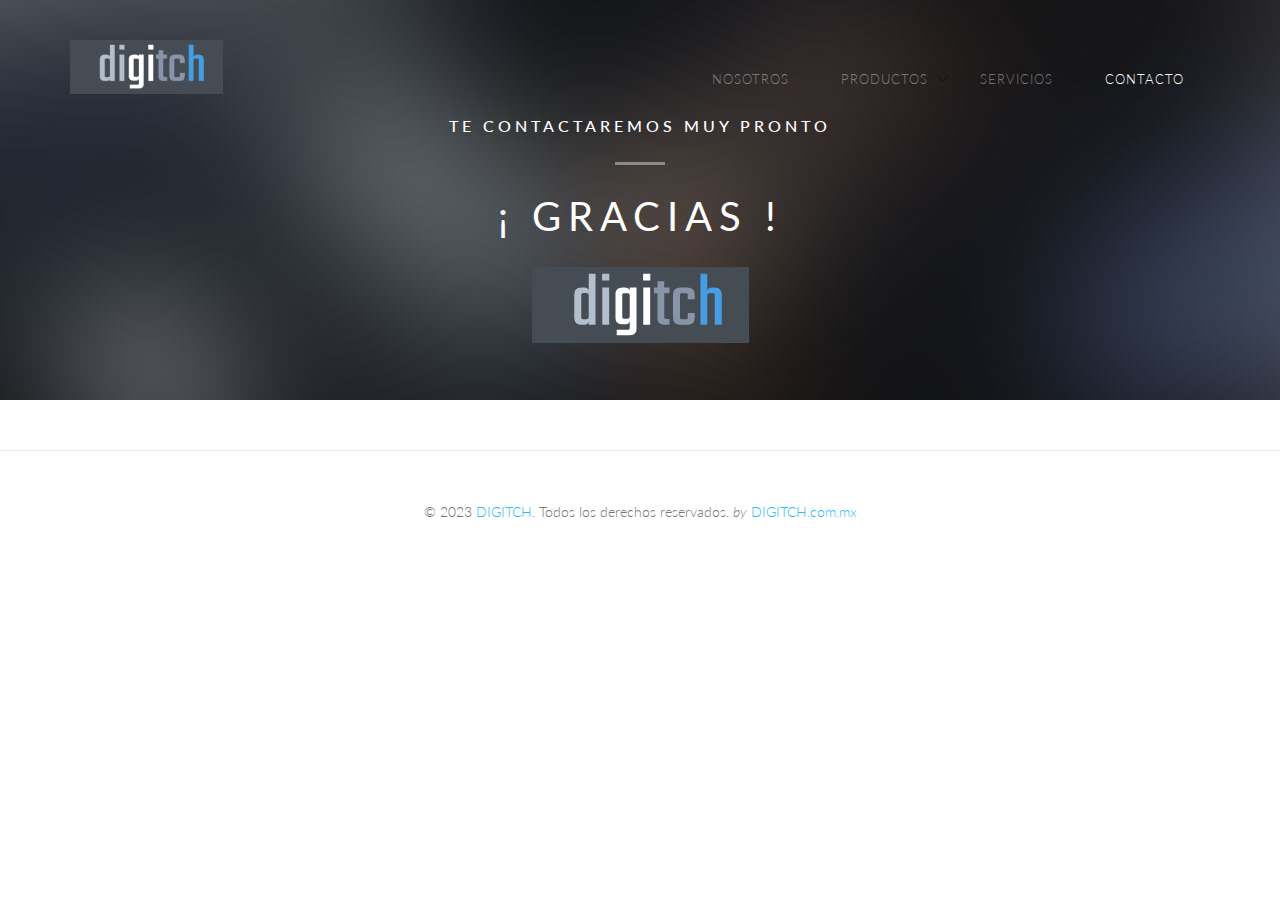
<file: thanks.html>
<!-- 
//////////////////////////////////////////////////////

FREE HTML5 TEMPLATE 
DESIGNED & DEVELOPED by FREEHTML5.CO

//////////////////////////////////////////////////////
 -->

<!DOCTYPE html>
<!--[if lt IE 7]>      <html class="no-js lt-ie9 lt-ie8 lt-ie7"> <![endif]-->
<!--[if IE 7]>         <html class="no-js lt-ie9 lt-ie8"> <![endif]-->
<!--[if IE 8]>         <html class="no-js lt-ie9"> <![endif]-->
<!--[if gt IE 8]><!--> <html class="no-js"> <!--<![endif]-->
	<head>
	<meta charset="utf-8">
	<meta http-equiv="X-UA-Compatible" content="IE=edge">
	<title>DIGITECH &mdash; Servicios de Desarrollo de Software y Apps</title>
	<meta name="viewport" content="width=device-width, initial-scale=1">
	<meta name="description" content="Desarrollo de Software DIGITCH.com.mx" />
  <meta name="keywords" content="SOFTWARE ERP SISTEMAS FACTURACION ELECTRONICA SOLUCIONES A LA MEDIDA PROGRAMACION SISTEMAS GUANAJUATO PRODUCCION CALZADO TENERIAS" />
  <meta name="author" content="DIGITCH.COM.MX" />

  	<!-- Facebook and Twitter integration -->
	<meta property="og:title" content=""/>
	<meta property="og:image" content=""/>
	<meta property="og:url" content=""/>
	<meta property="og:site_name" content=""/>
	<meta property="og:description" content=""/>
	<meta name="twitter:title" content="" />
	<meta name="twitter:image" content="" />
	<meta name="twitter:url" content="" />
	<meta name="twitter:card" content="" />

  <!-- Place favicon.ico and apple-touch-icon.png in the root directory -->
  <!-- <link rel="shortcut icon" href="images/favicon.ico"> -->
  <link rel="shortcut icon" href="images/favicon.ico">


  <!-- Google Webfont -->
	<link href='http://fonts.googleapis.com/css?family=Lato:300,400|Crimson+Text' rel='stylesheet' type='text/css'>
	<!-- Themify Icons -->
	<link rel="stylesheet" href="css/themify-icons.css">
	<!-- Bootstrap -->
	<link rel="stylesheet" href="css/bootstrap.css">
	<!-- Owl Carousel -->
	<link rel="stylesheet" href="css/owl.carousel.min.css">
	<link rel="stylesheet" href="css/owl.theme.default.min.css">
	<!-- Magnific Popup -->
	<link rel="stylesheet" href="css/magnific-popup.css">
	<!-- Superfish -->
	<link rel="stylesheet" href="css/superfish.css">
	<!-- Easy Responsive Tabs -->
	<link rel="stylesheet" href="css/easy-responsive-tabs.css">

	

	<!-- Theme Style -->
	<link rel="stylesheet" href="css/style.css">

	
	<!-- FOR IE9 below -->
	<!--[if lt IE 9]>
	<script src="js/modernizr-2.6.2.min.js"></script>
	<script src="js/respond.min.js"></script>
	<![endif]-->

	</head>
	<body class="inner-page">

			<!-- START #fh5co-header -->
			<header id="fh5co-header-section" role="header" class="" >
				<div class="container">
					
					<!-- START #fh5co-logo -->
					<!-- <h1 id="fh5co-logo" class="pull-left"><a href="index.html">DIGITCH</a></h1> -->
					<a href="index.html"> <img src="images/logo_cropped.png"  class="pull-left" style="max-height:114px;height:auto;" width="153" height="114"  alt="DIGITCH Tech Logo"> </a>

					<!-- START #fh5co-menu-wrap -->
					<nav id="fh5co-menu-wrap" role="navigation">
						<ul class="sf-menu" id="fh5co-primary-menu">
							<li>
								<a href="index.html">Nosotros</a>
							</li>
							<li>
								<a href="#" class="fh5co-sub-ddown">Productos</a>
								 <ul class="fh5co-sub-menu hidden">
								 	<li><a href="left-sidebar.html">Left Sidebar</a></li>
								 	<li><a href="right-sidebar.html">Right Sidebar</a></li>
									<li><a href="#">HTML5</a></li>
									<li>
										<a href="#" class="fh5co-sub-ddown">JavaScript</a>
										<ul class="fh5co-sub-menu">
											<li><a href="#">jQuery</a></li>
											<li><a href="#">Zipto</a></li>
											<li><a href="#">Node.js</a></li>
											<li><a href="#">AngularJS</a></li>
										</ul>
									</li>
									<li><a href="#">CSS3</a></li> 
								</ul>
							</li>
							<li><a href="services.html">Servicios</a></li>
							<li class="active"><a href="contact.html">Contacto</a></li>
						</ul>
					</nav>

				</div>
			</header>
			
			<!-- START #fh5co-hero -->
			<aside id="fh5co-hero" style="background-image: url(images/hero3.jpg);">
				<div class="container">
					<div class="row">
						<div class="col-md-8 col-md-offset-2">
							<div class="fh5co-hero-wrap">
								<div class="fh5co-hero-intro">
										<h2>Te contactaremos muy pronto<span></span></h2>
										<h1>¡ GRACIAS !</h1>
										<img href="index.html" src="images/logo_cropped.png"  class="" style="max-height:114px;height:auto;"   alt="DIGITCH Tech Logo">
								</div>
							</div>
						</div>
					</div>
				</div>
			</aside>

			<div id="fh5co-main">
				


				
				<section>
					<div class="container hidden">
						
						<div class="row">

							<div class="fh5co-spacer fh5co-spacer-sm"></div>	
							<div class="col-md-8">

								<form action="https://formsubmit.co/20306a6d3016251e5617d8e203da50fa" method="POST">

									<input type="hidden" name="_next" value="https://digitch.com.mx/thanks.html">
									<input type="hidden" name="_cc" value="marionava777@hotmail.com"> 
									<input type="hidden" name="_captcha" value="false">
									<input type="hidden" name="_subject" value="Nuevo contacto por la página web DIGITCH!">
					
								
									<div class="col-md-12">
										<div class="form-group">
											<label for="name" class="sr-only">Email</label>
											<input name="name" placeholder="Introduzca su Nombre y apellidos" id="name" type="text" class="form-control input-lg">
										</div>	
									</div>

									<div class="col-md-12">
										<div class="form-group">
											<label for="email" class="sr-only">Email</label>
											<input name="email" placeholder="Email" id="email" type="text" class="form-control input-lg" required>
										</div>	
									</div>

									
									<div class="col-md-12">
										<div class="form-group">
											<label for="empresa" class="sr-only">Empresa</label>
											<input name="empresa" placeholder="Introduce tu empresa" id="email" type="text" class="form-control input-lg" required>
										</div>	
									</div>

									<div class="col-md-12">
										<div class="form-group">
											<label for="message" class="sr-only">Message</label>
											<textarea name="message" placeholder="Mensaje" id="message" class="form-control input-lg" rows="3"></textarea>
										</div>	
									</div>


																		
									<div class="col-md-12">
										<div class="form-group">
											<label for="phone" class="sr-only">Teléfono</label>
											<textarea name="phone" placeholder="Indicanos tu teléfono" id="phone" class="form-control input-lg" rows="1"></textarea>
										</div>	
									</div>



									<div class="col-md-12">
										<div class="form-group">
											<input type="submit" class="btn btn-primary btn-lg " value="Enviar">

										</div>	
									</div>
									
									
								</form>	
								
							</div>
							<div class="col-md-4">
								<h3>Contáctanos</h3>
								<p>¡Acepta el reto y ponte en contacto con nosotros! </p>

								<p>Ofrecemos soluciones innovadoras para potenciar tu liderazgo en el sector.</p>
								<p>
									<a href="#">pg2data@gmail.com</a>
								</p>

								<p>
									<h3>Teléfonos</h3>
									
								</p>

								<hr>

								<a href="https://wa.me/524777533719?text=Hola interesa información de su negocio DIGITCH." target="_blank">  <img src="images/whatsapp-fill.png" style="width: 50px; height: 50;">  <h4> 477 753-3719</h4> </a>
								<a href="https://wa.me/524774442789?text=Hola interesa información de su negocio DIGITCH." target="_blank">  <img src="images/whatsapp-fill.png" style="width: 50px; height: 50;">  <h4> 477 444-2789</h4> </a>
 


							</div>

							<div class="fh5co-spacer fh5co-spacer-md"></div>	

						</div>
						
					</div>
				</section>

				<footer id="fh5co-footer">
					<div class="container">
						
						<ul class="fh5co-social-icons hidden">
							<li><a href="#"><i class="ti-twitter-alt"></i></a></li>
							<li><a href="#"><i class="ti-facebook"></i></a></li>
							<li><a href="#"><i class="ti-github"></i></a></li>
							<li><a href="#"><i class="ti-linkedin"></i></a></li>
						</ul>
						<p class="text-muted fh5co-no-margin-bottom text-center"><small>&copy; 2023 <a href="#">DIGITCH</a>. Todos los derechos reservados.  <em>by</em> <a href="http://digitch.com.mx" target="_blank">DIGITCH.com.mx</a> </small></p>

					</div>
				</footer>
			
		
			</div>
			
			
		<!-- jQuery -->
		<script src="js/jquery-1.10.2.min.js"></script>
		<!-- jQuery Easing -->
		<script src="js/jquery.easing.1.3.js"></script>
		<!-- Bootstrap -->
		<script src="js/bootstrap.js"></script>
		<!-- Owl carousel -->
		<script src="js/owl.carousel.min.js"></script>
		<!-- Magnific Popup -->
		<script src="js/jquery.magnific-popup.min.js"></script>
		<!-- Superfish -->
		<script src="js/hoverIntent.js"></script>
		<script src="js/superfish.js"></script>
		<!-- Easy Responsive Tabs -->
		<script src="js/easyResponsiveTabs.js"></script>
		<!-- FastClick for Mobile/Tablets -->
		<script src="js/fastclick.js"></script>
		<!-- Main JS -->
		<script src="js/main.js"></script>

	</body>
</html>
</file>
<file: css/themify-icons.css>
@font-face {
	font-family: 'themify';
	src:url('../fonts/themify/themify.eot?-fvbane');
	src:url('../fonts/themify/themify.eot?#iefix-fvbane') format('embedded-opentype'),
		url('../fonts/themify/themify.woff?-fvbane') format('woff'),
		url('../fonts/themify/themify.ttf?-fvbane') format('truetype'),
		url('../fonts/themify/themify.svg?-fvbane#themify') format('svg');
	font-weight: normal;
	font-style: normal;
}

[class^="ti-"], [class*=" ti-"] {
	font-family: 'themify';
	speak: none;
	font-style: normal;
	font-weight: normal;
	font-variant: normal;
	text-transform: none;
	line-height: 1;

	/* Better Font Rendering =========== */
	-webkit-font-smoothing: antialiased;
	-moz-osx-font-smoothing: grayscale;
}

.ti-wand:before {
	content: "\e600";
}
.ti-volume:before {
	content: "\e601";
}
.ti-user:before {
	content: "\e602";
}
.ti-unlock:before {
	content: "\e603";
}
.ti-unlink:before {
	content: "\e604";
}
.ti-trash:before {
	content: "\e605";
}
.ti-thought:before {
	content: "\e606";
}
.ti-target:before {
	content: "\e607";
}
.ti-tag:before {
	content: "\e608";
}
.ti-tablet:before {
	content: "\e609";
}
.ti-star:before {
	content: "\e60a";
}
.ti-spray:before {
	content: "\e60b";
}
.ti-signal:before {
	content: "\e60c";
}
.ti-shopping-cart:before {
	content: "\e60d";
}
.ti-shopping-cart-full:before {
	content: "\e60e";
}
.ti-settings:before {
	content: "\e60f";
}
.ti-search:before {
	content: "\e610";
}
.ti-zoom-in:before {
	content: "\e611";
}
.ti-zoom-out:before {
	content: "\e612";
}
.ti-cut:before {
	content: "\e613";
}
.ti-ruler:before {
	content: "\e614";
}
.ti-ruler-pencil:before {
	content: "\e615";
}
.ti-ruler-alt:before {
	content: "\e616";
}
.ti-bookmark:before {
	content: "\e617";
}
.ti-bookmark-alt:before {
	content: "\e618";
}
.ti-reload:before {
	content: "\e619";
}
.ti-plus:before {
	content: "\e61a";
}
.ti-pin:before {
	content: "\e61b";
}
.ti-pencil:before {
	content: "\e61c";
}
.ti-pencil-alt:before {
	content: "\e61d";
}
.ti-paint-roller:before {
	content: "\e61e";
}
.ti-paint-bucket:before {
	content: "\e61f";
}
.ti-na:before {
	content: "\e620";
}
.ti-mobile:before {
	content: "\e621";
}
.ti-minus:before {
	content: "\e622";
}
.ti-medall:before {
	content: "\e623";
}
.ti-medall-alt:before {
	content: "\e624";
}
.ti-marker:before {
	content: "\e625";
}
.ti-marker-alt:before {
	content: "\e626";
}
.ti-arrow-up:before {
	content: "\e627";
}
.ti-arrow-right:before {
	content: "\e628";
}
.ti-arrow-left:before {
	content: "\e629";
}
.ti-arrow-down:before {
	content: "\e62a";
}
.ti-lock:before {
	content: "\e62b";
}
.ti-location-arrow:before {
	content: "\e62c";
}
.ti-link:before {
	content: "\e62d";
}
.ti-layout:before {
	content: "\e62e";
}
.ti-layers:before {
	content: "\e62f";
}
.ti-layers-alt:before {
	content: "\e630";
}
.ti-key:before {
	content: "\e631";
}
.ti-import:before {
	content: "\e632";
}
.ti-image:before {
	content: "\e633";
}
.ti-heart:before {
	content: "\e634";
}
.ti-heart-broken:before {
	content: "\e635";
}
.ti-hand-stop:before {
	content: "\e636";
}
.ti-hand-open:before {
	content: "\e637";
}
.ti-hand-drag:before {
	content: "\e638";
}
.ti-folder:before {
	content: "\e639";
}
.ti-flag:before {
	content: "\e63a";
}
.ti-flag-alt:before {
	content: "\e63b";
}
.ti-flag-alt-2:before {
	content: "\e63c";
}
.ti-eye:before {
	content: "\e63d";
}
.ti-export:before {
	content: "\e63e";
}
.ti-exchange-vertical:before {
	content: "\e63f";
}
.ti-desktop:before {
	content: "\e640";
}
.ti-cup:before {
	content: "\e641";
}
.ti-crown:before {
	content: "\e642";
}
.ti-comments:before {
	content: "\e643";
}
.ti-comment:before {
	content: "\e644";
}
.ti-comment-alt:before {
	content: "\e645";
}
.ti-close:before {
	content: "\e646";
}
.ti-clip:before {
	content: "\e647";
}
.ti-angle-up:before {
	content: "\e648";
}
.ti-angle-right:before {
	content: "\e649";
}
.ti-angle-left:before {
	content: "\e64a";
}
.ti-angle-down:before {
	content: "\e64b";
}
.ti-check:before {
	content: "\e64c";
}
.ti-check-box:before {
	content: "\e64d";
}
.ti-camera:before {
	content: "\e64e";
}
.ti-announcement:before {
	content: "\e64f";
}
.ti-brush:before {
	content: "\e650";
}
.ti-briefcase:before {
	content: "\e651";
}
.ti-bolt:before {
	content: "\e652";
}
.ti-bolt-alt:before {
	content: "\e653";
}
.ti-blackboard:before {
	content: "\e654";
}
.ti-bag:before {
	content: "\e655";
}
.ti-move:before {
	content: "\e656";
}
.ti-arrows-vertical:before {
	content: "\e657";
}
.ti-arrows-horizontal:before {
	content: "\e658";
}
.ti-fullscreen:before {
	content: "\e659";
}
.ti-arrow-top-right:before {
	content: "\e65a";
}
.ti-arrow-top-left:before {
	content: "\e65b";
}
.ti-arrow-circle-up:before {
	content: "\e65c";
}
.ti-arrow-circle-right:before {
	content: "\e65d";
}
.ti-arrow-circle-left:before {
	content: "\e65e";
}
.ti-arrow-circle-down:before {
	content: "\e65f";
}
.ti-angle-double-up:before {
	content: "\e660";
}
.ti-angle-double-right:before {
	content: "\e661";
}
.ti-angle-double-left:before {
	content: "\e662";
}
.ti-angle-double-down:before {
	content: "\e663";
}
.ti-zip:before {
	content: "\e664";
}
.ti-world:before {
	content: "\e665";
}
.ti-wheelchair:before {
	content: "\e666";
}
.ti-view-list:before {
	content: "\e667";
}
.ti-view-list-alt:before {
	content: "\e668";
}
.ti-view-grid:before {
	content: "\e669";
}
.ti-uppercase:before {
	content: "\e66a";
}
.ti-upload:before {
	content: "\e66b";
}
.ti-underline:before {
	content: "\e66c";
}
.ti-truck:before {
	content: "\e66d";
}
.ti-timer:before {
	content: "\e66e";
}
.ti-ticket:before {
	content: "\e66f";
}
.ti-thumb-up:before {
	content: "\e670";
}
.ti-thumb-down:before {
	content: "\e671";
}
.ti-text:before {
	content: "\e672";
}
.ti-stats-up:before {
	content: "\e673";
}
.ti-stats-down:before {
	content: "\e674";
}
.ti-split-v:before {
	content: "\e675";
}
.ti-split-h:before {
	content: "\e676";
}
.ti-smallcap:before {
	content: "\e677";
}
.ti-shine:before {
	content: "\e678";
}
.ti-shift-right:before {
	content: "\e679";
}
.ti-shift-left:before {
	content: "\e67a";
}
.ti-shield:before {
	content: "\e67b";
}
.ti-notepad:before {
	content: "\e67c";
}
.ti-server:before {
	content: "\e67d";
}
.ti-quote-right:before {
	content: "\e67e";
}
.ti-quote-left:before {
	content: "\e67f";
}
.ti-pulse:before {
	content: "\e680";
}
.ti-printer:before {
	content: "\e681";
}
.ti-power-off:before {
	content: "\e682";
}
.ti-plug:before {
	content: "\e683";
}
.ti-pie-chart:before {
	content: "\e684";
}
.ti-paragraph:before {
	content: "\e685";
}
.ti-panel:before {
	content: "\e686";
}
.ti-package:before {
	content: "\e687";
}
.ti-music:before {
	content: "\e688";
}
.ti-music-alt:before {
	content: "\e689";
}
.ti-mouse:before {
	content: "\e68a";
}
.ti-mouse-alt:before {
	content: "\e68b";
}
.ti-money:before {
	content: "\e68c";
}
.ti-microphone:before {
	content: "\e68d";
}
.ti-menu:before {
	content: "\e68e";
}
.ti-menu-alt:before {
	content: "\e68f";
}
.ti-map:before {
	content: "\e690";
}
.ti-map-alt:before {
	content: "\e691";
}
.ti-loop:before {
	content: "\e692";
}
.ti-location-pin:before {
	content: "\e693";
}
.ti-list:before {
	content: "\e694";
}
.ti-light-bulb:before {
	content: "\e695";
}
.ti-Italic:before {
	content: "\e696";
}
.ti-info:before {
	content: "\e697";
}
.ti-infinite:before {
	content: "\e698";
}
.ti-id-badge:before {
	content: "\e699";
}
.ti-hummer:before {
	content: "\e69a";
}
.ti-home:before {
	content: "\e69b";
}
.ti-help:before {
	content: "\e69c";
}
.ti-headphone:before {
	content: "\e69d";
}
.ti-harddrives:before {
	content: "\e69e";
}
.ti-harddrive:before {
	content: "\e69f";
}
.ti-gift:before {
	content: "\e6a0";
}
.ti-game:before {
	content: "\e6a1";
}
.ti-filter:before {
	content: "\e6a2";
}
.ti-files:before {
	content: "\e6a3";
}
.ti-file:before {
	content: "\e6a4";
}
.ti-eraser:before {
	content: "\e6a5";
}
.ti-envelope:before {
	content: "\e6a6";
}
.ti-download:before {
	content: "\e6a7";
}
.ti-direction:before {
	content: "\e6a8";
}
.ti-direction-alt:before {
	content: "\e6a9";
}
.ti-dashboard:before {
	content: "\e6aa";
}
.ti-control-stop:before {
	content: "\e6ab";
}
.ti-control-shuffle:before {
	content: "\e6ac";
}
.ti-control-play:before {
	content: "\e6ad";
}
.ti-control-pause:before {
	content: "\e6ae";
}
.ti-control-forward:before {
	content: "\e6af";
}
.ti-control-backward:before {
	content: "\e6b0";
}
.ti-cloud:before {
	content: "\e6b1";
}
.ti-cloud-up:before {
	content: "\e6b2";
}
.ti-cloud-down:before {
	content: "\e6b3";
}
.ti-clipboard:before {
	content: "\e6b4";
}
.ti-car:before {
	content: "\e6b5";
}
.ti-calendar:before {
	content: "\e6b6";
}
.ti-book:before {
	content: "\e6b7";
}
.ti-bell:before {
	content: "\e6b8";
}
.ti-basketball:before {
	content: "\e6b9";
}
.ti-bar-chart:before {
	content: "\e6ba";
}
.ti-bar-chart-alt:before {
	content: "\e6bb";
}
.ti-back-right:before {
	content: "\e6bc";
}
.ti-back-left:before {
	content: "\e6bd";
}
.ti-arrows-corner:before {
	content: "\e6be";
}
.ti-archive:before {
	content: "\e6bf";
}
.ti-anchor:before {
	content: "\e6c0";
}
.ti-align-right:before {
	content: "\e6c1";
}
.ti-align-left:before {
	content: "\e6c2";
}
.ti-align-justify:before {
	content: "\e6c3";
}
.ti-align-center:before {
	content: "\e6c4";
}
.ti-alert:before {
	content: "\e6c5";
}
.ti-alarm-clock:before {
	content: "\e6c6";
}
.ti-agenda:before {
	content: "\e6c7";
}
.ti-write:before {
	content: "\e6c8";
}
.ti-window:before {
	content: "\e6c9";
}
.ti-widgetized:before {
	content: "\e6ca";
}
.ti-widget:before {
	content: "\e6cb";
}
.ti-widget-alt:before {
	content: "\e6cc";
}
.ti-wallet:before {
	content: "\e6cd";
}
.ti-video-clapper:before {
	content: "\e6ce";
}
.ti-video-camera:before {
	content: "\e6cf";
}
.ti-vector:before {
	content: "\e6d0";
}
.ti-themify-logo:before {
	content: "\e6d1";
}
.ti-themify-favicon:before {
	content: "\e6d2";
}
.ti-themify-favicon-alt:before {
	content: "\e6d3";
}
.ti-support:before {
	content: "\e6d4";
}
.ti-stamp:before {
	content: "\e6d5";
}
.ti-split-v-alt:before {
	content: "\e6d6";
}
.ti-slice:before {
	content: "\e6d7";
}
.ti-shortcode:before {
	content: "\e6d8";
}
.ti-shift-right-alt:before {
	content: "\e6d9";
}
.ti-shift-left-alt:before {
	content: "\e6da";
}
.ti-ruler-alt-2:before {
	content: "\e6db";
}
.ti-receipt:before {
	content: "\e6dc";
}
.ti-pin2:before {
	content: "\e6dd";
}
.ti-pin-alt:before {
	content: "\e6de";
}
.ti-pencil-alt2:before {
	content: "\e6df";
}
.ti-palette:before {
	content: "\e6e0";
}
.ti-more:before {
	content: "\e6e1";
}
.ti-more-alt:before {
	content: "\e6e2";
}
.ti-microphone-alt:before {
	content: "\e6e3";
}
.ti-magnet:before {
	content: "\e6e4";
}
.ti-line-double:before {
	content: "\e6e5";
}
.ti-line-dotted:before {
	content: "\e6e6";
}
.ti-line-dashed:before {
	content: "\e6e7";
}
.ti-layout-width-full:before {
	content: "\e6e8";
}
.ti-layout-width-default:before {
	content: "\e6e9";
}
.ti-layout-width-default-alt:before {
	content: "\e6ea";
}
.ti-layout-tab:before {
	content: "\e6eb";
}
.ti-layout-tab-window:before {
	content: "\e6ec";
}
.ti-layout-tab-v:before {
	content: "\e6ed";
}
.ti-layout-tab-min:before {
	content: "\e6ee";
}
.ti-layout-slider:before {
	content: "\e6ef";
}
.ti-layout-slider-alt:before {
	content: "\e6f0";
}
.ti-layout-sidebar-right:before {
	content: "\e6f1";
}
.ti-layout-sidebar-none:before {
	content: "\e6f2";
}
.ti-layout-sidebar-left:before {
	content: "\e6f3";
}
.ti-layout-placeholder:before {
	content: "\e6f4";
}
.ti-layout-menu:before {
	content: "\e6f5";
}
.ti-layout-menu-v:before {
	content: "\e6f6";
}
.ti-layout-menu-separated:before {
	content: "\e6f7";
}
.ti-layout-menu-full:before {
	content: "\e6f8";
}
.ti-layout-media-right-alt:before {
	content: "\e6f9";
}
.ti-layout-media-right:before {
	content: "\e6fa";
}
.ti-layout-media-overlay:before {
	content: "\e6fb";
}
.ti-layout-media-overlay-alt:before {
	content: "\e6fc";
}
.ti-layout-media-overlay-alt-2:before {
	content: "\e6fd";
}
.ti-layout-media-left-alt:before {
	content: "\e6fe";
}
.ti-layout-media-left:before {
	content: "\e6ff";
}
.ti-layout-media-center-alt:before {
	content: "\e700";
}
.ti-layout-media-center:before {
	content: "\e701";
}
.ti-layout-list-thumb:before {
	content: "\e702";
}
.ti-layout-list-thumb-alt:before {
	content: "\e703";
}
.ti-layout-list-post:before {
	content: "\e704";
}
.ti-layout-list-large-image:before {
	content: "\e705";
}
.ti-layout-line-solid:before {
	content: "\e706";
}
.ti-layout-grid4:before {
	content: "\e707";
}
.ti-layout-grid3:before {
	content: "\e708";
}
.ti-layout-grid2:before {
	content: "\e709";
}
.ti-layout-grid2-thumb:before {
	content: "\e70a";
}
.ti-layout-cta-right:before {
	content: "\e70b";
}
.ti-layout-cta-left:before {
	content: "\e70c";
}
.ti-layout-cta-center:before {
	content: "\e70d";
}
.ti-layout-cta-btn-right:before {
	content: "\e70e";
}
.ti-layout-cta-btn-left:before {
	content: "\e70f";
}
.ti-layout-column4:before {
	content: "\e710";
}
.ti-layout-column3:before {
	content: "\e711";
}
.ti-layout-column2:before {
	content: "\e712";
}
.ti-layout-accordion-separated:before {
	content: "\e713";
}
.ti-layout-accordion-merged:before {
	content: "\e714";
}
.ti-layout-accordion-list:before {
	content: "\e715";
}
.ti-ink-pen:before {
	content: "\e716";
}
.ti-info-alt:before {
	content: "\e717";
}
.ti-help-alt:before {
	content: "\e718";
}
.ti-headphone-alt:before {
	content: "\e719";
}
.ti-hand-point-up:before {
	content: "\e71a";
}
.ti-hand-point-right:before {
	content: "\e71b";
}
.ti-hand-point-left:before {
	content: "\e71c";
}
.ti-hand-point-down:before {
	content: "\e71d";
}
.ti-gallery:before {
	content: "\e71e";
}
.ti-face-smile:before {
	content: "\e71f";
}
.ti-face-sad:before {
	content: "\e720";
}
.ti-credit-card:before {
	content: "\e721";
}
.ti-control-skip-forward:before {
	content: "\e722";
}
.ti-control-skip-backward:before {
	content: "\e723";
}
.ti-control-record:before {
	content: "\e724";
}
.ti-control-eject:before {
	content: "\e725";
}
.ti-comments-smiley:before {
	content: "\e726";
}
.ti-brush-alt:before {
	content: "\e727";
}
.ti-youtube:before {
	content: "\e728";
}
.ti-vimeo:before {
	content: "\e729";
}
.ti-twitter:before {
	content: "\e72a";
}
.ti-time:before {
	content: "\e72b";
}
.ti-tumblr:before {
	content: "\e72c";
}
.ti-skype:before {
	content: "\e72d";
}
.ti-share:before {
	content: "\e72e";
}
.ti-share-alt:before {
	content: "\e72f";
}
.ti-rocket:before {
	content: "\e730";
}
.ti-pinterest:before {
	content: "\e731";
}
.ti-new-window:before {
	content: "\e732";
}
.ti-microsoft:before {
	content: "\e733";
}
.ti-list-ol:before {
	content: "\e734";
}
.ti-linkedin:before {
	content: "\e735";
}
.ti-layout-sidebar-2:before {
	content: "\e736";
}
.ti-layout-grid4-alt:before {
	content: "\e737";
}
.ti-layout-grid3-alt:before {
	content: "\e738";
}
.ti-layout-grid2-alt:before {
	content: "\e739";
}
.ti-layout-column4-alt:before {
	content: "\e73a";
}
.ti-layout-column3-alt:before {
	content: "\e73b";
}
.ti-layout-column2-alt:before {
	content: "\e73c";
}
.ti-instagram:before {
	content: "\e73d";
}
.ti-google:before {
	content: "\e73e";
}
.ti-github:before {
	content: "\e73f";
}
.ti-flickr:before {
	content: "\e740";
}
.ti-facebook:before {
	content: "\e741";
}
.ti-dropbox:before {
	content: "\e742";
}
.ti-dribbble:before {
	content: "\e743";
}
.ti-apple:before {
	content: "\e744";
}
.ti-android:before {
	content: "\e745";
}
.ti-save:before {
	content: "\e746";
}
.ti-save-alt:before {
	content: "\e747";
}
.ti-yahoo:before {
	content: "\e748";
}
.ti-wordpress:before {
	content: "\e749";
}
.ti-vimeo-alt:before {
	content: "\e74a";
}
.ti-twitter-alt:before {
	content: "\e74b";
}
.ti-tumblr-alt:before {
	content: "\e74c";
}
.ti-trello:before {
	content: "\e74d";
}
.ti-stack-overflow:before {
	content: "\e74e";
}
.ti-soundcloud:before {
	content: "\e74f";
}
.ti-sharethis:before {
	content: "\e750";
}
.ti-sharethis-alt:before {
	content: "\e751";
}
.ti-reddit:before {
	content: "\e752";
}
.ti-pinterest-alt:before {
	content: "\e753";
}
.ti-microsoft-alt:before {
	content: "\e754";
}
.ti-linux:before {
	content: "\e755";
}
.ti-jsfiddle:before {
	content: "\e756";
}
.ti-joomla:before {
	content: "\e757";
}
.ti-html5:before {
	content: "\e758";
}
.ti-flickr-alt:before {
	content: "\e759";
}
.ti-email:before {
	content: "\e75a";
}
.ti-drupal:before {
	content: "\e75b";
}
.ti-dropbox-alt:before {
	content: "\e75c";
}
.ti-css3:before {
	content: "\e75d";
}
.ti-rss:before {
	content: "\e75e";
}
.ti-rss-alt:before {
	content: "\e75f";
}
</file>
<file: css/superfish.css>
/*** ESSENTIAL STYLES ***/
.sf-menu, .sf-menu * {
	margin: 0;
	padding: 0;
	list-style: none;
}
.sf-menu li {
	position: relative;
}
.sf-menu ul {
	position: absolute;
	display: none;
	top: 100%;
	right: 0;
	
	z-index: 99;
}
.sf-menu > li {
	float: left;
}
.sf-menu li:hover > ul,
.sf-menu li.sfHover > ul {
	display: block;
}

.sf-menu a {
	display: block;
	position: relative;
}
.sf-menu ul ul {
	top: 0;
	left: 100%;
}


/*** DEMO SKIN ***/
.sf-menu {
	float: left;
	margin-bottom: 1em;
}
.sf-menu ul {
	box-shadow: 2px 2px 6px rgba(0,0,0,.2);
	min-width: 12em; /* allow long menu items to determine submenu width */
	*width: 12em; /* no auto sub width for IE7, see white-space comment below */
}
.sf-menu a {
	border-left: 1px solid #fff;
	border-top: 1px solid #dFeEFF; /* fallback colour must use full shorthand */
	border-top: 1px solid rgba(255,255,255,.5);
	padding: .75em 1em;
	text-decoration: none;
	zoom: 1; /* IE7 */
}
.sf-menu a {
	color: #13a;
}
.sf-menu li {
	background: #BDD2FF;
	white-space: nowrap; /* no need for Supersubs plugin */
	*white-space: normal; /* ...unless you support IE7 (let it wrap) */
	-webkit-transition: background .2s;
	transition: background .2s;
}
.sf-menu ul li {
	background: #AABDE6;
}
.sf-menu ul ul li {
	background: #9AAEDB;
}
.sf-menu li:hover,
.sf-menu li.sfHover {
	background: #CFDEFF;
	/* only transition out, not in */
	-webkit-transition: none;
	transition: none;
}

/*** arrows (for all except IE7) **/
.sf-arrows .sf-with-ul {
	padding-right: 2.5em;
	*padding-right: 1em; /* no CSS arrows for IE7 (lack pseudo-elements) */
}
/* styling for both css and generated arrows */
.sf-arrows .sf-with-ul:after {
	content: '';
	position: absolute;
	top: 50%;
	right: 1em;
	margin-top: -3px;
	height: 0;
	width: 0;
	/* order of following 3 rules important for fallbacks to work */
	border: 5px solid transparent;
	border-top-color: #dFeEFF; /* edit this to suit design (no rgba in IE8) */
	border-top-color: rgba(255,255,255,.5);
}
.sf-arrows > li > .sf-with-ul:focus:after,
.sf-arrows > li:hover > .sf-with-ul:after,
.sf-arrows > .sfHover > .sf-with-ul:after {
	border-top-color: white; /* IE8 fallback colour */
}
/* styling for right-facing arrows */
.sf-arrows ul .sf-with-ul:after {
	margin-top: -5px;
	/*margin-right: -3px;*/
	border-color: transparent;
	border-left-color: #dFeEFF; /* edit this to suit design (no rgba in IE8) */
	border-left-color: rgba(255,255,255,.5);
}
.sf-arrows ul li > .sf-with-ul:focus:after,
.sf-arrows ul li:hover > .sf-with-ul:after,
.sf-arrows ul .sfHover > .sf-with-ul:after {
	border-left-color: white;
}
</file>
<file: css/easy-responsive-tabs.css>
.resp-tabs-list, .resp-tabs-list p {
    margin: 0px;
    padding: 0px;
}
.resp-tabs-list {
    display: inline-block;
}
.resp-tabs-list li {
    font-weight: 600;
    font-size: 16px;
    display: inline-block;
    padding: 18px 15px;
    margin: 0 4px 0 0;
    list-style: none;
    cursor: pointer;
}

.resp-tabs-container {
    padding: 0px;
    background-color: #fff;
    clear: left;
}

h2.resp-accordion {
    cursor: pointer;
    padding: 5px;
    display: none;
    
}
.resp-tab-content {
    display: none;
    padding: 15px;
    padding-top: 30px;
    text-align: left;
    box-shadow: none;
}
.text-center .resp-tab-content,
.text-center .resp-accordion {
    text-align: left;
}

.resp-tab-active {
	border: 1px solid #ebebeb !important;
	border-bottom: none;
	margin-bottom: -1px !important;
	padding: 17px 14px 19px 14px !important;
	border-top: 1px solid #ebebeb !important;
	border-bottom: 0px #fff solid !important;
    border-top-left-radius: 4px;
    border-top-right-radius: 4px;
}

.resp-tab-active {
    border-bottom: none;
    background-color: #fff;
}

.resp-content-active, .resp-accordion-active {
    display: block;
}

.resp-tab-content {
    border: none;
    border-top: 1px solid #ebebeb;
    /*border-left-color: transparent;
    border-left-color: transparent;*/
	/*border-top-color: #ebebeb;*/
}

h2.resp-accordion {
    font-size: 13px;
    border: 1px solid #ebebeb;
    border-top: 0px solid #ebebeb;
    margin: 0px;
    padding: 10px 15px;
}

h2.resp-tab-active {
    border-bottom: 0px solid #ebebeb !important;
    margin-bottom: 0px !important;
    padding: 10px 15px !important;
}

h2.resp-tab-title:last-child {
    border-bottom: 12px solid #ebebeb !important;
    background: blue;
}

/*-----------Vertical tabs-----------*/
.resp-vtabs ul.resp-tabs-list {
    float: left;
    width: 30%;
}

.resp-vtabs .resp-tabs-list li {
    display: block;
    padding: 19px 15px !important;
    margin: 0 0 4px;
    cursor: pointer;
    float: none;
}

.resp-vtabs .resp-tabs-container {
    padding: 0px;
    background-color: #fff;
    /*border: 1px solid #ebebeb;*/
    border-left: 1px solid #ebebeb;
    float: left;
    width: 68%;
    min-height: 250px;
    border-radius: 4px;
    clear: none;
}

.resp-vtabs .resp-tab-content {
    border: none;
    word-wrap: break-word;
    padding-left: 30px;
}

.resp-vtabs li.resp-tab-active { 
    position: relative;
    z-index: 1;
    margin-right: -1px !important;
    padding: 18px 15px 19px 14px !important;
    /*border-top: 1px solid;*/
    border: 1px solid #ebebeb !important;
    border-left: 1px solid #ebebeb !important;
    border-left: none !important;
    margin-bottom: 4px !important;
    border-right: 1px #FFF solid !important;
    border-top-left-radius: 0px;
    border-top-right-radius: 0px;
}

.resp-arrow {
    float: right;
    margin-top: 10px;
    -moz-transition:    all .2s ease;
    -o-transition:      all .2s ease;
    -webkit-transition: all .2s ease;
    transition:         all .2s ease;
}

h2.resp-tab-active span.resp-arrow {
    -ms-transform: rotate(180deg); /* IE 9 */
    -webkit-transform: rotate(180deg); /* Chrome, Safari, Opera */
    transform: rotate(180deg);
}

/*-----------Accordion styles-----------*/
h2.resp-tab-active {
    background: #DBDBDB;/* !important;*/
}

.resp-easy-accordion h2.resp-accordion {
    display: block;
}


.resp-easy-accordion .resp-tab-content:last-child {
    border-bottom: 1px solid #ebebeb;/* !important;*/
}

.resp-jfit {
    width: 100%;
    margin: 0px;
}

.resp-tab-content-active {
    display: block;
}

h2.resp-accordion:first-child {
    border-top: 1px solid #ebebeb;/* !important;*/
}
.resp-accordion.resp-tab-active {
    border-top: none;
}

/*Here your can change the breakpoint to set the accordion, when screen resolution changed*/
@media only screen and (max-width: 768px) {
    ul.resp-tabs-list {
        display: none;
    }

    h2.resp-accordion {
        display: block;
    }
    .resp-tab-content {
        border: 1px solid #ebebeb;
    }
    .resp-vtabs .resp-tab-content {
        border: 1px solid #ebebeb;
    }
    
    .resp-tabs-container .resp-accordion.resp-tab-active {
        border-top: none!important;   
        border-bottom: none!important;    
        border-top-left-radius: 0px;
        border-top-right-radius: 0px;
    }
    .resp-tabs-container .resp-accordion.resp-tab-active:nth-of-type(1) {
        border-top-left-radius: 0px;
        border-top-right-radius: 0px;
        border-top: 1px solid #ebebeb !important;
        border-bototm: none!important;
    }
    

    .resp-tab-content {
        -webkit-box-shadow: inset 0px 4px 5px -3px rgba(0,0,0,0.05);
        -moz-box-shadow: inset 0px 4px 5px -3px rgba(0,0,0,0.05);
        -ms-box-shadow: inset 0px 4px 5px -3px rgba(0,0,0,0.05);
        box-shadow: inset 0px 4px 5px -3px rgba(0,0,0,0.05);
    }
    

    .resp-vtabs .resp-tabs-container {
        border: none;
        float: none;
        width: 100%;
        min-height: 100px;
        clear: none;
    }

    .resp-accordion-closed {
        display: none !important;
    }

    .resp-vtabs .resp-tab-content:last-child {
        border-bottom: 1px solid #ebebeb !important;
    }
}
</file>
<file: css/style.css>
/*
//////////////////////////////////////////////////////

FREE HTML5 TEMPLATE 
DESIGNED & DEVELOPED by FREEHTML5.CO

CREDITS:
Bootstrap
jQuery
Themify Icons

//////////////////////////////////////////////////////
*/
@font-face {
  font-family: 'themify';
  src: url("../fonts/themify/themify.eot?-fvbane");
  src: url("../fonts/themify/themify.eot?#iefix-fvbane") format("embedded-opentype"), url("../fonts/themify/themify.woff?-fvbane") format("woff"), url("../fonts/themify/themify.ttf?-fvbane") format("truetype"), url("../fonts/themify/themify.svg?-fvbane#themify") format("svg");
  font-weight: normal;
  font-style: normal;
}
html.fh5co-overflow, body.fh5co-overflow {
  overflow-x: auto;
}
html.fh5co-overflow #fh5co-header-section, html.fh5co-overflow #fh5co-main, html.fh5co-overflow #fh5co-hero, html.fh5co-overflow #fh5co-mobile-menu, html.fh5co-overflow #fh5co-footer, body.fh5co-overflow #fh5co-header-section, body.fh5co-overflow #fh5co-main, body.fh5co-overflow #fh5co-hero, body.fh5co-overflow #fh5co-mobile-menu, body.fh5co-overflow #fh5co-footer {
  -webkit-transition: all 0.3s ease;
  -moz-transition: all 0.3s ease;
  -ms-transition: all 0.3s ease;
  -o-transition: all 0.3s ease;
  transition: all 0.3s ease;
}

body {
  font-family: 'Lato', arial, sans-serif;
  font-size: 16px;
  line-height: 1.5;
  font-weight: 300;
  color: #2e2e2e;
}
@media screen and (max-width: 768px) {
  body {
    font-size: 16px;
    line-height: 1.5;
  }
}

::-webkit-selection {
  color: #ffffff;
  background: #28bbf8;
}

::-moz-selection {
  color: #ffffff;
  background: #28bbf8;
}

::selection {
  color: #ffffff;
  background: #28bbf8;
}

a {
  -webkit-transition: all 0.2s ease;
  -moz-transition: all 0.2s ease;
  -ms-transition: all 0.2s ease;
  -o-transition: all 0.2s ease;
  transition: all 0.2s ease;
  color: #28bbf8;
  border-bottom: 2px solid transparent;
}
a:hover, a:focus, a:active {
  outline: none;
  text-decoration: none;
  color: #2e2e2e;
  border-bottom: 2px solid #28bbf8;
}

input {
  -webkit-transition: all 0.5s ease;
  -moz-transition: all 0.5s ease;
  -ms-transition: all 0.5s ease;
  -o-transition: all 0.5s ease;
  transition: all 0.5s ease;
}

/* Heading */
h1, .h1, h2, .h2, h3, .h3, h4, .h4, h5, .h5, h6, .h6 {
  margin: 0 0 20px 0;
  padding: 0;
}

h1, .h1 {
  font-size: 30px;
  line-height: 42px;
}

h2, .h2 {
  font-size: 26px;
  line-height: 38px;
}

h3, .h3 {
  font-size: 20px;
  line-height: 32px;
}

h4, .h4 {
  font-size: 16px;
  line-height: 28px;
}

h5, .h5 {
  font-size: 14px;
  line-height: 24px;
}

h6, .h6 {
  font-size: 12px;
  line-height: 24px;
}

ul, ol {
  padding-left: 15px;
  line-height: 26px;
}
ul ul, ul ol, ol ul, ol ol {
  padding-left: 25px;
}

p {
  margin: 0 0 20px 0;
}

.fh5co-serif {
  font-family: "Crimson Text", serif;
}

.fh5co-sans-serif {
  font-family: "Lato", arial, sans-serif;
}

input[type="text"],
input[type="password"],
input[type="email"],
input[type="search"],
textarea {
  -webkit-appearance: none;
  -moz-appearance: none;
  appearance: none;
}

.fh5co-lead-wrap {
  padding-top: 2em;
  padding-bottom: 5em;
}
@media screen and (max-width: 768px) {
  .fh5co-lead-wrap {
    padding-top: 2em;
    padding-bottom: 3em;
  }
}

.fh5co-lead {
  font-size: 40px;
  line-height: 52px;
}
@media screen and (max-width: 768px) {
  .fh5co-lead {
    font-size: 30px;
    line-height: 42px;
  }
}

@media screen and (max-width: 480px) {
  .col-xxs-12 {
    display: block;
    clear: both;
    width: 100%;
    float: left;
  }
}
/* Header */
#fh5co-header-section {
  width: 100%;
  padding: 40px 0 30px 0;
  -webkit-transition: all 0.5s ease;
  -moz-transition: all 0.5s ease;
  -ms-transition: all 0.5s ease;
  -o-transition: all 0.5s ease;
  transition: all 0.5s ease;
  position: fixed;
  float: left;
  top: 0;
  left: 0 !important;
  right: 0;
  z-index: 103;
}
#fh5co-header-section.fh5co-scrolled {
  padding: 0px 0;
  background: rgba(0, 0, 0, 0.8);
  background: white;
  -webkit-box-shadow: 0 0.125em 0.125em 0 rgba(0, 0, 0, 0.125);
  -moz-box-shadow: 0 0.125em 0.125em 0 rgba(0, 0, 0, 0.125);
  -ms-box-shadow: 0 0.125em 0.125em 0 rgba(0, 0, 0, 0.125);
  -o-box-shadow: 0 0.125em 0.125em 0 rgba(0, 0, 0, 0.125);
  box-shadow: 0 0.125em 0.125em 0 rgba(0, 0, 0, 0.125);
}
#fh5co-header-section.fh5co-scrolled #fh5co-logo a {
  color: #2e2e2e;
}
#fh5co-header-section.fh5co-scrolled #fh5co-logo a:hover {
  color: #7b7b7b;
}
#fh5co-header-section.fh5co-scrolled #fh5co-menu-wrap .sf-menu a {
  color: #2e2e2e;
  border-bottom: none !important;
}
#fh5co-header-section.fh5co-scrolled #fh5co-menu-wrap .sf-menu a:hover {
  color: #28bbf8 !important;
}
#fh5co-header-section.fh5co-scrolled #fh5co-menu-wrap .sf-menu li.active > a {
  color: #28bbf8 !important;
}
#fh5co-header-section.fh5co-scrolled #fh5co-menu-wrap > .sf-menu > li > a {
  padding-top: 2em;
  padding-bottom: 2em;
}

#fh5co-logo {
  font-size: 20px;
  margin: 16px 0 0 0;
  padding: 0;
  font-weight: bold;
}
#fh5co-logo a {
  border-bottom: none !important;
  color: #fff;
  letter-spacing: 3px;
  text-transform: uppercase;
}
@media screen and (max-width: 768px) {
  #fh5co-logo {
    text-align: center;
    margin: 0px 0 0 0;
    float: none !important;
  }
}

/* Superfish Override Menu */
.sf-menu {
  margin: 0 !important;
}

.sf-menu {
  float: right;
}

.sf-menu ul {
  box-shadow: none;
  border: transparent;
  min-width: 8em;
  *width: 8em;
}

.sf-menu a {
  color: rgba(255, 255, 255, 0.4);
  padding: .75em 1em;
  text-transform: uppercase;
  letter-spacing: 1px;
  border-left: none;
  border-top: none;
  border-top: none;
  text-decoration: none;
  zoom: 1;
  font-size: 13px;
  border-bottom: none !important;
}

.sf-menu li,
.sf-menu ul li,
.sf-menu ul ul li,
.sf-menu li:hover,
.sf-menu li.sfHover {
  background: transparent;
}

.sf-menu ul li a,
.sf-menu ul ul li a {
  text-transform: none;
  padding: .75em 1em;
  letter-spacing: 1px;
}

.sf-menu li:hover a,
.sf-menu li.sfHover a,
.sf-menu ul li:hover a,
.sf-menu ul li.sfHover a,
.sf-menu li.active a {
  color: #ffffff;
}

.sf-menu ul li:hover,
.sf-menu ul li.sfHover {
  background: transparent;
}

.sf-menu ul li {
  background: transparent;
}

.sf-arrows .sf-with-ul {
  padding-right: 2.5em;
  *padding-right: 1em;
}

.sf-arrows .sf-with-ul:after {
  content: '';
  position: absolute;
  top: 50%;
  right: 1em;
  margin-top: -3px;
  height: 0;
  width: 0;
  border: 5px solid transparent;
  border-top-color: #ccc;
}

.sf-arrows > li > .sf-with-ul:focus:after,
.sf-arrows > li:hover > .sf-with-ul:after,
.sf-arrows > .sfHover > .sf-with-ul:after {
  border-top-color: #ccc;
}

.sf-arrows ul .sf-with-ul:after {
  margin-top: -5px;
  margin-right: -3px;
  border-color: transparent;
  border-left-color: #ccc;
}

.sf-arrows ul li > .sf-with-ul:focus:after,
.sf-arrows ul li:hover > .sf-with-ul:after,
.sf-arrows ul .sfHover > .sf-with-ul:after {
  border-left-color: #ccc;
}

#fh5co-menu-wrap .sf-menu a {
  padding: 2em 2em 2em 2em;
}

#fh5co-primary-menu > li > ul li.active > a {
  color: #28bbf8 !important;
}
#fh5co-primary-menu > li > .sf-with-ul:after {
  border: none !important;
  font-family: 'themify';
  speak: none;
  font-style: normal;
  font-weight: normal;
  font-variant: normal;
  text-transform: none;
  line-height: 1;
  -webkit-font-smoothing: antialiased;
  -moz-osx-font-smoothing: grayscale;
  position: absolute;
  float: right;
  margin-right: 5px;
  top: 50%;
  margin-top: -7px;
  content: "\e64b";
  color: rgba(0, 0, 0, 0.5);
}
#fh5co-primary-menu > li > ul li > .sf-with-ul:after {
  border: none !important;
  font-family: 'themify';
  speak: none;
  font-style: normal;
  font-weight: normal;
  font-variant: normal;
  text-transform: none;
  line-height: 1;
  -webkit-font-smoothing: antialiased;
  -moz-osx-font-smoothing: grayscale;
  position: absolute;
  float: right;
  margin-right: 10px;
  top: 13px;
  font-size: 12px;
  content: "\e649";
  color: rgba(255, 255, 255, 0.3);
}

#fh5co-primary-menu .fh5co-sub-menu {
  padding: 7px 0 3px;
  background: rgba(0, 0, 0, 0.8);
  -webkit-border-radius: 5px;
  -moz-border-radius: 5px;
  -ms-border-radius: 5px;
  border-radius: 5px;
}

#fh5co-primary-menu .fh5co-sub-menu:before {
  position: absolute;
  top: -9px;
  right: 20px;
  width: 0;
  height: 0;
  content: '';
}

#fh5co-primary-menu .fh5co-sub-menu:after {
  position: absolute;
  top: -8px;
  right: 21px;
  width: 0;
  height: 0;
  border-right: 8px solid transparent;
  border-bottom: 8px solid #28bbf8;
  border-bottom: 8px solid rgba(0, 0, 0, 0.8);
  border-left: 8px solid transparent;
  content: '';
}

#fh5co-primary-menu .fh5co-sub-menu .fh5co-sub-menu:before {
  top: 6px;
  right: 100%;
}

#fh5co-primary-menu .fh5co-sub-menu .fh5co-sub-menu:after {
  top: 7px;
  right: 100%;
  border: none !important;
}

.site-header.has-image #primary-menu .sub-menu {
  border-color: #ebebeb;
  box-shadow: 0 0 0 1px rgba(0, 0, 0, 0.19);
}
.site-header.has-image #primary-menu .sub-menu:before {
  display: none;
}

#fh5co-primary-menu .fh5co-sub-menu a {
  letter-spacing: 0;
  padding: 0 15px;
  font-size: 14px;
  line-height: 26px;
  color: #ffffff !important;
  text-transform: none;
  background: none;
}
#fh5co-primary-menu .fh5co-sub-menu a:hover {
  color: #28bbf8 !important;
}

/* Mobile Menu */
#fh5co-mobile-menu-btn {
  padding: 0 10px;
  z-index: 1001;
  position: absolute;
  top: 0;
  left: 0;
  background: #28bbf8;
  height: 44px;
  display: table;
}
#fh5co-mobile-menu-btn i {
  line-height: 25px;
  display: table-cell;
  vertical-align: middle;
  font-size: 22px;
  color: #fff;
}

#fh5co-mobile-menu {
  -moz-transform: translateX(-275px);
  -webkit-transform: translateX(-275px);
  -ms-transform: translateX(-275px);
  transform: translateX(-275px);
  display: block;
  height: 100%;
  left: 0;
  overflow-y: auto;
  position: fixed;
  top: 0;
  width: 275px;
  z-index: 10002;
  background: #181920;
  padding: 0.75em 1.25em;
}
#fh5co-mobile-menu #fh5co-mobile-menu-ul {
  padding: 0;
  margin: 0;
}
#fh5co-mobile-menu #fh5co-mobile-menu-ul li {
  list-style: none;
}
#fh5co-mobile-menu #fh5co-mobile-menu-ul li.active > a {
  color: #ffffff;
}
#fh5co-mobile-menu #fh5co-mobile-menu-ul a {
  border-bottom: none !important;
  padding: 7px 0;
  display: block;
  color: #ccc;
  color: rgba(255, 255, 255, 0.5);
}
#fh5co-mobile-menu #fh5co-mobile-menu-ul a:hover {
  color: #ffffff;
  color: white;
}
#fh5co-mobile-menu #fh5co-mobile-menu-ul .fh5co-sub-ddown {
  position: relative;
}
#fh5co-mobile-menu #fh5co-mobile-menu-ul .fh5co-sub-ddown:after {
  font-family: 'themify';
  speak: none;
  font-style: normal;
  font-weight: normal;
  font-variant: normal;
  text-transform: none;
  line-height: 1;
  -webkit-font-smoothing: antialiased;
  -moz-osx-font-smoothing: grayscale;
  position: absolute;
  right: 0;
  margin-top: 2px;
  content: "\e64b";
}
#fh5co-mobile-menu #fh5co-mobile-menu-ul .fh5co-sub-menu {
  display: none;
  padding-left: 20px;
}
#fh5co-mobile-menu #fh5co-mobile-menu-ul .fh5co-sub-menu li {
  list-style: none;
}

#fh5co-logo-mobile-wrap {
  -webkit-transition: all 0.3s ease;
  -moz-transition: all 0.3s ease;
  -ms-transition: all 0.3s ease;
  -o-transition: all 0.3s ease;
  transition: all 0.3s ease;
  display: block;
  height: 44px;
  left: 0;
  position: fixed;
  text-align: center;
  top: 0;
  width: 100%;
  z-index: 10001;
  background: white;
  color: #2e2e2e;
  -webkit-box-shadow: 0 0.125em 0.125em 0 rgba(0, 0, 0, 0.125);
  -moz-box-shadow: 0 0.125em 0.125em 0 rgba(0, 0, 0, 0.125);
  -ms-box-shadow: 0 0.125em 0.125em 0 rgba(0, 0, 0, 0.125);
  -o-box-shadow: 0 0.125em 0.125em 0 rgba(0, 0, 0, 0.125);
  box-shadow: 0 0.125em 0.125em 0 rgba(0, 0, 0, 0.125);
}
#fh5co-logo-mobile-wrap h1 {
  padding: 0;
  margin: 0;
  font-size: 20px;
  font-weight: bold;
}
#fh5co-logo-mobile-wrap h1 a {
  border-bottom: none !important;
  color: #2e2e2e;
  letter-spacing: 3px;
  text-transform: uppercase;
}

#fh5co-feature {
  background: #f6f9fa;
  padding: 5em 0;
}
@media screen and (max-width: 768px) {
  #fh5co-feature {
    padding: 3em 0 2em 0;
  }
}

#fh5co-hero {
  background-color: #2e2e2e;
  background-size: cover;
  background-repeat: no-repeat;
  background-position: center left;
  height: 600px;
  position: fixed;
  top: 0;
  left: 0;
  right: 0;
  z-index: 5;
  color: #ffffff;
}
@media screen and (max-width: 768px) {
  #fh5co-hero {
    background-position: center center;
  }
}
#fh5co-hero .fh5co-hero-wrap {
  display: table;
  height: 600px;
  width: 100%;
}
#fh5co-hero .fh5co-hero-wrap .fh5co-hero-intro {
  display: table-cell;
  vertical-align: middle;
  text-align: center;
}
#fh5co-hero .fh5co-hero-wrap .fh5co-hero-intro > h1 {
  font-size: 40px;
  font-weight: normal;
  line-height: 62px;
  text-transform: uppercase;
  letter-spacing: 7px;
}
@media screen and (max-width: 768px) {
  #fh5co-hero .fh5co-hero-wrap .fh5co-hero-intro > h1 {
    letter-spacing: 4px;
    font-size: 30px;
    line-height: 42px;
  }
}
#fh5co-hero .fh5co-hero-wrap .fh5co-hero-intro > h2 {
  letter-spacing: 4px;
  font-size: 16px;
  text-transform: uppercase;
  padding-bottom: 20px;
  position: relative;
  color: #fff;
}
@media screen and (max-width: 768px) {
  #fh5co-hero .fh5co-hero-wrap .fh5co-hero-intro > h2 {
    letter-spacing: 3px;
  }
}
#fh5co-hero .fh5co-hero-wrap .fh5co-hero-intro > h2 > span {
  position: absolute;
  bottom: 0;
  display: block;
  background: rgba(255, 255, 255, 0.4);
  width: 50px;
  height: 3px;
  left: 50%;
  margin-left: -25px;
}
#fh5co-hero .fh5co-hero-wrap .btn {
  color: #ffffff;
}
#fh5co-hero .fh5co-hero-wrap .btn:hover, #fh5co-hero .fh5co-hero-wrap .btn:active, #fh5co-hero .fh5co-hero-wrap .btn:focus {
  background: #28bbf8;
  border-color: #28bbf8;
}

body.inner-page #fh5co-hero {
  height: 400px;
}
body.inner-page #fh5co-hero .fh5co-hero-wrap {
  padding-top: 50px;
  height: 400px;
}

@media screen and (max-width: 768px) {
  #fh5co-hero, .fh5co-hero-wrap {
    position: relative;
    padding: 4em 0 3em 0;
    height: inherit !important;
  }
}

#fh5co-main {
  margin-top: 600px;
  padding-top: 50px;
  z-index: 102;
  position: relative;
  background: #ffffff;
}
@media screen and (max-width: 768px) {
  #fh5co-main {
    margin-top: 0px;
    padding-top: 20px;
  }
}

body.inner-page #fh5co-main {
  margin-top: 400px;
}
@media screen and (max-width: 768px) {
  body.inner-page #fh5co-main {
    margin-top: 0px;
    padding-top: 20px;
  }
}

#fh5co-hero,
#fh5co-main,
#fh5co-logo-mobile-wrap {
  -moz-transform: translateX(0px);
  -webkit-transform: translateX(0px);
  -ms-transform: translateX(0px);
  transform: translateX(0px);
}

body.fh5co-mobile-menu-visible #fh5co-hero,
body.fh5co-mobile-menu-visible #fh5co-main,
body.fh5co-mobile-menu-visible #fh5co-logo-mobile-wrap {
  -moz-transform: translateX(275px);
  -webkit-transform: translateX(275px);
  -ms-transform: translateX(275px);
  transform: translateX(275px);
}

body.fh5co-mobile-menu-visible #fh5co-mobile-menu {
  -moz-transform: translateX(0);
  -webkit-transform: translateX(0);
  -ms-transform: translateX(0);
  transform: translateX(0);
}

/* Helper Classes */
/* Spacer */
.fh5co-spacer {
  clear: both;
  position: relative;
  border: none;
  padding: 0;
  margin: 0;
}

.fh5co-spacer-xlg {
  height: 150px;
}
@media screen and (max-width: 768px) {
  .fh5co-spacer-xlg {
    height: 70px;
  }
}

.fh5co-spacer-lg {
  height: 100px;
}
@media screen and (max-width: 768px) {
  .fh5co-spacer-lg {
    height: 50px;
  }
}

.fh5co-spacer-md {
  height: 80px;
}
@media screen and (max-width: 768px) {
  .fh5co-spacer-md {
    height: 30px;
  }
}

.fh5co-spacer-sm {
  height: 50px;
}
@media screen and (max-width: 768px) {
  .fh5co-spacer-sm {
    height: 20px;
  }
}

.fh5co-spacer-xs {
  height: 30px;
}
@media screen and (max-width: 768px) {
  .fh5co-spacer-xs {
    height: 20px;
  }
}

.fh5co-spacer-xxs {
  height: 20px;
}

.fh5co-letter-spacing {
  letter-spacing: 1px;
}

.fh5co-no-margin-bottom {
  margin-bottom: 0 !important;
}

.fh5co-uppercase-heading-sm {
  font-size: 14px;
  line-height: 26px;
  text-transform: uppercase;
  letter-spacing: 3px;
  color: #7b7b7b;
}

.form-group {
  margin-bottom: 30px;
}

.image-popup:hover {
  opacity: .7;
}

/* 
========================================

Components 

========================================
*/
/* Buttons */
.btn {
  border-bottom: none !important;
  text-transform: uppercase;
  letter-spacing: 2px;
  margin-bottom: 20px;
  -webkit-border-radius: 30px;
  -moz-border-radius: 30px;
  -ms-border-radius: 30px;
  -o-border-radius: 30px;
  border-radius: 30px;
  padding-left: 30px;
  padding-right: 30px;
  margin-right: 10px;
}
.btn:hover, .btn:focus, .btn:active {
  box-shadow: none;
  outline: none !important;
  border-color: transparent;
}
.btn.fh5co-btn-icon {
  text-transform: none !important;
  letter-spacing: normal !important;
  padding-left: 15px;
  padding-right: 15px;
}

.btn-outline {
  border: 2px solid #eaeaea !important;
  background: transparent;
  color: #2a2e37;
}
.btn-outline:hover, .btn-outline:active, .btn-outline:focus {
  border: 2px solid #282e3c !important;
  background: #282e3c;
  color: #ffffff;
}

.btn-primary {
  background: #28bbf8;
}

.btn-success {
  background: #00e195;
}

.btn-danger {
  background: #e02745;
}

.btn-info {
  background: #0bbff2;
}

.btn-warning {
  background: #ffd042;
}

.btn-primary,
.btn-success,
.btn-info,
.btn-warning,
.btn-danger {
  border-color: transparent;
}

.btn-default:hover, .btn-default:active, .btn-default:focus,
.btn-primary:hover,
.btn-primary:active,
.btn-primary:focus,
.btn-success:hover,
.btn-success:active,
.btn-success:focus,
.btn-info:hover,
.btn-info:active,
.btn-info:focus,
.btn-warning:hover,
.btn-warning:active,
.btn-warning:focus,
.btn-danger:hover,
.btn-danger:active,
.btn-danger:focus {
  background: #282e3c;
  color: #ffffff;
}

.form-control {
  box-shadow: none !important;
  border: 2px solid #ccc;
}
.form-control:hover, .form-control:focus, .form-control:active {
  outline: none;
  box-shadow: none !important;
}

/* Features*/
/* Feature 1 */
.fh5co-feature-1 .fh5co-feature-figure {
  margin-top: 5em;
}
@media screen and (max-width: 768px) {
  .fh5co-feature-1 .fh5co-feature-figure {
    text-align: center !important;
    margin-top: 0em;
  }
}
@media screen and (max-width: 768px) {
  .fh5co-feature-1 .fh5co-feature-figure img {
    display: inline-block;
    margin: 0 auto;
  }
}
.fh5co-feature-1 .fh5co-feature-blurb ul {
  padding: 0;
  margin: 5em 0 0 0;
}
@media screen and (max-width: 480px) {
  .fh5co-feature-1 .fh5co-feature-blurb ul {
    margin: 2em 0 0 0;
  }
}
.fh5co-feature-1 .fh5co-feature-blurb ul li {
  float: left;
  width: 100%;
  padding: 0;
  margin: 0 0 1em 0;
  list-style: none;
}
.fh5co-feature-1 .fh5co-feature-blurb ul li > .fh5co-feature-blurb-text {
  float: right;
  width: 85%;
}
@media screen and (max-width: 992px) {
  .fh5co-feature-1 .fh5co-feature-blurb ul li > .fh5co-feature-blurb-text {
    width: 80%;
  }
}
@media screen and (max-width: 768px) {
  .fh5co-feature-1 .fh5co-feature-blurb ul li > .fh5co-feature-blurb-text {
    width: 90%;
  }
}
@media screen and (max-width: 480px) {
  .fh5co-feature-1 .fh5co-feature-blurb ul li > .fh5co-feature-blurb-text {
    width: 80%;
  }
}
.fh5co-feature-1 .fh5co-feature-blurb ul li .fh5co-feature-blurb-icon {
  float: left;
  width: 15%;
}
.fh5co-feature-1 .fh5co-feature-blurb ul li .fh5co-feature-blurb-icon i {
  font-size: 40px;
  color: #28bbf8;
}
@media screen and (max-width: 992px) {
  .fh5co-feature-1 .fh5co-feature-blurb ul li .fh5co-feature-blurb-icon {
    width: 20%;
  }
}
@media screen and (max-width: 768px) {
  .fh5co-feature-1 .fh5co-feature-blurb ul li .fh5co-feature-blurb-icon {
    width: 10%;
  }
}
@media screen and (max-width: 480px) {
  .fh5co-feature-1 .fh5co-feature-blurb ul li .fh5co-feature-blurb-icon {
    width: 20%;
  }
}
.fh5co-feature-1 .fh5co-feature-blurb ul li .fh5co-feature-blurb-title {
  letter-spacing: 2px;
  margin-bottom: 0 !important;
}

/* Feature 2*/
.fh5co-feature-2 .fh5co-feature-item {
  margin-bottom: 30px;
}
.fh5co-feature-2 .fh5co-feature-title {
  letter-spacing: 2px;
}
.fh5co-feature-2 .fh5co-feature-icon {
  text-align: center;
  display: block;
  margin-bottom: 20px;
}
.fh5co-feature-2 .fh5co-feature-icon i {
  font-size: 50px;
  color: #28bbf8;
}
.fh5co-feature-2 .fh5co-feature-icon.fh5co-circle {
  display: table;
  width: 100px;
  height: 100px;
  margin: 0 auto 2em auto;
  border: 2px solid #eaeaea;
  -webkit-border-radius: 50%;
  -moz-border-radius: 50%;
  -ms-border-radius: 50%;
  -o-border-radius: 50%;
  border-radius: 50%;
}
.fh5co-feature-2 .fh5co-feature-icon.fh5co-circle i {
  display: table-cell;
  vertical-align: middle;
  font-size: 40px;
}

/* Feature 3 */
.fh5co-feature-3 .fh5co-feature-item {
  margin-bottom: 20px;
}
@media screen and (max-width: 768px) {
  .fh5co-feature-3 .fh5co-feature-item {
    display: block;
  }
}
.fh5co-feature-3 .fh5co-feature-icon {
  float: left;
  width: 15%;
  clear: right;
}
@media screen and (max-width: 480px) {
  .fh5co-feature-3 .fh5co-feature-icon {
    width: 20%;
  }
}
.fh5co-feature-3 .fh5co-feature-icon i {
  font-size: 30px;
  color: #28bbf8;
}
.fh5co-feature-3 .fh5co-feature-blurb {
  float: right;
  width: 85%;
}
@media screen and (max-width: 480px) {
  .fh5co-feature-3 .fh5co-feature-blurb {
    width: 80%;
  }
}

/* Header */
.fh5co-header {
  text-align: center;
}
.fh5co-header .fh5co-heading {
  font-weight: bold;
  font-size: 45px;
  line-height: 57px;
}
@media screen and (max-width: 768px) {
  .fh5co-header .fh5co-heading {
    font-size: 30px !important;
    line-height: 42px !important;
  }
}
.fh5co-header .fh5co-heading-sub {
  color: #777;
  font-size: 18px;
  line-height: 30px;
}

/* Easy Rsponsive Tabs */
.fh5co-tab {
  clear: both;
  display: block;
}

.resp-tab-active {
  color: #28bbf8;
}

.resp-content-active, .resp-accordion-active {
  display: block;
}

.fh5co-tab-menu-icon {
  font-size: 20px;
  position: relative;
  float: left;
  margin-right: 10px;
}
@media screen and (max-width: 768px) {
  .fh5co-tab-menu-icon {
    margin-top: 7px;
  }
}

#fh5co-feature-slider .fh5co-item-slide-text {
  margin-top: 1em;
}
#fh5co-feature-slider .fh5co-item-slide-text > h2 {
  position: relative;
  padding-bottom: 20px;
}
#fh5co-feature-slider .fh5co-item-slide-text > h2 span {
  display: block;
  position: absolute;
  left: 0;
  bottom: 0;
  width: 40px;
  height: 3px;
  background: #ccc;
  background: rgba(0, 0, 0, 0.1);
}
@media screen and (max-width: 992px) {
  #fh5co-feature-slider .fh5co-item-slide-text {
    margin-top: 0em;
  }
}
@media screen and (max-width: 768px) {
  #fh5co-feature-slider .fh5co-item-slide-text {
    margin-top: 0em;
  }
}
@media screen and (max-width: 480px) {
  #fh5co-feature-slider .fh5co-item-slide-text {
    margin-top: 0em;
  }
}

#fh5co-testimonial {
  padding: 10em 0;
  background: #000 url(../images/hero2.jpg) no-repeat center center;
  background-size: cover;
}
@media screen and (max-width: 768px) {
  #fh5co-testimonial {
    padding: 3em 0;
  }
}
#fh5co-testimonial blockquote {
  padding-left: 0;
  width: 70%;
  margin: 0 auto;
  color: #ffffff;
  border-left: none;
  font-size: 45px;
  line-height: 57px;
}
@media screen and (max-width: 768px) {
  #fh5co-testimonial blockquote {
    width: 100%;
    font-size: 35px;
    line-height: 47px;
  }
}
#fh5co-testimonial blockquote p {
  text-align: center;
  color: #ffffff;
}
#fh5co-testimonial .fh5co-testimonial-author {
  font-size: 18px;
}
#fh5co-testimonial .fh5co-uppercase-heading-sm {
  color: #ffffff;
}

#fh5co-newsletter {
  padding: 3em 0;
}
@media screen and (max-width: 768px) {
  #fh5co-newsletter {
    padding: 2em 0;
  }
}
#fh5co-newsletter .fh5co-uppercase-heading-sm {
  color: rgba(0, 0, 0, 0.4);
}

#fh5co-footer {
  border-top: 1px solid rgba(0, 0, 0, 0.08);
  padding: 3em 0;
}
@media screen and (max-width: 768px) {
  #fh5co-footer {
    padding: 2em 0;
  }
}

/* Accordions */
.fh5co-accordion .panel-title > a:hover {
  border-bottom: none !important;
}
.fh5co-accordion .panel-heading {
  background: transparent;
  position: relative;
  cursor: pointer;
}
.fh5co-accordion .panel-heading .accordion-toggle {
  color: #28bbf8;
}
.fh5co-accordion .panel-heading .accordion-toggle:after {
  font-family: 'themify';
  speak: none;
  font-style: normal;
  font-weight: normal;
  font-variant: normal;
  text-transform: none;
  line-height: 1;
  -webkit-font-smoothing: antialiased;
  -moz-osx-font-smoothing: grayscale;
  color: #2e2e2e !important;
  position: absolute;
  content: "\e622";
  right: 15px;
  top: 16px;
}
.fh5co-accordion .panel-heading.collapsed .accordion-toggle {
  color: #2e2e2e !important;
}
.fh5co-accordion .panel-heading.collapsed .accordion-toggle:after {
  font-family: 'themify';
  speak: none;
  font-style: normal;
  font-weight: normal;
  font-variant: normal;
  text-transform: none;
  line-height: 1;
  -webkit-font-smoothing: antialiased;
  -moz-osx-font-smoothing: grayscale;
  color: #2e2e2e !important;
  position: absolute;
  content: "\e61a";
  right: 15px;
  top: 16px;
}

/* Progress Bars */
.progress {
  height: 15px;
  -webkit-border-radius: 30px;
  -moz-border-radius: 30px;
  -ms-border-radius: 30px;
  -o-border-radius: 30px;
  border-radius: 30px;
}

.progress-bar {
  box-shadow: none;
  -webkit-border-radius: 30px;
  -moz-border-radius: 30px;
  -ms-border-radius: 30px;
  -o-border-radius: 30px;
  border-radius: 30px;
}
.progress-bar.progress-bar-default {
  background: #28bbf8;
}
.progress-bar.progress-bar-success {
  background: #00e195;
}
.progress-bar.progress-bar-info {
  background: #0bbff2;
}
.progress-bar.progress-bar-warning {
  background: #ffd042;
}
.progress-bar.progress-bar-danger {
  background: #e02745;
}

/* Social Icons */
.fh5co-social-icons {
  text-align: center;
  padding: 0;
  margin: 0 0 2em 0;
}
.fh5co-social-icons li {
  list-style: none;
  display: inline;
  display: inline-block;
}
.fh5co-social-icons li a {
  padding: 0 10px;
  border-bottom: none !important;
}
.fh5co-social-icons li i {
  font-size: 30px;
}

/* Pricing Tables */
@media screen and (max-width: 992px) {
  .fh5co-pricing-table-1 .fh5co-pricing-table-item {
    margin-bottom: 20px !important;
  }
}
@media screen and (max-width: 768px) {
  .fh5co-pricing-table-1 .fh5co-pricing-table-item {
    margin-bottom: 20px !important;
    float: left;
    width: 100%;
  }
}
.fh5co-pricing-table-1 .fh5co-pricing-table-item .fh5co-pricing-table-item-body,
.fh5co-pricing-table-1 .fh5co-pricing-table-item .fh5co-pricing-table-item-heading {
  text-align: center;
  float: left;
  width: 100%;
  padding: 1em 2em;
}
.fh5co-pricing-table-1 .fh5co-pricing-table-item .fh5co-pricing-table-item-heading {
  background: #28bbf8;
  color: #ffffff;
}
.fh5co-pricing-table-1 .fh5co-pricing-table-item .fh5co-pricing-table-item-heading h3 {
  font-size: 70px;
  position: relative;
  display: inline-block;
}
.fh5co-pricing-table-1 .fh5co-pricing-table-item .fh5co-pricing-table-item-heading h3 sup {
  position: absolute;
  top: 2px;
  margin-left: -7px;
}
.fh5co-pricing-table-1 .fh5co-pricing-table-item .fh5co-pricing-table-item-heading h3 sup, .fh5co-pricing-table-1 .fh5co-pricing-table-item .fh5co-pricing-table-item-heading h3 span {
  font-size: 14px;
  text-transform: uppercase;
}
.fh5co-pricing-table-1 .fh5co-pricing-table-item .fh5co-pricing-table-item-heading p {
  color: rgba(255, 255, 255, 0.6);
  font-size: 14px;
  letter-spacing: 3px;
  text-transform: uppercase;
}
.fh5co-pricing-table-1 .fh5co-pricing-table-item.fh5co-best-offer .fh5co-pricing-table-item-heading {
  background: #28bbf8;
  color: #ffffff;
}
.fh5co-pricing-table-1 .fh5co-pricing-table-item .fh5co-pricing-table-item-body {
  border: 2px solid #ccc;
  border-top: none;
}
.fh5co-pricing-table-1 .fh5co-pricing-table-item .fh5co-pricing-table-item-body ul {
  padding: 0;
  margin: 0;
}
.fh5co-pricing-table-1 .fh5co-pricing-table-item .fh5co-pricing-table-item-body ul li {
  list-style: none;
  padding: 0;
  margin: 0 0 10px 0;
}
.fh5co-pricing-table-1 .fh5co-pricing-table-item.fh5co-best-offer .fh5co-pricing-table-item-body {
  border: 2px solid #28bbf8;
  border-top: none;
}

/* Nav Links */
.fh5co-nav-links ul {
  padding: 0;
  margin: 0;
}
.fh5co-nav-links ul li {
  padding: 0;
  margin: 0 0 .5em 0;
  list-style: none;
}
.fh5co-nav-links ul li.active a {
  color: #2e2e2e;
  border-bottom: 2px solid #28bbf8;
}

/* Owl Override Style */
.owl-carousel .owl-controls,
.owl-carousel-posts .owl-controls {
  margin-top: 0;
}

.owl-carousel .owl-controls .owl-nav .owl-next,
.owl-carousel .owl-controls .owl-nav .owl-prev,
.owl-carousel-posts .owl-controls .owl-nav .owl-next,
.owl-carousel-posts .owl-controls .owl-nav .owl-prev {
  top: 50%;
  margin-top: -29px;
  z-index: 9999;
  position: absolute;
  -webkit-transition: all 0.2s ease;
  -moz-transition: all 0.2s ease;
  -ms-transition: all 0.2s ease;
  -o-transition: all 0.2s ease;
  transition: all 0.2s ease;
}

.owl-carousel-posts .owl-controls .owl-nav .owl-next,
.owl-carousel-posts .owl-controls .owl-nav .owl-prev {
  top: 24%;
}

.owl-carousel .owl-controls .owl-nav .owl-next,
.owl-carousel-posts .owl-controls .owl-nav .owl-next {
  right: -40px;
}
.owl-carousel .owl-controls .owl-nav .owl-next:hover,
.owl-carousel-posts .owl-controls .owl-nav .owl-next:hover {
  margin-right: -10px;
}

.owl-carousel .owl-controls .owl-nav .owl-prev,
.owl-carousel-posts .owl-controls .owl-nav .owl-prev {
  left: -40px;
}
.owl-carousel .owl-controls .owl-nav .owl-prev:hover,
.owl-carousel-posts .owl-controls .owl-nav .owl-prev:hover {
  margin-left: -10px;
}

.owl-carousel-posts .owl-controls .owl-nav .owl-next {
  right: -50px;
}
@media screen and (max-width: 768px) {
  .owl-carousel-posts .owl-controls .owl-nav .owl-next {
    right: 0px;
  }
}

.owl-carousel-posts .owl-controls .owl-nav .owl-prev {
  left: -50px;
}
@media screen and (max-width: 768px) {
  .owl-carousel-posts .owl-controls .owl-nav .owl-prev {
    left: 0px;
  }
}

.owl-carousel-posts .owl-controls .owl-nav .owl-next i,
.owl-carousel-posts .owl-controls .owl-nav .owl-prev i,
.owl-carousel-fullwidth .owl-controls .owl-nav .owl-next i,
.owl-carousel-fullwidth .owl-controls .owl-nav .owl-prev i {
  color: #2e2e2e;
}
.owl-carousel-posts .owl-controls .owl-nav .owl-next:hover i,
.owl-carousel-posts .owl-controls .owl-nav .owl-prev:hover i,
.owl-carousel-fullwidth .owl-controls .owl-nav .owl-next:hover i,
.owl-carousel-fullwidth .owl-controls .owl-nav .owl-prev:hover i {
  color: #000000;
}

.owl-carousel-fullwidth.fh5co-light-arrow .owl-controls .owl-nav .owl-next i,
.owl-carousel-fullwidth.fh5co-light-arrow .owl-controls .owl-nav .owl-prev i {
  color: #ffffff;
}
.owl-carousel-fullwidth.fh5co-light-arrow .owl-controls .owl-nav .owl-next:hover i,
.owl-carousel-fullwidth.fh5co-light-arrow .owl-controls .owl-nav .owl-prev:hover i {
  color: #ffffff;
}

@media screen and (max-width: 768px) {
  .owl-theme .owl-controls .owl-nav {
    display: none;
  }
}

.owl-theme .owl-controls .owl-nav [class*="owl-"] {
  background: none !important;
}
.owl-theme .owl-controls .owl-nav [class*="owl-"] i {
  font-size: 30px;
}
.owl-theme .owl-controls .owl-nav [class*="owl-"] i:hover, .owl-theme .owl-controls .owl-nav [class*="owl-"] i:focus {
  background: none !important;
}
.owl-theme .owl-controls .owl-nav [class*="owl-"]:hover, .owl-theme .owl-controls .owl-nav [class*="owl-"]:focus {
  background: none !important;
}

.owl-theme .owl-dots {
  position: absolute;
  bottom: 0;
  width: 100%;
  text-align: center;
}

.owl-carousel-fullwidth.owl-theme .owl-dots {
  bottom: 0;
  margin-bottom: -2.5em;
}

.owl-theme .owl-dots .owl-dot span {
  width: 15px;
  height: 15px;
  background: #28bbf8;
  -webkit-transition: all 0.2s ease;
  -moz-transition: all 0.2s ease;
  -ms-transition: all 0.2s ease;
  -o-transition: all 0.2s ease;
  transition: all 0.2s ease;
  border: 2px solid transparent;
}
.owl-theme .owl-dots .owl-dot span:hover {
  background: none;
  border: 2px solid #28bbf8;
}

.owl-theme .owl-dots .owl-dot.active span, .owl-theme .owl-dots .owl-dot:hover span {
  background: none;
  border: 2px solid #28bbf8;
}

/* Image Alignment */
img.fh5co-align-right {
  float: right;
  margin: 0 0 .5em 1em;
}
@media screen and (max-width: 480px) {
  img.fh5co-align-right {
    width: 100%;
    margin: 0 0 .5em 0;
  }
}
img.fh5co-align-left {
  float: left;
  margin: 0 1em .5em 0;
}
@media screen and (max-width: 480px) {
  img.fh5co-align-left {
    width: 100%;
    margin: 0 0 .5em 0;
  }
}
img.fh5co-align-center {
  display: block;
  margin-left: auto;
  margin-right: auto;
}

a > img.fh5co-align-right {
  float: right;
  margin: 0 0 .5em 1em;
}
@media screen and (max-width: 480px) {
  a > img.fh5co-align-right {
    width: 100%;
    margin: 0 0 .5em 0;
  }
}
a > img.fh5co-align-left {
  float: left;
  margin: 0 1em .5em 0;
}
@media screen and (max-width: 480px) {
  a > img.fh5co-align-left {
    width: 100%;
    margin: 0 0 .5em 0;
  }
}
a > img.fh5co-align-center {
  display: block;
  margin-left: auto;
  margin-right: auto;
}

/*# sourceMappingURL=style.css.map */



.container-boton{
  background-color: #2e6329;
  border: 1px solid #fff;
  position: fixed;
  z-index: 999;
  border-radius: 50%;
  bottom: 20px;
  right: 25px;
  padding: 25px;
  transition: ease 0.3s;
  animation: efecto 1.2s infinite;
}

.container-boton:hover{
  transform: scale(1.1);
  transition: 0.3s;
}

.boton{
  width: 80px;
  transition: ease 1s;
}

@keyframes efecto{
  0%{
      box-shadow: 0 0 0 0 rgba(0, 0, 0, 0.85);
  }
  100%{
      box-shadow: 0 0 0 25px rgba(0, 0, 0, 0);
  }
}
</file>
